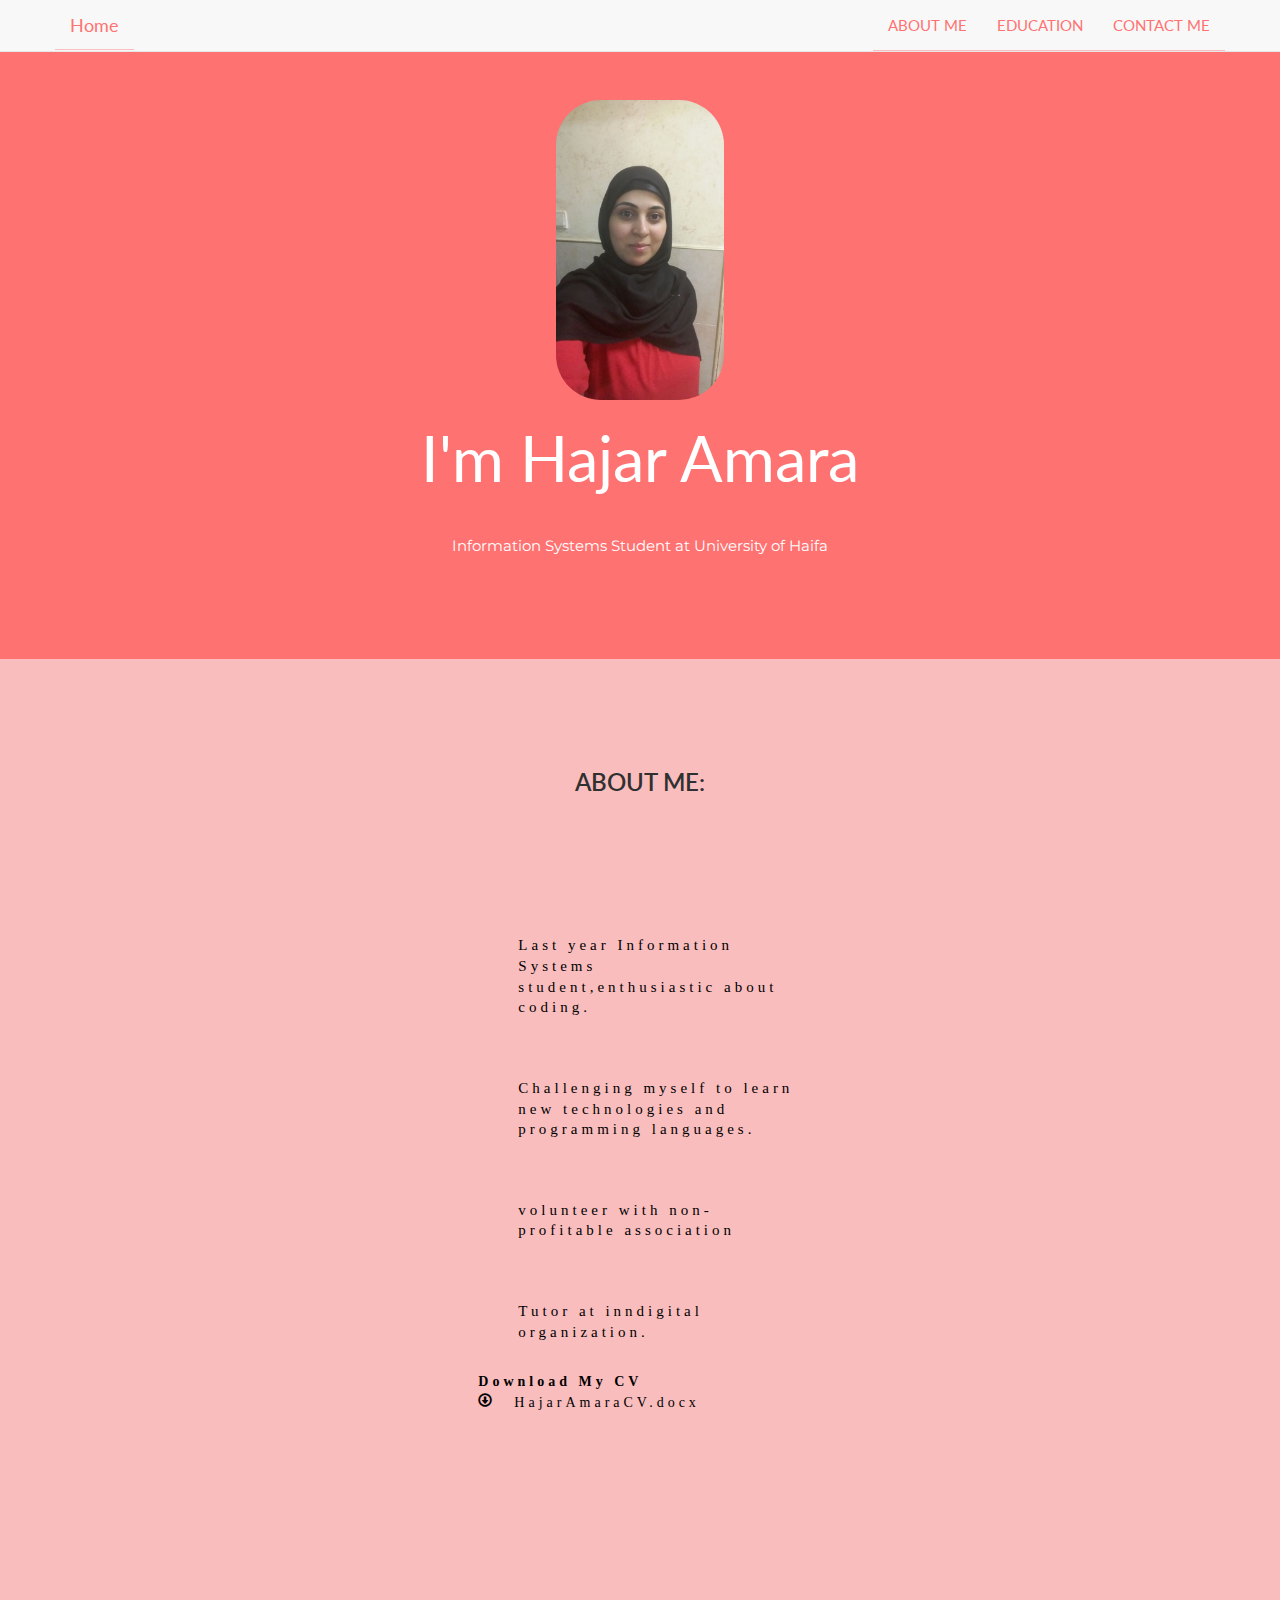
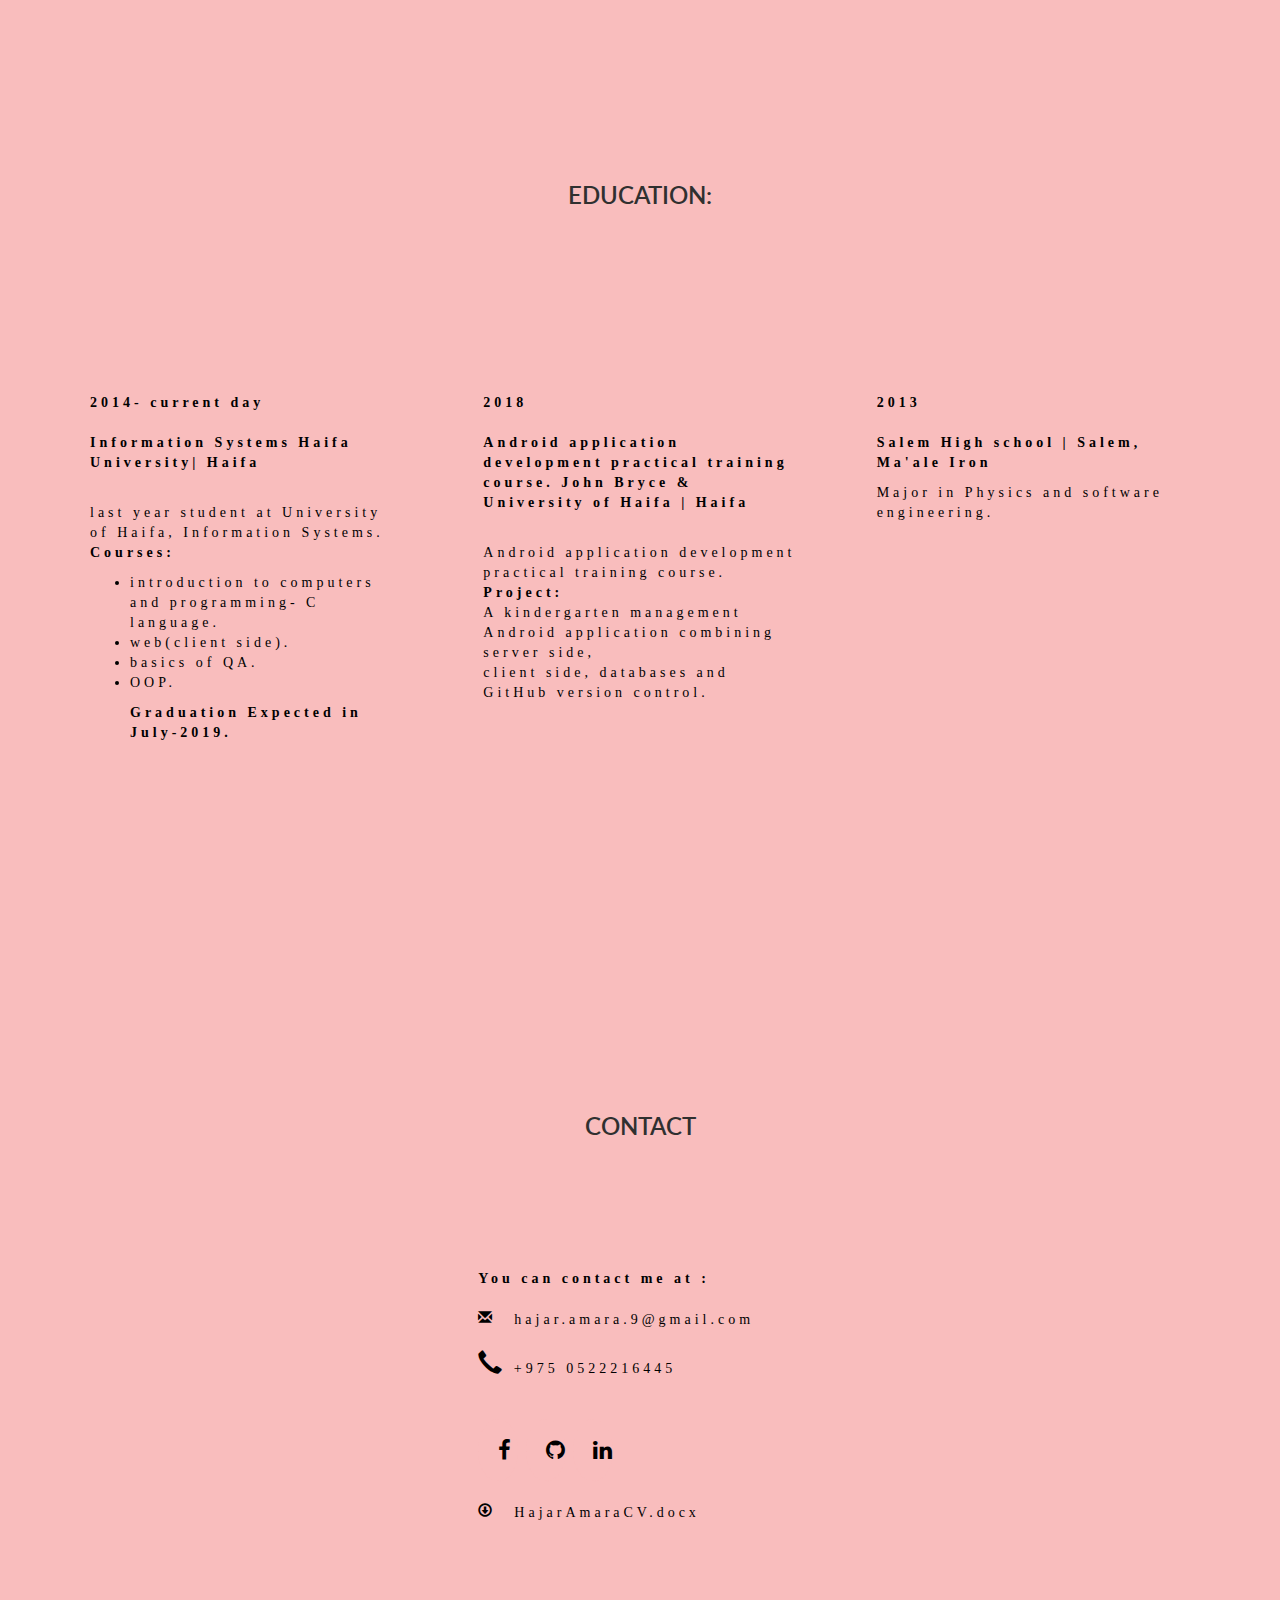
<file: index.html>
<!DOCTYPE html>
<html lang="en">
<head>
  <title>HajarResume</title>
  <meta charset="utf-8">
  <meta name="viewport" content="width=device-width, initial-scale=1">
  <meta name="viewport" content="width=device-width, initial-scale=1.0, user-scalable=yes">
  <meta name="viewport" content="target-densitydpi=device-dpi">
  <meta name="apple-mobile-web-app-capable" content="yes">
  <meta name="apple-mobile-web-app-status-bar-style" content="black-translucent">
  <meta name="viewport" content="width=device-width, initial-scale=1.0, minimum-scale=1.0" />
  <link rel="stylesheet" href="https://maxcdn.bootstrapcdn.com/bootstrap/3.3.7/css/bootstrap.min.css">
  <link href="https://fonts.googleapis.com/css?family=Montserrat" rel="stylesheet" type="text/css">
  <link href="https://fonts.googleapis.com/css?family=Lato" rel="stylesheet" type="text/css">
  <link rel="stylesheet" href="https://cdnjs.cloudflare.com/ajax/libs/font-awesome/4.7.0/css/font-awesome.min.css">
  <script src="https://ajax.googleapis.com/ajax/libs/jquery/3.3.1/jquery.min.js"></script>
  <script src="https://maxcdn.bootstrapcdn.com/bootstrap/3.3.7/js/bootstrap.min.js"></script>
  <link rel="apple-touch-icon" href="/static/images/identity/HTML5_Badge_64.png" />
    <link rel="apple-touch-icon-precomposed"   href="/static/images/identity/HTML5_Badge_64.png" />
  <script src="https://ajax.googleapis.com/ajax/libs/jquery/3.2.1/jquery.min.js"></script>
  <script src="https://maxcdn.bootstrapcdn.com/bootstrap/3.3.7/js/bootstrap.min.js"></script>
  <style>
  body {
      font: 400 15px Lato, sans-serif;
      line-height: 1.8;
      color: #818181;
      background-color: #f9bdbd;
  }
  h1{
    font: 400 30px Lato, sans-serif;
  }
  h2 {
      font-size: 24px;
      text-transform: uppercase;
      color: #303030;
      font-weight: 600;
      margin-bottom: 30px;
  }
  h4 {
      font-size: 15px;
      line-height: 1.375em;
      font-weight: 400;
      margin-bottom: 30px;
  }
  img{
  border-radius: 45px;
  height: 300px;
  }
  /* link */
  a{
    color:Black;
    border-bottom: 1px solid  #f9bdbd;
    text-decoration: none;
  }

  a:link {
   color: Black;
   border-bottom: 1px solid  #f9bdbd;
   text-decoration: none;
  }
  a:visited {
    color: Black;
  border-bottom: 1px solid  #f9bdbd;
  text-decoration: none;
  }
  a:hover {
  color: #f1f1f1;
  border-bottom: 1px solid  #f9bdbd;
  text-decoration: none;
  }
  .jumbotron {
      /* background-color: #f4511e; */
      background-color: #ff7272;
      color: #fff;
      padding: 100px 25px;
      font-family: Montserrat, sans-serif;
  }
  .container-fluid {
      padding: 60px 50px;
      background-color: #ffd1d1;
  }
  .bg-a {
      background-color: #ff7272;
  }
  .bg-b{
    background-color: #f9bdbd;
  }
  .logo-small {
      color: #f4511e;
      font-size: 50px;
  }
  .logo {
      color: #f4511e;
      font-size: 200px;
  }
  .thumbnail {
      padding: 0 0 15px 0;
      border: none;
      border-radius: 0;
  }
  .thumbnail img {
      width: 100%;
      height: 100%;
      margin-bottom: 10px;
  }
  .carousel-control.right, .carousel-control.left {
      background-image: none;
      color: #f4511e;
  }
  .carousel-indicators li {
      border-color: #f4511e;
  }
  .carousel-indicators li.active {
      background-color: #f4511e;
  }
  .item h4 {
      font-size: 19px;
      line-height: 1.375em;
      font-weight: 400;
      font-style: italic;
      margin: 70px 0;
  }
  .item span {
      font-style: normal;
  }
  .panel {
      border: 1px solid #f4511e;
      border-radius:0 !important;
      transition: box-shadow 0.5s;
  }
  .panel:hover {
      box-shadow: 5px 0px 40px rgba(0,0,0, .2);
  }
  .panel-heading {
      color: #fff !important;
      background-color: #f4511e !important;
      padding: 25px;
      border-bottom: 1px solid transparent;
      border-top-left-radius: 0px;
      border-top-right-radius: 0px;
      border-bottom-left-radius: 0px;
      border-bottom-right-radius: 0px;
  }
  /* start navbar edu */
  .navbar1 {
      padding: 100px 25px;
      /* background-color: #ffe5e5; */
      color: Black;
      z-index: 9999;
      /* border: 5px; */
      font-size: 14px !important;
      line-height: 1.42857143 !important;
      letter-spacing: 4px;
      /* border-radius: 5px; */
      font-family: "Times New Roman", Times, serif;

  }

  /* end navbar edu */
  .navbar li a, .navbar .navbar-brand {
      color: #ff7272 !important;
      font-style: "Times New Roman", Times, serif;
  }
  .navbar-nav li a:hover, .navbar-nav li.active a {
      color:  #ff7272 !important;
      background-color: #fff !important;
  }
  .navbar-default .navbar-toggle {
      border-color: transparent;
      color:  #000 !important;
  }

  .slideanim {visibility:hidden;}
  .slide {
      animation-name: slide;
      -webkit-animation-name: slide;
      animation-duration: 1s;
      -webkit-animation-duration: 1s;
      visibility: visible;
  }
  @keyframes slide {
    0% {
      opacity: 0;
      transform: translateY(70%);
    }
    100% {
      opacity: 1;
      transform: translateY(0%);
    }
  }
  @-webkit-keyframes slide {
    0% {
      opacity: 0;
      -webkit-transform: translateY(70%);
    }
    100% {
      opacity: 1;
      -webkit-transform: translateY(0%);
    }
  }
  @media screen and (max-width: 768px) {
    .col-sm-4 {
      text-align: left;
      margin: 25px 0;
    }
    .btn-lg {
        width: 100%;
        margin-bottom: 35px;
    }
  }
  @media screen and (max-width: 480px) {
    .logo {
        font-size: 150px;
    }
  }
  .px-2 {
  padding-left: ($spacer * .5) !important;
  padding-right: ($spacer * .5) !important;
}

/* Icons */
.fa {
  padding: 20px;
 font-size: 22px;
 width: 30px;
 text-decoration: none;
 border-radius: 50%;
 text-align: center;
}

.fa:hover {
opacity: 0.7;
}

.fa-facebook {
background:  #f9bdbd;
color: #000;
}

.fa-linkedin {
background: #f9bdbd;
color: #000;
}
.fa-github{
background:  #f9bdbd;
color: #000;
}
/*  */
  </style>
</head>
<body id="myResume" data-spy="scroll" data-target=".navbar" data-offset="60">

<nav class="navbar navbar-default navbar-fixed-top">
  <div class="container">
    <div class="navbar-header">
      <button type="button" class="navbar-toggle" data-toggle="collapse" data-target="#myNavbar">
        <span class="icon-bar"></span>
        <span class="icon-bar"></span>
        <span class="icon-bar"></span>
      </button>
      <a class="navbar-brand" href="#myResume">Home</a>
    </div>
    <div class="collapse navbar-collapse" id="myNavbar">
      <ul class="nav navbar-nav navbar-right">
        <li class="px-2"><a href="#about">ABOUT ME </a></li>
        <li class="px-2"><a href="#edu">EDUCATION  </a></li>
        <li class="px-2"><a href="#contact">CONTACT ME</a></li>
      </ul>
    </div>
  </div>
</nav>
<!-- header -->

<div class="jumbotron text-center">
  <img id="myImg"  src="hajar.jpg" alt="Hajar" > <br>
  <h1>  I'm Hajar Amara </h1><br>
         Information Systems Student at University of Haifa
</div>

<!-- Container (About Section) -->
<div id="about" class="container-fluid bg-b ">
  <h2 class="text-center">  About Me:</h2> 
  <div class="row">
    <div class="col-sm-4">
    </div>
    <div class="col-sm-4">
      <nav class="navbar1 navbar-expand-sm bg-light ">
          <strong>
            <ul>
             <p> <h4> Last year Information Systems student,enthusiastic about coding.</h4><br>
                 <h4>Challenging myself to learn new technologies and programming languages.</h4><br>
                <h4>volunteer with non- profitable association </h4><br>
			     <h4>Tutor at inndigital organization.</h4></p>
            </ul></strong>
       <strong><p> Download My CV <a href="HajarAmaraCV.docx" class="glyphicon glyphicon-download" download="HajarAmaraCV.docx" download> HajarAmaraCV.docx</a></p></strong>
      </nav>
    </div>
</div>
  </div>

<div class="container-fluid bg-b ">
</div>

<!--Container (Education Section)  -->
<div id="edu" class="container-fluid bg-b">
  <h2 class="text-center"> Education:</h2><br><br>
    <div class="col-sm-4">
      <nav class="navbar1 navbar-expand-sm bg-light ">
          <strong> <p>2014- current day <br><br>
               Information Systems
               Haifa University| Haifa </p> </strong><br>
               last year student at University of Haifa, Information Systems.<br>
              <p> <strong>  Courses:<br></strong>
			     <ul>
                   <li>introduction to computers and programming- C language.</li>
                    <li>web(client side).</li>
                     <li>basics of QA.</li>
                   <li>OOP.</li>
                </p>
               <strong>Graduation Expected  in July-2019.</strong>  
          </nav>
    </div>
    <div class="col-sm-4">
      <nav class="navbar1 navbar-expand-sm bg-light">
       <strong><p>2018<br> <br>
       Android application development practical training course.
       John Bryce & University of Haifa  | Haifa</p> </strong> <br>
       Android application development practical training course.<br>
       <strong>Project:</strong><br> A kindergarten management Android application combining server side,<br>
       client side, databases and GitHub version control.
     </nav>

    </div>
    <div class="col-sm-4">
      <nav class="navbar1 navbar-expand-sm bg-light">
        <strong><p>2013 <br><br>
        Salem High school  | Salem, Ma'ale Iron</p> </strong>
        Major in Physics and software engineering.
      </nav>
    </div>
</div>
<div class="container-fluid bg-b ">
</div>
<!-- Container (Contact Section) -->
<div id="contact" class="container-fluid bg-b">
  <h2 class="text-center">CONTACT</h2>
  <div class="row">
    <div class="col-sm-4">
    </div>
    <div class="col-sm-4">
      <nav class="navbar1 navbar-expand-sm bg-light ">

      <strong><span  id="contTit" class="txt">  You can contact me at :</span> </strong> <br><br>
      <span class="glyphicon glyphicon-envelope"> hajar.amara.9@gmail.com </span><br><br>
      <span ><i style="font-size:24px" class="glyphicon glyphicon-earphone"></i> +975 0522216445</span><br><br><br>
      <a href="https://www.facebook.com/profile.php?id=100015930305532" class="fa fa-facebook"></a>
      <a href="https://github.com/HajarAmara" class="fa fa-github"></a>
      <a href="https://www.linkedin.com/in/hajar-amara-193292b3/" class="fa fa-linkedin"></a> <br><br>
      <a href="HajarAmaraCV.docx" class="glyphicon glyphicon-download" download="HajarAmaraCV.docx" download> HajarAmaraCV.docx</a>
    <!-- </div> -->
    </nav>
    </div>
  </div>
</div>


<script>
$(document).ready(function(){
  // Add smooth scrolling to all links in navbar + footer link
  $(".navbar a, footer a[href='#myPage']").on('click', function(event) {
    // Make sure this.hash has a value before overriding default behavior
    if (this.hash !== "") {
      // Prevent default anchor click behavior
      event.preventDefault();

      // Store hash
      var hash = this.hash;

      // Using jQuery's animate() method to add smooth page scroll
      // The optional number (900) specifies the number of milliseconds it takes to scroll to the specified area
      $('html, body').animate({
        scrollTop: $(hash).offset().top
      }, 900, function(){

        // Add hash (#) to URL when done scrolling (default click behavior)
        window.location.hash = hash;
      });
    } // End if
  });

  $(window).scroll(function() {
    $(".slideanim").each(function(){
      var pos = $(this).offset().top;

      var winTop = $(window).scrollTop();
        if (pos < winTop + 600) {
          $(this).addClass("slide");
        }
    });
  });
})
</script>

</body>
</html>
</file>
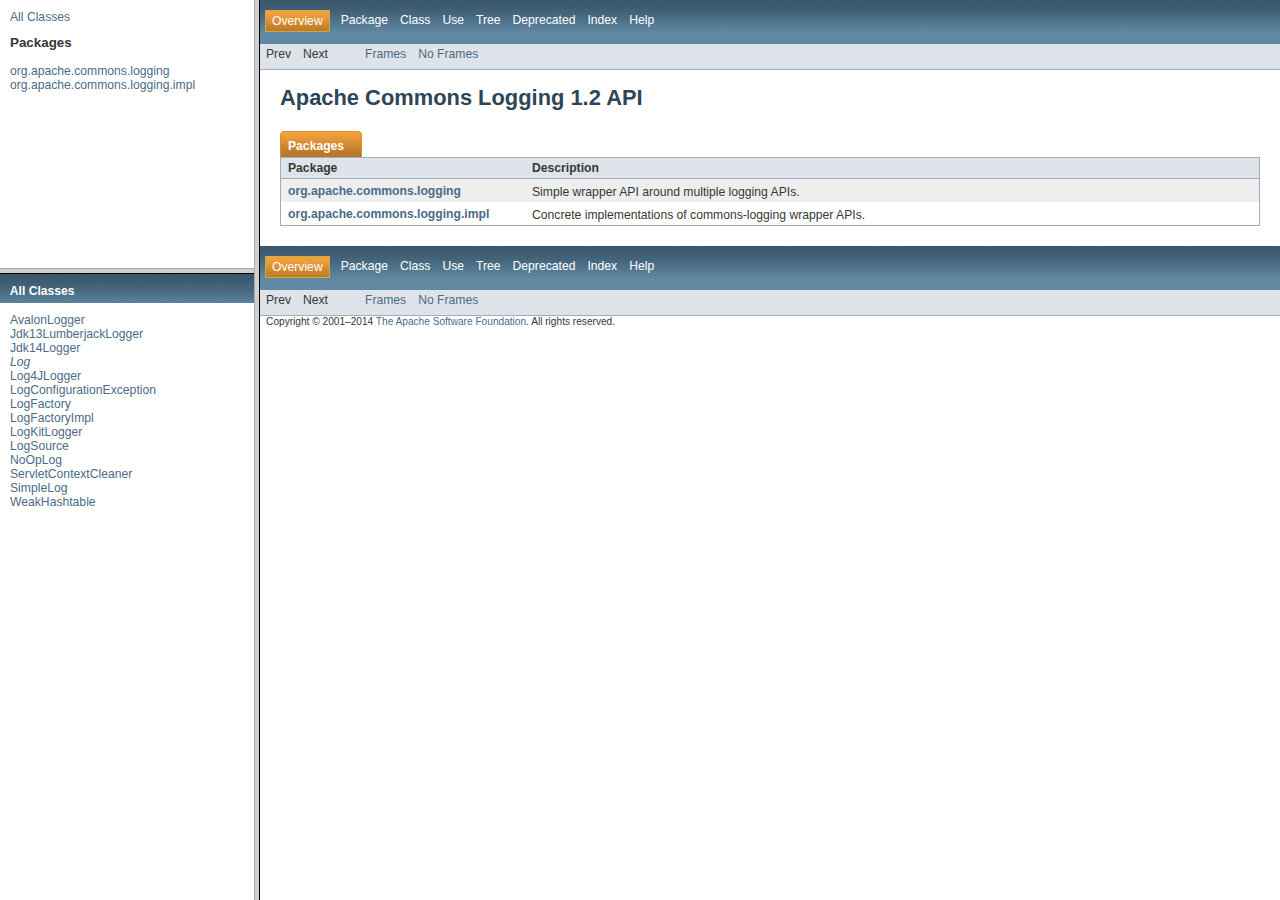
<file: WebContent/WEB-INF/lib/commons-logging-1.2/apidocs/index.html>
<!DOCTYPE HTML PUBLIC "-//W3C//DTD HTML 4.01 Frameset//EN" "http://www.w3.org/TR/html4/frameset.dtd">
<!-- NewPage -->
<html lang="en">
<head>
<meta http-equiv="Content-Type" content="text/html" charset="iso-8859-1">
<title>Apache Commons Logging 1.2 API</title>
<script type="text/javascript">
    targetPage = "" + window.location.search;
    if (targetPage != "" && targetPage != "undefined")
        targetPage = targetPage.substring(1);
    if (targetPage.indexOf(":") != -1 || (targetPage != "" && !validURL(targetPage)))
        targetPage = "undefined";
    function validURL(url) {
        var pos = url.indexOf(".html");
        if (pos == -1 || pos != url.length - 5)
            return false;
        var allowNumber = false;
        var allowSep = false;
        var seenDot = false;
        for (var i = 0; i < url.length - 5; i++) {
            var ch = url.charAt(i);
            if ('a' <= ch && ch <= 'z' ||
                    'A' <= ch && ch <= 'Z' ||
                    ch == '$' ||
                    ch == '_') {
                allowNumber = true;
                allowSep = true;
            } else if ('0' <= ch && ch <= '9'
                    || ch == '-') {
                if (!allowNumber)
                     return false;
            } else if (ch == '/' || ch == '.') {
                if (!allowSep)
                    return false;
                allowNumber = false;
                allowSep = false;
                if (ch == '.')
                     seenDot = true;
                if (ch == '/' && seenDot)
                     return false;
            } else {
                return false;
            }
        }
        return true;
    }
    function loadFrames() {
        if (targetPage != "" && targetPage != "undefined")
             top.classFrame.location = top.targetPage;
    }
</script>
</head>
<frameset cols="20%,80%" title="Documentation frame" onload="top.loadFrames()">
<frameset rows="30%,70%" title="Left frames" onload="top.loadFrames()">
<frame src="overview-frame.html" name="packageListFrame" title="All Packages">
<frame src="allclasses-frame.html" name="packageFrame" title="All classes and interfaces (except non-static nested types)">
</frameset>
<frame src="overview-summary.html" name="classFrame" title="Package, class and interface descriptions" scrolling="yes">
<noframes>
<noscript>
<div>JavaScript is disabled on your browser.</div>
</noscript>
<h2>Frame Alert</h2>
<p>This document is designed to be viewed using the frames feature. If you see this message, you are using a non-frame-capable web client. Link to <a href="overview-summary.html">Non-frame version</a>.</p>
</noframes>
</frameset>
</html>
</file>
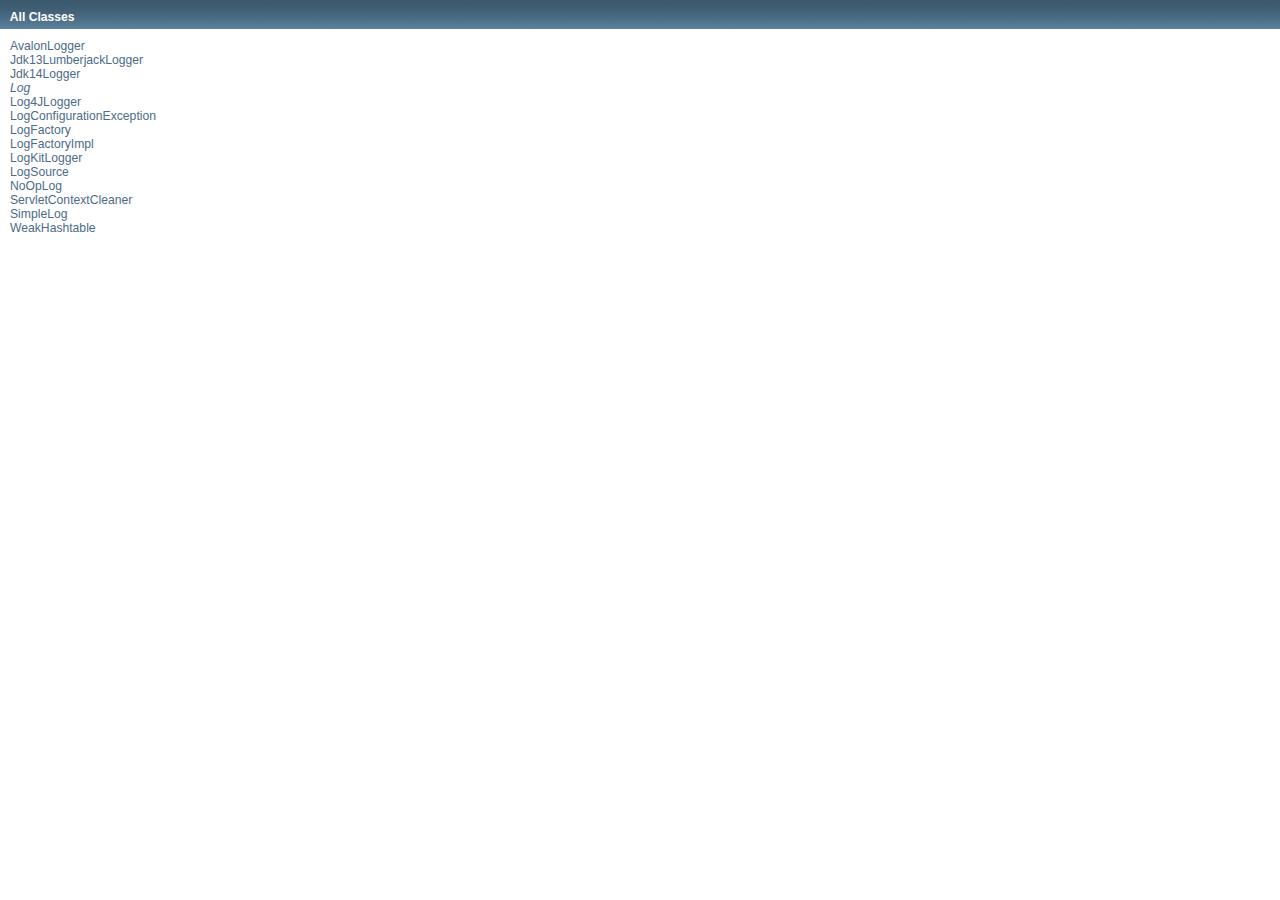
<file: WebContent/WEB-INF/lib/commons-logging-1.2/apidocs/allclasses-frame.html>
<!DOCTYPE HTML PUBLIC "-//W3C//DTD HTML 4.01 Transitional//EN" "http://www.w3.org/TR/html4/loose.dtd">
<!-- NewPage -->
<html lang="en">
<head>
<meta http-equiv="Content-Type" content="text/html" charset="iso-8859-1">
<title>All Classes (Apache Commons Logging 1.2 API)</title>
<link rel="stylesheet" type="text/css" href="stylesheet.css" title="Style">
</head>
<body>
<h1 class="bar">All Classes</h1>
<div class="indexContainer">
<ul>
<li><a href="org/apache/commons/logging/impl/AvalonLogger.html" title="class in org.apache.commons.logging.impl" target="classFrame">AvalonLogger</a></li>
<li><a href="org/apache/commons/logging/impl/Jdk13LumberjackLogger.html" title="class in org.apache.commons.logging.impl" target="classFrame">Jdk13LumberjackLogger</a></li>
<li><a href="org/apache/commons/logging/impl/Jdk14Logger.html" title="class in org.apache.commons.logging.impl" target="classFrame">Jdk14Logger</a></li>
<li><a href="org/apache/commons/logging/Log.html" title="interface in org.apache.commons.logging" target="classFrame"><i>Log</i></a></li>
<li><a href="org/apache/commons/logging/impl/Log4JLogger.html" title="class in org.apache.commons.logging.impl" target="classFrame">Log4JLogger</a></li>
<li><a href="org/apache/commons/logging/LogConfigurationException.html" title="class in org.apache.commons.logging" target="classFrame">LogConfigurationException</a></li>
<li><a href="org/apache/commons/logging/LogFactory.html" title="class in org.apache.commons.logging" target="classFrame">LogFactory</a></li>
<li><a href="org/apache/commons/logging/impl/LogFactoryImpl.html" title="class in org.apache.commons.logging.impl" target="classFrame">LogFactoryImpl</a></li>
<li><a href="org/apache/commons/logging/impl/LogKitLogger.html" title="class in org.apache.commons.logging.impl" target="classFrame">LogKitLogger</a></li>
<li><a href="org/apache/commons/logging/LogSource.html" title="class in org.apache.commons.logging" target="classFrame">LogSource</a></li>
<li><a href="org/apache/commons/logging/impl/NoOpLog.html" title="class in org.apache.commons.logging.impl" target="classFrame">NoOpLog</a></li>
<li><a href="org/apache/commons/logging/impl/ServletContextCleaner.html" title="class in org.apache.commons.logging.impl" target="classFrame">ServletContextCleaner</a></li>
<li><a href="org/apache/commons/logging/impl/SimpleLog.html" title="class in org.apache.commons.logging.impl" target="classFrame">SimpleLog</a></li>
<li><a href="org/apache/commons/logging/impl/WeakHashtable.html" title="class in org.apache.commons.logging.impl" target="classFrame">WeakHashtable</a></li>
</ul>
</div>
</body>
</html>
</file>
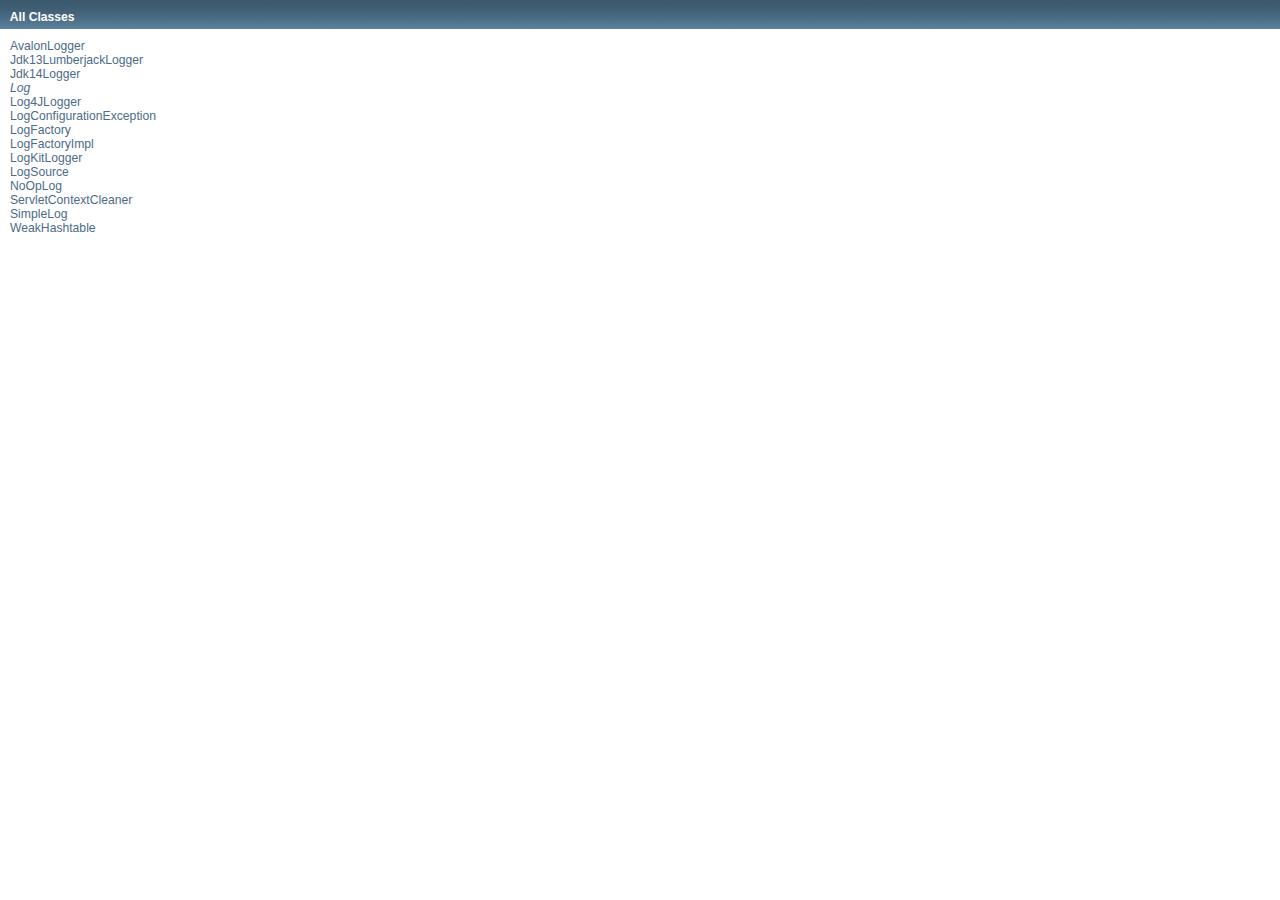
<file: WebContent/WEB-INF/lib/commons-logging-1.2/apidocs/allclasses-noframe.html>
<!DOCTYPE HTML PUBLIC "-//W3C//DTD HTML 4.01 Transitional//EN" "http://www.w3.org/TR/html4/loose.dtd">
<!-- NewPage -->
<html lang="en">
<head>
<meta http-equiv="Content-Type" content="text/html" charset="iso-8859-1">
<title>All Classes (Apache Commons Logging 1.2 API)</title>
<link rel="stylesheet" type="text/css" href="stylesheet.css" title="Style">
</head>
<body>
<h1 class="bar">All Classes</h1>
<div class="indexContainer">
<ul>
<li><a href="org/apache/commons/logging/impl/AvalonLogger.html" title="class in org.apache.commons.logging.impl">AvalonLogger</a></li>
<li><a href="org/apache/commons/logging/impl/Jdk13LumberjackLogger.html" title="class in org.apache.commons.logging.impl">Jdk13LumberjackLogger</a></li>
<li><a href="org/apache/commons/logging/impl/Jdk14Logger.html" title="class in org.apache.commons.logging.impl">Jdk14Logger</a></li>
<li><a href="org/apache/commons/logging/Log.html" title="interface in org.apache.commons.logging"><i>Log</i></a></li>
<li><a href="org/apache/commons/logging/impl/Log4JLogger.html" title="class in org.apache.commons.logging.impl">Log4JLogger</a></li>
<li><a href="org/apache/commons/logging/LogConfigurationException.html" title="class in org.apache.commons.logging">LogConfigurationException</a></li>
<li><a href="org/apache/commons/logging/LogFactory.html" title="class in org.apache.commons.logging">LogFactory</a></li>
<li><a href="org/apache/commons/logging/impl/LogFactoryImpl.html" title="class in org.apache.commons.logging.impl">LogFactoryImpl</a></li>
<li><a href="org/apache/commons/logging/impl/LogKitLogger.html" title="class in org.apache.commons.logging.impl">LogKitLogger</a></li>
<li><a href="org/apache/commons/logging/LogSource.html" title="class in org.apache.commons.logging">LogSource</a></li>
<li><a href="org/apache/commons/logging/impl/NoOpLog.html" title="class in org.apache.commons.logging.impl">NoOpLog</a></li>
<li><a href="org/apache/commons/logging/impl/ServletContextCleaner.html" title="class in org.apache.commons.logging.impl">ServletContextCleaner</a></li>
<li><a href="org/apache/commons/logging/impl/SimpleLog.html" title="class in org.apache.commons.logging.impl">SimpleLog</a></li>
<li><a href="org/apache/commons/logging/impl/WeakHashtable.html" title="class in org.apache.commons.logging.impl">WeakHashtable</a></li>
</ul>
</div>
</body>
</html>
</file>
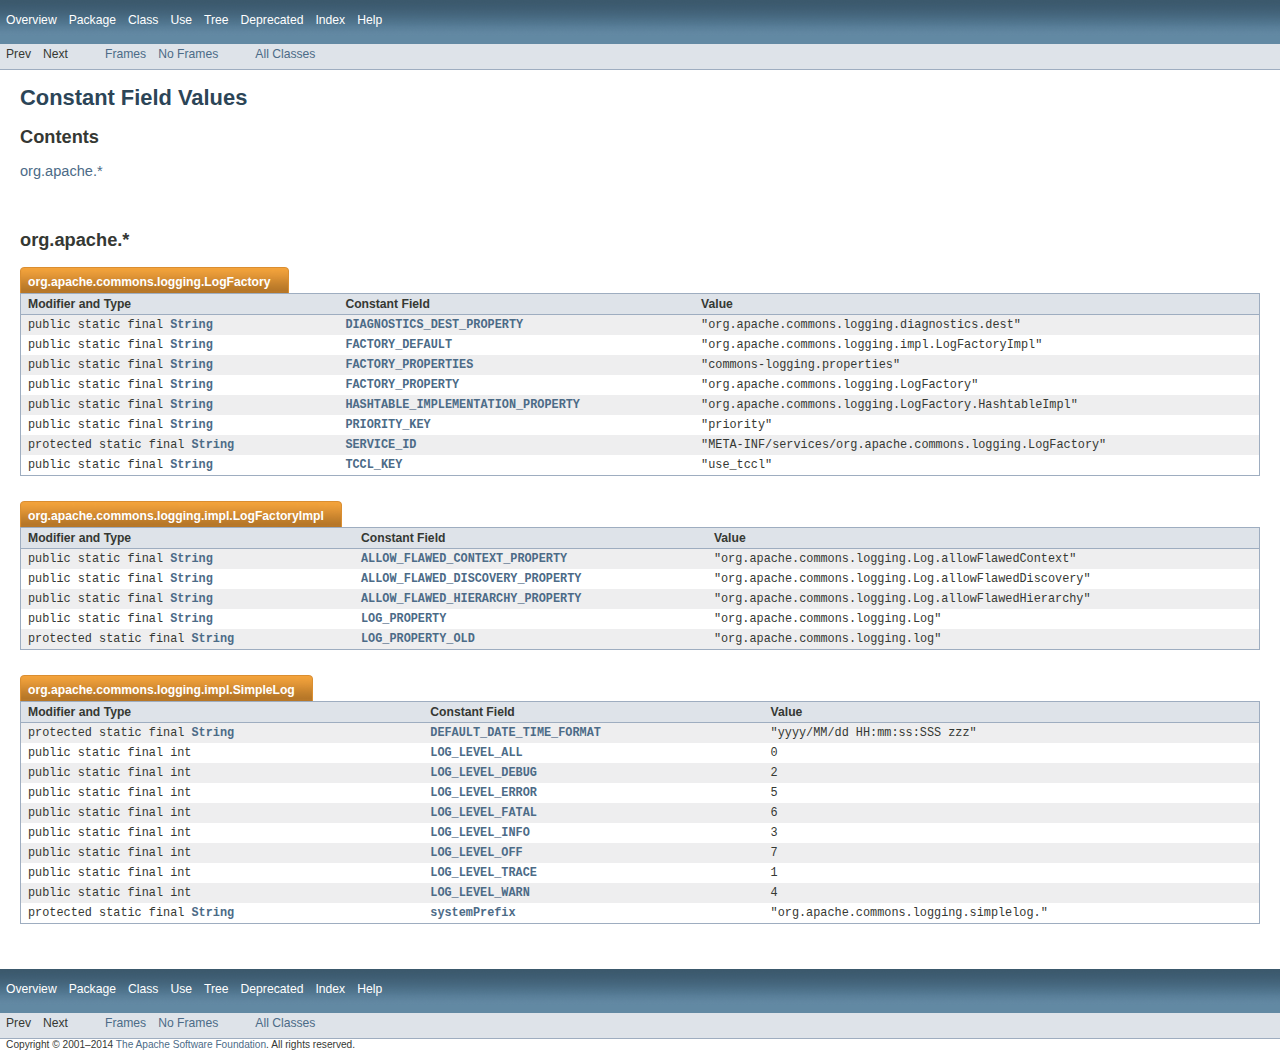
<file: WebContent/WEB-INF/lib/commons-logging-1.2/apidocs/constant-values.html>
<!DOCTYPE HTML PUBLIC "-//W3C//DTD HTML 4.01 Transitional//EN" "http://www.w3.org/TR/html4/loose.dtd">
<!-- NewPage -->
<html lang="en">
<head>
<meta http-equiv="Content-Type" content="text/html" charset="iso-8859-1">
<title>Constant Field Values (Apache Commons Logging 1.2 API)</title>
<link rel="stylesheet" type="text/css" href="stylesheet.css" title="Style">
</head>
<body>
<script type="text/javascript"><!--
    if (location.href.indexOf('is-external=true') == -1) {
        parent.document.title="Constant Field Values (Apache Commons Logging 1.2 API)";
    }
//-->
</script>
<noscript>
<div>JavaScript is disabled on your browser.</div>
</noscript>
<!-- ========= START OF TOP NAVBAR ======= -->
<div class="topNav"><a name="navbar_top">
<!--   -->
</a><a href="#skip-navbar_top" title="Skip navigation links"></a><a name="navbar_top_firstrow">
<!--   -->
</a>
<ul class="navList" title="Navigation">
<li><a href="overview-summary.html">Overview</a></li>
<li>Package</li>
<li>Class</li>
<li>Use</li>
<li><a href="overview-tree.html">Tree</a></li>
<li><a href="deprecated-list.html">Deprecated</a></li>
<li><a href="index-all.html">Index</a></li>
<li><a href="help-doc.html">Help</a></li>
</ul>
</div>
<div class="subNav">
<ul class="navList">
<li>Prev</li>
<li>Next</li>
</ul>
<ul class="navList">
<li><a href="index.html?constant-values.html" target="_top">Frames</a></li>
<li><a href="constant-values.html" target="_top">No Frames</a></li>
</ul>
<ul class="navList" id="allclasses_navbar_top">
<li><a href="allclasses-noframe.html">All Classes</a></li>
</ul>
<div>
<script type="text/javascript"><!--
  allClassesLink = document.getElementById("allclasses_navbar_top");
  if(window==top) {
    allClassesLink.style.display = "block";
  }
  else {
    allClassesLink.style.display = "none";
  }
  //-->
</script>
</div>
<a name="skip-navbar_top">
<!--   -->
</a></div>
<!-- ========= END OF TOP NAVBAR ========= -->
<div class="header">
<h1 title="Constant Field Values" class="title">Constant Field Values</h1>
<h2 title="Contents">Contents</h2>
<ul>
<li><a href="#org.apache">org.apache.*</a></li>
</ul>
</div>
<div class="constantValuesContainer"><a name="org.apache">
<!--   -->
</a>
<h2 title="org.apache">org.apache.*</h2>
<ul class="blockList">
<li class="blockList">
<table border="0" cellpadding="3" cellspacing="0" summary="Constant Field Values table, listing constant fields, and values">
<caption><span>org.apache.commons.logging.<a href="org/apache/commons/logging/LogFactory.html" title="class in org.apache.commons.logging">LogFactory</a></span><span class="tabEnd">&nbsp;</span></caption>
<tr>
<th class="colFirst" scope="col">Modifier and Type</th>
<th scope="col">Constant Field</th>
<th class="colLast" scope="col">Value</th>
</tr>
<tbody>
<tr class="altColor">
<td class="colFirst"><a name="org.apache.commons.logging.LogFactory.DIAGNOSTICS_DEST_PROPERTY">
<!--   -->
</a><code>public&nbsp;static&nbsp;final&nbsp;<a href="http://docs.oracle.com/javase/6/docs/api/java/lang/String.html?is-external=true" title="class or interface in java.lang">String</a></code></td>
<td><code><a href="org/apache/commons/logging/LogFactory.html#DIAGNOSTICS_DEST_PROPERTY">DIAGNOSTICS_DEST_PROPERTY</a></code></td>
<td class="colLast"><code>"org.apache.commons.logging.diagnostics.dest"</code></td>
</tr>
<tr class="rowColor">
<td class="colFirst"><a name="org.apache.commons.logging.LogFactory.FACTORY_DEFAULT">
<!--   -->
</a><code>public&nbsp;static&nbsp;final&nbsp;<a href="http://docs.oracle.com/javase/6/docs/api/java/lang/String.html?is-external=true" title="class or interface in java.lang">String</a></code></td>
<td><code><a href="org/apache/commons/logging/LogFactory.html#FACTORY_DEFAULT">FACTORY_DEFAULT</a></code></td>
<td class="colLast"><code>"org.apache.commons.logging.impl.LogFactoryImpl"</code></td>
</tr>
<tr class="altColor">
<td class="colFirst"><a name="org.apache.commons.logging.LogFactory.FACTORY_PROPERTIES">
<!--   -->
</a><code>public&nbsp;static&nbsp;final&nbsp;<a href="http://docs.oracle.com/javase/6/docs/api/java/lang/String.html?is-external=true" title="class or interface in java.lang">String</a></code></td>
<td><code><a href="org/apache/commons/logging/LogFactory.html#FACTORY_PROPERTIES">FACTORY_PROPERTIES</a></code></td>
<td class="colLast"><code>"commons-logging.properties"</code></td>
</tr>
<tr class="rowColor">
<td class="colFirst"><a name="org.apache.commons.logging.LogFactory.FACTORY_PROPERTY">
<!--   -->
</a><code>public&nbsp;static&nbsp;final&nbsp;<a href="http://docs.oracle.com/javase/6/docs/api/java/lang/String.html?is-external=true" title="class or interface in java.lang">String</a></code></td>
<td><code><a href="org/apache/commons/logging/LogFactory.html#FACTORY_PROPERTY">FACTORY_PROPERTY</a></code></td>
<td class="colLast"><code>"org.apache.commons.logging.LogFactory"</code></td>
</tr>
<tr class="altColor">
<td class="colFirst"><a name="org.apache.commons.logging.LogFactory.HASHTABLE_IMPLEMENTATION_PROPERTY">
<!--   -->
</a><code>public&nbsp;static&nbsp;final&nbsp;<a href="http://docs.oracle.com/javase/6/docs/api/java/lang/String.html?is-external=true" title="class or interface in java.lang">String</a></code></td>
<td><code><a href="org/apache/commons/logging/LogFactory.html#HASHTABLE_IMPLEMENTATION_PROPERTY">HASHTABLE_IMPLEMENTATION_PROPERTY</a></code></td>
<td class="colLast"><code>"org.apache.commons.logging.LogFactory.HashtableImpl"</code></td>
</tr>
<tr class="rowColor">
<td class="colFirst"><a name="org.apache.commons.logging.LogFactory.PRIORITY_KEY">
<!--   -->
</a><code>public&nbsp;static&nbsp;final&nbsp;<a href="http://docs.oracle.com/javase/6/docs/api/java/lang/String.html?is-external=true" title="class or interface in java.lang">String</a></code></td>
<td><code><a href="org/apache/commons/logging/LogFactory.html#PRIORITY_KEY">PRIORITY_KEY</a></code></td>
<td class="colLast"><code>"priority"</code></td>
</tr>
<tr class="altColor">
<td class="colFirst"><a name="org.apache.commons.logging.LogFactory.SERVICE_ID">
<!--   -->
</a><code>protected&nbsp;static&nbsp;final&nbsp;<a href="http://docs.oracle.com/javase/6/docs/api/java/lang/String.html?is-external=true" title="class or interface in java.lang">String</a></code></td>
<td><code><a href="org/apache/commons/logging/LogFactory.html#SERVICE_ID">SERVICE_ID</a></code></td>
<td class="colLast"><code>"META-INF/services/org.apache.commons.logging.LogFactory"</code></td>
</tr>
<tr class="rowColor">
<td class="colFirst"><a name="org.apache.commons.logging.LogFactory.TCCL_KEY">
<!--   -->
</a><code>public&nbsp;static&nbsp;final&nbsp;<a href="http://docs.oracle.com/javase/6/docs/api/java/lang/String.html?is-external=true" title="class or interface in java.lang">String</a></code></td>
<td><code><a href="org/apache/commons/logging/LogFactory.html#TCCL_KEY">TCCL_KEY</a></code></td>
<td class="colLast"><code>"use_tccl"</code></td>
</tr>
</tbody>
</table>
</li>
</ul>
<ul class="blockList">
<li class="blockList">
<table border="0" cellpadding="3" cellspacing="0" summary="Constant Field Values table, listing constant fields, and values">
<caption><span>org.apache.commons.logging.impl.<a href="org/apache/commons/logging/impl/LogFactoryImpl.html" title="class in org.apache.commons.logging.impl">LogFactoryImpl</a></span><span class="tabEnd">&nbsp;</span></caption>
<tr>
<th class="colFirst" scope="col">Modifier and Type</th>
<th scope="col">Constant Field</th>
<th class="colLast" scope="col">Value</th>
</tr>
<tbody>
<tr class="altColor">
<td class="colFirst"><a name="org.apache.commons.logging.impl.LogFactoryImpl.ALLOW_FLAWED_CONTEXT_PROPERTY">
<!--   -->
</a><code>public&nbsp;static&nbsp;final&nbsp;<a href="http://docs.oracle.com/javase/6/docs/api/java/lang/String.html?is-external=true" title="class or interface in java.lang">String</a></code></td>
<td><code><a href="org/apache/commons/logging/impl/LogFactoryImpl.html#ALLOW_FLAWED_CONTEXT_PROPERTY">ALLOW_FLAWED_CONTEXT_PROPERTY</a></code></td>
<td class="colLast"><code>"org.apache.commons.logging.Log.allowFlawedContext"</code></td>
</tr>
<tr class="rowColor">
<td class="colFirst"><a name="org.apache.commons.logging.impl.LogFactoryImpl.ALLOW_FLAWED_DISCOVERY_PROPERTY">
<!--   -->
</a><code>public&nbsp;static&nbsp;final&nbsp;<a href="http://docs.oracle.com/javase/6/docs/api/java/lang/String.html?is-external=true" title="class or interface in java.lang">String</a></code></td>
<td><code><a href="org/apache/commons/logging/impl/LogFactoryImpl.html#ALLOW_FLAWED_DISCOVERY_PROPERTY">ALLOW_FLAWED_DISCOVERY_PROPERTY</a></code></td>
<td class="colLast"><code>"org.apache.commons.logging.Log.allowFlawedDiscovery"</code></td>
</tr>
<tr class="altColor">
<td class="colFirst"><a name="org.apache.commons.logging.impl.LogFactoryImpl.ALLOW_FLAWED_HIERARCHY_PROPERTY">
<!--   -->
</a><code>public&nbsp;static&nbsp;final&nbsp;<a href="http://docs.oracle.com/javase/6/docs/api/java/lang/String.html?is-external=true" title="class or interface in java.lang">String</a></code></td>
<td><code><a href="org/apache/commons/logging/impl/LogFactoryImpl.html#ALLOW_FLAWED_HIERARCHY_PROPERTY">ALLOW_FLAWED_HIERARCHY_PROPERTY</a></code></td>
<td class="colLast"><code>"org.apache.commons.logging.Log.allowFlawedHierarchy"</code></td>
</tr>
<tr class="rowColor">
<td class="colFirst"><a name="org.apache.commons.logging.impl.LogFactoryImpl.LOG_PROPERTY">
<!--   -->
</a><code>public&nbsp;static&nbsp;final&nbsp;<a href="http://docs.oracle.com/javase/6/docs/api/java/lang/String.html?is-external=true" title="class or interface in java.lang">String</a></code></td>
<td><code><a href="org/apache/commons/logging/impl/LogFactoryImpl.html#LOG_PROPERTY">LOG_PROPERTY</a></code></td>
<td class="colLast"><code>"org.apache.commons.logging.Log"</code></td>
</tr>
<tr class="altColor">
<td class="colFirst"><a name="org.apache.commons.logging.impl.LogFactoryImpl.LOG_PROPERTY_OLD">
<!--   -->
</a><code>protected&nbsp;static&nbsp;final&nbsp;<a href="http://docs.oracle.com/javase/6/docs/api/java/lang/String.html?is-external=true" title="class or interface in java.lang">String</a></code></td>
<td><code><a href="org/apache/commons/logging/impl/LogFactoryImpl.html#LOG_PROPERTY_OLD">LOG_PROPERTY_OLD</a></code></td>
<td class="colLast"><code>"org.apache.commons.logging.log"</code></td>
</tr>
</tbody>
</table>
</li>
<li class="blockList">
<table border="0" cellpadding="3" cellspacing="0" summary="Constant Field Values table, listing constant fields, and values">
<caption><span>org.apache.commons.logging.impl.<a href="org/apache/commons/logging/impl/SimpleLog.html" title="class in org.apache.commons.logging.impl">SimpleLog</a></span><span class="tabEnd">&nbsp;</span></caption>
<tr>
<th class="colFirst" scope="col">Modifier and Type</th>
<th scope="col">Constant Field</th>
<th class="colLast" scope="col">Value</th>
</tr>
<tbody>
<tr class="altColor">
<td class="colFirst"><a name="org.apache.commons.logging.impl.SimpleLog.DEFAULT_DATE_TIME_FORMAT">
<!--   -->
</a><code>protected&nbsp;static&nbsp;final&nbsp;<a href="http://docs.oracle.com/javase/6/docs/api/java/lang/String.html?is-external=true" title="class or interface in java.lang">String</a></code></td>
<td><code><a href="org/apache/commons/logging/impl/SimpleLog.html#DEFAULT_DATE_TIME_FORMAT">DEFAULT_DATE_TIME_FORMAT</a></code></td>
<td class="colLast"><code>"yyyy/MM/dd HH:mm:ss:SSS zzz"</code></td>
</tr>
<tr class="rowColor">
<td class="colFirst"><a name="org.apache.commons.logging.impl.SimpleLog.LOG_LEVEL_ALL">
<!--   -->
</a><code>public&nbsp;static&nbsp;final&nbsp;int</code></td>
<td><code><a href="org/apache/commons/logging/impl/SimpleLog.html#LOG_LEVEL_ALL">LOG_LEVEL_ALL</a></code></td>
<td class="colLast"><code>0</code></td>
</tr>
<tr class="altColor">
<td class="colFirst"><a name="org.apache.commons.logging.impl.SimpleLog.LOG_LEVEL_DEBUG">
<!--   -->
</a><code>public&nbsp;static&nbsp;final&nbsp;int</code></td>
<td><code><a href="org/apache/commons/logging/impl/SimpleLog.html#LOG_LEVEL_DEBUG">LOG_LEVEL_DEBUG</a></code></td>
<td class="colLast"><code>2</code></td>
</tr>
<tr class="rowColor">
<td class="colFirst"><a name="org.apache.commons.logging.impl.SimpleLog.LOG_LEVEL_ERROR">
<!--   -->
</a><code>public&nbsp;static&nbsp;final&nbsp;int</code></td>
<td><code><a href="org/apache/commons/logging/impl/SimpleLog.html#LOG_LEVEL_ERROR">LOG_LEVEL_ERROR</a></code></td>
<td class="colLast"><code>5</code></td>
</tr>
<tr class="altColor">
<td class="colFirst"><a name="org.apache.commons.logging.impl.SimpleLog.LOG_LEVEL_FATAL">
<!--   -->
</a><code>public&nbsp;static&nbsp;final&nbsp;int</code></td>
<td><code><a href="org/apache/commons/logging/impl/SimpleLog.html#LOG_LEVEL_FATAL">LOG_LEVEL_FATAL</a></code></td>
<td class="colLast"><code>6</code></td>
</tr>
<tr class="rowColor">
<td class="colFirst"><a name="org.apache.commons.logging.impl.SimpleLog.LOG_LEVEL_INFO">
<!--   -->
</a><code>public&nbsp;static&nbsp;final&nbsp;int</code></td>
<td><code><a href="org/apache/commons/logging/impl/SimpleLog.html#LOG_LEVEL_INFO">LOG_LEVEL_INFO</a></code></td>
<td class="colLast"><code>3</code></td>
</tr>
<tr class="altColor">
<td class="colFirst"><a name="org.apache.commons.logging.impl.SimpleLog.LOG_LEVEL_OFF">
<!--   -->
</a><code>public&nbsp;static&nbsp;final&nbsp;int</code></td>
<td><code><a href="org/apache/commons/logging/impl/SimpleLog.html#LOG_LEVEL_OFF">LOG_LEVEL_OFF</a></code></td>
<td class="colLast"><code>7</code></td>
</tr>
<tr class="rowColor">
<td class="colFirst"><a name="org.apache.commons.logging.impl.SimpleLog.LOG_LEVEL_TRACE">
<!--   -->
</a><code>public&nbsp;static&nbsp;final&nbsp;int</code></td>
<td><code><a href="org/apache/commons/logging/impl/SimpleLog.html#LOG_LEVEL_TRACE">LOG_LEVEL_TRACE</a></code></td>
<td class="colLast"><code>1</code></td>
</tr>
<tr class="altColor">
<td class="colFirst"><a name="org.apache.commons.logging.impl.SimpleLog.LOG_LEVEL_WARN">
<!--   -->
</a><code>public&nbsp;static&nbsp;final&nbsp;int</code></td>
<td><code><a href="org/apache/commons/logging/impl/SimpleLog.html#LOG_LEVEL_WARN">LOG_LEVEL_WARN</a></code></td>
<td class="colLast"><code>4</code></td>
</tr>
<tr class="rowColor">
<td class="colFirst"><a name="org.apache.commons.logging.impl.SimpleLog.systemPrefix">
<!--   -->
</a><code>protected&nbsp;static&nbsp;final&nbsp;<a href="http://docs.oracle.com/javase/6/docs/api/java/lang/String.html?is-external=true" title="class or interface in java.lang">String</a></code></td>
<td><code><a href="org/apache/commons/logging/impl/SimpleLog.html#systemPrefix">systemPrefix</a></code></td>
<td class="colLast"><code>"org.apache.commons.logging.simplelog."</code></td>
</tr>
</tbody>
</table>
</li>
</ul>
</div>
<!-- ======= START OF BOTTOM NAVBAR ====== -->
<div class="bottomNav"><a name="navbar_bottom">
<!--   -->
</a><a href="#skip-navbar_bottom" title="Skip navigation links"></a><a name="navbar_bottom_firstrow">
<!--   -->
</a>
<ul class="navList" title="Navigation">
<li><a href="overview-summary.html">Overview</a></li>
<li>Package</li>
<li>Class</li>
<li>Use</li>
<li><a href="overview-tree.html">Tree</a></li>
<li><a href="deprecated-list.html">Deprecated</a></li>
<li><a href="index-all.html">Index</a></li>
<li><a href="help-doc.html">Help</a></li>
</ul>
</div>
<div class="subNav">
<ul class="navList">
<li>Prev</li>
<li>Next</li>
</ul>
<ul class="navList">
<li><a href="index.html?constant-values.html" target="_top">Frames</a></li>
<li><a href="constant-values.html" target="_top">No Frames</a></li>
</ul>
<ul class="navList" id="allclasses_navbar_bottom">
<li><a href="allclasses-noframe.html">All Classes</a></li>
</ul>
<div>
<script type="text/javascript"><!--
  allClassesLink = document.getElementById("allclasses_navbar_bottom");
  if(window==top) {
    allClassesLink.style.display = "block";
  }
  else {
    allClassesLink.style.display = "none";
  }
  //-->
</script>
</div>
<a name="skip-navbar_bottom">
<!--   -->
</a></div>
<!-- ======== END OF BOTTOM NAVBAR ======= -->
<p class="legalCopy"><small>Copyright &#169; 2001&#x2013;2014 <a href="http://www.apache.org/">The Apache Software Foundation</a>. All rights reserved.</small></p>
</body>
</html>
</file>
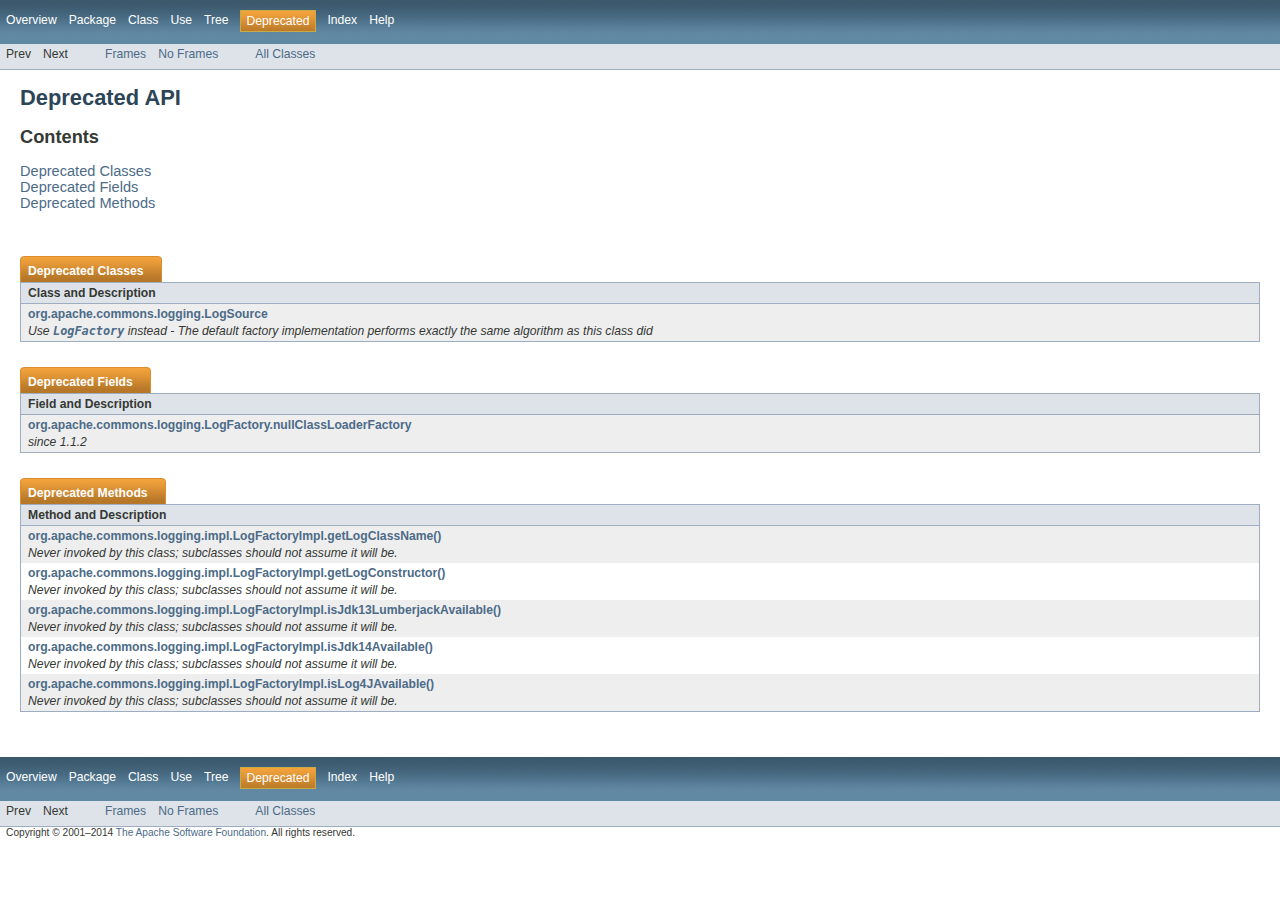
<file: WebContent/WEB-INF/lib/commons-logging-1.2/apidocs/deprecated-list.html>
<!DOCTYPE HTML PUBLIC "-//W3C//DTD HTML 4.01 Transitional//EN" "http://www.w3.org/TR/html4/loose.dtd">
<!-- NewPage -->
<html lang="en">
<head>
<meta http-equiv="Content-Type" content="text/html" charset="iso-8859-1">
<title>Deprecated List (Apache Commons Logging 1.2 API)</title>
<link rel="stylesheet" type="text/css" href="stylesheet.css" title="Style">
</head>
<body>
<script type="text/javascript"><!--
    if (location.href.indexOf('is-external=true') == -1) {
        parent.document.title="Deprecated List (Apache Commons Logging 1.2 API)";
    }
//-->
</script>
<noscript>
<div>JavaScript is disabled on your browser.</div>
</noscript>
<!-- ========= START OF TOP NAVBAR ======= -->
<div class="topNav"><a name="navbar_top">
<!--   -->
</a><a href="#skip-navbar_top" title="Skip navigation links"></a><a name="navbar_top_firstrow">
<!--   -->
</a>
<ul class="navList" title="Navigation">
<li><a href="overview-summary.html">Overview</a></li>
<li>Package</li>
<li>Class</li>
<li>Use</li>
<li><a href="overview-tree.html">Tree</a></li>
<li class="navBarCell1Rev">Deprecated</li>
<li><a href="index-all.html">Index</a></li>
<li><a href="help-doc.html">Help</a></li>
</ul>
</div>
<div class="subNav">
<ul class="navList">
<li>Prev</li>
<li>Next</li>
</ul>
<ul class="navList">
<li><a href="index.html?deprecated-list.html" target="_top">Frames</a></li>
<li><a href="deprecated-list.html" target="_top">No Frames</a></li>
</ul>
<ul class="navList" id="allclasses_navbar_top">
<li><a href="allclasses-noframe.html">All Classes</a></li>
</ul>
<div>
<script type="text/javascript"><!--
  allClassesLink = document.getElementById("allclasses_navbar_top");
  if(window==top) {
    allClassesLink.style.display = "block";
  }
  else {
    allClassesLink.style.display = "none";
  }
  //-->
</script>
</div>
<a name="skip-navbar_top">
<!--   -->
</a></div>
<!-- ========= END OF TOP NAVBAR ========= -->
<div class="header">
<h1 title="Deprecated API" class="title">Deprecated API</h1>
<h2 title="Contents">Contents</h2>
<ul>
<li><a href="#class">Deprecated Classes</a></li>
<li><a href="#field">Deprecated Fields</a></li>
<li><a href="#method">Deprecated Methods</a></li>
</ul>
</div>
<div class="contentContainer"><a name="class">
<!--   -->
</a>
<ul class="blockList">
<li class="blockList">
<table border="0" cellpadding="3" cellspacing="0" summary="Deprecated Classes table, listing deprecated classes, and an explanation">
<caption><span>Deprecated Classes</span><span class="tabEnd">&nbsp;</span></caption>
<tr>
<th class="colOne" scope="col">Class and Description</th>
</tr>
<tbody>
<tr class="altColor">
<td class="colOne"><a href="org/apache/commons/logging/LogSource.html" title="class in org.apache.commons.logging">org.apache.commons.logging.LogSource</a>
<div class="block"><i>Use <a href="org/apache/commons/logging/LogFactory.html" title="class in org.apache.commons.logging"><code>LogFactory</code></a> instead - The default factory
  implementation performs exactly the same algorithm as this class did</i></div>
</td>
</tr>
</tbody>
</table>
</li>
</ul>
<a name="field">
<!--   -->
</a>
<ul class="blockList">
<li class="blockList">
<table border="0" cellpadding="3" cellspacing="0" summary="Deprecated Fields table, listing deprecated fields, and an explanation">
<caption><span>Deprecated Fields</span><span class="tabEnd">&nbsp;</span></caption>
<tr>
<th class="colOne" scope="col">Field and Description</th>
</tr>
<tbody>
<tr class="altColor">
<td class="colOne"><a href="org/apache/commons/logging/LogFactory.html#nullClassLoaderFactory">org.apache.commons.logging.LogFactory.nullClassLoaderFactory</a>
<div class="block"><i>since 1.1.2</i></div>
</td>
</tr>
</tbody>
</table>
</li>
</ul>
<a name="method">
<!--   -->
</a>
<ul class="blockList">
<li class="blockList">
<table border="0" cellpadding="3" cellspacing="0" summary="Deprecated Methods table, listing deprecated methods, and an explanation">
<caption><span>Deprecated Methods</span><span class="tabEnd">&nbsp;</span></caption>
<tr>
<th class="colOne" scope="col">Method and Description</th>
</tr>
<tbody>
<tr class="altColor">
<td class="colOne"><a href="org/apache/commons/logging/impl/LogFactoryImpl.html#getLogClassName()">org.apache.commons.logging.impl.LogFactoryImpl.getLogClassName()</a>
<div class="block"><i>Never invoked by this class; subclasses should not assume
              it will be.</i></div>
</td>
</tr>
<tr class="rowColor">
<td class="colOne"><a href="org/apache/commons/logging/impl/LogFactoryImpl.html#getLogConstructor()">org.apache.commons.logging.impl.LogFactoryImpl.getLogConstructor()</a>
<div class="block"><i>Never invoked by this class; subclasses should not assume
              it will be.</i></div>
</td>
</tr>
<tr class="altColor">
<td class="colOne"><a href="org/apache/commons/logging/impl/LogFactoryImpl.html#isJdk13LumberjackAvailable()">org.apache.commons.logging.impl.LogFactoryImpl.isJdk13LumberjackAvailable()</a>
<div class="block"><i>Never invoked by this class; subclasses should not assume
              it will be.</i></div>
</td>
</tr>
<tr class="rowColor">
<td class="colOne"><a href="org/apache/commons/logging/impl/LogFactoryImpl.html#isJdk14Available()">org.apache.commons.logging.impl.LogFactoryImpl.isJdk14Available()</a>
<div class="block"><i>Never invoked by this class; subclasses should not assume
              it will be.</i></div>
</td>
</tr>
<tr class="altColor">
<td class="colOne"><a href="org/apache/commons/logging/impl/LogFactoryImpl.html#isLog4JAvailable()">org.apache.commons.logging.impl.LogFactoryImpl.isLog4JAvailable()</a>
<div class="block"><i>Never invoked by this class; subclasses should not assume
              it will be.</i></div>
</td>
</tr>
</tbody>
</table>
</li>
</ul>
</div>
<!-- ======= START OF BOTTOM NAVBAR ====== -->
<div class="bottomNav"><a name="navbar_bottom">
<!--   -->
</a><a href="#skip-navbar_bottom" title="Skip navigation links"></a><a name="navbar_bottom_firstrow">
<!--   -->
</a>
<ul class="navList" title="Navigation">
<li><a href="overview-summary.html">Overview</a></li>
<li>Package</li>
<li>Class</li>
<li>Use</li>
<li><a href="overview-tree.html">Tree</a></li>
<li class="navBarCell1Rev">Deprecated</li>
<li><a href="index-all.html">Index</a></li>
<li><a href="help-doc.html">Help</a></li>
</ul>
</div>
<div class="subNav">
<ul class="navList">
<li>Prev</li>
<li>Next</li>
</ul>
<ul class="navList">
<li><a href="index.html?deprecated-list.html" target="_top">Frames</a></li>
<li><a href="deprecated-list.html" target="_top">No Frames</a></li>
</ul>
<ul class="navList" id="allclasses_navbar_bottom">
<li><a href="allclasses-noframe.html">All Classes</a></li>
</ul>
<div>
<script type="text/javascript"><!--
  allClassesLink = document.getElementById("allclasses_navbar_bottom");
  if(window==top) {
    allClassesLink.style.display = "block";
  }
  else {
    allClassesLink.style.display = "none";
  }
  //-->
</script>
</div>
<a name="skip-navbar_bottom">
<!--   -->
</a></div>
<!-- ======== END OF BOTTOM NAVBAR ======= -->
<p class="legalCopy"><small>Copyright &#169; 2001&#x2013;2014 <a href="http://www.apache.org/">The Apache Software Foundation</a>. All rights reserved.</small></p>
</body>
</html>
</file>
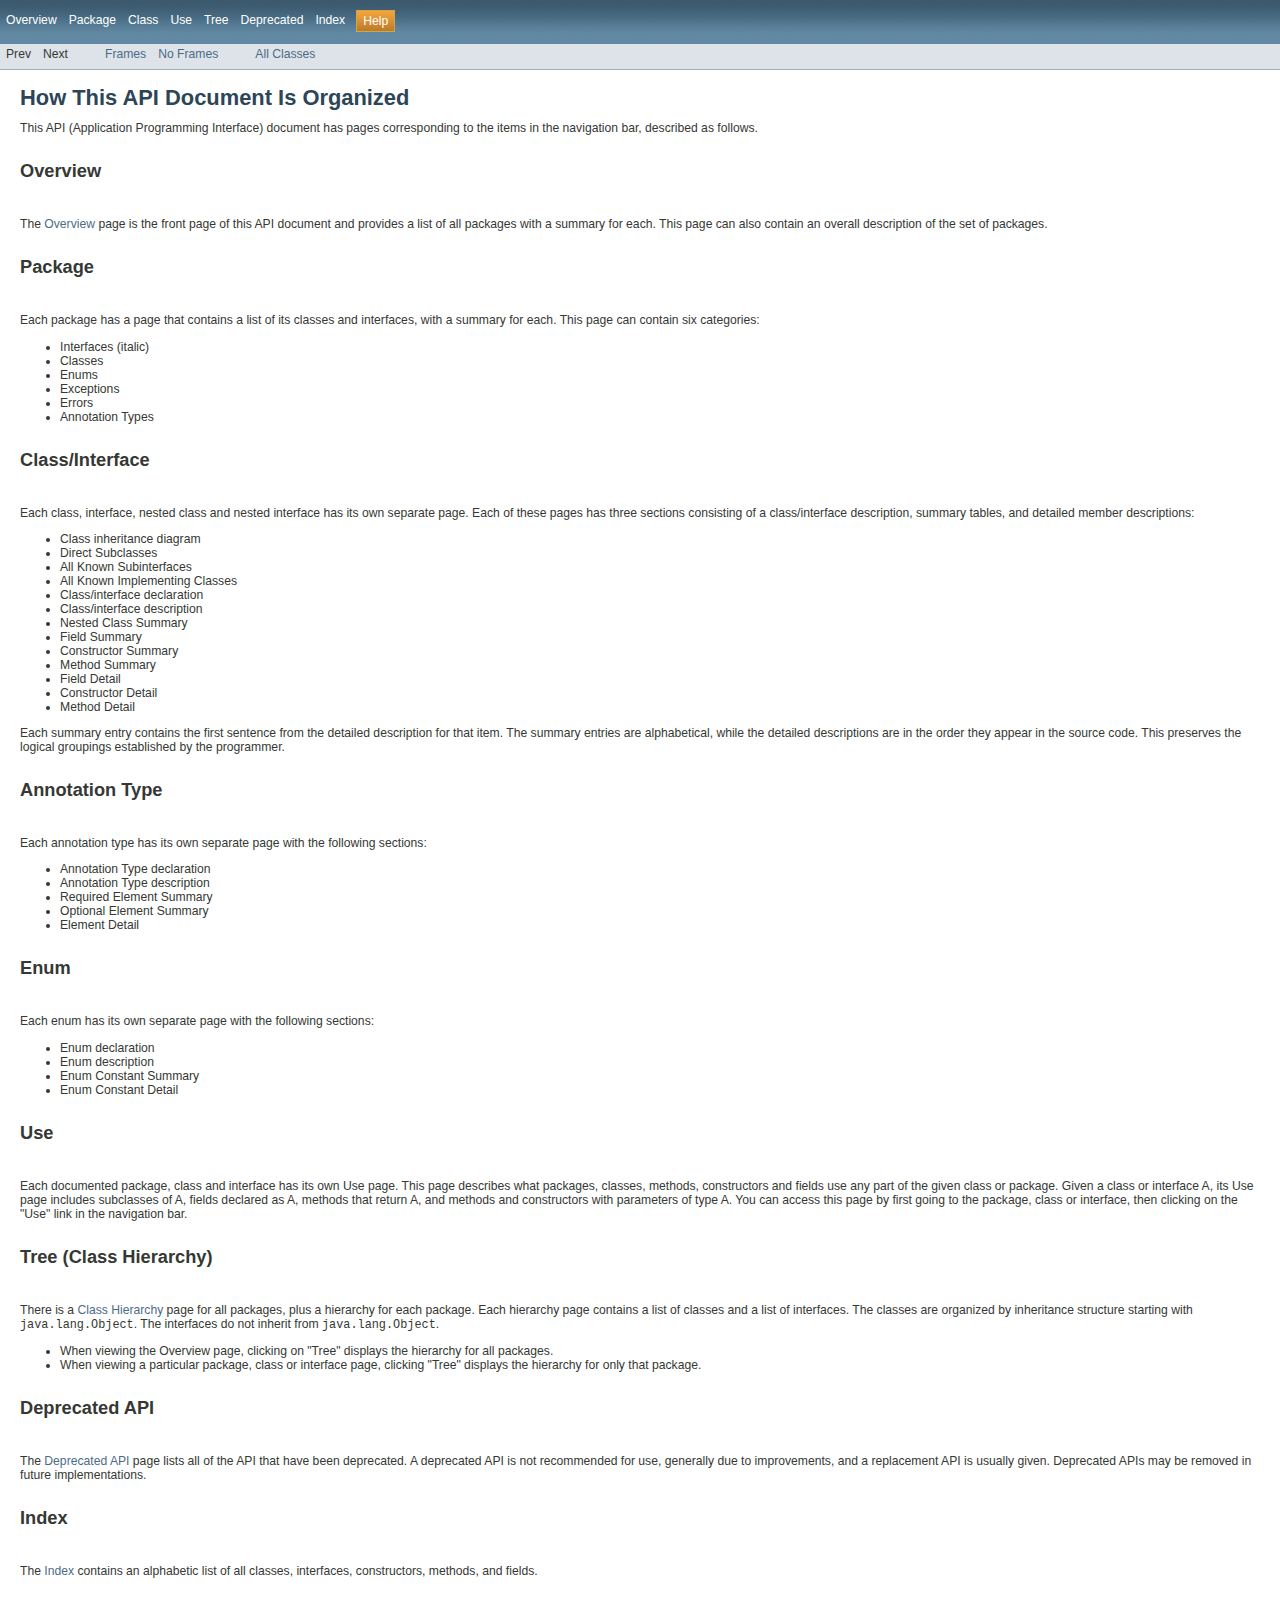
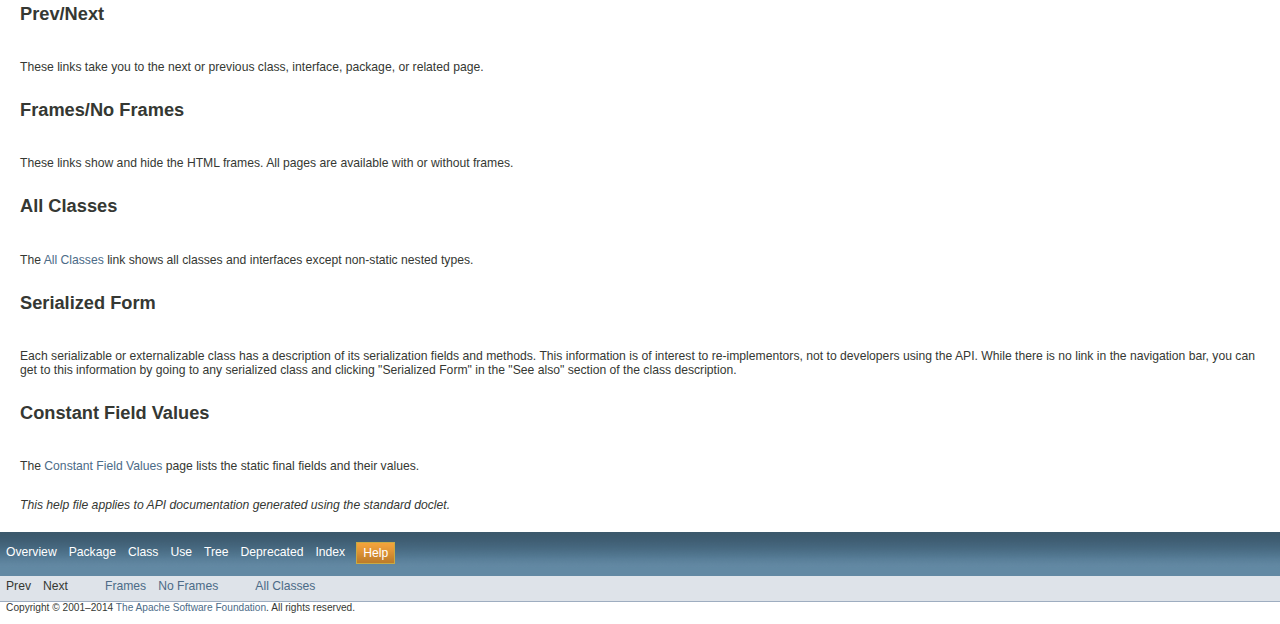
<file: WebContent/WEB-INF/lib/commons-logging-1.2/apidocs/help-doc.html>
<!DOCTYPE HTML PUBLIC "-//W3C//DTD HTML 4.01 Transitional//EN" "http://www.w3.org/TR/html4/loose.dtd">
<!-- NewPage -->
<html lang="en">
<head>
<meta http-equiv="Content-Type" content="text/html" charset="iso-8859-1">
<title>API Help (Apache Commons Logging 1.2 API)</title>
<link rel="stylesheet" type="text/css" href="stylesheet.css" title="Style">
</head>
<body>
<script type="text/javascript"><!--
    if (location.href.indexOf('is-external=true') == -1) {
        parent.document.title="API Help (Apache Commons Logging 1.2 API)";
    }
//-->
</script>
<noscript>
<div>JavaScript is disabled on your browser.</div>
</noscript>
<!-- ========= START OF TOP NAVBAR ======= -->
<div class="topNav"><a name="navbar_top">
<!--   -->
</a><a href="#skip-navbar_top" title="Skip navigation links"></a><a name="navbar_top_firstrow">
<!--   -->
</a>
<ul class="navList" title="Navigation">
<li><a href="overview-summary.html">Overview</a></li>
<li>Package</li>
<li>Class</li>
<li>Use</li>
<li><a href="overview-tree.html">Tree</a></li>
<li><a href="deprecated-list.html">Deprecated</a></li>
<li><a href="index-all.html">Index</a></li>
<li class="navBarCell1Rev">Help</li>
</ul>
</div>
<div class="subNav">
<ul class="navList">
<li>Prev</li>
<li>Next</li>
</ul>
<ul class="navList">
<li><a href="index.html?help-doc.html" target="_top">Frames</a></li>
<li><a href="help-doc.html" target="_top">No Frames</a></li>
</ul>
<ul class="navList" id="allclasses_navbar_top">
<li><a href="allclasses-noframe.html">All Classes</a></li>
</ul>
<div>
<script type="text/javascript"><!--
  allClassesLink = document.getElementById("allclasses_navbar_top");
  if(window==top) {
    allClassesLink.style.display = "block";
  }
  else {
    allClassesLink.style.display = "none";
  }
  //-->
</script>
</div>
<a name="skip-navbar_top">
<!--   -->
</a></div>
<!-- ========= END OF TOP NAVBAR ========= -->
<div class="header">
<h1 class="title">How This API Document Is Organized</h1>
<div class="subTitle">This API (Application Programming Interface) document has pages corresponding to the items in the navigation bar, described as follows.</div>
</div>
<div class="contentContainer">
<ul class="blockList">
<li class="blockList">
<h2>Overview</h2>
<p>The <a href="overview-summary.html">Overview</a> page is the front page of this API document and provides a list of all packages with a summary for each.  This page can also contain an overall description of the set of packages.</p>
</li>
<li class="blockList">
<h2>Package</h2>
<p>Each package has a page that contains a list of its classes and interfaces, with a summary for each. This page can contain six categories:</p>
<ul>
<li>Interfaces (italic)</li>
<li>Classes</li>
<li>Enums</li>
<li>Exceptions</li>
<li>Errors</li>
<li>Annotation Types</li>
</ul>
</li>
<li class="blockList">
<h2>Class/Interface</h2>
<p>Each class, interface, nested class and nested interface has its own separate page. Each of these pages has three sections consisting of a class/interface description, summary tables, and detailed member descriptions:</p>
<ul>
<li>Class inheritance diagram</li>
<li>Direct Subclasses</li>
<li>All Known Subinterfaces</li>
<li>All Known Implementing Classes</li>
<li>Class/interface declaration</li>
<li>Class/interface description</li>
</ul>
<ul>
<li>Nested Class Summary</li>
<li>Field Summary</li>
<li>Constructor Summary</li>
<li>Method Summary</li>
</ul>
<ul>
<li>Field Detail</li>
<li>Constructor Detail</li>
<li>Method Detail</li>
</ul>
<p>Each summary entry contains the first sentence from the detailed description for that item. The summary entries are alphabetical, while the detailed descriptions are in the order they appear in the source code. This preserves the logical groupings established by the programmer.</p>
</li>
<li class="blockList">
<h2>Annotation Type</h2>
<p>Each annotation type has its own separate page with the following sections:</p>
<ul>
<li>Annotation Type declaration</li>
<li>Annotation Type description</li>
<li>Required Element Summary</li>
<li>Optional Element Summary</li>
<li>Element Detail</li>
</ul>
</li>
<li class="blockList">
<h2>Enum</h2>
<p>Each enum has its own separate page with the following sections:</p>
<ul>
<li>Enum declaration</li>
<li>Enum description</li>
<li>Enum Constant Summary</li>
<li>Enum Constant Detail</li>
</ul>
</li>
<li class="blockList">
<h2>Use</h2>
<p>Each documented package, class and interface has its own Use page.  This page describes what packages, classes, methods, constructors and fields use any part of the given class or package. Given a class or interface A, its Use page includes subclasses of A, fields declared as A, methods that return A, and methods and constructors with parameters of type A.  You can access this page by first going to the package, class or interface, then clicking on the "Use" link in the navigation bar.</p>
</li>
<li class="blockList">
<h2>Tree (Class Hierarchy)</h2>
<p>There is a <a href="overview-tree.html">Class Hierarchy</a> page for all packages, plus a hierarchy for each package. Each hierarchy page contains a list of classes and a list of interfaces. The classes are organized by inheritance structure starting with <code>java.lang.Object</code>. The interfaces do not inherit from <code>java.lang.Object</code>.</p>
<ul>
<li>When viewing the Overview page, clicking on "Tree" displays the hierarchy for all packages.</li>
<li>When viewing a particular package, class or interface page, clicking "Tree" displays the hierarchy for only that package.</li>
</ul>
</li>
<li class="blockList">
<h2>Deprecated API</h2>
<p>The <a href="deprecated-list.html">Deprecated API</a> page lists all of the API that have been deprecated. A deprecated API is not recommended for use, generally due to improvements, and a replacement API is usually given. Deprecated APIs may be removed in future implementations.</p>
</li>
<li class="blockList">
<h2>Index</h2>
<p>The <a href="index-all.html">Index</a> contains an alphabetic list of all classes, interfaces, constructors, methods, and fields.</p>
</li>
<li class="blockList">
<h2>Prev/Next</h2>
<p>These links take you to the next or previous class, interface, package, or related page.</p>
</li>
<li class="blockList">
<h2>Frames/No Frames</h2>
<p>These links show and hide the HTML frames.  All pages are available with or without frames.</p>
</li>
<li class="blockList">
<h2>All Classes</h2>
<p>The <a href="allclasses-noframe.html">All Classes</a> link shows all classes and interfaces except non-static nested types.</p>
</li>
<li class="blockList">
<h2>Serialized Form</h2>
<p>Each serializable or externalizable class has a description of its serialization fields and methods. This information is of interest to re-implementors, not to developers using the API. While there is no link in the navigation bar, you can get to this information by going to any serialized class and clicking "Serialized Form" in the "See also" section of the class description.</p>
</li>
<li class="blockList">
<h2>Constant Field Values</h2>
<p>The <a href="constant-values.html">Constant Field Values</a> page lists the static final fields and their values.</p>
</li>
</ul>
<em>This help file applies to API documentation generated using the standard doclet.</em></div>
<!-- ======= START OF BOTTOM NAVBAR ====== -->
<div class="bottomNav"><a name="navbar_bottom">
<!--   -->
</a><a href="#skip-navbar_bottom" title="Skip navigation links"></a><a name="navbar_bottom_firstrow">
<!--   -->
</a>
<ul class="navList" title="Navigation">
<li><a href="overview-summary.html">Overview</a></li>
<li>Package</li>
<li>Class</li>
<li>Use</li>
<li><a href="overview-tree.html">Tree</a></li>
<li><a href="deprecated-list.html">Deprecated</a></li>
<li><a href="index-all.html">Index</a></li>
<li class="navBarCell1Rev">Help</li>
</ul>
</div>
<div class="subNav">
<ul class="navList">
<li>Prev</li>
<li>Next</li>
</ul>
<ul class="navList">
<li><a href="index.html?help-doc.html" target="_top">Frames</a></li>
<li><a href="help-doc.html" target="_top">No Frames</a></li>
</ul>
<ul class="navList" id="allclasses_navbar_bottom">
<li><a href="allclasses-noframe.html">All Classes</a></li>
</ul>
<div>
<script type="text/javascript"><!--
  allClassesLink = document.getElementById("allclasses_navbar_bottom");
  if(window==top) {
    allClassesLink.style.display = "block";
  }
  else {
    allClassesLink.style.display = "none";
  }
  //-->
</script>
</div>
<a name="skip-navbar_bottom">
<!--   -->
</a></div>
<!-- ======== END OF BOTTOM NAVBAR ======= -->
<p class="legalCopy"><small>Copyright &#169; 2001&#x2013;2014 <a href="http://www.apache.org/">The Apache Software Foundation</a>. All rights reserved.</small></p>
</body>
</html>
</file>
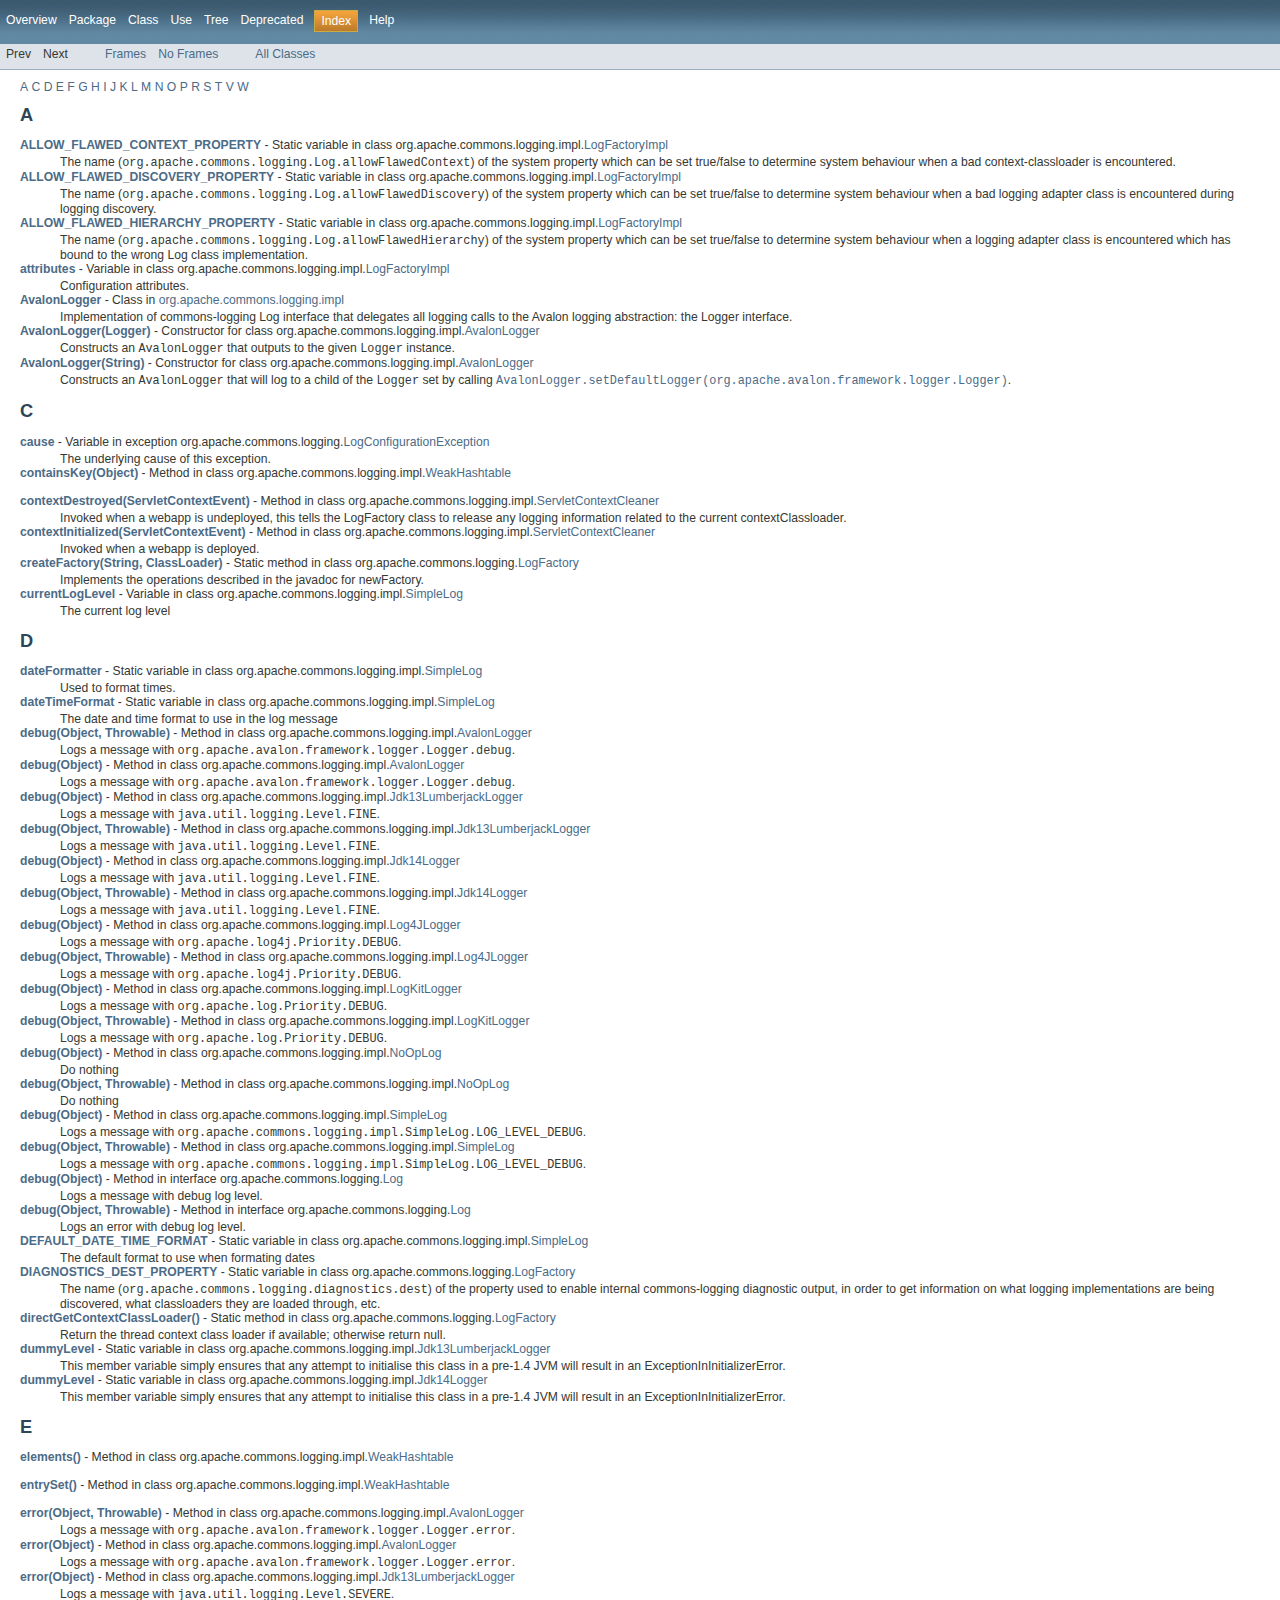
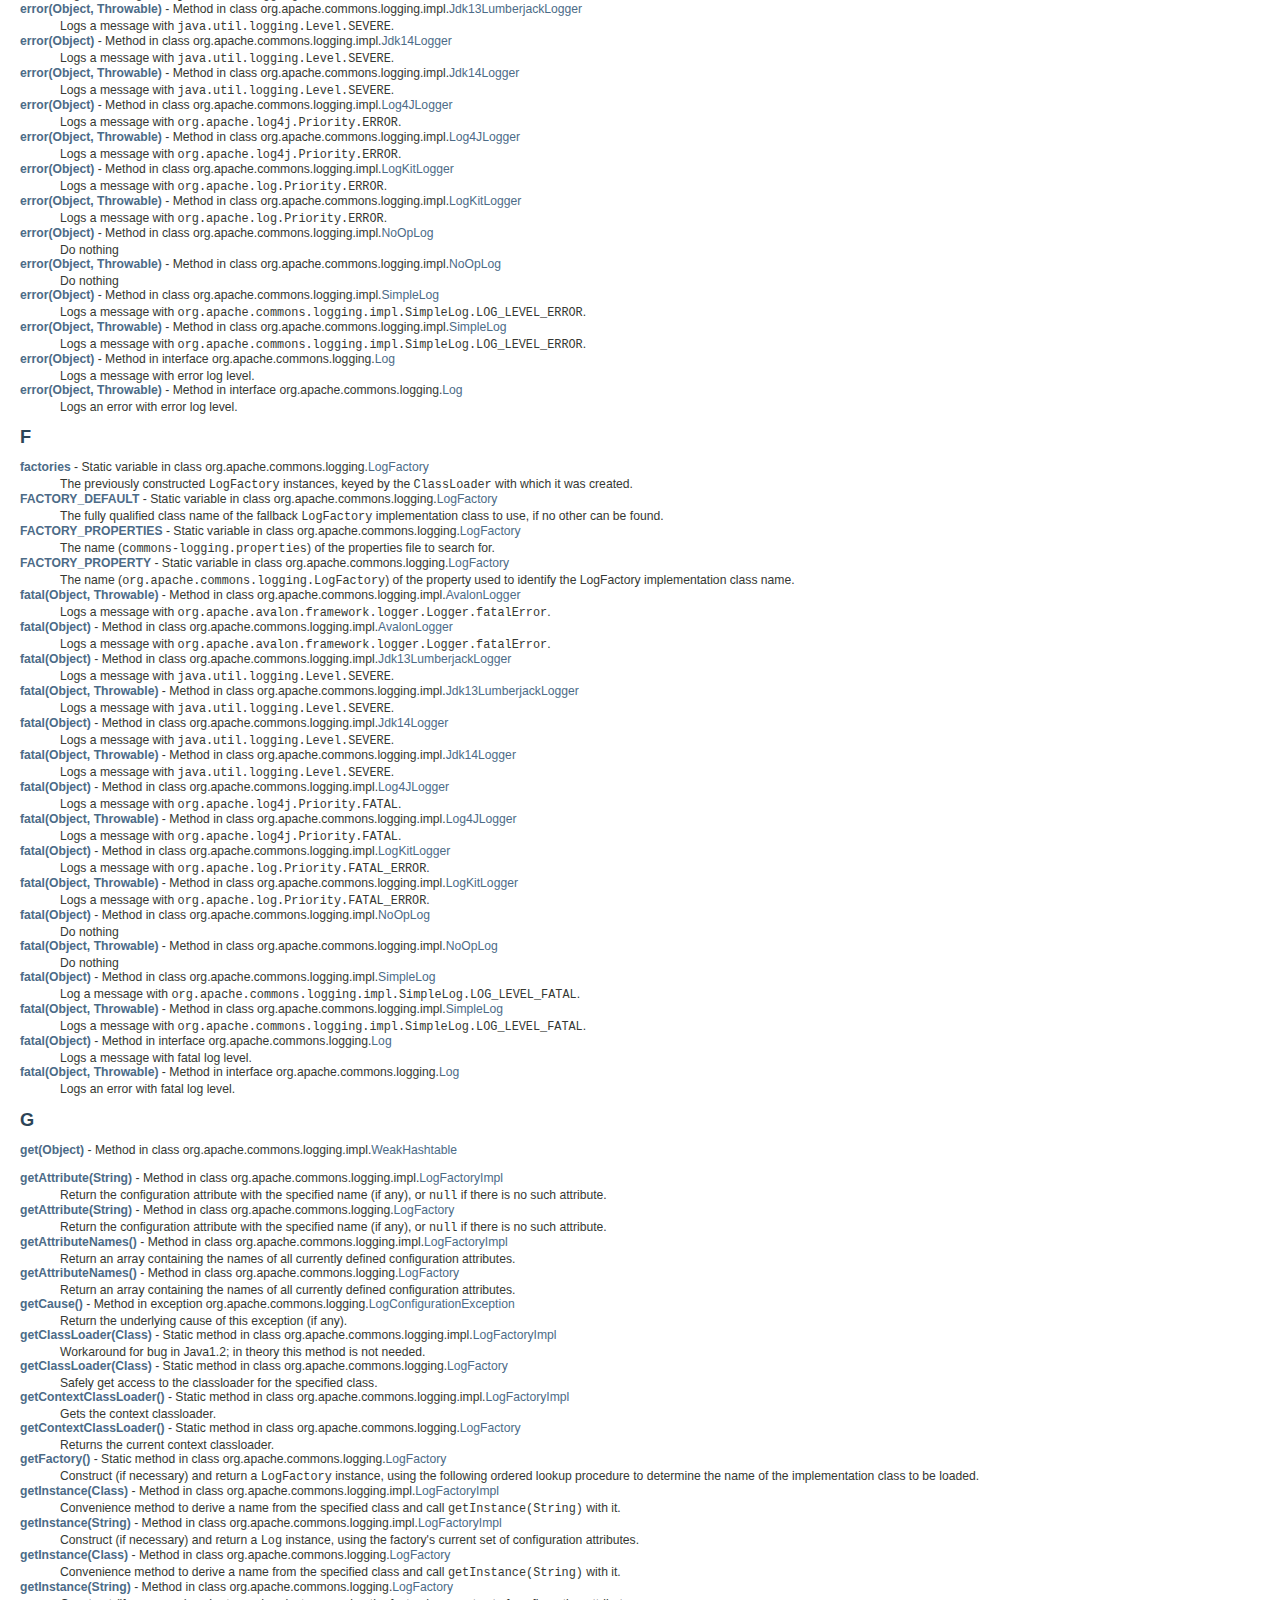
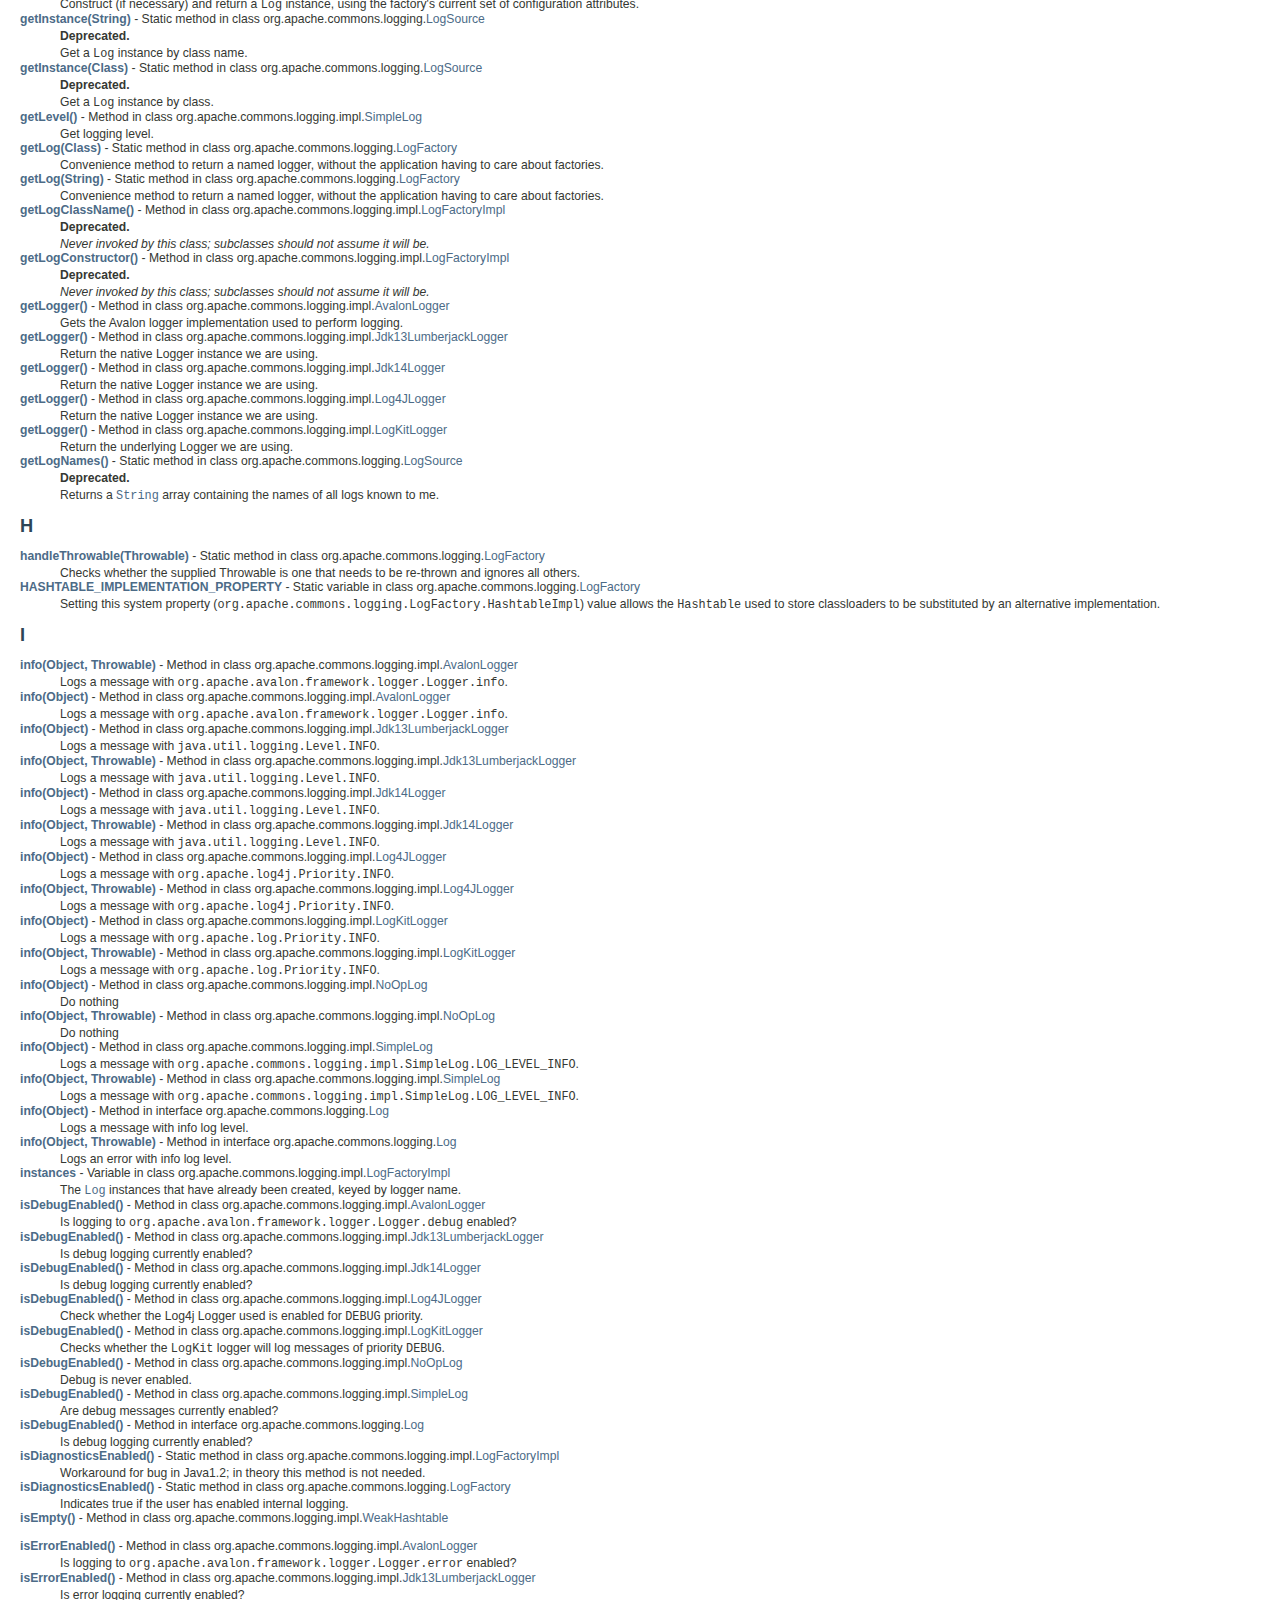
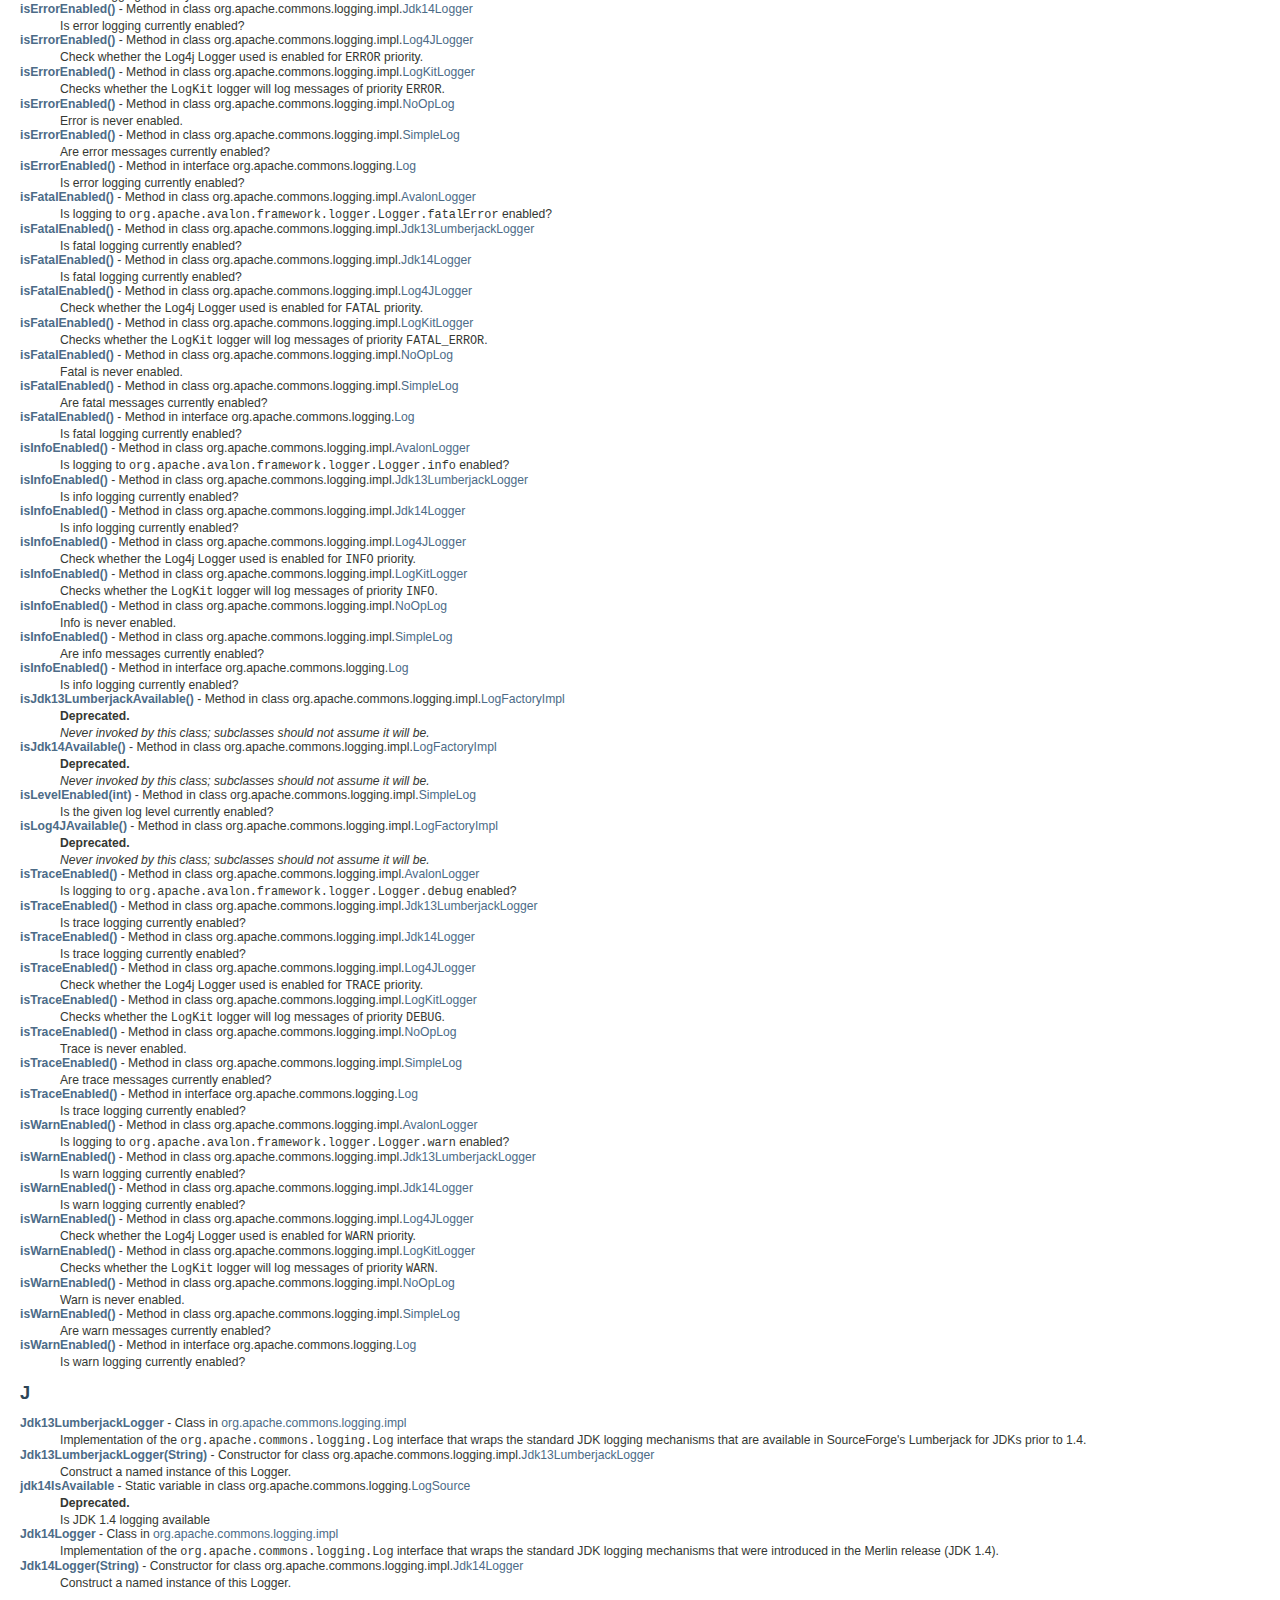
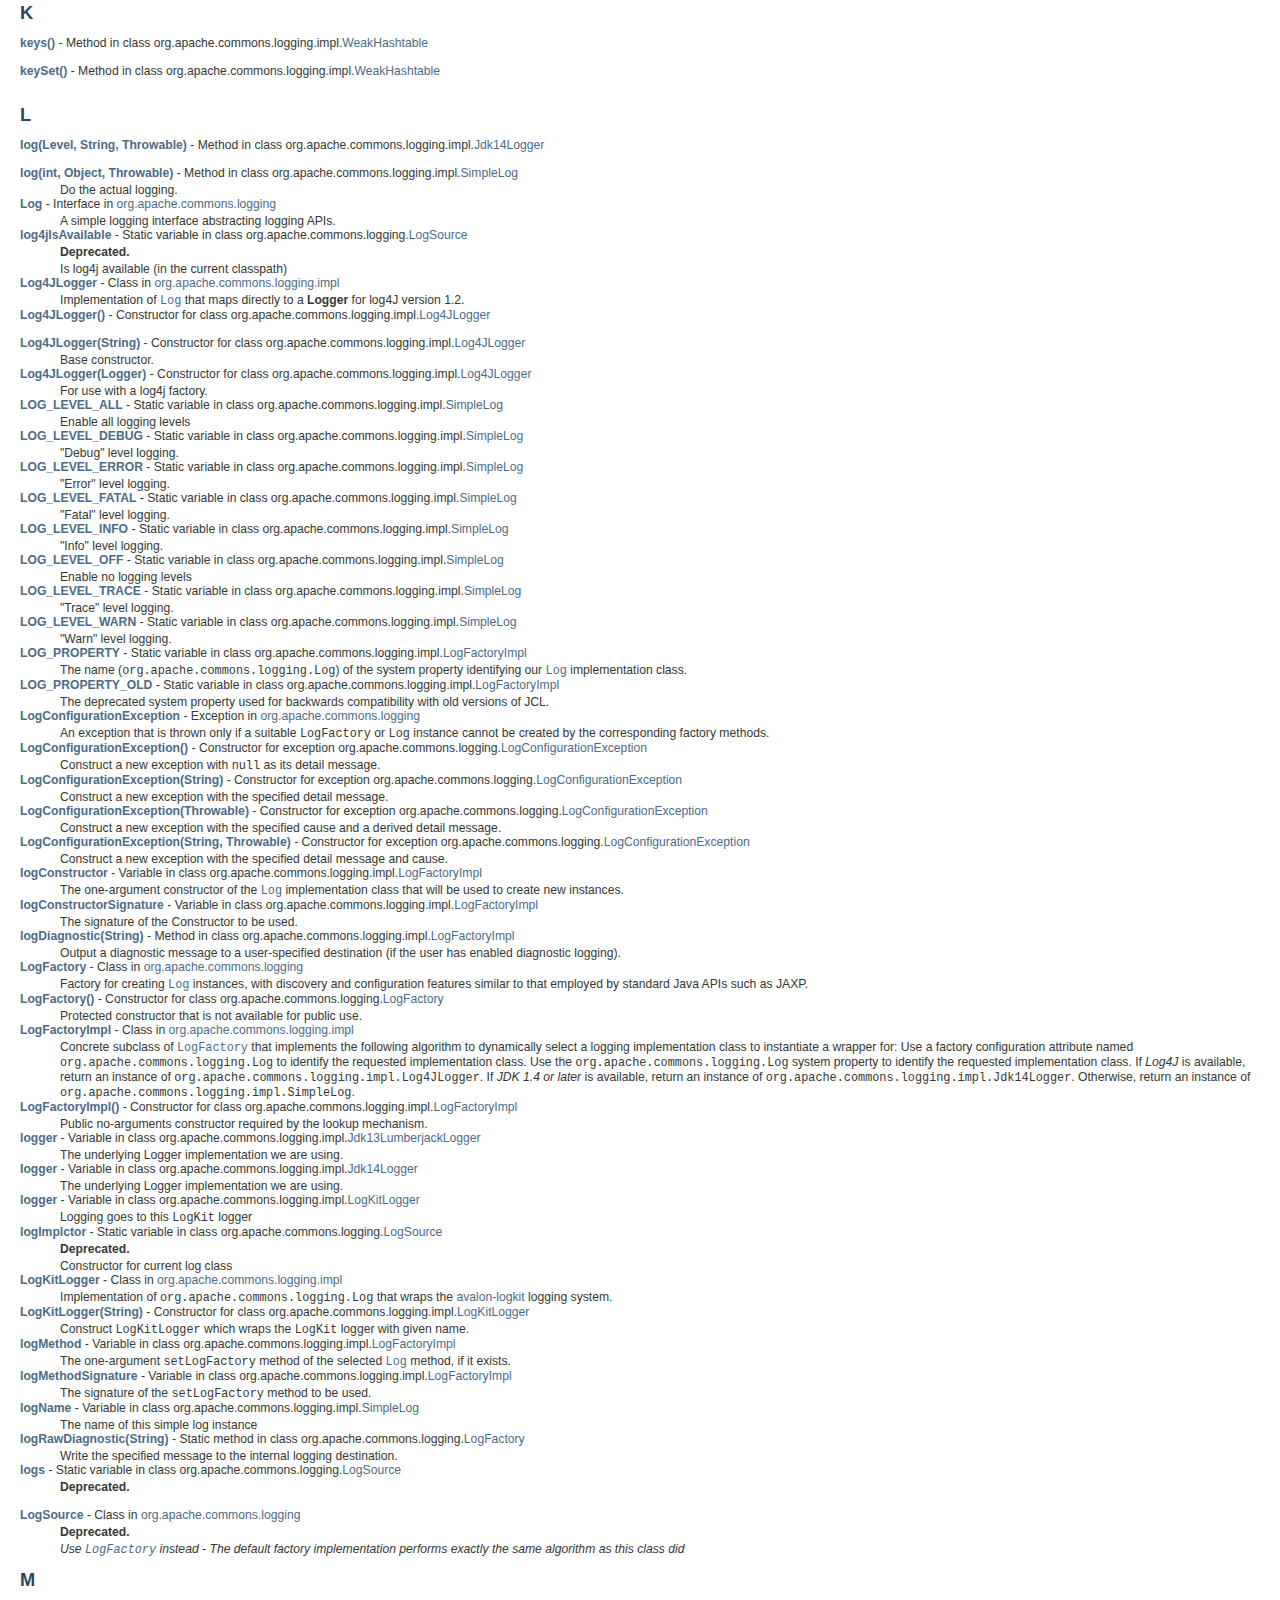
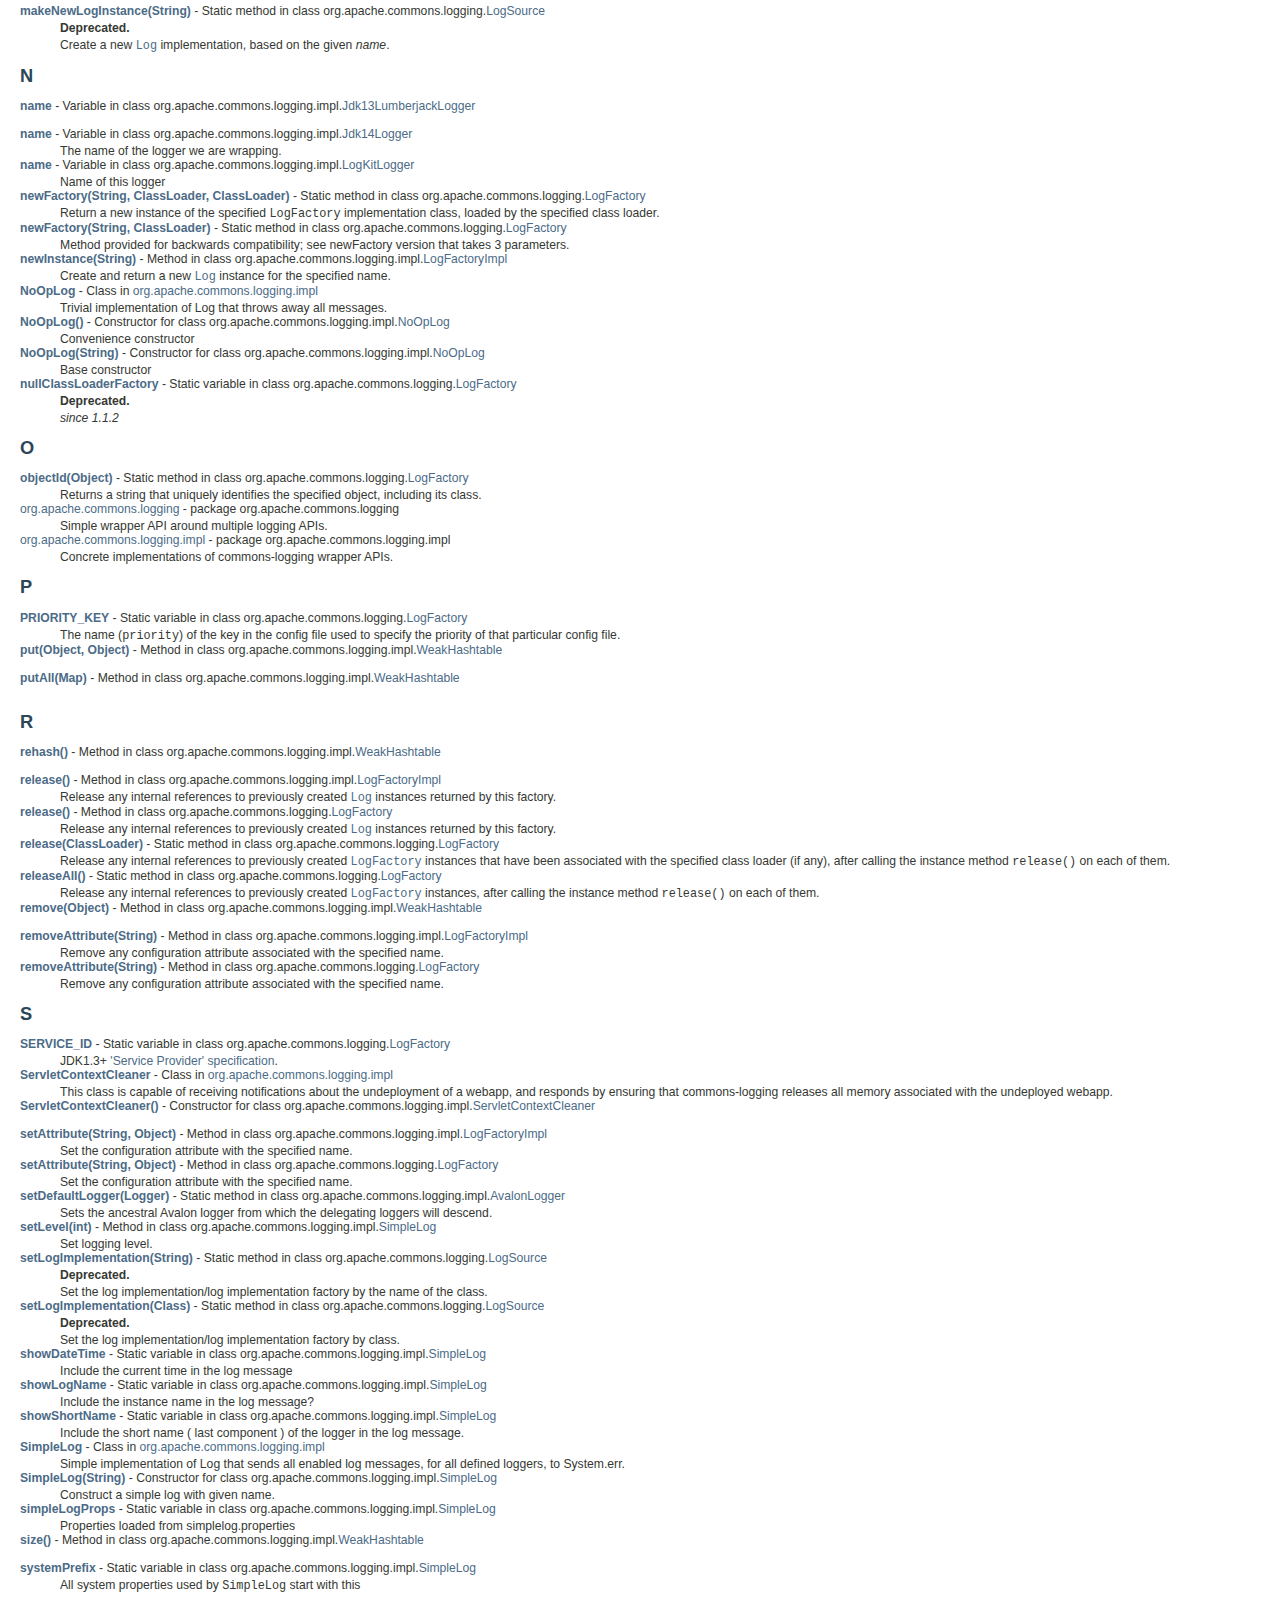
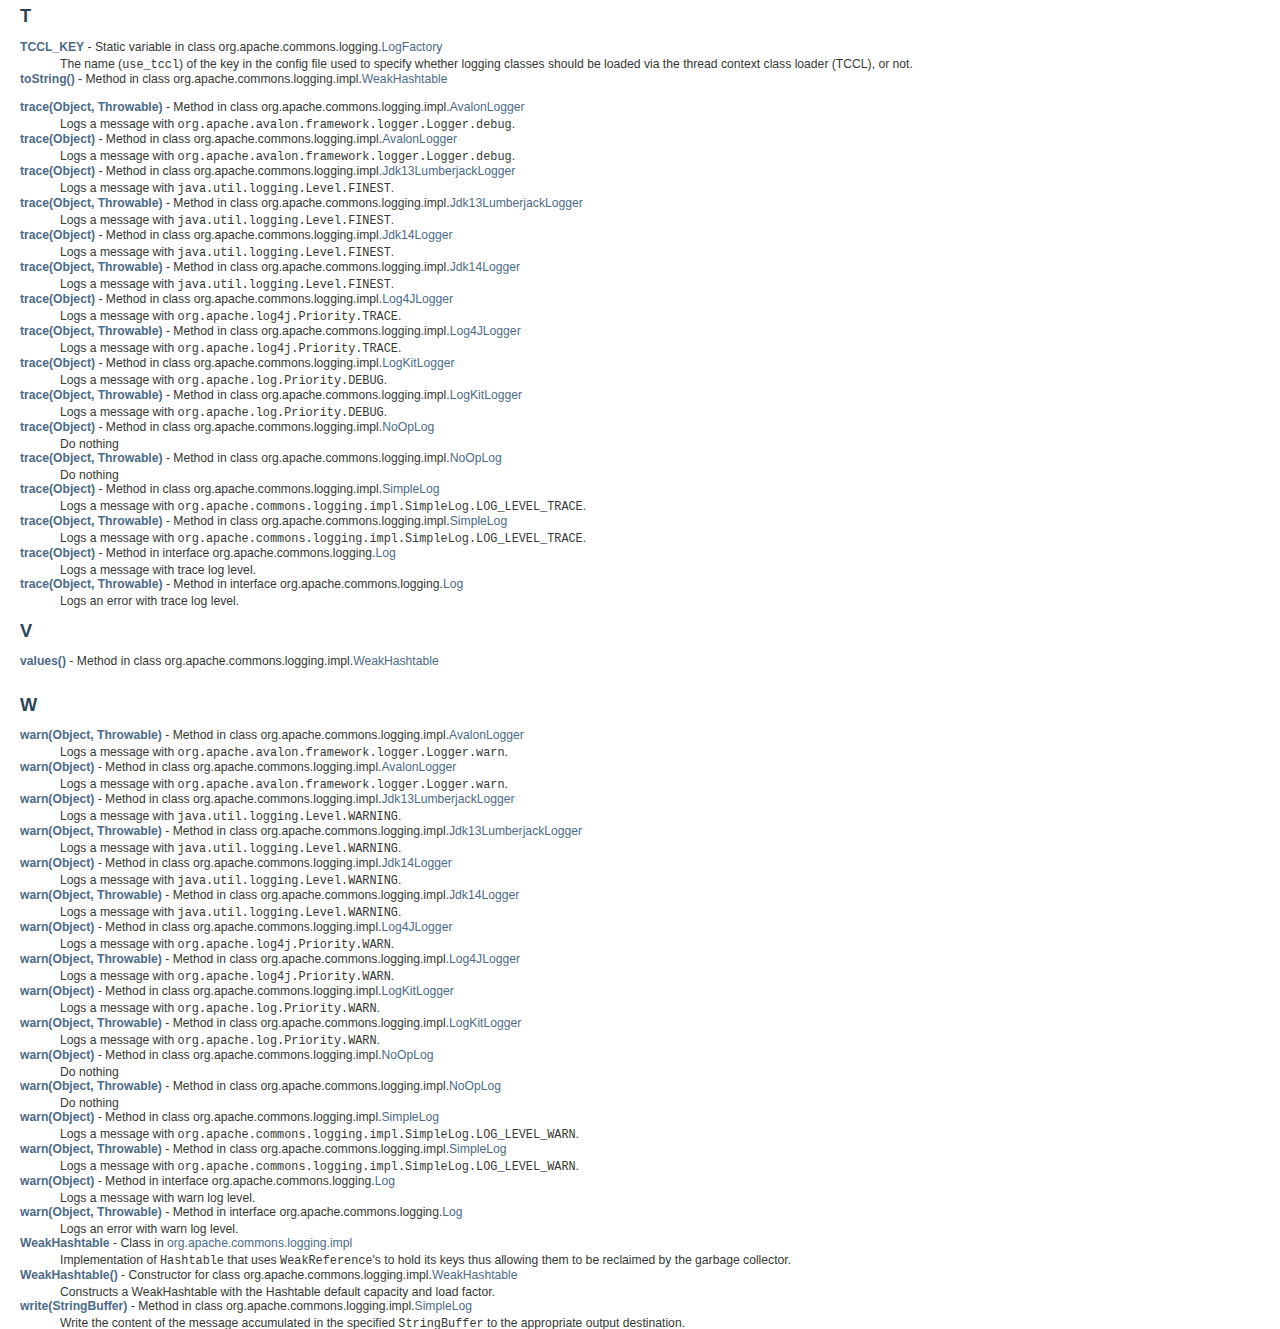
<file: WebContent/WEB-INF/lib/commons-logging-1.2/apidocs/index-all.html>
<!DOCTYPE HTML PUBLIC "-//W3C//DTD HTML 4.01 Transitional//EN" "http://www.w3.org/TR/html4/loose.dtd">
<!-- NewPage -->
<html lang="en">
<head>
<meta http-equiv="Content-Type" content="text/html" charset="iso-8859-1">
<title>Index (Apache Commons Logging 1.2 API)</title>
<link rel="stylesheet" type="text/css" href="./stylesheet.css" title="Style">
</head>
<body>
<script type="text/javascript"><!--
    if (location.href.indexOf('is-external=true') == -1) {
        parent.document.title="Index (Apache Commons Logging 1.2 API)";
    }
//-->
</script>
<noscript>
<div>JavaScript is disabled on your browser.</div>
</noscript>
<!-- ========= START OF TOP NAVBAR ======= -->
<div class="topNav"><a name="navbar_top">
<!--   -->
</a><a href="#skip-navbar_top" title="Skip navigation links"></a><a name="navbar_top_firstrow">
<!--   -->
</a>
<ul class="navList" title="Navigation">
<li><a href="./overview-summary.html">Overview</a></li>
<li>Package</li>
<li>Class</li>
<li>Use</li>
<li><a href="./overview-tree.html">Tree</a></li>
<li><a href="./deprecated-list.html">Deprecated</a></li>
<li class="navBarCell1Rev">Index</li>
<li><a href="./help-doc.html">Help</a></li>
</ul>
</div>
<div class="subNav">
<ul class="navList">
<li>Prev</li>
<li>Next</li>
</ul>
<ul class="navList">
<li><a href="./index.html?index-all.html" target="_top">Frames</a></li>
<li><a href="index-all.html" target="_top">No Frames</a></li>
</ul>
<ul class="navList" id="allclasses_navbar_top">
<li><a href="./allclasses-noframe.html">All Classes</a></li>
</ul>
<div>
<script type="text/javascript"><!--
  allClassesLink = document.getElementById("allclasses_navbar_top");
  if(window==top) {
    allClassesLink.style.display = "block";
  }
  else {
    allClassesLink.style.display = "none";
  }
  //-->
</script>
</div>
<a name="skip-navbar_top">
<!--   -->
</a></div>
<!-- ========= END OF TOP NAVBAR ========= -->
<div class="contentContainer"><a href="#_A_">A</a>&nbsp;<a href="#_C_">C</a>&nbsp;<a href="#_D_">D</a>&nbsp;<a href="#_E_">E</a>&nbsp;<a href="#_F_">F</a>&nbsp;<a href="#_G_">G</a>&nbsp;<a href="#_H_">H</a>&nbsp;<a href="#_I_">I</a>&nbsp;<a href="#_J_">J</a>&nbsp;<a href="#_K_">K</a>&nbsp;<a href="#_L_">L</a>&nbsp;<a href="#_M_">M</a>&nbsp;<a href="#_N_">N</a>&nbsp;<a href="#_O_">O</a>&nbsp;<a href="#_P_">P</a>&nbsp;<a href="#_R_">R</a>&nbsp;<a href="#_S_">S</a>&nbsp;<a href="#_T_">T</a>&nbsp;<a href="#_V_">V</a>&nbsp;<a href="#_W_">W</a>&nbsp;<a name="_A_">
<!--   -->
</a>
<h2 class="title">A</h2>
<dl>
<dt><span class="strong"><a href="./org/apache/commons/logging/impl/LogFactoryImpl.html#ALLOW_FLAWED_CONTEXT_PROPERTY">ALLOW_FLAWED_CONTEXT_PROPERTY</a></span> - Static variable in class org.apache.commons.logging.impl.<a href="./org/apache/commons/logging/impl/LogFactoryImpl.html" title="class in org.apache.commons.logging.impl">LogFactoryImpl</a></dt>
<dd>
<div class="block">The name (<code>org.apache.commons.logging.Log.allowFlawedContext</code>)
 of the system property which can be set true/false to
 determine system behaviour when a bad context-classloader is encountered.</div>
</dd>
<dt><span class="strong"><a href="./org/apache/commons/logging/impl/LogFactoryImpl.html#ALLOW_FLAWED_DISCOVERY_PROPERTY">ALLOW_FLAWED_DISCOVERY_PROPERTY</a></span> - Static variable in class org.apache.commons.logging.impl.<a href="./org/apache/commons/logging/impl/LogFactoryImpl.html" title="class in org.apache.commons.logging.impl">LogFactoryImpl</a></dt>
<dd>
<div class="block">The name (<code>org.apache.commons.logging.Log.allowFlawedDiscovery</code>)
 of the system property which can be set true/false to
 determine system behaviour when a bad logging adapter class is
 encountered during logging discovery.</div>
</dd>
<dt><span class="strong"><a href="./org/apache/commons/logging/impl/LogFactoryImpl.html#ALLOW_FLAWED_HIERARCHY_PROPERTY">ALLOW_FLAWED_HIERARCHY_PROPERTY</a></span> - Static variable in class org.apache.commons.logging.impl.<a href="./org/apache/commons/logging/impl/LogFactoryImpl.html" title="class in org.apache.commons.logging.impl">LogFactoryImpl</a></dt>
<dd>
<div class="block">The name (<code>org.apache.commons.logging.Log.allowFlawedHierarchy</code>)
 of the system property which can be set true/false to
 determine system behaviour when a logging adapter class is
 encountered which has bound to the wrong Log class implementation.</div>
</dd>
<dt><span class="strong"><a href="./org/apache/commons/logging/impl/LogFactoryImpl.html#attributes">attributes</a></span> - Variable in class org.apache.commons.logging.impl.<a href="./org/apache/commons/logging/impl/LogFactoryImpl.html" title="class in org.apache.commons.logging.impl">LogFactoryImpl</a></dt>
<dd>
<div class="block">Configuration attributes.</div>
</dd>
<dt><a href="./org/apache/commons/logging/impl/AvalonLogger.html" title="class in org.apache.commons.logging.impl"><span class="strong">AvalonLogger</span></a> - Class in <a href="./org/apache/commons/logging/impl/package-summary.html">org.apache.commons.logging.impl</a></dt>
<dd>
<div class="block">Implementation of commons-logging Log interface that delegates all
 logging calls to the Avalon logging abstraction: the Logger interface.</div>
</dd>
<dt><span class="strong"><a href="./org/apache/commons/logging/impl/AvalonLogger.html#AvalonLogger(org.apache.avalon.framework.logger.Logger)">AvalonLogger(Logger)</a></span> - Constructor for class org.apache.commons.logging.impl.<a href="./org/apache/commons/logging/impl/AvalonLogger.html" title="class in org.apache.commons.logging.impl">AvalonLogger</a></dt>
<dd>
<div class="block">Constructs an <code>AvalonLogger</code> that outputs to the given
 <code>Logger</code> instance.</div>
</dd>
<dt><span class="strong"><a href="./org/apache/commons/logging/impl/AvalonLogger.html#AvalonLogger(java.lang.String)">AvalonLogger(String)</a></span> - Constructor for class org.apache.commons.logging.impl.<a href="./org/apache/commons/logging/impl/AvalonLogger.html" title="class in org.apache.commons.logging.impl">AvalonLogger</a></dt>
<dd>
<div class="block">Constructs an <code>AvalonLogger</code> that will log to a child
 of the <code>Logger</code> set by calling <a href="./org/apache/commons/logging/impl/AvalonLogger.html#setDefaultLogger(org.apache.avalon.framework.logger.Logger)"><code>AvalonLogger.setDefaultLogger(org.apache.avalon.framework.logger.Logger)</code></a>.</div>
</dd>
</dl>
<a name="_C_">
<!--   -->
</a>
<h2 class="title">C</h2>
<dl>
<dt><span class="strong"><a href="./org/apache/commons/logging/LogConfigurationException.html#cause">cause</a></span> - Variable in exception org.apache.commons.logging.<a href="./org/apache/commons/logging/LogConfigurationException.html" title="class in org.apache.commons.logging">LogConfigurationException</a></dt>
<dd>
<div class="block">The underlying cause of this exception.</div>
</dd>
<dt><span class="strong"><a href="./org/apache/commons/logging/impl/WeakHashtable.html#containsKey(java.lang.Object)">containsKey(Object)</a></span> - Method in class org.apache.commons.logging.impl.<a href="./org/apache/commons/logging/impl/WeakHashtable.html" title="class in org.apache.commons.logging.impl">WeakHashtable</a></dt>
<dd>&nbsp;</dd>
<dt><span class="strong"><a href="./org/apache/commons/logging/impl/ServletContextCleaner.html#contextDestroyed(javax.servlet.ServletContextEvent)">contextDestroyed(ServletContextEvent)</a></span> - Method in class org.apache.commons.logging.impl.<a href="./org/apache/commons/logging/impl/ServletContextCleaner.html" title="class in org.apache.commons.logging.impl">ServletContextCleaner</a></dt>
<dd>
<div class="block">Invoked when a webapp is undeployed, this tells the LogFactory
 class to release any logging information related to the current
 contextClassloader.</div>
</dd>
<dt><span class="strong"><a href="./org/apache/commons/logging/impl/ServletContextCleaner.html#contextInitialized(javax.servlet.ServletContextEvent)">contextInitialized(ServletContextEvent)</a></span> - Method in class org.apache.commons.logging.impl.<a href="./org/apache/commons/logging/impl/ServletContextCleaner.html" title="class in org.apache.commons.logging.impl">ServletContextCleaner</a></dt>
<dd>
<div class="block">Invoked when a webapp is deployed.</div>
</dd>
<dt><span class="strong"><a href="./org/apache/commons/logging/LogFactory.html#createFactory(java.lang.String, java.lang.ClassLoader)">createFactory(String, ClassLoader)</a></span> - Static method in class org.apache.commons.logging.<a href="./org/apache/commons/logging/LogFactory.html" title="class in org.apache.commons.logging">LogFactory</a></dt>
<dd>
<div class="block">Implements the operations described in the javadoc for newFactory.</div>
</dd>
<dt><span class="strong"><a href="./org/apache/commons/logging/impl/SimpleLog.html#currentLogLevel">currentLogLevel</a></span> - Variable in class org.apache.commons.logging.impl.<a href="./org/apache/commons/logging/impl/SimpleLog.html" title="class in org.apache.commons.logging.impl">SimpleLog</a></dt>
<dd>
<div class="block">The current log level</div>
</dd>
</dl>
<a name="_D_">
<!--   -->
</a>
<h2 class="title">D</h2>
<dl>
<dt><span class="strong"><a href="./org/apache/commons/logging/impl/SimpleLog.html#dateFormatter">dateFormatter</a></span> - Static variable in class org.apache.commons.logging.impl.<a href="./org/apache/commons/logging/impl/SimpleLog.html" title="class in org.apache.commons.logging.impl">SimpleLog</a></dt>
<dd>
<div class="block">Used to format times.</div>
</dd>
<dt><span class="strong"><a href="./org/apache/commons/logging/impl/SimpleLog.html#dateTimeFormat">dateTimeFormat</a></span> - Static variable in class org.apache.commons.logging.impl.<a href="./org/apache/commons/logging/impl/SimpleLog.html" title="class in org.apache.commons.logging.impl">SimpleLog</a></dt>
<dd>
<div class="block">The date and time format to use in the log message</div>
</dd>
<dt><span class="strong"><a href="./org/apache/commons/logging/impl/AvalonLogger.html#debug(java.lang.Object, java.lang.Throwable)">debug(Object, Throwable)</a></span> - Method in class org.apache.commons.logging.impl.<a href="./org/apache/commons/logging/impl/AvalonLogger.html" title="class in org.apache.commons.logging.impl">AvalonLogger</a></dt>
<dd>
<div class="block">Logs a message with <code>org.apache.avalon.framework.logger.Logger.debug</code>.</div>
</dd>
<dt><span class="strong"><a href="./org/apache/commons/logging/impl/AvalonLogger.html#debug(java.lang.Object)">debug(Object)</a></span> - Method in class org.apache.commons.logging.impl.<a href="./org/apache/commons/logging/impl/AvalonLogger.html" title="class in org.apache.commons.logging.impl">AvalonLogger</a></dt>
<dd>
<div class="block">Logs a message with <code>org.apache.avalon.framework.logger.Logger.debug</code>.</div>
</dd>
<dt><span class="strong"><a href="./org/apache/commons/logging/impl/Jdk13LumberjackLogger.html#debug(java.lang.Object)">debug(Object)</a></span> - Method in class org.apache.commons.logging.impl.<a href="./org/apache/commons/logging/impl/Jdk13LumberjackLogger.html" title="class in org.apache.commons.logging.impl">Jdk13LumberjackLogger</a></dt>
<dd>
<div class="block">Logs a message with <code>java.util.logging.Level.FINE</code>.</div>
</dd>
<dt><span class="strong"><a href="./org/apache/commons/logging/impl/Jdk13LumberjackLogger.html#debug(java.lang.Object, java.lang.Throwable)">debug(Object, Throwable)</a></span> - Method in class org.apache.commons.logging.impl.<a href="./org/apache/commons/logging/impl/Jdk13LumberjackLogger.html" title="class in org.apache.commons.logging.impl">Jdk13LumberjackLogger</a></dt>
<dd>
<div class="block">Logs a message with <code>java.util.logging.Level.FINE</code>.</div>
</dd>
<dt><span class="strong"><a href="./org/apache/commons/logging/impl/Jdk14Logger.html#debug(java.lang.Object)">debug(Object)</a></span> - Method in class org.apache.commons.logging.impl.<a href="./org/apache/commons/logging/impl/Jdk14Logger.html" title="class in org.apache.commons.logging.impl">Jdk14Logger</a></dt>
<dd>
<div class="block">Logs a message with <code>java.util.logging.Level.FINE</code>.</div>
</dd>
<dt><span class="strong"><a href="./org/apache/commons/logging/impl/Jdk14Logger.html#debug(java.lang.Object, java.lang.Throwable)">debug(Object, Throwable)</a></span> - Method in class org.apache.commons.logging.impl.<a href="./org/apache/commons/logging/impl/Jdk14Logger.html" title="class in org.apache.commons.logging.impl">Jdk14Logger</a></dt>
<dd>
<div class="block">Logs a message with <code>java.util.logging.Level.FINE</code>.</div>
</dd>
<dt><span class="strong"><a href="./org/apache/commons/logging/impl/Log4JLogger.html#debug(java.lang.Object)">debug(Object)</a></span> - Method in class org.apache.commons.logging.impl.<a href="./org/apache/commons/logging/impl/Log4JLogger.html" title="class in org.apache.commons.logging.impl">Log4JLogger</a></dt>
<dd>
<div class="block">Logs a message with <code>org.apache.log4j.Priority.DEBUG</code>.</div>
</dd>
<dt><span class="strong"><a href="./org/apache/commons/logging/impl/Log4JLogger.html#debug(java.lang.Object, java.lang.Throwable)">debug(Object, Throwable)</a></span> - Method in class org.apache.commons.logging.impl.<a href="./org/apache/commons/logging/impl/Log4JLogger.html" title="class in org.apache.commons.logging.impl">Log4JLogger</a></dt>
<dd>
<div class="block">Logs a message with <code>org.apache.log4j.Priority.DEBUG</code>.</div>
</dd>
<dt><span class="strong"><a href="./org/apache/commons/logging/impl/LogKitLogger.html#debug(java.lang.Object)">debug(Object)</a></span> - Method in class org.apache.commons.logging.impl.<a href="./org/apache/commons/logging/impl/LogKitLogger.html" title="class in org.apache.commons.logging.impl">LogKitLogger</a></dt>
<dd>
<div class="block">Logs a message with <code>org.apache.log.Priority.DEBUG</code>.</div>
</dd>
<dt><span class="strong"><a href="./org/apache/commons/logging/impl/LogKitLogger.html#debug(java.lang.Object, java.lang.Throwable)">debug(Object, Throwable)</a></span> - Method in class org.apache.commons.logging.impl.<a href="./org/apache/commons/logging/impl/LogKitLogger.html" title="class in org.apache.commons.logging.impl">LogKitLogger</a></dt>
<dd>
<div class="block">Logs a message with <code>org.apache.log.Priority.DEBUG</code>.</div>
</dd>
<dt><span class="strong"><a href="./org/apache/commons/logging/impl/NoOpLog.html#debug(java.lang.Object)">debug(Object)</a></span> - Method in class org.apache.commons.logging.impl.<a href="./org/apache/commons/logging/impl/NoOpLog.html" title="class in org.apache.commons.logging.impl">NoOpLog</a></dt>
<dd>
<div class="block">Do nothing</div>
</dd>
<dt><span class="strong"><a href="./org/apache/commons/logging/impl/NoOpLog.html#debug(java.lang.Object, java.lang.Throwable)">debug(Object, Throwable)</a></span> - Method in class org.apache.commons.logging.impl.<a href="./org/apache/commons/logging/impl/NoOpLog.html" title="class in org.apache.commons.logging.impl">NoOpLog</a></dt>
<dd>
<div class="block">Do nothing</div>
</dd>
<dt><span class="strong"><a href="./org/apache/commons/logging/impl/SimpleLog.html#debug(java.lang.Object)">debug(Object)</a></span> - Method in class org.apache.commons.logging.impl.<a href="./org/apache/commons/logging/impl/SimpleLog.html" title="class in org.apache.commons.logging.impl">SimpleLog</a></dt>
<dd>
<div class="block">Logs a message with
 <code>org.apache.commons.logging.impl.SimpleLog.LOG_LEVEL_DEBUG</code>.</div>
</dd>
<dt><span class="strong"><a href="./org/apache/commons/logging/impl/SimpleLog.html#debug(java.lang.Object, java.lang.Throwable)">debug(Object, Throwable)</a></span> - Method in class org.apache.commons.logging.impl.<a href="./org/apache/commons/logging/impl/SimpleLog.html" title="class in org.apache.commons.logging.impl">SimpleLog</a></dt>
<dd>
<div class="block">Logs a message with
 <code>org.apache.commons.logging.impl.SimpleLog.LOG_LEVEL_DEBUG</code>.</div>
</dd>
<dt><span class="strong"><a href="./org/apache/commons/logging/Log.html#debug(java.lang.Object)">debug(Object)</a></span> - Method in interface org.apache.commons.logging.<a href="./org/apache/commons/logging/Log.html" title="interface in org.apache.commons.logging">Log</a></dt>
<dd>
<div class="block">Logs a message with debug log level.</div>
</dd>
<dt><span class="strong"><a href="./org/apache/commons/logging/Log.html#debug(java.lang.Object, java.lang.Throwable)">debug(Object, Throwable)</a></span> - Method in interface org.apache.commons.logging.<a href="./org/apache/commons/logging/Log.html" title="interface in org.apache.commons.logging">Log</a></dt>
<dd>
<div class="block">Logs an error with debug log level.</div>
</dd>
<dt><span class="strong"><a href="./org/apache/commons/logging/impl/SimpleLog.html#DEFAULT_DATE_TIME_FORMAT">DEFAULT_DATE_TIME_FORMAT</a></span> - Static variable in class org.apache.commons.logging.impl.<a href="./org/apache/commons/logging/impl/SimpleLog.html" title="class in org.apache.commons.logging.impl">SimpleLog</a></dt>
<dd>
<div class="block">The default format to use when formating dates</div>
</dd>
<dt><span class="strong"><a href="./org/apache/commons/logging/LogFactory.html#DIAGNOSTICS_DEST_PROPERTY">DIAGNOSTICS_DEST_PROPERTY</a></span> - Static variable in class org.apache.commons.logging.<a href="./org/apache/commons/logging/LogFactory.html" title="class in org.apache.commons.logging">LogFactory</a></dt>
<dd>
<div class="block">The name (<code>org.apache.commons.logging.diagnostics.dest</code>)
 of the property used to enable internal commons-logging
 diagnostic output, in order to get information on what logging
 implementations are being discovered, what classloaders they
 are loaded through, etc.</div>
</dd>
<dt><span class="strong"><a href="./org/apache/commons/logging/LogFactory.html#directGetContextClassLoader()">directGetContextClassLoader()</a></span> - Static method in class org.apache.commons.logging.<a href="./org/apache/commons/logging/LogFactory.html" title="class in org.apache.commons.logging">LogFactory</a></dt>
<dd>
<div class="block">Return the thread context class loader if available; otherwise return null.</div>
</dd>
<dt><span class="strong"><a href="./org/apache/commons/logging/impl/Jdk13LumberjackLogger.html#dummyLevel">dummyLevel</a></span> - Static variable in class org.apache.commons.logging.impl.<a href="./org/apache/commons/logging/impl/Jdk13LumberjackLogger.html" title="class in org.apache.commons.logging.impl">Jdk13LumberjackLogger</a></dt>
<dd>
<div class="block">This member variable simply ensures that any attempt to initialise
 this class in a pre-1.4 JVM will result in an ExceptionInInitializerError.</div>
</dd>
<dt><span class="strong"><a href="./org/apache/commons/logging/impl/Jdk14Logger.html#dummyLevel">dummyLevel</a></span> - Static variable in class org.apache.commons.logging.impl.<a href="./org/apache/commons/logging/impl/Jdk14Logger.html" title="class in org.apache.commons.logging.impl">Jdk14Logger</a></dt>
<dd>
<div class="block">This member variable simply ensures that any attempt to initialise
 this class in a pre-1.4 JVM will result in an ExceptionInInitializerError.</div>
</dd>
</dl>
<a name="_E_">
<!--   -->
</a>
<h2 class="title">E</h2>
<dl>
<dt><span class="strong"><a href="./org/apache/commons/logging/impl/WeakHashtable.html#elements()">elements()</a></span> - Method in class org.apache.commons.logging.impl.<a href="./org/apache/commons/logging/impl/WeakHashtable.html" title="class in org.apache.commons.logging.impl">WeakHashtable</a></dt>
<dd>&nbsp;</dd>
<dt><span class="strong"><a href="./org/apache/commons/logging/impl/WeakHashtable.html#entrySet()">entrySet()</a></span> - Method in class org.apache.commons.logging.impl.<a href="./org/apache/commons/logging/impl/WeakHashtable.html" title="class in org.apache.commons.logging.impl">WeakHashtable</a></dt>
<dd>&nbsp;</dd>
<dt><span class="strong"><a href="./org/apache/commons/logging/impl/AvalonLogger.html#error(java.lang.Object, java.lang.Throwable)">error(Object, Throwable)</a></span> - Method in class org.apache.commons.logging.impl.<a href="./org/apache/commons/logging/impl/AvalonLogger.html" title="class in org.apache.commons.logging.impl">AvalonLogger</a></dt>
<dd>
<div class="block">Logs a message with <code>org.apache.avalon.framework.logger.Logger.error</code>.</div>
</dd>
<dt><span class="strong"><a href="./org/apache/commons/logging/impl/AvalonLogger.html#error(java.lang.Object)">error(Object)</a></span> - Method in class org.apache.commons.logging.impl.<a href="./org/apache/commons/logging/impl/AvalonLogger.html" title="class in org.apache.commons.logging.impl">AvalonLogger</a></dt>
<dd>
<div class="block">Logs a message with <code>org.apache.avalon.framework.logger.Logger.error</code>.</div>
</dd>
<dt><span class="strong"><a href="./org/apache/commons/logging/impl/Jdk13LumberjackLogger.html#error(java.lang.Object)">error(Object)</a></span> - Method in class org.apache.commons.logging.impl.<a href="./org/apache/commons/logging/impl/Jdk13LumberjackLogger.html" title="class in org.apache.commons.logging.impl">Jdk13LumberjackLogger</a></dt>
<dd>
<div class="block">Logs a message with <code>java.util.logging.Level.SEVERE</code>.</div>
</dd>
<dt><span class="strong"><a href="./org/apache/commons/logging/impl/Jdk13LumberjackLogger.html#error(java.lang.Object, java.lang.Throwable)">error(Object, Throwable)</a></span> - Method in class org.apache.commons.logging.impl.<a href="./org/apache/commons/logging/impl/Jdk13LumberjackLogger.html" title="class in org.apache.commons.logging.impl">Jdk13LumberjackLogger</a></dt>
<dd>
<div class="block">Logs a message with <code>java.util.logging.Level.SEVERE</code>.</div>
</dd>
<dt><span class="strong"><a href="./org/apache/commons/logging/impl/Jdk14Logger.html#error(java.lang.Object)">error(Object)</a></span> - Method in class org.apache.commons.logging.impl.<a href="./org/apache/commons/logging/impl/Jdk14Logger.html" title="class in org.apache.commons.logging.impl">Jdk14Logger</a></dt>
<dd>
<div class="block">Logs a message with <code>java.util.logging.Level.SEVERE</code>.</div>
</dd>
<dt><span class="strong"><a href="./org/apache/commons/logging/impl/Jdk14Logger.html#error(java.lang.Object, java.lang.Throwable)">error(Object, Throwable)</a></span> - Method in class org.apache.commons.logging.impl.<a href="./org/apache/commons/logging/impl/Jdk14Logger.html" title="class in org.apache.commons.logging.impl">Jdk14Logger</a></dt>
<dd>
<div class="block">Logs a message with <code>java.util.logging.Level.SEVERE</code>.</div>
</dd>
<dt><span class="strong"><a href="./org/apache/commons/logging/impl/Log4JLogger.html#error(java.lang.Object)">error(Object)</a></span> - Method in class org.apache.commons.logging.impl.<a href="./org/apache/commons/logging/impl/Log4JLogger.html" title="class in org.apache.commons.logging.impl">Log4JLogger</a></dt>
<dd>
<div class="block">Logs a message with <code>org.apache.log4j.Priority.ERROR</code>.</div>
</dd>
<dt><span class="strong"><a href="./org/apache/commons/logging/impl/Log4JLogger.html#error(java.lang.Object, java.lang.Throwable)">error(Object, Throwable)</a></span> - Method in class org.apache.commons.logging.impl.<a href="./org/apache/commons/logging/impl/Log4JLogger.html" title="class in org.apache.commons.logging.impl">Log4JLogger</a></dt>
<dd>
<div class="block">Logs a message with <code>org.apache.log4j.Priority.ERROR</code>.</div>
</dd>
<dt><span class="strong"><a href="./org/apache/commons/logging/impl/LogKitLogger.html#error(java.lang.Object)">error(Object)</a></span> - Method in class org.apache.commons.logging.impl.<a href="./org/apache/commons/logging/impl/LogKitLogger.html" title="class in org.apache.commons.logging.impl">LogKitLogger</a></dt>
<dd>
<div class="block">Logs a message with <code>org.apache.log.Priority.ERROR</code>.</div>
</dd>
<dt><span class="strong"><a href="./org/apache/commons/logging/impl/LogKitLogger.html#error(java.lang.Object, java.lang.Throwable)">error(Object, Throwable)</a></span> - Method in class org.apache.commons.logging.impl.<a href="./org/apache/commons/logging/impl/LogKitLogger.html" title="class in org.apache.commons.logging.impl">LogKitLogger</a></dt>
<dd>
<div class="block">Logs a message with <code>org.apache.log.Priority.ERROR</code>.</div>
</dd>
<dt><span class="strong"><a href="./org/apache/commons/logging/impl/NoOpLog.html#error(java.lang.Object)">error(Object)</a></span> - Method in class org.apache.commons.logging.impl.<a href="./org/apache/commons/logging/impl/NoOpLog.html" title="class in org.apache.commons.logging.impl">NoOpLog</a></dt>
<dd>
<div class="block">Do nothing</div>
</dd>
<dt><span class="strong"><a href="./org/apache/commons/logging/impl/NoOpLog.html#error(java.lang.Object, java.lang.Throwable)">error(Object, Throwable)</a></span> - Method in class org.apache.commons.logging.impl.<a href="./org/apache/commons/logging/impl/NoOpLog.html" title="class in org.apache.commons.logging.impl">NoOpLog</a></dt>
<dd>
<div class="block">Do nothing</div>
</dd>
<dt><span class="strong"><a href="./org/apache/commons/logging/impl/SimpleLog.html#error(java.lang.Object)">error(Object)</a></span> - Method in class org.apache.commons.logging.impl.<a href="./org/apache/commons/logging/impl/SimpleLog.html" title="class in org.apache.commons.logging.impl">SimpleLog</a></dt>
<dd>
<div class="block">Logs a message with <code>org.apache.commons.logging.impl.SimpleLog.LOG_LEVEL_ERROR</code>.</div>
</dd>
<dt><span class="strong"><a href="./org/apache/commons/logging/impl/SimpleLog.html#error(java.lang.Object, java.lang.Throwable)">error(Object, Throwable)</a></span> - Method in class org.apache.commons.logging.impl.<a href="./org/apache/commons/logging/impl/SimpleLog.html" title="class in org.apache.commons.logging.impl">SimpleLog</a></dt>
<dd>
<div class="block">Logs a message with <code>org.apache.commons.logging.impl.SimpleLog.LOG_LEVEL_ERROR</code>.</div>
</dd>
<dt><span class="strong"><a href="./org/apache/commons/logging/Log.html#error(java.lang.Object)">error(Object)</a></span> - Method in interface org.apache.commons.logging.<a href="./org/apache/commons/logging/Log.html" title="interface in org.apache.commons.logging">Log</a></dt>
<dd>
<div class="block">Logs a message with error log level.</div>
</dd>
<dt><span class="strong"><a href="./org/apache/commons/logging/Log.html#error(java.lang.Object, java.lang.Throwable)">error(Object, Throwable)</a></span> - Method in interface org.apache.commons.logging.<a href="./org/apache/commons/logging/Log.html" title="interface in org.apache.commons.logging">Log</a></dt>
<dd>
<div class="block">Logs an error with error log level.</div>
</dd>
</dl>
<a name="_F_">
<!--   -->
</a>
<h2 class="title">F</h2>
<dl>
<dt><span class="strong"><a href="./org/apache/commons/logging/LogFactory.html#factories">factories</a></span> - Static variable in class org.apache.commons.logging.<a href="./org/apache/commons/logging/LogFactory.html" title="class in org.apache.commons.logging">LogFactory</a></dt>
<dd>
<div class="block">The previously constructed <code>LogFactory</code> instances, keyed by
 the <code>ClassLoader</code> with which it was created.</div>
</dd>
<dt><span class="strong"><a href="./org/apache/commons/logging/LogFactory.html#FACTORY_DEFAULT">FACTORY_DEFAULT</a></span> - Static variable in class org.apache.commons.logging.<a href="./org/apache/commons/logging/LogFactory.html" title="class in org.apache.commons.logging">LogFactory</a></dt>
<dd>
<div class="block">The fully qualified class name of the fallback <code>LogFactory</code>
 implementation class to use, if no other can be found.</div>
</dd>
<dt><span class="strong"><a href="./org/apache/commons/logging/LogFactory.html#FACTORY_PROPERTIES">FACTORY_PROPERTIES</a></span> - Static variable in class org.apache.commons.logging.<a href="./org/apache/commons/logging/LogFactory.html" title="class in org.apache.commons.logging">LogFactory</a></dt>
<dd>
<div class="block">The name (<code>commons-logging.properties</code>) of the properties file to search for.</div>
</dd>
<dt><span class="strong"><a href="./org/apache/commons/logging/LogFactory.html#FACTORY_PROPERTY">FACTORY_PROPERTY</a></span> - Static variable in class org.apache.commons.logging.<a href="./org/apache/commons/logging/LogFactory.html" title="class in org.apache.commons.logging">LogFactory</a></dt>
<dd>
<div class="block">The name (<code>org.apache.commons.logging.LogFactory</code>) of the property
 used to identify the LogFactory implementation
 class name.</div>
</dd>
<dt><span class="strong"><a href="./org/apache/commons/logging/impl/AvalonLogger.html#fatal(java.lang.Object, java.lang.Throwable)">fatal(Object, Throwable)</a></span> - Method in class org.apache.commons.logging.impl.<a href="./org/apache/commons/logging/impl/AvalonLogger.html" title="class in org.apache.commons.logging.impl">AvalonLogger</a></dt>
<dd>
<div class="block">Logs a message with <code>org.apache.avalon.framework.logger.Logger.fatalError</code>.</div>
</dd>
<dt><span class="strong"><a href="./org/apache/commons/logging/impl/AvalonLogger.html#fatal(java.lang.Object)">fatal(Object)</a></span> - Method in class org.apache.commons.logging.impl.<a href="./org/apache/commons/logging/impl/AvalonLogger.html" title="class in org.apache.commons.logging.impl">AvalonLogger</a></dt>
<dd>
<div class="block">Logs a message with <code>org.apache.avalon.framework.logger.Logger.fatalError</code>.</div>
</dd>
<dt><span class="strong"><a href="./org/apache/commons/logging/impl/Jdk13LumberjackLogger.html#fatal(java.lang.Object)">fatal(Object)</a></span> - Method in class org.apache.commons.logging.impl.<a href="./org/apache/commons/logging/impl/Jdk13LumberjackLogger.html" title="class in org.apache.commons.logging.impl">Jdk13LumberjackLogger</a></dt>
<dd>
<div class="block">Logs a message with <code>java.util.logging.Level.SEVERE</code>.</div>
</dd>
<dt><span class="strong"><a href="./org/apache/commons/logging/impl/Jdk13LumberjackLogger.html#fatal(java.lang.Object, java.lang.Throwable)">fatal(Object, Throwable)</a></span> - Method in class org.apache.commons.logging.impl.<a href="./org/apache/commons/logging/impl/Jdk13LumberjackLogger.html" title="class in org.apache.commons.logging.impl">Jdk13LumberjackLogger</a></dt>
<dd>
<div class="block">Logs a message with <code>java.util.logging.Level.SEVERE</code>.</div>
</dd>
<dt><span class="strong"><a href="./org/apache/commons/logging/impl/Jdk14Logger.html#fatal(java.lang.Object)">fatal(Object)</a></span> - Method in class org.apache.commons.logging.impl.<a href="./org/apache/commons/logging/impl/Jdk14Logger.html" title="class in org.apache.commons.logging.impl">Jdk14Logger</a></dt>
<dd>
<div class="block">Logs a message with <code>java.util.logging.Level.SEVERE</code>.</div>
</dd>
<dt><span class="strong"><a href="./org/apache/commons/logging/impl/Jdk14Logger.html#fatal(java.lang.Object, java.lang.Throwable)">fatal(Object, Throwable)</a></span> - Method in class org.apache.commons.logging.impl.<a href="./org/apache/commons/logging/impl/Jdk14Logger.html" title="class in org.apache.commons.logging.impl">Jdk14Logger</a></dt>
<dd>
<div class="block">Logs a message with <code>java.util.logging.Level.SEVERE</code>.</div>
</dd>
<dt><span class="strong"><a href="./org/apache/commons/logging/impl/Log4JLogger.html#fatal(java.lang.Object)">fatal(Object)</a></span> - Method in class org.apache.commons.logging.impl.<a href="./org/apache/commons/logging/impl/Log4JLogger.html" title="class in org.apache.commons.logging.impl">Log4JLogger</a></dt>
<dd>
<div class="block">Logs a message with <code>org.apache.log4j.Priority.FATAL</code>.</div>
</dd>
<dt><span class="strong"><a href="./org/apache/commons/logging/impl/Log4JLogger.html#fatal(java.lang.Object, java.lang.Throwable)">fatal(Object, Throwable)</a></span> - Method in class org.apache.commons.logging.impl.<a href="./org/apache/commons/logging/impl/Log4JLogger.html" title="class in org.apache.commons.logging.impl">Log4JLogger</a></dt>
<dd>
<div class="block">Logs a message with <code>org.apache.log4j.Priority.FATAL</code>.</div>
</dd>
<dt><span class="strong"><a href="./org/apache/commons/logging/impl/LogKitLogger.html#fatal(java.lang.Object)">fatal(Object)</a></span> - Method in class org.apache.commons.logging.impl.<a href="./org/apache/commons/logging/impl/LogKitLogger.html" title="class in org.apache.commons.logging.impl">LogKitLogger</a></dt>
<dd>
<div class="block">Logs a message with <code>org.apache.log.Priority.FATAL_ERROR</code>.</div>
</dd>
<dt><span class="strong"><a href="./org/apache/commons/logging/impl/LogKitLogger.html#fatal(java.lang.Object, java.lang.Throwable)">fatal(Object, Throwable)</a></span> - Method in class org.apache.commons.logging.impl.<a href="./org/apache/commons/logging/impl/LogKitLogger.html" title="class in org.apache.commons.logging.impl">LogKitLogger</a></dt>
<dd>
<div class="block">Logs a message with <code>org.apache.log.Priority.FATAL_ERROR</code>.</div>
</dd>
<dt><span class="strong"><a href="./org/apache/commons/logging/impl/NoOpLog.html#fatal(java.lang.Object)">fatal(Object)</a></span> - Method in class org.apache.commons.logging.impl.<a href="./org/apache/commons/logging/impl/NoOpLog.html" title="class in org.apache.commons.logging.impl">NoOpLog</a></dt>
<dd>
<div class="block">Do nothing</div>
</dd>
<dt><span class="strong"><a href="./org/apache/commons/logging/impl/NoOpLog.html#fatal(java.lang.Object, java.lang.Throwable)">fatal(Object, Throwable)</a></span> - Method in class org.apache.commons.logging.impl.<a href="./org/apache/commons/logging/impl/NoOpLog.html" title="class in org.apache.commons.logging.impl">NoOpLog</a></dt>
<dd>
<div class="block">Do nothing</div>
</dd>
<dt><span class="strong"><a href="./org/apache/commons/logging/impl/SimpleLog.html#fatal(java.lang.Object)">fatal(Object)</a></span> - Method in class org.apache.commons.logging.impl.<a href="./org/apache/commons/logging/impl/SimpleLog.html" title="class in org.apache.commons.logging.impl">SimpleLog</a></dt>
<dd>
<div class="block">Log a message with <code>org.apache.commons.logging.impl.SimpleLog.LOG_LEVEL_FATAL</code>.</div>
</dd>
<dt><span class="strong"><a href="./org/apache/commons/logging/impl/SimpleLog.html#fatal(java.lang.Object, java.lang.Throwable)">fatal(Object, Throwable)</a></span> - Method in class org.apache.commons.logging.impl.<a href="./org/apache/commons/logging/impl/SimpleLog.html" title="class in org.apache.commons.logging.impl">SimpleLog</a></dt>
<dd>
<div class="block">Logs a message with <code>org.apache.commons.logging.impl.SimpleLog.LOG_LEVEL_FATAL</code>.</div>
</dd>
<dt><span class="strong"><a href="./org/apache/commons/logging/Log.html#fatal(java.lang.Object)">fatal(Object)</a></span> - Method in interface org.apache.commons.logging.<a href="./org/apache/commons/logging/Log.html" title="interface in org.apache.commons.logging">Log</a></dt>
<dd>
<div class="block">Logs a message with fatal log level.</div>
</dd>
<dt><span class="strong"><a href="./org/apache/commons/logging/Log.html#fatal(java.lang.Object, java.lang.Throwable)">fatal(Object, Throwable)</a></span> - Method in interface org.apache.commons.logging.<a href="./org/apache/commons/logging/Log.html" title="interface in org.apache.commons.logging">Log</a></dt>
<dd>
<div class="block">Logs an error with fatal log level.</div>
</dd>
</dl>
<a name="_G_">
<!--   -->
</a>
<h2 class="title">G</h2>
<dl>
<dt><span class="strong"><a href="./org/apache/commons/logging/impl/WeakHashtable.html#get(java.lang.Object)">get(Object)</a></span> - Method in class org.apache.commons.logging.impl.<a href="./org/apache/commons/logging/impl/WeakHashtable.html" title="class in org.apache.commons.logging.impl">WeakHashtable</a></dt>
<dd>&nbsp;</dd>
<dt><span class="strong"><a href="./org/apache/commons/logging/impl/LogFactoryImpl.html#getAttribute(java.lang.String)">getAttribute(String)</a></span> - Method in class org.apache.commons.logging.impl.<a href="./org/apache/commons/logging/impl/LogFactoryImpl.html" title="class in org.apache.commons.logging.impl">LogFactoryImpl</a></dt>
<dd>
<div class="block">Return the configuration attribute with the specified name (if any),
 or <code>null</code> if there is no such attribute.</div>
</dd>
<dt><span class="strong"><a href="./org/apache/commons/logging/LogFactory.html#getAttribute(java.lang.String)">getAttribute(String)</a></span> - Method in class org.apache.commons.logging.<a href="./org/apache/commons/logging/LogFactory.html" title="class in org.apache.commons.logging">LogFactory</a></dt>
<dd>
<div class="block">Return the configuration attribute with the specified name (if any),
 or <code>null</code> if there is no such attribute.</div>
</dd>
<dt><span class="strong"><a href="./org/apache/commons/logging/impl/LogFactoryImpl.html#getAttributeNames()">getAttributeNames()</a></span> - Method in class org.apache.commons.logging.impl.<a href="./org/apache/commons/logging/impl/LogFactoryImpl.html" title="class in org.apache.commons.logging.impl">LogFactoryImpl</a></dt>
<dd>
<div class="block">Return an array containing the names of all currently defined
 configuration attributes.</div>
</dd>
<dt><span class="strong"><a href="./org/apache/commons/logging/LogFactory.html#getAttributeNames()">getAttributeNames()</a></span> - Method in class org.apache.commons.logging.<a href="./org/apache/commons/logging/LogFactory.html" title="class in org.apache.commons.logging">LogFactory</a></dt>
<dd>
<div class="block">Return an array containing the names of all currently defined
 configuration attributes.</div>
</dd>
<dt><span class="strong"><a href="./org/apache/commons/logging/LogConfigurationException.html#getCause()">getCause()</a></span> - Method in exception org.apache.commons.logging.<a href="./org/apache/commons/logging/LogConfigurationException.html" title="class in org.apache.commons.logging">LogConfigurationException</a></dt>
<dd>
<div class="block">Return the underlying cause of this exception (if any).</div>
</dd>
<dt><span class="strong"><a href="./org/apache/commons/logging/impl/LogFactoryImpl.html#getClassLoader(java.lang.Class)">getClassLoader(Class)</a></span> - Static method in class org.apache.commons.logging.impl.<a href="./org/apache/commons/logging/impl/LogFactoryImpl.html" title="class in org.apache.commons.logging.impl">LogFactoryImpl</a></dt>
<dd>
<div class="block">Workaround for bug in Java1.2; in theory this method is not needed.</div>
</dd>
<dt><span class="strong"><a href="./org/apache/commons/logging/LogFactory.html#getClassLoader(java.lang.Class)">getClassLoader(Class)</a></span> - Static method in class org.apache.commons.logging.<a href="./org/apache/commons/logging/LogFactory.html" title="class in org.apache.commons.logging">LogFactory</a></dt>
<dd>
<div class="block">Safely get access to the classloader for the specified class.</div>
</dd>
<dt><span class="strong"><a href="./org/apache/commons/logging/impl/LogFactoryImpl.html#getContextClassLoader()">getContextClassLoader()</a></span> - Static method in class org.apache.commons.logging.impl.<a href="./org/apache/commons/logging/impl/LogFactoryImpl.html" title="class in org.apache.commons.logging.impl">LogFactoryImpl</a></dt>
<dd>
<div class="block">Gets the context classloader.</div>
</dd>
<dt><span class="strong"><a href="./org/apache/commons/logging/LogFactory.html#getContextClassLoader()">getContextClassLoader()</a></span> - Static method in class org.apache.commons.logging.<a href="./org/apache/commons/logging/LogFactory.html" title="class in org.apache.commons.logging">LogFactory</a></dt>
<dd>
<div class="block">Returns the current context classloader.</div>
</dd>
<dt><span class="strong"><a href="./org/apache/commons/logging/LogFactory.html#getFactory()">getFactory()</a></span> - Static method in class org.apache.commons.logging.<a href="./org/apache/commons/logging/LogFactory.html" title="class in org.apache.commons.logging">LogFactory</a></dt>
<dd>
<div class="block">Construct (if necessary) and return a <code>LogFactory</code>
 instance, using the following ordered lookup procedure to determine
 the name of the implementation class to be loaded.</div>
</dd>
<dt><span class="strong"><a href="./org/apache/commons/logging/impl/LogFactoryImpl.html#getInstance(java.lang.Class)">getInstance(Class)</a></span> - Method in class org.apache.commons.logging.impl.<a href="./org/apache/commons/logging/impl/LogFactoryImpl.html" title="class in org.apache.commons.logging.impl">LogFactoryImpl</a></dt>
<dd>
<div class="block">Convenience method to derive a name from the specified class and
 call <code>getInstance(String)</code> with it.</div>
</dd>
<dt><span class="strong"><a href="./org/apache/commons/logging/impl/LogFactoryImpl.html#getInstance(java.lang.String)">getInstance(String)</a></span> - Method in class org.apache.commons.logging.impl.<a href="./org/apache/commons/logging/impl/LogFactoryImpl.html" title="class in org.apache.commons.logging.impl">LogFactoryImpl</a></dt>
<dd>
<div class="block">Construct (if necessary) and return a <code>Log</code> instance,
 using the factory's current set of configuration attributes.</div>
</dd>
<dt><span class="strong"><a href="./org/apache/commons/logging/LogFactory.html#getInstance(java.lang.Class)">getInstance(Class)</a></span> - Method in class org.apache.commons.logging.<a href="./org/apache/commons/logging/LogFactory.html" title="class in org.apache.commons.logging">LogFactory</a></dt>
<dd>
<div class="block">Convenience method to derive a name from the specified class and
 call <code>getInstance(String)</code> with it.</div>
</dd>
<dt><span class="strong"><a href="./org/apache/commons/logging/LogFactory.html#getInstance(java.lang.String)">getInstance(String)</a></span> - Method in class org.apache.commons.logging.<a href="./org/apache/commons/logging/LogFactory.html" title="class in org.apache.commons.logging">LogFactory</a></dt>
<dd>
<div class="block">Construct (if necessary) and return a <code>Log</code> instance,
 using the factory's current set of configuration attributes.</div>
</dd>
<dt><span class="strong"><a href="./org/apache/commons/logging/LogSource.html#getInstance(java.lang.String)">getInstance(String)</a></span> - Static method in class org.apache.commons.logging.<a href="./org/apache/commons/logging/LogSource.html" title="class in org.apache.commons.logging">LogSource</a></dt>
<dd>
<div class="block"><span class="strong">Deprecated.</span></div>
<div class="block">Get a <code>Log</code> instance by class name.</div>
</dd>
<dt><span class="strong"><a href="./org/apache/commons/logging/LogSource.html#getInstance(java.lang.Class)">getInstance(Class)</a></span> - Static method in class org.apache.commons.logging.<a href="./org/apache/commons/logging/LogSource.html" title="class in org.apache.commons.logging">LogSource</a></dt>
<dd>
<div class="block"><span class="strong">Deprecated.</span></div>
<div class="block">Get a <code>Log</code> instance by class.</div>
</dd>
<dt><span class="strong"><a href="./org/apache/commons/logging/impl/SimpleLog.html#getLevel()">getLevel()</a></span> - Method in class org.apache.commons.logging.impl.<a href="./org/apache/commons/logging/impl/SimpleLog.html" title="class in org.apache.commons.logging.impl">SimpleLog</a></dt>
<dd>
<div class="block">Get logging level.</div>
</dd>
<dt><span class="strong"><a href="./org/apache/commons/logging/LogFactory.html#getLog(java.lang.Class)">getLog(Class)</a></span> - Static method in class org.apache.commons.logging.<a href="./org/apache/commons/logging/LogFactory.html" title="class in org.apache.commons.logging">LogFactory</a></dt>
<dd>
<div class="block">Convenience method to return a named logger, without the application
 having to care about factories.</div>
</dd>
<dt><span class="strong"><a href="./org/apache/commons/logging/LogFactory.html#getLog(java.lang.String)">getLog(String)</a></span> - Static method in class org.apache.commons.logging.<a href="./org/apache/commons/logging/LogFactory.html" title="class in org.apache.commons.logging">LogFactory</a></dt>
<dd>
<div class="block">Convenience method to return a named logger, without the application
 having to care about factories.</div>
</dd>
<dt><span class="strong"><a href="./org/apache/commons/logging/impl/LogFactoryImpl.html#getLogClassName()">getLogClassName()</a></span> - Method in class org.apache.commons.logging.impl.<a href="./org/apache/commons/logging/impl/LogFactoryImpl.html" title="class in org.apache.commons.logging.impl">LogFactoryImpl</a></dt>
<dd>
<div class="block"><span class="strong">Deprecated.</span>
<div class="block"><i>Never invoked by this class; subclasses should not assume
              it will be.</i></div>
</div>
</dd>
<dt><span class="strong"><a href="./org/apache/commons/logging/impl/LogFactoryImpl.html#getLogConstructor()">getLogConstructor()</a></span> - Method in class org.apache.commons.logging.impl.<a href="./org/apache/commons/logging/impl/LogFactoryImpl.html" title="class in org.apache.commons.logging.impl">LogFactoryImpl</a></dt>
<dd>
<div class="block"><span class="strong">Deprecated.</span>
<div class="block"><i>Never invoked by this class; subclasses should not assume
              it will be.</i></div>
</div>
</dd>
<dt><span class="strong"><a href="./org/apache/commons/logging/impl/AvalonLogger.html#getLogger()">getLogger()</a></span> - Method in class org.apache.commons.logging.impl.<a href="./org/apache/commons/logging/impl/AvalonLogger.html" title="class in org.apache.commons.logging.impl">AvalonLogger</a></dt>
<dd>
<div class="block">Gets the Avalon logger implementation used to perform logging.</div>
</dd>
<dt><span class="strong"><a href="./org/apache/commons/logging/impl/Jdk13LumberjackLogger.html#getLogger()">getLogger()</a></span> - Method in class org.apache.commons.logging.impl.<a href="./org/apache/commons/logging/impl/Jdk13LumberjackLogger.html" title="class in org.apache.commons.logging.impl">Jdk13LumberjackLogger</a></dt>
<dd>
<div class="block">Return the native Logger instance we are using.</div>
</dd>
<dt><span class="strong"><a href="./org/apache/commons/logging/impl/Jdk14Logger.html#getLogger()">getLogger()</a></span> - Method in class org.apache.commons.logging.impl.<a href="./org/apache/commons/logging/impl/Jdk14Logger.html" title="class in org.apache.commons.logging.impl">Jdk14Logger</a></dt>
<dd>
<div class="block">Return the native Logger instance we are using.</div>
</dd>
<dt><span class="strong"><a href="./org/apache/commons/logging/impl/Log4JLogger.html#getLogger()">getLogger()</a></span> - Method in class org.apache.commons.logging.impl.<a href="./org/apache/commons/logging/impl/Log4JLogger.html" title="class in org.apache.commons.logging.impl">Log4JLogger</a></dt>
<dd>
<div class="block">Return the native Logger instance we are using.</div>
</dd>
<dt><span class="strong"><a href="./org/apache/commons/logging/impl/LogKitLogger.html#getLogger()">getLogger()</a></span> - Method in class org.apache.commons.logging.impl.<a href="./org/apache/commons/logging/impl/LogKitLogger.html" title="class in org.apache.commons.logging.impl">LogKitLogger</a></dt>
<dd>
<div class="block">Return the underlying Logger we are using.</div>
</dd>
<dt><span class="strong"><a href="./org/apache/commons/logging/LogSource.html#getLogNames()">getLogNames()</a></span> - Static method in class org.apache.commons.logging.<a href="./org/apache/commons/logging/LogSource.html" title="class in org.apache.commons.logging">LogSource</a></dt>
<dd>
<div class="block"><span class="strong">Deprecated.</span></div>
<div class="block">Returns a <a href="http://docs.oracle.com/javase/6/docs/api/java/lang/String.html?is-external=true" title="class or interface in java.lang"><code>String</code></a> array containing the names of
 all logs known to me.</div>
</dd>
</dl>
<a name="_H_">
<!--   -->
</a>
<h2 class="title">H</h2>
<dl>
<dt><span class="strong"><a href="./org/apache/commons/logging/LogFactory.html#handleThrowable(java.lang.Throwable)">handleThrowable(Throwable)</a></span> - Static method in class org.apache.commons.logging.<a href="./org/apache/commons/logging/LogFactory.html" title="class in org.apache.commons.logging">LogFactory</a></dt>
<dd>
<div class="block">Checks whether the supplied Throwable is one that needs to be
 re-thrown and ignores all others.</div>
</dd>
<dt><span class="strong"><a href="./org/apache/commons/logging/LogFactory.html#HASHTABLE_IMPLEMENTATION_PROPERTY">HASHTABLE_IMPLEMENTATION_PROPERTY</a></span> - Static variable in class org.apache.commons.logging.<a href="./org/apache/commons/logging/LogFactory.html" title="class in org.apache.commons.logging">LogFactory</a></dt>
<dd>
<div class="block">Setting this system property
 (<code>org.apache.commons.logging.LogFactory.HashtableImpl</code>)
 value allows the <code>Hashtable</code> used to store
 classloaders to be substituted by an alternative implementation.</div>
</dd>
</dl>
<a name="_I_">
<!--   -->
</a>
<h2 class="title">I</h2>
<dl>
<dt><span class="strong"><a href="./org/apache/commons/logging/impl/AvalonLogger.html#info(java.lang.Object, java.lang.Throwable)">info(Object, Throwable)</a></span> - Method in class org.apache.commons.logging.impl.<a href="./org/apache/commons/logging/impl/AvalonLogger.html" title="class in org.apache.commons.logging.impl">AvalonLogger</a></dt>
<dd>
<div class="block">Logs a message with <code>org.apache.avalon.framework.logger.Logger.info</code>.</div>
</dd>
<dt><span class="strong"><a href="./org/apache/commons/logging/impl/AvalonLogger.html#info(java.lang.Object)">info(Object)</a></span> - Method in class org.apache.commons.logging.impl.<a href="./org/apache/commons/logging/impl/AvalonLogger.html" title="class in org.apache.commons.logging.impl">AvalonLogger</a></dt>
<dd>
<div class="block">Logs a message with <code>org.apache.avalon.framework.logger.Logger.info</code>.</div>
</dd>
<dt><span class="strong"><a href="./org/apache/commons/logging/impl/Jdk13LumberjackLogger.html#info(java.lang.Object)">info(Object)</a></span> - Method in class org.apache.commons.logging.impl.<a href="./org/apache/commons/logging/impl/Jdk13LumberjackLogger.html" title="class in org.apache.commons.logging.impl">Jdk13LumberjackLogger</a></dt>
<dd>
<div class="block">Logs a message with <code>java.util.logging.Level.INFO</code>.</div>
</dd>
<dt><span class="strong"><a href="./org/apache/commons/logging/impl/Jdk13LumberjackLogger.html#info(java.lang.Object, java.lang.Throwable)">info(Object, Throwable)</a></span> - Method in class org.apache.commons.logging.impl.<a href="./org/apache/commons/logging/impl/Jdk13LumberjackLogger.html" title="class in org.apache.commons.logging.impl">Jdk13LumberjackLogger</a></dt>
<dd>
<div class="block">Logs a message with <code>java.util.logging.Level.INFO</code>.</div>
</dd>
<dt><span class="strong"><a href="./org/apache/commons/logging/impl/Jdk14Logger.html#info(java.lang.Object)">info(Object)</a></span> - Method in class org.apache.commons.logging.impl.<a href="./org/apache/commons/logging/impl/Jdk14Logger.html" title="class in org.apache.commons.logging.impl">Jdk14Logger</a></dt>
<dd>
<div class="block">Logs a message with <code>java.util.logging.Level.INFO</code>.</div>
</dd>
<dt><span class="strong"><a href="./org/apache/commons/logging/impl/Jdk14Logger.html#info(java.lang.Object, java.lang.Throwable)">info(Object, Throwable)</a></span> - Method in class org.apache.commons.logging.impl.<a href="./org/apache/commons/logging/impl/Jdk14Logger.html" title="class in org.apache.commons.logging.impl">Jdk14Logger</a></dt>
<dd>
<div class="block">Logs a message with <code>java.util.logging.Level.INFO</code>.</div>
</dd>
<dt><span class="strong"><a href="./org/apache/commons/logging/impl/Log4JLogger.html#info(java.lang.Object)">info(Object)</a></span> - Method in class org.apache.commons.logging.impl.<a href="./org/apache/commons/logging/impl/Log4JLogger.html" title="class in org.apache.commons.logging.impl">Log4JLogger</a></dt>
<dd>
<div class="block">Logs a message with <code>org.apache.log4j.Priority.INFO</code>.</div>
</dd>
<dt><span class="strong"><a href="./org/apache/commons/logging/impl/Log4JLogger.html#info(java.lang.Object, java.lang.Throwable)">info(Object, Throwable)</a></span> - Method in class org.apache.commons.logging.impl.<a href="./org/apache/commons/logging/impl/Log4JLogger.html" title="class in org.apache.commons.logging.impl">Log4JLogger</a></dt>
<dd>
<div class="block">Logs a message with <code>org.apache.log4j.Priority.INFO</code>.</div>
</dd>
<dt><span class="strong"><a href="./org/apache/commons/logging/impl/LogKitLogger.html#info(java.lang.Object)">info(Object)</a></span> - Method in class org.apache.commons.logging.impl.<a href="./org/apache/commons/logging/impl/LogKitLogger.html" title="class in org.apache.commons.logging.impl">LogKitLogger</a></dt>
<dd>
<div class="block">Logs a message with <code>org.apache.log.Priority.INFO</code>.</div>
</dd>
<dt><span class="strong"><a href="./org/apache/commons/logging/impl/LogKitLogger.html#info(java.lang.Object, java.lang.Throwable)">info(Object, Throwable)</a></span> - Method in class org.apache.commons.logging.impl.<a href="./org/apache/commons/logging/impl/LogKitLogger.html" title="class in org.apache.commons.logging.impl">LogKitLogger</a></dt>
<dd>
<div class="block">Logs a message with <code>org.apache.log.Priority.INFO</code>.</div>
</dd>
<dt><span class="strong"><a href="./org/apache/commons/logging/impl/NoOpLog.html#info(java.lang.Object)">info(Object)</a></span> - Method in class org.apache.commons.logging.impl.<a href="./org/apache/commons/logging/impl/NoOpLog.html" title="class in org.apache.commons.logging.impl">NoOpLog</a></dt>
<dd>
<div class="block">Do nothing</div>
</dd>
<dt><span class="strong"><a href="./org/apache/commons/logging/impl/NoOpLog.html#info(java.lang.Object, java.lang.Throwable)">info(Object, Throwable)</a></span> - Method in class org.apache.commons.logging.impl.<a href="./org/apache/commons/logging/impl/NoOpLog.html" title="class in org.apache.commons.logging.impl">NoOpLog</a></dt>
<dd>
<div class="block">Do nothing</div>
</dd>
<dt><span class="strong"><a href="./org/apache/commons/logging/impl/SimpleLog.html#info(java.lang.Object)">info(Object)</a></span> - Method in class org.apache.commons.logging.impl.<a href="./org/apache/commons/logging/impl/SimpleLog.html" title="class in org.apache.commons.logging.impl">SimpleLog</a></dt>
<dd>
<div class="block">Logs a message with <code>org.apache.commons.logging.impl.SimpleLog.LOG_LEVEL_INFO</code>.</div>
</dd>
<dt><span class="strong"><a href="./org/apache/commons/logging/impl/SimpleLog.html#info(java.lang.Object, java.lang.Throwable)">info(Object, Throwable)</a></span> - Method in class org.apache.commons.logging.impl.<a href="./org/apache/commons/logging/impl/SimpleLog.html" title="class in org.apache.commons.logging.impl">SimpleLog</a></dt>
<dd>
<div class="block">Logs a message with <code>org.apache.commons.logging.impl.SimpleLog.LOG_LEVEL_INFO</code>.</div>
</dd>
<dt><span class="strong"><a href="./org/apache/commons/logging/Log.html#info(java.lang.Object)">info(Object)</a></span> - Method in interface org.apache.commons.logging.<a href="./org/apache/commons/logging/Log.html" title="interface in org.apache.commons.logging">Log</a></dt>
<dd>
<div class="block">Logs a message with info log level.</div>
</dd>
<dt><span class="strong"><a href="./org/apache/commons/logging/Log.html#info(java.lang.Object, java.lang.Throwable)">info(Object, Throwable)</a></span> - Method in interface org.apache.commons.logging.<a href="./org/apache/commons/logging/Log.html" title="interface in org.apache.commons.logging">Log</a></dt>
<dd>
<div class="block">Logs an error with info log level.</div>
</dd>
<dt><span class="strong"><a href="./org/apache/commons/logging/impl/LogFactoryImpl.html#instances">instances</a></span> - Variable in class org.apache.commons.logging.impl.<a href="./org/apache/commons/logging/impl/LogFactoryImpl.html" title="class in org.apache.commons.logging.impl">LogFactoryImpl</a></dt>
<dd>
<div class="block">The <a href="./org/apache/commons/logging/Log.html" title="interface in org.apache.commons.logging"><code>Log</code></a> instances that have
 already been created, keyed by logger name.</div>
</dd>
<dt><span class="strong"><a href="./org/apache/commons/logging/impl/AvalonLogger.html#isDebugEnabled()">isDebugEnabled()</a></span> - Method in class org.apache.commons.logging.impl.<a href="./org/apache/commons/logging/impl/AvalonLogger.html" title="class in org.apache.commons.logging.impl">AvalonLogger</a></dt>
<dd>
<div class="block">Is logging to <code>org.apache.avalon.framework.logger.Logger.debug</code> enabled?</div>
</dd>
<dt><span class="strong"><a href="./org/apache/commons/logging/impl/Jdk13LumberjackLogger.html#isDebugEnabled()">isDebugEnabled()</a></span> - Method in class org.apache.commons.logging.impl.<a href="./org/apache/commons/logging/impl/Jdk13LumberjackLogger.html" title="class in org.apache.commons.logging.impl">Jdk13LumberjackLogger</a></dt>
<dd>
<div class="block">Is debug logging currently enabled?</div>
</dd>
<dt><span class="strong"><a href="./org/apache/commons/logging/impl/Jdk14Logger.html#isDebugEnabled()">isDebugEnabled()</a></span> - Method in class org.apache.commons.logging.impl.<a href="./org/apache/commons/logging/impl/Jdk14Logger.html" title="class in org.apache.commons.logging.impl">Jdk14Logger</a></dt>
<dd>
<div class="block">Is debug logging currently enabled?</div>
</dd>
<dt><span class="strong"><a href="./org/apache/commons/logging/impl/Log4JLogger.html#isDebugEnabled()">isDebugEnabled()</a></span> - Method in class org.apache.commons.logging.impl.<a href="./org/apache/commons/logging/impl/Log4JLogger.html" title="class in org.apache.commons.logging.impl">Log4JLogger</a></dt>
<dd>
<div class="block">Check whether the Log4j Logger used is enabled for <code>DEBUG</code> priority.</div>
</dd>
<dt><span class="strong"><a href="./org/apache/commons/logging/impl/LogKitLogger.html#isDebugEnabled()">isDebugEnabled()</a></span> - Method in class org.apache.commons.logging.impl.<a href="./org/apache/commons/logging/impl/LogKitLogger.html" title="class in org.apache.commons.logging.impl">LogKitLogger</a></dt>
<dd>
<div class="block">Checks whether the <code>LogKit</code> logger will log messages of priority <code>DEBUG</code>.</div>
</dd>
<dt><span class="strong"><a href="./org/apache/commons/logging/impl/NoOpLog.html#isDebugEnabled()">isDebugEnabled()</a></span> - Method in class org.apache.commons.logging.impl.<a href="./org/apache/commons/logging/impl/NoOpLog.html" title="class in org.apache.commons.logging.impl">NoOpLog</a></dt>
<dd>
<div class="block">Debug is never enabled.</div>
</dd>
<dt><span class="strong"><a href="./org/apache/commons/logging/impl/SimpleLog.html#isDebugEnabled()">isDebugEnabled()</a></span> - Method in class org.apache.commons.logging.impl.<a href="./org/apache/commons/logging/impl/SimpleLog.html" title="class in org.apache.commons.logging.impl">SimpleLog</a></dt>
<dd>
<div class="block">Are debug messages currently enabled?</div>
</dd>
<dt><span class="strong"><a href="./org/apache/commons/logging/Log.html#isDebugEnabled()">isDebugEnabled()</a></span> - Method in interface org.apache.commons.logging.<a href="./org/apache/commons/logging/Log.html" title="interface in org.apache.commons.logging">Log</a></dt>
<dd>
<div class="block">Is debug logging currently enabled?</div>
</dd>
<dt><span class="strong"><a href="./org/apache/commons/logging/impl/LogFactoryImpl.html#isDiagnosticsEnabled()">isDiagnosticsEnabled()</a></span> - Static method in class org.apache.commons.logging.impl.<a href="./org/apache/commons/logging/impl/LogFactoryImpl.html" title="class in org.apache.commons.logging.impl">LogFactoryImpl</a></dt>
<dd>
<div class="block">Workaround for bug in Java1.2; in theory this method is not needed.</div>
</dd>
<dt><span class="strong"><a href="./org/apache/commons/logging/LogFactory.html#isDiagnosticsEnabled()">isDiagnosticsEnabled()</a></span> - Static method in class org.apache.commons.logging.<a href="./org/apache/commons/logging/LogFactory.html" title="class in org.apache.commons.logging">LogFactory</a></dt>
<dd>
<div class="block">Indicates true if the user has enabled internal logging.</div>
</dd>
<dt><span class="strong"><a href="./org/apache/commons/logging/impl/WeakHashtable.html#isEmpty()">isEmpty()</a></span> - Method in class org.apache.commons.logging.impl.<a href="./org/apache/commons/logging/impl/WeakHashtable.html" title="class in org.apache.commons.logging.impl">WeakHashtable</a></dt>
<dd>&nbsp;</dd>
<dt><span class="strong"><a href="./org/apache/commons/logging/impl/AvalonLogger.html#isErrorEnabled()">isErrorEnabled()</a></span> - Method in class org.apache.commons.logging.impl.<a href="./org/apache/commons/logging/impl/AvalonLogger.html" title="class in org.apache.commons.logging.impl">AvalonLogger</a></dt>
<dd>
<div class="block">Is logging to <code>org.apache.avalon.framework.logger.Logger.error</code> enabled?</div>
</dd>
<dt><span class="strong"><a href="./org/apache/commons/logging/impl/Jdk13LumberjackLogger.html#isErrorEnabled()">isErrorEnabled()</a></span> - Method in class org.apache.commons.logging.impl.<a href="./org/apache/commons/logging/impl/Jdk13LumberjackLogger.html" title="class in org.apache.commons.logging.impl">Jdk13LumberjackLogger</a></dt>
<dd>
<div class="block">Is error logging currently enabled?</div>
</dd>
<dt><span class="strong"><a href="./org/apache/commons/logging/impl/Jdk14Logger.html#isErrorEnabled()">isErrorEnabled()</a></span> - Method in class org.apache.commons.logging.impl.<a href="./org/apache/commons/logging/impl/Jdk14Logger.html" title="class in org.apache.commons.logging.impl">Jdk14Logger</a></dt>
<dd>
<div class="block">Is error logging currently enabled?</div>
</dd>
<dt><span class="strong"><a href="./org/apache/commons/logging/impl/Log4JLogger.html#isErrorEnabled()">isErrorEnabled()</a></span> - Method in class org.apache.commons.logging.impl.<a href="./org/apache/commons/logging/impl/Log4JLogger.html" title="class in org.apache.commons.logging.impl">Log4JLogger</a></dt>
<dd>
<div class="block">Check whether the Log4j Logger used is enabled for <code>ERROR</code> priority.</div>
</dd>
<dt><span class="strong"><a href="./org/apache/commons/logging/impl/LogKitLogger.html#isErrorEnabled()">isErrorEnabled()</a></span> - Method in class org.apache.commons.logging.impl.<a href="./org/apache/commons/logging/impl/LogKitLogger.html" title="class in org.apache.commons.logging.impl">LogKitLogger</a></dt>
<dd>
<div class="block">Checks whether the <code>LogKit</code> logger will log messages of priority <code>ERROR</code>.</div>
</dd>
<dt><span class="strong"><a href="./org/apache/commons/logging/impl/NoOpLog.html#isErrorEnabled()">isErrorEnabled()</a></span> - Method in class org.apache.commons.logging.impl.<a href="./org/apache/commons/logging/impl/NoOpLog.html" title="class in org.apache.commons.logging.impl">NoOpLog</a></dt>
<dd>
<div class="block">Error is never enabled.</div>
</dd>
<dt><span class="strong"><a href="./org/apache/commons/logging/impl/SimpleLog.html#isErrorEnabled()">isErrorEnabled()</a></span> - Method in class org.apache.commons.logging.impl.<a href="./org/apache/commons/logging/impl/SimpleLog.html" title="class in org.apache.commons.logging.impl">SimpleLog</a></dt>
<dd>
<div class="block">Are error messages currently enabled?</div>
</dd>
<dt><span class="strong"><a href="./org/apache/commons/logging/Log.html#isErrorEnabled()">isErrorEnabled()</a></span> - Method in interface org.apache.commons.logging.<a href="./org/apache/commons/logging/Log.html" title="interface in org.apache.commons.logging">Log</a></dt>
<dd>
<div class="block">Is error logging currently enabled?</div>
</dd>
<dt><span class="strong"><a href="./org/apache/commons/logging/impl/AvalonLogger.html#isFatalEnabled()">isFatalEnabled()</a></span> - Method in class org.apache.commons.logging.impl.<a href="./org/apache/commons/logging/impl/AvalonLogger.html" title="class in org.apache.commons.logging.impl">AvalonLogger</a></dt>
<dd>
<div class="block">Is logging to <code>org.apache.avalon.framework.logger.Logger.fatalError</code> enabled?</div>
</dd>
<dt><span class="strong"><a href="./org/apache/commons/logging/impl/Jdk13LumberjackLogger.html#isFatalEnabled()">isFatalEnabled()</a></span> - Method in class org.apache.commons.logging.impl.<a href="./org/apache/commons/logging/impl/Jdk13LumberjackLogger.html" title="class in org.apache.commons.logging.impl">Jdk13LumberjackLogger</a></dt>
<dd>
<div class="block">Is fatal logging currently enabled?</div>
</dd>
<dt><span class="strong"><a href="./org/apache/commons/logging/impl/Jdk14Logger.html#isFatalEnabled()">isFatalEnabled()</a></span> - Method in class org.apache.commons.logging.impl.<a href="./org/apache/commons/logging/impl/Jdk14Logger.html" title="class in org.apache.commons.logging.impl">Jdk14Logger</a></dt>
<dd>
<div class="block">Is fatal logging currently enabled?</div>
</dd>
<dt><span class="strong"><a href="./org/apache/commons/logging/impl/Log4JLogger.html#isFatalEnabled()">isFatalEnabled()</a></span> - Method in class org.apache.commons.logging.impl.<a href="./org/apache/commons/logging/impl/Log4JLogger.html" title="class in org.apache.commons.logging.impl">Log4JLogger</a></dt>
<dd>
<div class="block">Check whether the Log4j Logger used is enabled for <code>FATAL</code> priority.</div>
</dd>
<dt><span class="strong"><a href="./org/apache/commons/logging/impl/LogKitLogger.html#isFatalEnabled()">isFatalEnabled()</a></span> - Method in class org.apache.commons.logging.impl.<a href="./org/apache/commons/logging/impl/LogKitLogger.html" title="class in org.apache.commons.logging.impl">LogKitLogger</a></dt>
<dd>
<div class="block">Checks whether the <code>LogKit</code> logger will log messages of priority <code>FATAL_ERROR</code>.</div>
</dd>
<dt><span class="strong"><a href="./org/apache/commons/logging/impl/NoOpLog.html#isFatalEnabled()">isFatalEnabled()</a></span> - Method in class org.apache.commons.logging.impl.<a href="./org/apache/commons/logging/impl/NoOpLog.html" title="class in org.apache.commons.logging.impl">NoOpLog</a></dt>
<dd>
<div class="block">Fatal is never enabled.</div>
</dd>
<dt><span class="strong"><a href="./org/apache/commons/logging/impl/SimpleLog.html#isFatalEnabled()">isFatalEnabled()</a></span> - Method in class org.apache.commons.logging.impl.<a href="./org/apache/commons/logging/impl/SimpleLog.html" title="class in org.apache.commons.logging.impl">SimpleLog</a></dt>
<dd>
<div class="block">Are fatal messages currently enabled?</div>
</dd>
<dt><span class="strong"><a href="./org/apache/commons/logging/Log.html#isFatalEnabled()">isFatalEnabled()</a></span> - Method in interface org.apache.commons.logging.<a href="./org/apache/commons/logging/Log.html" title="interface in org.apache.commons.logging">Log</a></dt>
<dd>
<div class="block">Is fatal logging currently enabled?</div>
</dd>
<dt><span class="strong"><a href="./org/apache/commons/logging/impl/AvalonLogger.html#isInfoEnabled()">isInfoEnabled()</a></span> - Method in class org.apache.commons.logging.impl.<a href="./org/apache/commons/logging/impl/AvalonLogger.html" title="class in org.apache.commons.logging.impl">AvalonLogger</a></dt>
<dd>
<div class="block">Is logging to <code>org.apache.avalon.framework.logger.Logger.info</code> enabled?</div>
</dd>
<dt><span class="strong"><a href="./org/apache/commons/logging/impl/Jdk13LumberjackLogger.html#isInfoEnabled()">isInfoEnabled()</a></span> - Method in class org.apache.commons.logging.impl.<a href="./org/apache/commons/logging/impl/Jdk13LumberjackLogger.html" title="class in org.apache.commons.logging.impl">Jdk13LumberjackLogger</a></dt>
<dd>
<div class="block">Is info logging currently enabled?</div>
</dd>
<dt><span class="strong"><a href="./org/apache/commons/logging/impl/Jdk14Logger.html#isInfoEnabled()">isInfoEnabled()</a></span> - Method in class org.apache.commons.logging.impl.<a href="./org/apache/commons/logging/impl/Jdk14Logger.html" title="class in org.apache.commons.logging.impl">Jdk14Logger</a></dt>
<dd>
<div class="block">Is info logging currently enabled?</div>
</dd>
<dt><span class="strong"><a href="./org/apache/commons/logging/impl/Log4JLogger.html#isInfoEnabled()">isInfoEnabled()</a></span> - Method in class org.apache.commons.logging.impl.<a href="./org/apache/commons/logging/impl/Log4JLogger.html" title="class in org.apache.commons.logging.impl">Log4JLogger</a></dt>
<dd>
<div class="block">Check whether the Log4j Logger used is enabled for <code>INFO</code> priority.</div>
</dd>
<dt><span class="strong"><a href="./org/apache/commons/logging/impl/LogKitLogger.html#isInfoEnabled()">isInfoEnabled()</a></span> - Method in class org.apache.commons.logging.impl.<a href="./org/apache/commons/logging/impl/LogKitLogger.html" title="class in org.apache.commons.logging.impl">LogKitLogger</a></dt>
<dd>
<div class="block">Checks whether the <code>LogKit</code> logger will log messages of priority <code>INFO</code>.</div>
</dd>
<dt><span class="strong"><a href="./org/apache/commons/logging/impl/NoOpLog.html#isInfoEnabled()">isInfoEnabled()</a></span> - Method in class org.apache.commons.logging.impl.<a href="./org/apache/commons/logging/impl/NoOpLog.html" title="class in org.apache.commons.logging.impl">NoOpLog</a></dt>
<dd>
<div class="block">Info is never enabled.</div>
</dd>
<dt><span class="strong"><a href="./org/apache/commons/logging/impl/SimpleLog.html#isInfoEnabled()">isInfoEnabled()</a></span> - Method in class org.apache.commons.logging.impl.<a href="./org/apache/commons/logging/impl/SimpleLog.html" title="class in org.apache.commons.logging.impl">SimpleLog</a></dt>
<dd>
<div class="block">Are info messages currently enabled?</div>
</dd>
<dt><span class="strong"><a href="./org/apache/commons/logging/Log.html#isInfoEnabled()">isInfoEnabled()</a></span> - Method in interface org.apache.commons.logging.<a href="./org/apache/commons/logging/Log.html" title="interface in org.apache.commons.logging">Log</a></dt>
<dd>
<div class="block">Is info logging currently enabled?</div>
</dd>
<dt><span class="strong"><a href="./org/apache/commons/logging/impl/LogFactoryImpl.html#isJdk13LumberjackAvailable()">isJdk13LumberjackAvailable()</a></span> - Method in class org.apache.commons.logging.impl.<a href="./org/apache/commons/logging/impl/LogFactoryImpl.html" title="class in org.apache.commons.logging.impl">LogFactoryImpl</a></dt>
<dd>
<div class="block"><span class="strong">Deprecated.</span>
<div class="block"><i>Never invoked by this class; subclasses should not assume
              it will be.</i></div>
</div>
</dd>
<dt><span class="strong"><a href="./org/apache/commons/logging/impl/LogFactoryImpl.html#isJdk14Available()">isJdk14Available()</a></span> - Method in class org.apache.commons.logging.impl.<a href="./org/apache/commons/logging/impl/LogFactoryImpl.html" title="class in org.apache.commons.logging.impl">LogFactoryImpl</a></dt>
<dd>
<div class="block"><span class="strong">Deprecated.</span>
<div class="block"><i>Never invoked by this class; subclasses should not assume
              it will be.</i></div>
</div>
</dd>
<dt><span class="strong"><a href="./org/apache/commons/logging/impl/SimpleLog.html#isLevelEnabled(int)">isLevelEnabled(int)</a></span> - Method in class org.apache.commons.logging.impl.<a href="./org/apache/commons/logging/impl/SimpleLog.html" title="class in org.apache.commons.logging.impl">SimpleLog</a></dt>
<dd>
<div class="block">Is the given log level currently enabled?</div>
</dd>
<dt><span class="strong"><a href="./org/apache/commons/logging/impl/LogFactoryImpl.html#isLog4JAvailable()">isLog4JAvailable()</a></span> - Method in class org.apache.commons.logging.impl.<a href="./org/apache/commons/logging/impl/LogFactoryImpl.html" title="class in org.apache.commons.logging.impl">LogFactoryImpl</a></dt>
<dd>
<div class="block"><span class="strong">Deprecated.</span>
<div class="block"><i>Never invoked by this class; subclasses should not assume
              it will be.</i></div>
</div>
</dd>
<dt><span class="strong"><a href="./org/apache/commons/logging/impl/AvalonLogger.html#isTraceEnabled()">isTraceEnabled()</a></span> - Method in class org.apache.commons.logging.impl.<a href="./org/apache/commons/logging/impl/AvalonLogger.html" title="class in org.apache.commons.logging.impl">AvalonLogger</a></dt>
<dd>
<div class="block">Is logging to <code>org.apache.avalon.framework.logger.Logger.debug</code> enabled?</div>
</dd>
<dt><span class="strong"><a href="./org/apache/commons/logging/impl/Jdk13LumberjackLogger.html#isTraceEnabled()">isTraceEnabled()</a></span> - Method in class org.apache.commons.logging.impl.<a href="./org/apache/commons/logging/impl/Jdk13LumberjackLogger.html" title="class in org.apache.commons.logging.impl">Jdk13LumberjackLogger</a></dt>
<dd>
<div class="block">Is trace logging currently enabled?</div>
</dd>
<dt><span class="strong"><a href="./org/apache/commons/logging/impl/Jdk14Logger.html#isTraceEnabled()">isTraceEnabled()</a></span> - Method in class org.apache.commons.logging.impl.<a href="./org/apache/commons/logging/impl/Jdk14Logger.html" title="class in org.apache.commons.logging.impl">Jdk14Logger</a></dt>
<dd>
<div class="block">Is trace logging currently enabled?</div>
</dd>
<dt><span class="strong"><a href="./org/apache/commons/logging/impl/Log4JLogger.html#isTraceEnabled()">isTraceEnabled()</a></span> - Method in class org.apache.commons.logging.impl.<a href="./org/apache/commons/logging/impl/Log4JLogger.html" title="class in org.apache.commons.logging.impl">Log4JLogger</a></dt>
<dd>
<div class="block">Check whether the Log4j Logger used is enabled for <code>TRACE</code> priority.</div>
</dd>
<dt><span class="strong"><a href="./org/apache/commons/logging/impl/LogKitLogger.html#isTraceEnabled()">isTraceEnabled()</a></span> - Method in class org.apache.commons.logging.impl.<a href="./org/apache/commons/logging/impl/LogKitLogger.html" title="class in org.apache.commons.logging.impl">LogKitLogger</a></dt>
<dd>
<div class="block">Checks whether the <code>LogKit</code> logger will log messages of priority <code>DEBUG</code>.</div>
</dd>
<dt><span class="strong"><a href="./org/apache/commons/logging/impl/NoOpLog.html#isTraceEnabled()">isTraceEnabled()</a></span> - Method in class org.apache.commons.logging.impl.<a href="./org/apache/commons/logging/impl/NoOpLog.html" title="class in org.apache.commons.logging.impl">NoOpLog</a></dt>
<dd>
<div class="block">Trace is never enabled.</div>
</dd>
<dt><span class="strong"><a href="./org/apache/commons/logging/impl/SimpleLog.html#isTraceEnabled()">isTraceEnabled()</a></span> - Method in class org.apache.commons.logging.impl.<a href="./org/apache/commons/logging/impl/SimpleLog.html" title="class in org.apache.commons.logging.impl">SimpleLog</a></dt>
<dd>
<div class="block">Are trace messages currently enabled?</div>
</dd>
<dt><span class="strong"><a href="./org/apache/commons/logging/Log.html#isTraceEnabled()">isTraceEnabled()</a></span> - Method in interface org.apache.commons.logging.<a href="./org/apache/commons/logging/Log.html" title="interface in org.apache.commons.logging">Log</a></dt>
<dd>
<div class="block">Is trace logging currently enabled?</div>
</dd>
<dt><span class="strong"><a href="./org/apache/commons/logging/impl/AvalonLogger.html#isWarnEnabled()">isWarnEnabled()</a></span> - Method in class org.apache.commons.logging.impl.<a href="./org/apache/commons/logging/impl/AvalonLogger.html" title="class in org.apache.commons.logging.impl">AvalonLogger</a></dt>
<dd>
<div class="block">Is logging to <code>org.apache.avalon.framework.logger.Logger.warn</code> enabled?</div>
</dd>
<dt><span class="strong"><a href="./org/apache/commons/logging/impl/Jdk13LumberjackLogger.html#isWarnEnabled()">isWarnEnabled()</a></span> - Method in class org.apache.commons.logging.impl.<a href="./org/apache/commons/logging/impl/Jdk13LumberjackLogger.html" title="class in org.apache.commons.logging.impl">Jdk13LumberjackLogger</a></dt>
<dd>
<div class="block">Is warn logging currently enabled?</div>
</dd>
<dt><span class="strong"><a href="./org/apache/commons/logging/impl/Jdk14Logger.html#isWarnEnabled()">isWarnEnabled()</a></span> - Method in class org.apache.commons.logging.impl.<a href="./org/apache/commons/logging/impl/Jdk14Logger.html" title="class in org.apache.commons.logging.impl">Jdk14Logger</a></dt>
<dd>
<div class="block">Is warn logging currently enabled?</div>
</dd>
<dt><span class="strong"><a href="./org/apache/commons/logging/impl/Log4JLogger.html#isWarnEnabled()">isWarnEnabled()</a></span> - Method in class org.apache.commons.logging.impl.<a href="./org/apache/commons/logging/impl/Log4JLogger.html" title="class in org.apache.commons.logging.impl">Log4JLogger</a></dt>
<dd>
<div class="block">Check whether the Log4j Logger used is enabled for <code>WARN</code> priority.</div>
</dd>
<dt><span class="strong"><a href="./org/apache/commons/logging/impl/LogKitLogger.html#isWarnEnabled()">isWarnEnabled()</a></span> - Method in class org.apache.commons.logging.impl.<a href="./org/apache/commons/logging/impl/LogKitLogger.html" title="class in org.apache.commons.logging.impl">LogKitLogger</a></dt>
<dd>
<div class="block">Checks whether the <code>LogKit</code> logger will log messages of priority <code>WARN</code>.</div>
</dd>
<dt><span class="strong"><a href="./org/apache/commons/logging/impl/NoOpLog.html#isWarnEnabled()">isWarnEnabled()</a></span> - Method in class org.apache.commons.logging.impl.<a href="./org/apache/commons/logging/impl/NoOpLog.html" title="class in org.apache.commons.logging.impl">NoOpLog</a></dt>
<dd>
<div class="block">Warn is never enabled.</div>
</dd>
<dt><span class="strong"><a href="./org/apache/commons/logging/impl/SimpleLog.html#isWarnEnabled()">isWarnEnabled()</a></span> - Method in class org.apache.commons.logging.impl.<a href="./org/apache/commons/logging/impl/SimpleLog.html" title="class in org.apache.commons.logging.impl">SimpleLog</a></dt>
<dd>
<div class="block">Are warn messages currently enabled?</div>
</dd>
<dt><span class="strong"><a href="./org/apache/commons/logging/Log.html#isWarnEnabled()">isWarnEnabled()</a></span> - Method in interface org.apache.commons.logging.<a href="./org/apache/commons/logging/Log.html" title="interface in org.apache.commons.logging">Log</a></dt>
<dd>
<div class="block">Is warn logging currently enabled?</div>
</dd>
</dl>
<a name="_J_">
<!--   -->
</a>
<h2 class="title">J</h2>
<dl>
<dt><a href="./org/apache/commons/logging/impl/Jdk13LumberjackLogger.html" title="class in org.apache.commons.logging.impl"><span class="strong">Jdk13LumberjackLogger</span></a> - Class in <a href="./org/apache/commons/logging/impl/package-summary.html">org.apache.commons.logging.impl</a></dt>
<dd>
<div class="block">Implementation of the <code>org.apache.commons.logging.Log</code>
 interface that wraps the standard JDK logging mechanisms that are
 available in SourceForge's Lumberjack for JDKs prior to 1.4.</div>
</dd>
<dt><span class="strong"><a href="./org/apache/commons/logging/impl/Jdk13LumberjackLogger.html#Jdk13LumberjackLogger(java.lang.String)">Jdk13LumberjackLogger(String)</a></span> - Constructor for class org.apache.commons.logging.impl.<a href="./org/apache/commons/logging/impl/Jdk13LumberjackLogger.html" title="class in org.apache.commons.logging.impl">Jdk13LumberjackLogger</a></dt>
<dd>
<div class="block">Construct a named instance of this Logger.</div>
</dd>
<dt><span class="strong"><a href="./org/apache/commons/logging/LogSource.html#jdk14IsAvailable">jdk14IsAvailable</a></span> - Static variable in class org.apache.commons.logging.<a href="./org/apache/commons/logging/LogSource.html" title="class in org.apache.commons.logging">LogSource</a></dt>
<dd>
<div class="block"><span class="strong">Deprecated.</span></div>
<div class="block">Is JDK 1.4 logging available</div>
</dd>
<dt><a href="./org/apache/commons/logging/impl/Jdk14Logger.html" title="class in org.apache.commons.logging.impl"><span class="strong">Jdk14Logger</span></a> - Class in <a href="./org/apache/commons/logging/impl/package-summary.html">org.apache.commons.logging.impl</a></dt>
<dd>
<div class="block">Implementation of the <code>org.apache.commons.logging.Log</code>
 interface that wraps the standard JDK logging mechanisms that were
 introduced in the Merlin release (JDK 1.4).</div>
</dd>
<dt><span class="strong"><a href="./org/apache/commons/logging/impl/Jdk14Logger.html#Jdk14Logger(java.lang.String)">Jdk14Logger(String)</a></span> - Constructor for class org.apache.commons.logging.impl.<a href="./org/apache/commons/logging/impl/Jdk14Logger.html" title="class in org.apache.commons.logging.impl">Jdk14Logger</a></dt>
<dd>
<div class="block">Construct a named instance of this Logger.</div>
</dd>
</dl>
<a name="_K_">
<!--   -->
</a>
<h2 class="title">K</h2>
<dl>
<dt><span class="strong"><a href="./org/apache/commons/logging/impl/WeakHashtable.html#keys()">keys()</a></span> - Method in class org.apache.commons.logging.impl.<a href="./org/apache/commons/logging/impl/WeakHashtable.html" title="class in org.apache.commons.logging.impl">WeakHashtable</a></dt>
<dd>&nbsp;</dd>
<dt><span class="strong"><a href="./org/apache/commons/logging/impl/WeakHashtable.html#keySet()">keySet()</a></span> - Method in class org.apache.commons.logging.impl.<a href="./org/apache/commons/logging/impl/WeakHashtable.html" title="class in org.apache.commons.logging.impl">WeakHashtable</a></dt>
<dd>&nbsp;</dd>
</dl>
<a name="_L_">
<!--   -->
</a>
<h2 class="title">L</h2>
<dl>
<dt><span class="strong"><a href="./org/apache/commons/logging/impl/Jdk14Logger.html#log(java.util.logging.Level, java.lang.String, java.lang.Throwable)">log(Level, String, Throwable)</a></span> - Method in class org.apache.commons.logging.impl.<a href="./org/apache/commons/logging/impl/Jdk14Logger.html" title="class in org.apache.commons.logging.impl">Jdk14Logger</a></dt>
<dd>&nbsp;</dd>
<dt><span class="strong"><a href="./org/apache/commons/logging/impl/SimpleLog.html#log(int, java.lang.Object, java.lang.Throwable)">log(int, Object, Throwable)</a></span> - Method in class org.apache.commons.logging.impl.<a href="./org/apache/commons/logging/impl/SimpleLog.html" title="class in org.apache.commons.logging.impl">SimpleLog</a></dt>
<dd>
<div class="block">Do the actual logging.</div>
</dd>
<dt><a href="./org/apache/commons/logging/Log.html" title="interface in org.apache.commons.logging"><span class="strong">Log</span></a> - Interface in <a href="./org/apache/commons/logging/package-summary.html">org.apache.commons.logging</a></dt>
<dd>
<div class="block">A simple logging interface abstracting logging APIs.</div>
</dd>
<dt><span class="strong"><a href="./org/apache/commons/logging/LogSource.html#log4jIsAvailable">log4jIsAvailable</a></span> - Static variable in class org.apache.commons.logging.<a href="./org/apache/commons/logging/LogSource.html" title="class in org.apache.commons.logging">LogSource</a></dt>
<dd>
<div class="block"><span class="strong">Deprecated.</span></div>
<div class="block">Is log4j available (in the current classpath)</div>
</dd>
<dt><a href="./org/apache/commons/logging/impl/Log4JLogger.html" title="class in org.apache.commons.logging.impl"><span class="strong">Log4JLogger</span></a> - Class in <a href="./org/apache/commons/logging/impl/package-summary.html">org.apache.commons.logging.impl</a></dt>
<dd>
<div class="block">Implementation of <a href="./org/apache/commons/logging/Log.html" title="interface in org.apache.commons.logging"><code>Log</code></a> that maps directly to a
 <strong>Logger</strong> for log4J version 1.2.</div>
</dd>
<dt><span class="strong"><a href="./org/apache/commons/logging/impl/Log4JLogger.html#Log4JLogger()">Log4JLogger()</a></span> - Constructor for class org.apache.commons.logging.impl.<a href="./org/apache/commons/logging/impl/Log4JLogger.html" title="class in org.apache.commons.logging.impl">Log4JLogger</a></dt>
<dd>&nbsp;</dd>
<dt><span class="strong"><a href="./org/apache/commons/logging/impl/Log4JLogger.html#Log4JLogger(java.lang.String)">Log4JLogger(String)</a></span> - Constructor for class org.apache.commons.logging.impl.<a href="./org/apache/commons/logging/impl/Log4JLogger.html" title="class in org.apache.commons.logging.impl">Log4JLogger</a></dt>
<dd>
<div class="block">Base constructor.</div>
</dd>
<dt><span class="strong"><a href="./org/apache/commons/logging/impl/Log4JLogger.html#Log4JLogger(org.apache.log4j.Logger)">Log4JLogger(Logger)</a></span> - Constructor for class org.apache.commons.logging.impl.<a href="./org/apache/commons/logging/impl/Log4JLogger.html" title="class in org.apache.commons.logging.impl">Log4JLogger</a></dt>
<dd>
<div class="block">For use with a log4j factory.</div>
</dd>
<dt><span class="strong"><a href="./org/apache/commons/logging/impl/SimpleLog.html#LOG_LEVEL_ALL">LOG_LEVEL_ALL</a></span> - Static variable in class org.apache.commons.logging.impl.<a href="./org/apache/commons/logging/impl/SimpleLog.html" title="class in org.apache.commons.logging.impl">SimpleLog</a></dt>
<dd>
<div class="block">Enable all logging levels</div>
</dd>
<dt><span class="strong"><a href="./org/apache/commons/logging/impl/SimpleLog.html#LOG_LEVEL_DEBUG">LOG_LEVEL_DEBUG</a></span> - Static variable in class org.apache.commons.logging.impl.<a href="./org/apache/commons/logging/impl/SimpleLog.html" title="class in org.apache.commons.logging.impl">SimpleLog</a></dt>
<dd>
<div class="block">"Debug" level logging.</div>
</dd>
<dt><span class="strong"><a href="./org/apache/commons/logging/impl/SimpleLog.html#LOG_LEVEL_ERROR">LOG_LEVEL_ERROR</a></span> - Static variable in class org.apache.commons.logging.impl.<a href="./org/apache/commons/logging/impl/SimpleLog.html" title="class in org.apache.commons.logging.impl">SimpleLog</a></dt>
<dd>
<div class="block">"Error" level logging.</div>
</dd>
<dt><span class="strong"><a href="./org/apache/commons/logging/impl/SimpleLog.html#LOG_LEVEL_FATAL">LOG_LEVEL_FATAL</a></span> - Static variable in class org.apache.commons.logging.impl.<a href="./org/apache/commons/logging/impl/SimpleLog.html" title="class in org.apache.commons.logging.impl">SimpleLog</a></dt>
<dd>
<div class="block">"Fatal" level logging.</div>
</dd>
<dt><span class="strong"><a href="./org/apache/commons/logging/impl/SimpleLog.html#LOG_LEVEL_INFO">LOG_LEVEL_INFO</a></span> - Static variable in class org.apache.commons.logging.impl.<a href="./org/apache/commons/logging/impl/SimpleLog.html" title="class in org.apache.commons.logging.impl">SimpleLog</a></dt>
<dd>
<div class="block">"Info" level logging.</div>
</dd>
<dt><span class="strong"><a href="./org/apache/commons/logging/impl/SimpleLog.html#LOG_LEVEL_OFF">LOG_LEVEL_OFF</a></span> - Static variable in class org.apache.commons.logging.impl.<a href="./org/apache/commons/logging/impl/SimpleLog.html" title="class in org.apache.commons.logging.impl">SimpleLog</a></dt>
<dd>
<div class="block">Enable no logging levels</div>
</dd>
<dt><span class="strong"><a href="./org/apache/commons/logging/impl/SimpleLog.html#LOG_LEVEL_TRACE">LOG_LEVEL_TRACE</a></span> - Static variable in class org.apache.commons.logging.impl.<a href="./org/apache/commons/logging/impl/SimpleLog.html" title="class in org.apache.commons.logging.impl">SimpleLog</a></dt>
<dd>
<div class="block">"Trace" level logging.</div>
</dd>
<dt><span class="strong"><a href="./org/apache/commons/logging/impl/SimpleLog.html#LOG_LEVEL_WARN">LOG_LEVEL_WARN</a></span> - Static variable in class org.apache.commons.logging.impl.<a href="./org/apache/commons/logging/impl/SimpleLog.html" title="class in org.apache.commons.logging.impl">SimpleLog</a></dt>
<dd>
<div class="block">"Warn" level logging.</div>
</dd>
<dt><span class="strong"><a href="./org/apache/commons/logging/impl/LogFactoryImpl.html#LOG_PROPERTY">LOG_PROPERTY</a></span> - Static variable in class org.apache.commons.logging.impl.<a href="./org/apache/commons/logging/impl/LogFactoryImpl.html" title="class in org.apache.commons.logging.impl">LogFactoryImpl</a></dt>
<dd>
<div class="block">The name (<code>org.apache.commons.logging.Log</code>) of the system
 property identifying our <a href="./org/apache/commons/logging/Log.html" title="interface in org.apache.commons.logging"><code>Log</code></a> implementation class.</div>
</dd>
<dt><span class="strong"><a href="./org/apache/commons/logging/impl/LogFactoryImpl.html#LOG_PROPERTY_OLD">LOG_PROPERTY_OLD</a></span> - Static variable in class org.apache.commons.logging.impl.<a href="./org/apache/commons/logging/impl/LogFactoryImpl.html" title="class in org.apache.commons.logging.impl">LogFactoryImpl</a></dt>
<dd>
<div class="block">The deprecated system property used for backwards compatibility with
 old versions of JCL.</div>
</dd>
<dt><a href="./org/apache/commons/logging/LogConfigurationException.html" title="class in org.apache.commons.logging"><span class="strong">LogConfigurationException</span></a> - Exception in <a href="./org/apache/commons/logging/package-summary.html">org.apache.commons.logging</a></dt>
<dd>
<div class="block">An exception that is thrown only if a suitable <code>LogFactory</code>
 or <code>Log</code> instance cannot be created by the corresponding
 factory methods.</div>
</dd>
<dt><span class="strong"><a href="./org/apache/commons/logging/LogConfigurationException.html#LogConfigurationException()">LogConfigurationException()</a></span> - Constructor for exception org.apache.commons.logging.<a href="./org/apache/commons/logging/LogConfigurationException.html" title="class in org.apache.commons.logging">LogConfigurationException</a></dt>
<dd>
<div class="block">Construct a new exception with <code>null</code> as its detail message.</div>
</dd>
<dt><span class="strong"><a href="./org/apache/commons/logging/LogConfigurationException.html#LogConfigurationException(java.lang.String)">LogConfigurationException(String)</a></span> - Constructor for exception org.apache.commons.logging.<a href="./org/apache/commons/logging/LogConfigurationException.html" title="class in org.apache.commons.logging">LogConfigurationException</a></dt>
<dd>
<div class="block">Construct a new exception with the specified detail message.</div>
</dd>
<dt><span class="strong"><a href="./org/apache/commons/logging/LogConfigurationException.html#LogConfigurationException(java.lang.Throwable)">LogConfigurationException(Throwable)</a></span> - Constructor for exception org.apache.commons.logging.<a href="./org/apache/commons/logging/LogConfigurationException.html" title="class in org.apache.commons.logging">LogConfigurationException</a></dt>
<dd>
<div class="block">Construct a new exception with the specified cause and a derived
 detail message.</div>
</dd>
<dt><span class="strong"><a href="./org/apache/commons/logging/LogConfigurationException.html#LogConfigurationException(java.lang.String, java.lang.Throwable)">LogConfigurationException(String, Throwable)</a></span> - Constructor for exception org.apache.commons.logging.<a href="./org/apache/commons/logging/LogConfigurationException.html" title="class in org.apache.commons.logging">LogConfigurationException</a></dt>
<dd>
<div class="block">Construct a new exception with the specified detail message and cause.</div>
</dd>
<dt><span class="strong"><a href="./org/apache/commons/logging/impl/LogFactoryImpl.html#logConstructor">logConstructor</a></span> - Variable in class org.apache.commons.logging.impl.<a href="./org/apache/commons/logging/impl/LogFactoryImpl.html" title="class in org.apache.commons.logging.impl">LogFactoryImpl</a></dt>
<dd>
<div class="block">The one-argument constructor of the
 <a href="./org/apache/commons/logging/Log.html" title="interface in org.apache.commons.logging"><code>Log</code></a>
 implementation class that will be used to create new instances.</div>
</dd>
<dt><span class="strong"><a href="./org/apache/commons/logging/impl/LogFactoryImpl.html#logConstructorSignature">logConstructorSignature</a></span> - Variable in class org.apache.commons.logging.impl.<a href="./org/apache/commons/logging/impl/LogFactoryImpl.html" title="class in org.apache.commons.logging.impl">LogFactoryImpl</a></dt>
<dd>
<div class="block">The signature of the Constructor to be used.</div>
</dd>
<dt><span class="strong"><a href="./org/apache/commons/logging/impl/LogFactoryImpl.html#logDiagnostic(java.lang.String)">logDiagnostic(String)</a></span> - Method in class org.apache.commons.logging.impl.<a href="./org/apache/commons/logging/impl/LogFactoryImpl.html" title="class in org.apache.commons.logging.impl">LogFactoryImpl</a></dt>
<dd>
<div class="block">Output a diagnostic message to a user-specified destination (if the
 user has enabled diagnostic logging).</div>
</dd>
<dt><a href="./org/apache/commons/logging/LogFactory.html" title="class in org.apache.commons.logging"><span class="strong">LogFactory</span></a> - Class in <a href="./org/apache/commons/logging/package-summary.html">org.apache.commons.logging</a></dt>
<dd>
<div class="block">Factory for creating <a href="./org/apache/commons/logging/Log.html" title="interface in org.apache.commons.logging"><code>Log</code></a> instances, with discovery and
 configuration features similar to that employed by standard Java APIs
 such as JAXP.</div>
</dd>
<dt><span class="strong"><a href="./org/apache/commons/logging/LogFactory.html#LogFactory()">LogFactory()</a></span> - Constructor for class org.apache.commons.logging.<a href="./org/apache/commons/logging/LogFactory.html" title="class in org.apache.commons.logging">LogFactory</a></dt>
<dd>
<div class="block">Protected constructor that is not available for public use.</div>
</dd>
<dt><a href="./org/apache/commons/logging/impl/LogFactoryImpl.html" title="class in org.apache.commons.logging.impl"><span class="strong">LogFactoryImpl</span></a> - Class in <a href="./org/apache/commons/logging/impl/package-summary.html">org.apache.commons.logging.impl</a></dt>
<dd>
<div class="block">Concrete subclass of <a href="./org/apache/commons/logging/LogFactory.html" title="class in org.apache.commons.logging"><code>LogFactory</code></a> that implements the
 following algorithm to dynamically select a logging implementation
 class to instantiate a wrapper for:
 
 Use a factory configuration attribute named
     <code>org.apache.commons.logging.Log</code> to identify the
     requested implementation class.
 Use the <code>org.apache.commons.logging.Log</code> system property
     to identify the requested implementation class.
 If <em>Log4J</em> is available, return an instance of
     <code>org.apache.commons.logging.impl.Log4JLogger</code>.
 If <em>JDK 1.4 or later</em> is available, return an instance of
     <code>org.apache.commons.logging.impl.Jdk14Logger</code>.
 Otherwise, return an instance of
     <code>org.apache.commons.logging.impl.SimpleLog</code>.
 </div>
</dd>
<dt><span class="strong"><a href="./org/apache/commons/logging/impl/LogFactoryImpl.html#LogFactoryImpl()">LogFactoryImpl()</a></span> - Constructor for class org.apache.commons.logging.impl.<a href="./org/apache/commons/logging/impl/LogFactoryImpl.html" title="class in org.apache.commons.logging.impl">LogFactoryImpl</a></dt>
<dd>
<div class="block">Public no-arguments constructor required by the lookup mechanism.</div>
</dd>
<dt><span class="strong"><a href="./org/apache/commons/logging/impl/Jdk13LumberjackLogger.html#logger">logger</a></span> - Variable in class org.apache.commons.logging.impl.<a href="./org/apache/commons/logging/impl/Jdk13LumberjackLogger.html" title="class in org.apache.commons.logging.impl">Jdk13LumberjackLogger</a></dt>
<dd>
<div class="block">The underlying Logger implementation we are using.</div>
</dd>
<dt><span class="strong"><a href="./org/apache/commons/logging/impl/Jdk14Logger.html#logger">logger</a></span> - Variable in class org.apache.commons.logging.impl.<a href="./org/apache/commons/logging/impl/Jdk14Logger.html" title="class in org.apache.commons.logging.impl">Jdk14Logger</a></dt>
<dd>
<div class="block">The underlying Logger implementation we are using.</div>
</dd>
<dt><span class="strong"><a href="./org/apache/commons/logging/impl/LogKitLogger.html#logger">logger</a></span> - Variable in class org.apache.commons.logging.impl.<a href="./org/apache/commons/logging/impl/LogKitLogger.html" title="class in org.apache.commons.logging.impl">LogKitLogger</a></dt>
<dd>
<div class="block">Logging goes to this <code>LogKit</code> logger</div>
</dd>
<dt><span class="strong"><a href="./org/apache/commons/logging/LogSource.html#logImplctor">logImplctor</a></span> - Static variable in class org.apache.commons.logging.<a href="./org/apache/commons/logging/LogSource.html" title="class in org.apache.commons.logging">LogSource</a></dt>
<dd>
<div class="block"><span class="strong">Deprecated.</span></div>
<div class="block">Constructor for current log class</div>
</dd>
<dt><a href="./org/apache/commons/logging/impl/LogKitLogger.html" title="class in org.apache.commons.logging.impl"><span class="strong">LogKitLogger</span></a> - Class in <a href="./org/apache/commons/logging/impl/package-summary.html">org.apache.commons.logging.impl</a></dt>
<dd>
<div class="block">Implementation of <code>org.apache.commons.logging.Log</code>
 that wraps the <a href="http://avalon.apache.org/logkit/">avalon-logkit</a>
 logging system.</div>
</dd>
<dt><span class="strong"><a href="./org/apache/commons/logging/impl/LogKitLogger.html#LogKitLogger(java.lang.String)">LogKitLogger(String)</a></span> - Constructor for class org.apache.commons.logging.impl.<a href="./org/apache/commons/logging/impl/LogKitLogger.html" title="class in org.apache.commons.logging.impl">LogKitLogger</a></dt>
<dd>
<div class="block">Construct <code>LogKitLogger</code> which wraps the <code>LogKit</code>
 logger with given name.</div>
</dd>
<dt><span class="strong"><a href="./org/apache/commons/logging/impl/LogFactoryImpl.html#logMethod">logMethod</a></span> - Variable in class org.apache.commons.logging.impl.<a href="./org/apache/commons/logging/impl/LogFactoryImpl.html" title="class in org.apache.commons.logging.impl">LogFactoryImpl</a></dt>
<dd>
<div class="block">The one-argument <code>setLogFactory</code> method of the selected
 <a href="./org/apache/commons/logging/Log.html" title="interface in org.apache.commons.logging"><code>Log</code></a> method, if it exists.</div>
</dd>
<dt><span class="strong"><a href="./org/apache/commons/logging/impl/LogFactoryImpl.html#logMethodSignature">logMethodSignature</a></span> - Variable in class org.apache.commons.logging.impl.<a href="./org/apache/commons/logging/impl/LogFactoryImpl.html" title="class in org.apache.commons.logging.impl">LogFactoryImpl</a></dt>
<dd>
<div class="block">The signature of the <code>setLogFactory</code> method to be used.</div>
</dd>
<dt><span class="strong"><a href="./org/apache/commons/logging/impl/SimpleLog.html#logName">logName</a></span> - Variable in class org.apache.commons.logging.impl.<a href="./org/apache/commons/logging/impl/SimpleLog.html" title="class in org.apache.commons.logging.impl">SimpleLog</a></dt>
<dd>
<div class="block">The name of this simple log instance</div>
</dd>
<dt><span class="strong"><a href="./org/apache/commons/logging/LogFactory.html#logRawDiagnostic(java.lang.String)">logRawDiagnostic(String)</a></span> - Static method in class org.apache.commons.logging.<a href="./org/apache/commons/logging/LogFactory.html" title="class in org.apache.commons.logging">LogFactory</a></dt>
<dd>
<div class="block">Write the specified message to the internal logging destination.</div>
</dd>
<dt><span class="strong"><a href="./org/apache/commons/logging/LogSource.html#logs">logs</a></span> - Static variable in class org.apache.commons.logging.<a href="./org/apache/commons/logging/LogSource.html" title="class in org.apache.commons.logging">LogSource</a></dt>
<dd>
<div class="block"><span class="strong">Deprecated.</span></div>
&nbsp;</dd>
<dt><a href="./org/apache/commons/logging/LogSource.html" title="class in org.apache.commons.logging"><span class="strong">LogSource</span></a> - Class in <a href="./org/apache/commons/logging/package-summary.html">org.apache.commons.logging</a></dt>
<dd>
<div class="block"><span class="strong">Deprecated.</span>
<div class="block"><i>Use <a href="./org/apache/commons/logging/LogFactory.html" title="class in org.apache.commons.logging"><code>LogFactory</code></a> instead - The default factory
  implementation performs exactly the same algorithm as this class did</i></div>
</div>
</dd>
</dl>
<a name="_M_">
<!--   -->
</a>
<h2 class="title">M</h2>
<dl>
<dt><span class="strong"><a href="./org/apache/commons/logging/LogSource.html#makeNewLogInstance(java.lang.String)">makeNewLogInstance(String)</a></span> - Static method in class org.apache.commons.logging.<a href="./org/apache/commons/logging/LogSource.html" title="class in org.apache.commons.logging">LogSource</a></dt>
<dd>
<div class="block"><span class="strong">Deprecated.</span></div>
<div class="block">Create a new <a href="./org/apache/commons/logging/Log.html" title="interface in org.apache.commons.logging"><code>Log</code></a> implementation, based on the given <i>name</i>.</div>
</dd>
</dl>
<a name="_N_">
<!--   -->
</a>
<h2 class="title">N</h2>
<dl>
<dt><span class="strong"><a href="./org/apache/commons/logging/impl/Jdk13LumberjackLogger.html#name">name</a></span> - Variable in class org.apache.commons.logging.impl.<a href="./org/apache/commons/logging/impl/Jdk13LumberjackLogger.html" title="class in org.apache.commons.logging.impl">Jdk13LumberjackLogger</a></dt>
<dd>&nbsp;</dd>
<dt><span class="strong"><a href="./org/apache/commons/logging/impl/Jdk14Logger.html#name">name</a></span> - Variable in class org.apache.commons.logging.impl.<a href="./org/apache/commons/logging/impl/Jdk14Logger.html" title="class in org.apache.commons.logging.impl">Jdk14Logger</a></dt>
<dd>
<div class="block">The name of the logger we are wrapping.</div>
</dd>
<dt><span class="strong"><a href="./org/apache/commons/logging/impl/LogKitLogger.html#name">name</a></span> - Variable in class org.apache.commons.logging.impl.<a href="./org/apache/commons/logging/impl/LogKitLogger.html" title="class in org.apache.commons.logging.impl">LogKitLogger</a></dt>
<dd>
<div class="block">Name of this logger</div>
</dd>
<dt><span class="strong"><a href="./org/apache/commons/logging/LogFactory.html#newFactory(java.lang.String, java.lang.ClassLoader, java.lang.ClassLoader)">newFactory(String, ClassLoader, ClassLoader)</a></span> - Static method in class org.apache.commons.logging.<a href="./org/apache/commons/logging/LogFactory.html" title="class in org.apache.commons.logging">LogFactory</a></dt>
<dd>
<div class="block">Return a new instance of the specified <code>LogFactory</code>
 implementation class, loaded by the specified class loader.</div>
</dd>
<dt><span class="strong"><a href="./org/apache/commons/logging/LogFactory.html#newFactory(java.lang.String, java.lang.ClassLoader)">newFactory(String, ClassLoader)</a></span> - Static method in class org.apache.commons.logging.<a href="./org/apache/commons/logging/LogFactory.html" title="class in org.apache.commons.logging">LogFactory</a></dt>
<dd>
<div class="block">Method provided for backwards compatibility; see newFactory version that
 takes 3 parameters.</div>
</dd>
<dt><span class="strong"><a href="./org/apache/commons/logging/impl/LogFactoryImpl.html#newInstance(java.lang.String)">newInstance(String)</a></span> - Method in class org.apache.commons.logging.impl.<a href="./org/apache/commons/logging/impl/LogFactoryImpl.html" title="class in org.apache.commons.logging.impl">LogFactoryImpl</a></dt>
<dd>
<div class="block">Create and return a new <a href="./org/apache/commons/logging/Log.html" title="interface in org.apache.commons.logging"><code>Log</code></a>
 instance for the specified name.</div>
</dd>
<dt><a href="./org/apache/commons/logging/impl/NoOpLog.html" title="class in org.apache.commons.logging.impl"><span class="strong">NoOpLog</span></a> - Class in <a href="./org/apache/commons/logging/impl/package-summary.html">org.apache.commons.logging.impl</a></dt>
<dd>
<div class="block">Trivial implementation of Log that throws away all messages.</div>
</dd>
<dt><span class="strong"><a href="./org/apache/commons/logging/impl/NoOpLog.html#NoOpLog()">NoOpLog()</a></span> - Constructor for class org.apache.commons.logging.impl.<a href="./org/apache/commons/logging/impl/NoOpLog.html" title="class in org.apache.commons.logging.impl">NoOpLog</a></dt>
<dd>
<div class="block">Convenience constructor</div>
</dd>
<dt><span class="strong"><a href="./org/apache/commons/logging/impl/NoOpLog.html#NoOpLog(java.lang.String)">NoOpLog(String)</a></span> - Constructor for class org.apache.commons.logging.impl.<a href="./org/apache/commons/logging/impl/NoOpLog.html" title="class in org.apache.commons.logging.impl">NoOpLog</a></dt>
<dd>
<div class="block">Base constructor</div>
</dd>
<dt><span class="strong"><a href="./org/apache/commons/logging/LogFactory.html#nullClassLoaderFactory">nullClassLoaderFactory</a></span> - Static variable in class org.apache.commons.logging.<a href="./org/apache/commons/logging/LogFactory.html" title="class in org.apache.commons.logging">LogFactory</a></dt>
<dd>
<div class="block"><span class="strong">Deprecated.</span>
<div class="block"><i>since 1.1.2</i></div>
</div>
</dd>
</dl>
<a name="_O_">
<!--   -->
</a>
<h2 class="title">O</h2>
<dl>
<dt><span class="strong"><a href="./org/apache/commons/logging/LogFactory.html#objectId(java.lang.Object)">objectId(Object)</a></span> - Static method in class org.apache.commons.logging.<a href="./org/apache/commons/logging/LogFactory.html" title="class in org.apache.commons.logging">LogFactory</a></dt>
<dd>
<div class="block">Returns a string that uniquely identifies the specified object, including
 its class.</div>
</dd>
<dt><a href="./org/apache/commons/logging/package-summary.html">org.apache.commons.logging</a> - package org.apache.commons.logging</dt>
<dd>
<div class="block">Simple wrapper API around multiple logging APIs.</div>
</dd>
<dt><a href="./org/apache/commons/logging/impl/package-summary.html">org.apache.commons.logging.impl</a> - package org.apache.commons.logging.impl</dt>
<dd>
<div class="block">Concrete implementations of commons-logging wrapper APIs.</div>
</dd>
</dl>
<a name="_P_">
<!--   -->
</a>
<h2 class="title">P</h2>
<dl>
<dt><span class="strong"><a href="./org/apache/commons/logging/LogFactory.html#PRIORITY_KEY">PRIORITY_KEY</a></span> - Static variable in class org.apache.commons.logging.<a href="./org/apache/commons/logging/LogFactory.html" title="class in org.apache.commons.logging">LogFactory</a></dt>
<dd>
<div class="block">The name (<code>priority</code>) of the key in the config file used to
 specify the priority of that particular config file.</div>
</dd>
<dt><span class="strong"><a href="./org/apache/commons/logging/impl/WeakHashtable.html#put(java.lang.Object, java.lang.Object)">put(Object, Object)</a></span> - Method in class org.apache.commons.logging.impl.<a href="./org/apache/commons/logging/impl/WeakHashtable.html" title="class in org.apache.commons.logging.impl">WeakHashtable</a></dt>
<dd>&nbsp;</dd>
<dt><span class="strong"><a href="./org/apache/commons/logging/impl/WeakHashtable.html#putAll(java.util.Map)">putAll(Map)</a></span> - Method in class org.apache.commons.logging.impl.<a href="./org/apache/commons/logging/impl/WeakHashtable.html" title="class in org.apache.commons.logging.impl">WeakHashtable</a></dt>
<dd>&nbsp;</dd>
</dl>
<a name="_R_">
<!--   -->
</a>
<h2 class="title">R</h2>
<dl>
<dt><span class="strong"><a href="./org/apache/commons/logging/impl/WeakHashtable.html#rehash()">rehash()</a></span> - Method in class org.apache.commons.logging.impl.<a href="./org/apache/commons/logging/impl/WeakHashtable.html" title="class in org.apache.commons.logging.impl">WeakHashtable</a></dt>
<dd>&nbsp;</dd>
<dt><span class="strong"><a href="./org/apache/commons/logging/impl/LogFactoryImpl.html#release()">release()</a></span> - Method in class org.apache.commons.logging.impl.<a href="./org/apache/commons/logging/impl/LogFactoryImpl.html" title="class in org.apache.commons.logging.impl">LogFactoryImpl</a></dt>
<dd>
<div class="block">Release any internal references to previously created
 <a href="./org/apache/commons/logging/Log.html" title="interface in org.apache.commons.logging"><code>Log</code></a>
 instances returned by this factory.</div>
</dd>
<dt><span class="strong"><a href="./org/apache/commons/logging/LogFactory.html#release()">release()</a></span> - Method in class org.apache.commons.logging.<a href="./org/apache/commons/logging/LogFactory.html" title="class in org.apache.commons.logging">LogFactory</a></dt>
<dd>
<div class="block">Release any internal references to previously created <a href="./org/apache/commons/logging/Log.html" title="interface in org.apache.commons.logging"><code>Log</code></a>
 instances returned by this factory.</div>
</dd>
<dt><span class="strong"><a href="./org/apache/commons/logging/LogFactory.html#release(java.lang.ClassLoader)">release(ClassLoader)</a></span> - Static method in class org.apache.commons.logging.<a href="./org/apache/commons/logging/LogFactory.html" title="class in org.apache.commons.logging">LogFactory</a></dt>
<dd>
<div class="block">Release any internal references to previously created <a href="./org/apache/commons/logging/LogFactory.html" title="class in org.apache.commons.logging"><code>LogFactory</code></a>
 instances that have been associated with the specified class loader
 (if any), after calling the instance method <code>release()</code> on
 each of them.</div>
</dd>
<dt><span class="strong"><a href="./org/apache/commons/logging/LogFactory.html#releaseAll()">releaseAll()</a></span> - Static method in class org.apache.commons.logging.<a href="./org/apache/commons/logging/LogFactory.html" title="class in org.apache.commons.logging">LogFactory</a></dt>
<dd>
<div class="block">Release any internal references to previously created <a href="./org/apache/commons/logging/LogFactory.html" title="class in org.apache.commons.logging"><code>LogFactory</code></a>
 instances, after calling the instance method <code>release()</code> on
 each of them.</div>
</dd>
<dt><span class="strong"><a href="./org/apache/commons/logging/impl/WeakHashtable.html#remove(java.lang.Object)">remove(Object)</a></span> - Method in class org.apache.commons.logging.impl.<a href="./org/apache/commons/logging/impl/WeakHashtable.html" title="class in org.apache.commons.logging.impl">WeakHashtable</a></dt>
<dd>&nbsp;</dd>
<dt><span class="strong"><a href="./org/apache/commons/logging/impl/LogFactoryImpl.html#removeAttribute(java.lang.String)">removeAttribute(String)</a></span> - Method in class org.apache.commons.logging.impl.<a href="./org/apache/commons/logging/impl/LogFactoryImpl.html" title="class in org.apache.commons.logging.impl">LogFactoryImpl</a></dt>
<dd>
<div class="block">Remove any configuration attribute associated with the specified name.</div>
</dd>
<dt><span class="strong"><a href="./org/apache/commons/logging/LogFactory.html#removeAttribute(java.lang.String)">removeAttribute(String)</a></span> - Method in class org.apache.commons.logging.<a href="./org/apache/commons/logging/LogFactory.html" title="class in org.apache.commons.logging">LogFactory</a></dt>
<dd>
<div class="block">Remove any configuration attribute associated with the specified name.</div>
</dd>
</dl>
<a name="_S_">
<!--   -->
</a>
<h2 class="title">S</h2>
<dl>
<dt><span class="strong"><a href="./org/apache/commons/logging/LogFactory.html#SERVICE_ID">SERVICE_ID</a></span> - Static variable in class org.apache.commons.logging.<a href="./org/apache/commons/logging/LogFactory.html" title="class in org.apache.commons.logging">LogFactory</a></dt>
<dd>
<div class="block">JDK1.3+ <a href="http://java.sun.com/j2se/1.3/docs/guide/jar/jar.html#Service%20Provider">
 'Service Provider' specification</a>.</div>
</dd>
<dt><a href="./org/apache/commons/logging/impl/ServletContextCleaner.html" title="class in org.apache.commons.logging.impl"><span class="strong">ServletContextCleaner</span></a> - Class in <a href="./org/apache/commons/logging/impl/package-summary.html">org.apache.commons.logging.impl</a></dt>
<dd>
<div class="block">This class is capable of receiving notifications about the undeployment of
 a webapp, and responds by ensuring that commons-logging releases all
 memory associated with the undeployed webapp.</div>
</dd>
<dt><span class="strong"><a href="./org/apache/commons/logging/impl/ServletContextCleaner.html#ServletContextCleaner()">ServletContextCleaner()</a></span> - Constructor for class org.apache.commons.logging.impl.<a href="./org/apache/commons/logging/impl/ServletContextCleaner.html" title="class in org.apache.commons.logging.impl">ServletContextCleaner</a></dt>
<dd>&nbsp;</dd>
<dt><span class="strong"><a href="./org/apache/commons/logging/impl/LogFactoryImpl.html#setAttribute(java.lang.String, java.lang.Object)">setAttribute(String, Object)</a></span> - Method in class org.apache.commons.logging.impl.<a href="./org/apache/commons/logging/impl/LogFactoryImpl.html" title="class in org.apache.commons.logging.impl">LogFactoryImpl</a></dt>
<dd>
<div class="block">Set the configuration attribute with the specified name.</div>
</dd>
<dt><span class="strong"><a href="./org/apache/commons/logging/LogFactory.html#setAttribute(java.lang.String, java.lang.Object)">setAttribute(String, Object)</a></span> - Method in class org.apache.commons.logging.<a href="./org/apache/commons/logging/LogFactory.html" title="class in org.apache.commons.logging">LogFactory</a></dt>
<dd>
<div class="block">Set the configuration attribute with the specified name.</div>
</dd>
<dt><span class="strong"><a href="./org/apache/commons/logging/impl/AvalonLogger.html#setDefaultLogger(org.apache.avalon.framework.logger.Logger)">setDefaultLogger(Logger)</a></span> - Static method in class org.apache.commons.logging.impl.<a href="./org/apache/commons/logging/impl/AvalonLogger.html" title="class in org.apache.commons.logging.impl">AvalonLogger</a></dt>
<dd>
<div class="block">Sets the ancestral Avalon logger from which the delegating loggers will descend.</div>
</dd>
<dt><span class="strong"><a href="./org/apache/commons/logging/impl/SimpleLog.html#setLevel(int)">setLevel(int)</a></span> - Method in class org.apache.commons.logging.impl.<a href="./org/apache/commons/logging/impl/SimpleLog.html" title="class in org.apache.commons.logging.impl">SimpleLog</a></dt>
<dd>
<div class="block">Set logging level.</div>
</dd>
<dt><span class="strong"><a href="./org/apache/commons/logging/LogSource.html#setLogImplementation(java.lang.String)">setLogImplementation(String)</a></span> - Static method in class org.apache.commons.logging.<a href="./org/apache/commons/logging/LogSource.html" title="class in org.apache.commons.logging">LogSource</a></dt>
<dd>
<div class="block"><span class="strong">Deprecated.</span></div>
<div class="block">Set the log implementation/log implementation factory
 by the name of the class.</div>
</dd>
<dt><span class="strong"><a href="./org/apache/commons/logging/LogSource.html#setLogImplementation(java.lang.Class)">setLogImplementation(Class)</a></span> - Static method in class org.apache.commons.logging.<a href="./org/apache/commons/logging/LogSource.html" title="class in org.apache.commons.logging">LogSource</a></dt>
<dd>
<div class="block"><span class="strong">Deprecated.</span></div>
<div class="block">Set the log implementation/log implementation factory by class.</div>
</dd>
<dt><span class="strong"><a href="./org/apache/commons/logging/impl/SimpleLog.html#showDateTime">showDateTime</a></span> - Static variable in class org.apache.commons.logging.impl.<a href="./org/apache/commons/logging/impl/SimpleLog.html" title="class in org.apache.commons.logging.impl">SimpleLog</a></dt>
<dd>
<div class="block">Include the current time in the log message</div>
</dd>
<dt><span class="strong"><a href="./org/apache/commons/logging/impl/SimpleLog.html#showLogName">showLogName</a></span> - Static variable in class org.apache.commons.logging.impl.<a href="./org/apache/commons/logging/impl/SimpleLog.html" title="class in org.apache.commons.logging.impl">SimpleLog</a></dt>
<dd>
<div class="block">Include the instance name in the log message?</div>
</dd>
<dt><span class="strong"><a href="./org/apache/commons/logging/impl/SimpleLog.html#showShortName">showShortName</a></span> - Static variable in class org.apache.commons.logging.impl.<a href="./org/apache/commons/logging/impl/SimpleLog.html" title="class in org.apache.commons.logging.impl">SimpleLog</a></dt>
<dd>
<div class="block">Include the short name ( last component ) of the logger in the log
  message.</div>
</dd>
<dt><a href="./org/apache/commons/logging/impl/SimpleLog.html" title="class in org.apache.commons.logging.impl"><span class="strong">SimpleLog</span></a> - Class in <a href="./org/apache/commons/logging/impl/package-summary.html">org.apache.commons.logging.impl</a></dt>
<dd>
<div class="block">Simple implementation of Log that sends all enabled log messages,
 for all defined loggers, to System.err.</div>
</dd>
<dt><span class="strong"><a href="./org/apache/commons/logging/impl/SimpleLog.html#SimpleLog(java.lang.String)">SimpleLog(String)</a></span> - Constructor for class org.apache.commons.logging.impl.<a href="./org/apache/commons/logging/impl/SimpleLog.html" title="class in org.apache.commons.logging.impl">SimpleLog</a></dt>
<dd>
<div class="block">Construct a simple log with given name.</div>
</dd>
<dt><span class="strong"><a href="./org/apache/commons/logging/impl/SimpleLog.html#simpleLogProps">simpleLogProps</a></span> - Static variable in class org.apache.commons.logging.impl.<a href="./org/apache/commons/logging/impl/SimpleLog.html" title="class in org.apache.commons.logging.impl">SimpleLog</a></dt>
<dd>
<div class="block">Properties loaded from simplelog.properties</div>
</dd>
<dt><span class="strong"><a href="./org/apache/commons/logging/impl/WeakHashtable.html#size()">size()</a></span> - Method in class org.apache.commons.logging.impl.<a href="./org/apache/commons/logging/impl/WeakHashtable.html" title="class in org.apache.commons.logging.impl">WeakHashtable</a></dt>
<dd>&nbsp;</dd>
<dt><span class="strong"><a href="./org/apache/commons/logging/impl/SimpleLog.html#systemPrefix">systemPrefix</a></span> - Static variable in class org.apache.commons.logging.impl.<a href="./org/apache/commons/logging/impl/SimpleLog.html" title="class in org.apache.commons.logging.impl">SimpleLog</a></dt>
<dd>
<div class="block">All system properties used by <code>SimpleLog</code> start with this</div>
</dd>
</dl>
<a name="_T_">
<!--   -->
</a>
<h2 class="title">T</h2>
<dl>
<dt><span class="strong"><a href="./org/apache/commons/logging/LogFactory.html#TCCL_KEY">TCCL_KEY</a></span> - Static variable in class org.apache.commons.logging.<a href="./org/apache/commons/logging/LogFactory.html" title="class in org.apache.commons.logging">LogFactory</a></dt>
<dd>
<div class="block">The name (<code>use_tccl</code>) of the key in the config file used
 to specify whether logging classes should be loaded via the thread
 context class loader (TCCL), or not.</div>
</dd>
<dt><span class="strong"><a href="./org/apache/commons/logging/impl/WeakHashtable.html#toString()">toString()</a></span> - Method in class org.apache.commons.logging.impl.<a href="./org/apache/commons/logging/impl/WeakHashtable.html" title="class in org.apache.commons.logging.impl">WeakHashtable</a></dt>
<dd>&nbsp;</dd>
<dt><span class="strong"><a href="./org/apache/commons/logging/impl/AvalonLogger.html#trace(java.lang.Object, java.lang.Throwable)">trace(Object, Throwable)</a></span> - Method in class org.apache.commons.logging.impl.<a href="./org/apache/commons/logging/impl/AvalonLogger.html" title="class in org.apache.commons.logging.impl">AvalonLogger</a></dt>
<dd>
<div class="block">Logs a message with <code>org.apache.avalon.framework.logger.Logger.debug</code>.</div>
</dd>
<dt><span class="strong"><a href="./org/apache/commons/logging/impl/AvalonLogger.html#trace(java.lang.Object)">trace(Object)</a></span> - Method in class org.apache.commons.logging.impl.<a href="./org/apache/commons/logging/impl/AvalonLogger.html" title="class in org.apache.commons.logging.impl">AvalonLogger</a></dt>
<dd>
<div class="block">Logs a message with <code>org.apache.avalon.framework.logger.Logger.debug</code>.</div>
</dd>
<dt><span class="strong"><a href="./org/apache/commons/logging/impl/Jdk13LumberjackLogger.html#trace(java.lang.Object)">trace(Object)</a></span> - Method in class org.apache.commons.logging.impl.<a href="./org/apache/commons/logging/impl/Jdk13LumberjackLogger.html" title="class in org.apache.commons.logging.impl">Jdk13LumberjackLogger</a></dt>
<dd>
<div class="block">Logs a message with <code>java.util.logging.Level.FINEST</code>.</div>
</dd>
<dt><span class="strong"><a href="./org/apache/commons/logging/impl/Jdk13LumberjackLogger.html#trace(java.lang.Object, java.lang.Throwable)">trace(Object, Throwable)</a></span> - Method in class org.apache.commons.logging.impl.<a href="./org/apache/commons/logging/impl/Jdk13LumberjackLogger.html" title="class in org.apache.commons.logging.impl">Jdk13LumberjackLogger</a></dt>
<dd>
<div class="block">Logs a message with <code>java.util.logging.Level.FINEST</code>.</div>
</dd>
<dt><span class="strong"><a href="./org/apache/commons/logging/impl/Jdk14Logger.html#trace(java.lang.Object)">trace(Object)</a></span> - Method in class org.apache.commons.logging.impl.<a href="./org/apache/commons/logging/impl/Jdk14Logger.html" title="class in org.apache.commons.logging.impl">Jdk14Logger</a></dt>
<dd>
<div class="block">Logs a message with <code>java.util.logging.Level.FINEST</code>.</div>
</dd>
<dt><span class="strong"><a href="./org/apache/commons/logging/impl/Jdk14Logger.html#trace(java.lang.Object, java.lang.Throwable)">trace(Object, Throwable)</a></span> - Method in class org.apache.commons.logging.impl.<a href="./org/apache/commons/logging/impl/Jdk14Logger.html" title="class in org.apache.commons.logging.impl">Jdk14Logger</a></dt>
<dd>
<div class="block">Logs a message with <code>java.util.logging.Level.FINEST</code>.</div>
</dd>
<dt><span class="strong"><a href="./org/apache/commons/logging/impl/Log4JLogger.html#trace(java.lang.Object)">trace(Object)</a></span> - Method in class org.apache.commons.logging.impl.<a href="./org/apache/commons/logging/impl/Log4JLogger.html" title="class in org.apache.commons.logging.impl">Log4JLogger</a></dt>
<dd>
<div class="block">Logs a message with <code>org.apache.log4j.Priority.TRACE</code>.</div>
</dd>
<dt><span class="strong"><a href="./org/apache/commons/logging/impl/Log4JLogger.html#trace(java.lang.Object, java.lang.Throwable)">trace(Object, Throwable)</a></span> - Method in class org.apache.commons.logging.impl.<a href="./org/apache/commons/logging/impl/Log4JLogger.html" title="class in org.apache.commons.logging.impl">Log4JLogger</a></dt>
<dd>
<div class="block">Logs a message with <code>org.apache.log4j.Priority.TRACE</code>.</div>
</dd>
<dt><span class="strong"><a href="./org/apache/commons/logging/impl/LogKitLogger.html#trace(java.lang.Object)">trace(Object)</a></span> - Method in class org.apache.commons.logging.impl.<a href="./org/apache/commons/logging/impl/LogKitLogger.html" title="class in org.apache.commons.logging.impl">LogKitLogger</a></dt>
<dd>
<div class="block">Logs a message with <code>org.apache.log.Priority.DEBUG</code>.</div>
</dd>
<dt><span class="strong"><a href="./org/apache/commons/logging/impl/LogKitLogger.html#trace(java.lang.Object, java.lang.Throwable)">trace(Object, Throwable)</a></span> - Method in class org.apache.commons.logging.impl.<a href="./org/apache/commons/logging/impl/LogKitLogger.html" title="class in org.apache.commons.logging.impl">LogKitLogger</a></dt>
<dd>
<div class="block">Logs a message with <code>org.apache.log.Priority.DEBUG</code>.</div>
</dd>
<dt><span class="strong"><a href="./org/apache/commons/logging/impl/NoOpLog.html#trace(java.lang.Object)">trace(Object)</a></span> - Method in class org.apache.commons.logging.impl.<a href="./org/apache/commons/logging/impl/NoOpLog.html" title="class in org.apache.commons.logging.impl">NoOpLog</a></dt>
<dd>
<div class="block">Do nothing</div>
</dd>
<dt><span class="strong"><a href="./org/apache/commons/logging/impl/NoOpLog.html#trace(java.lang.Object, java.lang.Throwable)">trace(Object, Throwable)</a></span> - Method in class org.apache.commons.logging.impl.<a href="./org/apache/commons/logging/impl/NoOpLog.html" title="class in org.apache.commons.logging.impl">NoOpLog</a></dt>
<dd>
<div class="block">Do nothing</div>
</dd>
<dt><span class="strong"><a href="./org/apache/commons/logging/impl/SimpleLog.html#trace(java.lang.Object)">trace(Object)</a></span> - Method in class org.apache.commons.logging.impl.<a href="./org/apache/commons/logging/impl/SimpleLog.html" title="class in org.apache.commons.logging.impl">SimpleLog</a></dt>
<dd>
<div class="block">Logs a message with <code>org.apache.commons.logging.impl.SimpleLog.LOG_LEVEL_TRACE</code>.</div>
</dd>
<dt><span class="strong"><a href="./org/apache/commons/logging/impl/SimpleLog.html#trace(java.lang.Object, java.lang.Throwable)">trace(Object, Throwable)</a></span> - Method in class org.apache.commons.logging.impl.<a href="./org/apache/commons/logging/impl/SimpleLog.html" title="class in org.apache.commons.logging.impl">SimpleLog</a></dt>
<dd>
<div class="block">Logs a message with <code>org.apache.commons.logging.impl.SimpleLog.LOG_LEVEL_TRACE</code>.</div>
</dd>
<dt><span class="strong"><a href="./org/apache/commons/logging/Log.html#trace(java.lang.Object)">trace(Object)</a></span> - Method in interface org.apache.commons.logging.<a href="./org/apache/commons/logging/Log.html" title="interface in org.apache.commons.logging">Log</a></dt>
<dd>
<div class="block">Logs a message with trace log level.</div>
</dd>
<dt><span class="strong"><a href="./org/apache/commons/logging/Log.html#trace(java.lang.Object, java.lang.Throwable)">trace(Object, Throwable)</a></span> - Method in interface org.apache.commons.logging.<a href="./org/apache/commons/logging/Log.html" title="interface in org.apache.commons.logging">Log</a></dt>
<dd>
<div class="block">Logs an error with trace log level.</div>
</dd>
</dl>
<a name="_V_">
<!--   -->
</a>
<h2 class="title">V</h2>
<dl>
<dt><span class="strong"><a href="./org/apache/commons/logging/impl/WeakHashtable.html#values()">values()</a></span> - Method in class org.apache.commons.logging.impl.<a href="./org/apache/commons/logging/impl/WeakHashtable.html" title="class in org.apache.commons.logging.impl">WeakHashtable</a></dt>
<dd>&nbsp;</dd>
</dl>
<a name="_W_">
<!--   -->
</a>
<h2 class="title">W</h2>
<dl>
<dt><span class="strong"><a href="./org/apache/commons/logging/impl/AvalonLogger.html#warn(java.lang.Object, java.lang.Throwable)">warn(Object, Throwable)</a></span> - Method in class org.apache.commons.logging.impl.<a href="./org/apache/commons/logging/impl/AvalonLogger.html" title="class in org.apache.commons.logging.impl">AvalonLogger</a></dt>
<dd>
<div class="block">Logs a message with <code>org.apache.avalon.framework.logger.Logger.warn</code>.</div>
</dd>
<dt><span class="strong"><a href="./org/apache/commons/logging/impl/AvalonLogger.html#warn(java.lang.Object)">warn(Object)</a></span> - Method in class org.apache.commons.logging.impl.<a href="./org/apache/commons/logging/impl/AvalonLogger.html" title="class in org.apache.commons.logging.impl">AvalonLogger</a></dt>
<dd>
<div class="block">Logs a message with <code>org.apache.avalon.framework.logger.Logger.warn</code>.</div>
</dd>
<dt><span class="strong"><a href="./org/apache/commons/logging/impl/Jdk13LumberjackLogger.html#warn(java.lang.Object)">warn(Object)</a></span> - Method in class org.apache.commons.logging.impl.<a href="./org/apache/commons/logging/impl/Jdk13LumberjackLogger.html" title="class in org.apache.commons.logging.impl">Jdk13LumberjackLogger</a></dt>
<dd>
<div class="block">Logs a message with <code>java.util.logging.Level.WARNING</code>.</div>
</dd>
<dt><span class="strong"><a href="./org/apache/commons/logging/impl/Jdk13LumberjackLogger.html#warn(java.lang.Object, java.lang.Throwable)">warn(Object, Throwable)</a></span> - Method in class org.apache.commons.logging.impl.<a href="./org/apache/commons/logging/impl/Jdk13LumberjackLogger.html" title="class in org.apache.commons.logging.impl">Jdk13LumberjackLogger</a></dt>
<dd>
<div class="block">Logs a message with <code>java.util.logging.Level.WARNING</code>.</div>
</dd>
<dt><span class="strong"><a href="./org/apache/commons/logging/impl/Jdk14Logger.html#warn(java.lang.Object)">warn(Object)</a></span> - Method in class org.apache.commons.logging.impl.<a href="./org/apache/commons/logging/impl/Jdk14Logger.html" title="class in org.apache.commons.logging.impl">Jdk14Logger</a></dt>
<dd>
<div class="block">Logs a message with <code>java.util.logging.Level.WARNING</code>.</div>
</dd>
<dt><span class="strong"><a href="./org/apache/commons/logging/impl/Jdk14Logger.html#warn(java.lang.Object, java.lang.Throwable)">warn(Object, Throwable)</a></span> - Method in class org.apache.commons.logging.impl.<a href="./org/apache/commons/logging/impl/Jdk14Logger.html" title="class in org.apache.commons.logging.impl">Jdk14Logger</a></dt>
<dd>
<div class="block">Logs a message with <code>java.util.logging.Level.WARNING</code>.</div>
</dd>
<dt><span class="strong"><a href="./org/apache/commons/logging/impl/Log4JLogger.html#warn(java.lang.Object)">warn(Object)</a></span> - Method in class org.apache.commons.logging.impl.<a href="./org/apache/commons/logging/impl/Log4JLogger.html" title="class in org.apache.commons.logging.impl">Log4JLogger</a></dt>
<dd>
<div class="block">Logs a message with <code>org.apache.log4j.Priority.WARN</code>.</div>
</dd>
<dt><span class="strong"><a href="./org/apache/commons/logging/impl/Log4JLogger.html#warn(java.lang.Object, java.lang.Throwable)">warn(Object, Throwable)</a></span> - Method in class org.apache.commons.logging.impl.<a href="./org/apache/commons/logging/impl/Log4JLogger.html" title="class in org.apache.commons.logging.impl">Log4JLogger</a></dt>
<dd>
<div class="block">Logs a message with <code>org.apache.log4j.Priority.WARN</code>.</div>
</dd>
<dt><span class="strong"><a href="./org/apache/commons/logging/impl/LogKitLogger.html#warn(java.lang.Object)">warn(Object)</a></span> - Method in class org.apache.commons.logging.impl.<a href="./org/apache/commons/logging/impl/LogKitLogger.html" title="class in org.apache.commons.logging.impl">LogKitLogger</a></dt>
<dd>
<div class="block">Logs a message with <code>org.apache.log.Priority.WARN</code>.</div>
</dd>
<dt><span class="strong"><a href="./org/apache/commons/logging/impl/LogKitLogger.html#warn(java.lang.Object, java.lang.Throwable)">warn(Object, Throwable)</a></span> - Method in class org.apache.commons.logging.impl.<a href="./org/apache/commons/logging/impl/LogKitLogger.html" title="class in org.apache.commons.logging.impl">LogKitLogger</a></dt>
<dd>
<div class="block">Logs a message with <code>org.apache.log.Priority.WARN</code>.</div>
</dd>
<dt><span class="strong"><a href="./org/apache/commons/logging/impl/NoOpLog.html#warn(java.lang.Object)">warn(Object)</a></span> - Method in class org.apache.commons.logging.impl.<a href="./org/apache/commons/logging/impl/NoOpLog.html" title="class in org.apache.commons.logging.impl">NoOpLog</a></dt>
<dd>
<div class="block">Do nothing</div>
</dd>
<dt><span class="strong"><a href="./org/apache/commons/logging/impl/NoOpLog.html#warn(java.lang.Object, java.lang.Throwable)">warn(Object, Throwable)</a></span> - Method in class org.apache.commons.logging.impl.<a href="./org/apache/commons/logging/impl/NoOpLog.html" title="class in org.apache.commons.logging.impl">NoOpLog</a></dt>
<dd>
<div class="block">Do nothing</div>
</dd>
<dt><span class="strong"><a href="./org/apache/commons/logging/impl/SimpleLog.html#warn(java.lang.Object)">warn(Object)</a></span> - Method in class org.apache.commons.logging.impl.<a href="./org/apache/commons/logging/impl/SimpleLog.html" title="class in org.apache.commons.logging.impl">SimpleLog</a></dt>
<dd>
<div class="block">Logs a message with <code>org.apache.commons.logging.impl.SimpleLog.LOG_LEVEL_WARN</code>.</div>
</dd>
<dt><span class="strong"><a href="./org/apache/commons/logging/impl/SimpleLog.html#warn(java.lang.Object, java.lang.Throwable)">warn(Object, Throwable)</a></span> - Method in class org.apache.commons.logging.impl.<a href="./org/apache/commons/logging/impl/SimpleLog.html" title="class in org.apache.commons.logging.impl">SimpleLog</a></dt>
<dd>
<div class="block">Logs a message with <code>org.apache.commons.logging.impl.SimpleLog.LOG_LEVEL_WARN</code>.</div>
</dd>
<dt><span class="strong"><a href="./org/apache/commons/logging/Log.html#warn(java.lang.Object)">warn(Object)</a></span> - Method in interface org.apache.commons.logging.<a href="./org/apache/commons/logging/Log.html" title="interface in org.apache.commons.logging">Log</a></dt>
<dd>
<div class="block">Logs a message with warn log level.</div>
</dd>
<dt><span class="strong"><a href="./org/apache/commons/logging/Log.html#warn(java.lang.Object, java.lang.Throwable)">warn(Object, Throwable)</a></span> - Method in interface org.apache.commons.logging.<a href="./org/apache/commons/logging/Log.html" title="interface in org.apache.commons.logging">Log</a></dt>
<dd>
<div class="block">Logs an error with warn log level.</div>
</dd>
<dt><a href="./org/apache/commons/logging/impl/WeakHashtable.html" title="class in org.apache.commons.logging.impl"><span class="strong">WeakHashtable</span></a> - Class in <a href="./org/apache/commons/logging/impl/package-summary.html">org.apache.commons.logging.impl</a></dt>
<dd>
<div class="block">Implementation of <code>Hashtable</code> that uses <code>WeakReference</code>'s
 to hold its keys thus allowing them to be reclaimed by the garbage collector.</div>
</dd>
<dt><span class="strong"><a href="./org/apache/commons/logging/impl/WeakHashtable.html#WeakHashtable()">WeakHashtable()</a></span> - Constructor for class org.apache.commons.logging.impl.<a href="./org/apache/commons/logging/impl/WeakHashtable.html" title="class in org.apache.commons.logging.impl">WeakHashtable</a></dt>
<dd>
<div class="block">Constructs a WeakHashtable with the Hashtable default
 capacity and load factor.</div>
</dd>
<dt><span class="strong"><a href="./org/apache/commons/logging/impl/SimpleLog.html#write(java.lang.StringBuffer)">write(StringBuffer)</a></span> - Method in class org.apache.commons.logging.impl.<a href="./org/apache/commons/logging/impl/SimpleLog.html" title="class in org.apache.commons.logging.impl">SimpleLog</a></dt>
<dd>
<div class="block">Write the content of the message accumulated in the specified
 <code>StringBuffer</code> to the appropriate output destination.</div>
</dd>
</dl>
<a href="#_A_">A</a>&nbsp;<a href="#_C_">C</a>&nbsp;<a href="#_D_">D</a>&nbsp;<a href="#_E_">E</a>&nbsp;<a href="#_F_">F</a>&nbsp;<a href="#_G_">G</a>&nbsp;<a href="#_H_">H</a>&nbsp;<a href="#_I_">I</a>&nbsp;<a href="#_J_">J</a>&nbsp;<a href="#_K_">K</a>&nbsp;<a href="#_L_">L</a>&nbsp;<a href="#_M_">M</a>&nbsp;<a href="#_N_">N</a>&nbsp;<a href="#_O_">O</a>&nbsp;<a href="#_P_">P</a>&nbsp;<a href="#_R_">R</a>&nbsp;<a href="#_S_">S</a>&nbsp;<a href="#_T_">T</a>&nbsp;<a href="#_V_">V</a>&nbsp;<a href="#_W_">W</a>&nbsp;</div>
<!-- ======= START OF BOTTOM NAVBAR ====== -->
<div class="bottomNav"><a name="navbar_bottom">
<!--   -->
</a><a href="#skip-navbar_bottom" title="Skip navigation links"></a><a name="navbar_bottom_firstrow">
<!--   -->
</a>
<ul class="navList" title="Navigation">
<li><a href="./overview-summary.html">Overview</a></li>
<li>Package</li>
<li>Class</li>
<li>Use</li>
<li><a href="./overview-tree.html">Tree</a></li>
<li><a href="./deprecated-list.html">Deprecated</a></li>
<li class="navBarCell1Rev">Index</li>
<li><a href="./help-doc.html">Help</a></li>
</ul>
</div>
<div class="subNav">
<ul class="navList">
<li>Prev</li>
<li>Next</li>
</ul>
<ul class="navList">
<li><a href="./index.html?index-all.html" target="_top">Frames</a></li>
<li><a href="index-all.html" target="_top">No Frames</a></li>
</ul>
<ul class="navList" id="allclasses_navbar_bottom">
<li><a href="./allclasses-noframe.html">All Classes</a></li>
</ul>
<div>
<script type="text/javascript"><!--
  allClassesLink = document.getElementById("allclasses_navbar_bottom");
  if(window==top) {
    allClassesLink.style.display = "block";
  }
  else {
    allClassesLink.style.display = "none";
  }
  //-->
</script>
</div>
<a name="skip-navbar_bottom">
<!--   -->
</a></div>
<!-- ======== END OF BOTTOM NAVBAR ======= -->
<p class="legalCopy"><small>Copyright &#169; 2001&#x2013;2014 <a href="http://www.apache.org/">The Apache Software Foundation</a>. All rights reserved.</small></p>
</body>
</html>
</file>
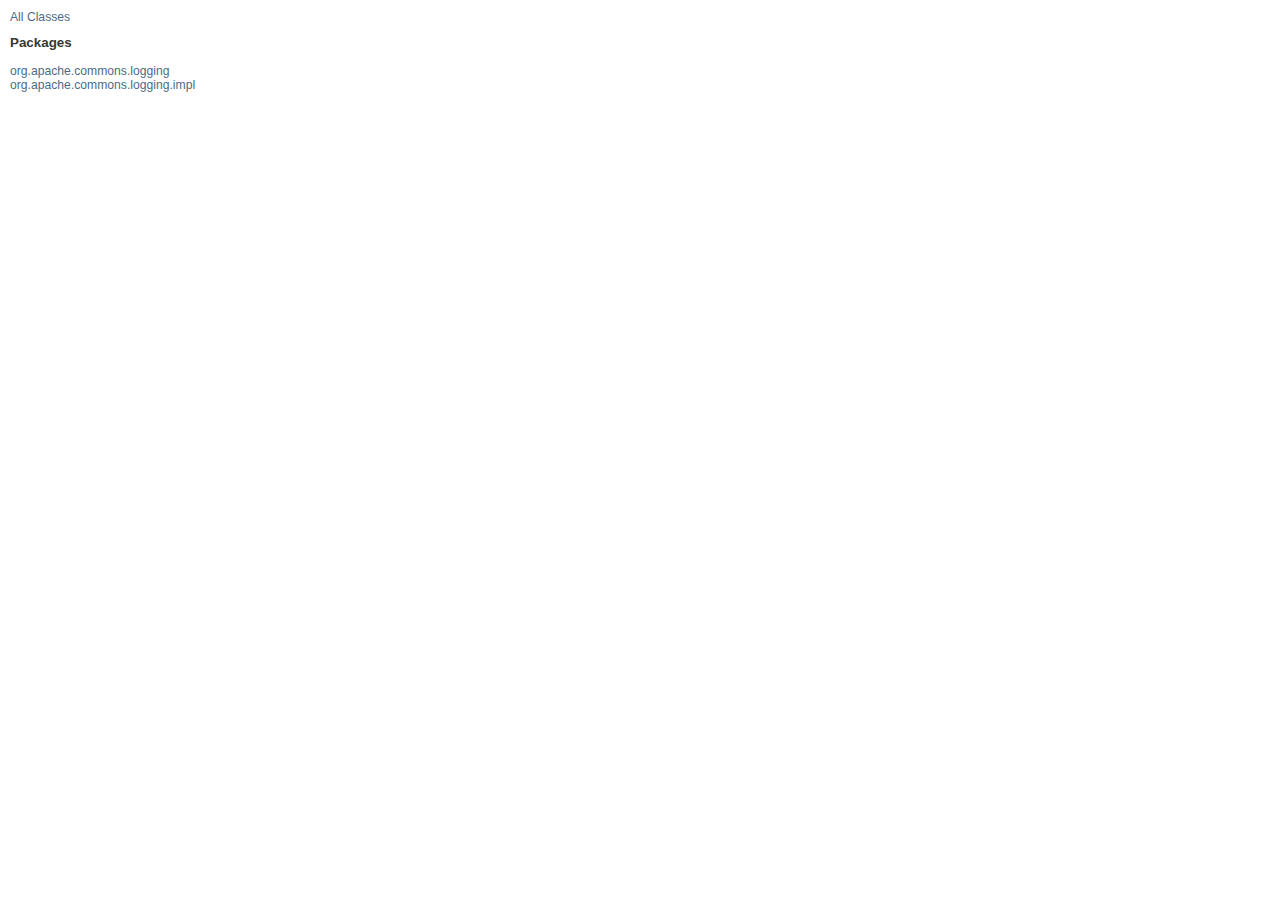
<file: WebContent/WEB-INF/lib/commons-logging-1.2/apidocs/overview-frame.html>
<!DOCTYPE HTML PUBLIC "-//W3C//DTD HTML 4.01 Transitional//EN" "http://www.w3.org/TR/html4/loose.dtd">
<!-- NewPage -->
<html lang="en">
<head>
<meta http-equiv="Content-Type" content="text/html" charset="iso-8859-1">
<title>Overview List (Apache Commons Logging 1.2 API)</title>
<link rel="stylesheet" type="text/css" href="stylesheet.css" title="Style">
</head>
<body>
<div class="indexHeader"><a href="allclasses-frame.html" target="packageFrame">All Classes</a></div>
<div class="indexContainer">
<h2 title="Packages">Packages</h2>
<ul title="Packages">
<li><a href="org/apache/commons/logging/package-frame.html" target="packageFrame">org.apache.commons.logging</a></li>
<li><a href="org/apache/commons/logging/impl/package-frame.html" target="packageFrame">org.apache.commons.logging.impl</a></li>
</ul>
</div>
<p>&nbsp;</p>
</body>
</html>
</file>
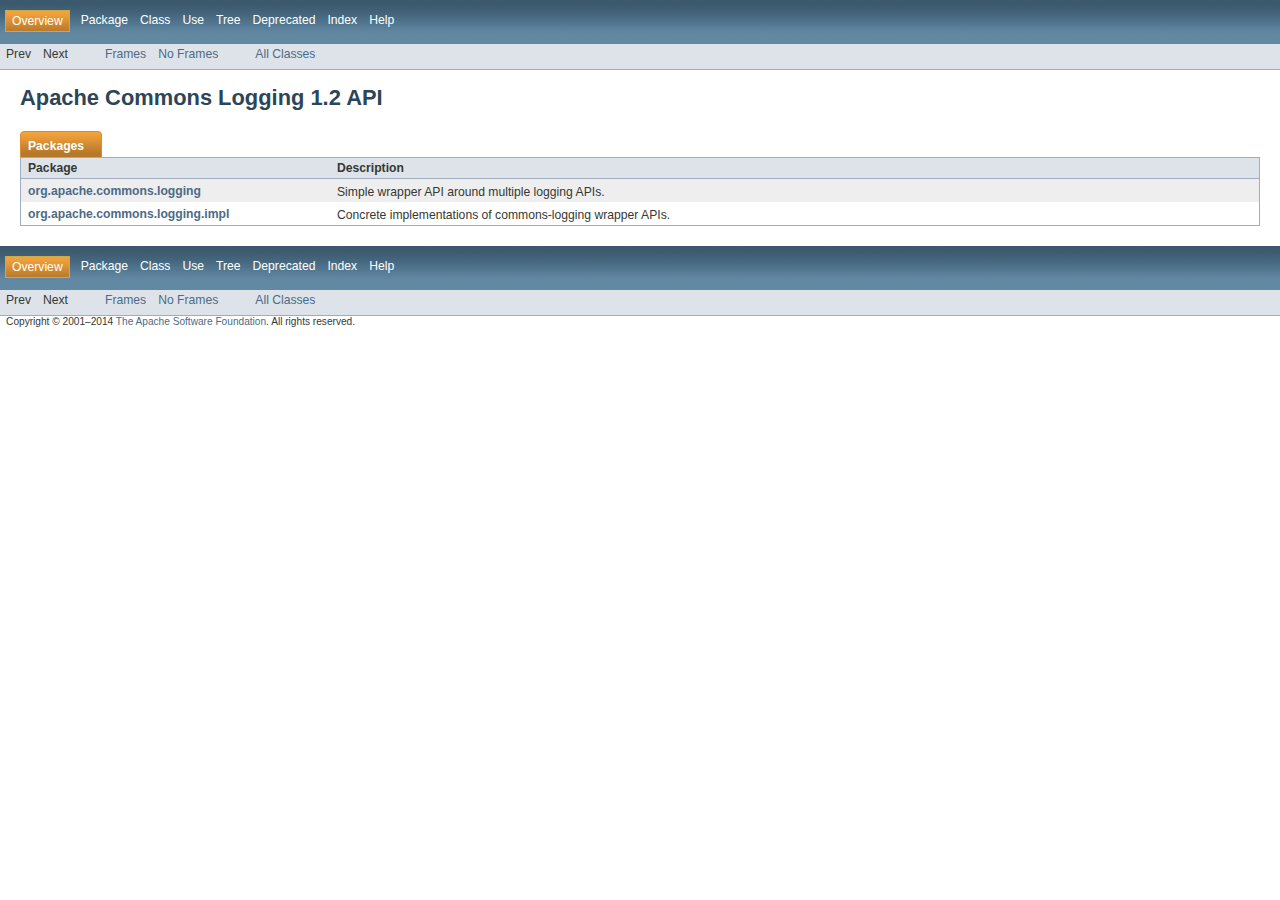
<file: WebContent/WEB-INF/lib/commons-logging-1.2/apidocs/overview-summary.html>
<!DOCTYPE HTML PUBLIC "-//W3C//DTD HTML 4.01 Transitional//EN" "http://www.w3.org/TR/html4/loose.dtd">
<!-- NewPage -->
<html lang="en">
<head>
<meta http-equiv="Content-Type" content="text/html" charset="iso-8859-1">
<title>Overview (Apache Commons Logging 1.2 API)</title>
<link rel="stylesheet" type="text/css" href="stylesheet.css" title="Style">
</head>
<body>
<script type="text/javascript"><!--
    if (location.href.indexOf('is-external=true') == -1) {
        parent.document.title="Overview (Apache Commons Logging 1.2 API)";
    }
//-->
</script>
<noscript>
<div>JavaScript is disabled on your browser.</div>
</noscript>
<!-- ========= START OF TOP NAVBAR ======= -->
<div class="topNav"><a name="navbar_top">
<!--   -->
</a><a href="#skip-navbar_top" title="Skip navigation links"></a><a name="navbar_top_firstrow">
<!--   -->
</a>
<ul class="navList" title="Navigation">
<li class="navBarCell1Rev">Overview</li>
<li>Package</li>
<li>Class</li>
<li>Use</li>
<li><a href="overview-tree.html">Tree</a></li>
<li><a href="deprecated-list.html">Deprecated</a></li>
<li><a href="index-all.html">Index</a></li>
<li><a href="help-doc.html">Help</a></li>
</ul>
</div>
<div class="subNav">
<ul class="navList">
<li>Prev</li>
<li>Next</li>
</ul>
<ul class="navList">
<li><a href="index.html?overview-summary.html" target="_top">Frames</a></li>
<li><a href="overview-summary.html" target="_top">No Frames</a></li>
</ul>
<ul class="navList" id="allclasses_navbar_top">
<li><a href="allclasses-noframe.html">All Classes</a></li>
</ul>
<div>
<script type="text/javascript"><!--
  allClassesLink = document.getElementById("allclasses_navbar_top");
  if(window==top) {
    allClassesLink.style.display = "block";
  }
  else {
    allClassesLink.style.display = "none";
  }
  //-->
</script>
</div>
<a name="skip-navbar_top">
<!--   -->
</a></div>
<!-- ========= END OF TOP NAVBAR ========= -->
<div class="header">
<h1 class="title">Apache Commons Logging 1.2 API</h1>
</div>
<div class="contentContainer">
<table class="overviewSummary" border="0" cellpadding="3" cellspacing="0" summary="Packages table, listing packages, and an explanation">
<caption><span>Packages</span><span class="tabEnd">&nbsp;</span></caption>
<tr>
<th class="colFirst" scope="col">Package</th>
<th class="colLast" scope="col">Description</th>
</tr>
<tbody>
<tr class="altColor">
<td class="colFirst"><a href="org/apache/commons/logging/package-summary.html">org.apache.commons.logging</a></td>
<td class="colLast">
<div class="block">Simple wrapper API around multiple logging APIs.</div>
</td>
</tr>
<tr class="rowColor">
<td class="colFirst"><a href="org/apache/commons/logging/impl/package-summary.html">org.apache.commons.logging.impl</a></td>
<td class="colLast">
<div class="block">Concrete implementations of commons-logging wrapper APIs.</div>
</td>
</tr>
</tbody>
</table>
</div>
<!-- ======= START OF BOTTOM NAVBAR ====== -->
<div class="bottomNav"><a name="navbar_bottom">
<!--   -->
</a><a href="#skip-navbar_bottom" title="Skip navigation links"></a><a name="navbar_bottom_firstrow">
<!--   -->
</a>
<ul class="navList" title="Navigation">
<li class="navBarCell1Rev">Overview</li>
<li>Package</li>
<li>Class</li>
<li>Use</li>
<li><a href="overview-tree.html">Tree</a></li>
<li><a href="deprecated-list.html">Deprecated</a></li>
<li><a href="index-all.html">Index</a></li>
<li><a href="help-doc.html">Help</a></li>
</ul>
</div>
<div class="subNav">
<ul class="navList">
<li>Prev</li>
<li>Next</li>
</ul>
<ul class="navList">
<li><a href="index.html?overview-summary.html" target="_top">Frames</a></li>
<li><a href="overview-summary.html" target="_top">No Frames</a></li>
</ul>
<ul class="navList" id="allclasses_navbar_bottom">
<li><a href="allclasses-noframe.html">All Classes</a></li>
</ul>
<div>
<script type="text/javascript"><!--
  allClassesLink = document.getElementById("allclasses_navbar_bottom");
  if(window==top) {
    allClassesLink.style.display = "block";
  }
  else {
    allClassesLink.style.display = "none";
  }
  //-->
</script>
</div>
<a name="skip-navbar_bottom">
<!--   -->
</a></div>
<!-- ======== END OF BOTTOM NAVBAR ======= -->
<p class="legalCopy"><small>Copyright &#169; 2001&#x2013;2014 <a href="http://www.apache.org/">The Apache Software Foundation</a>. All rights reserved.</small></p>
</body>
</html>
</file>
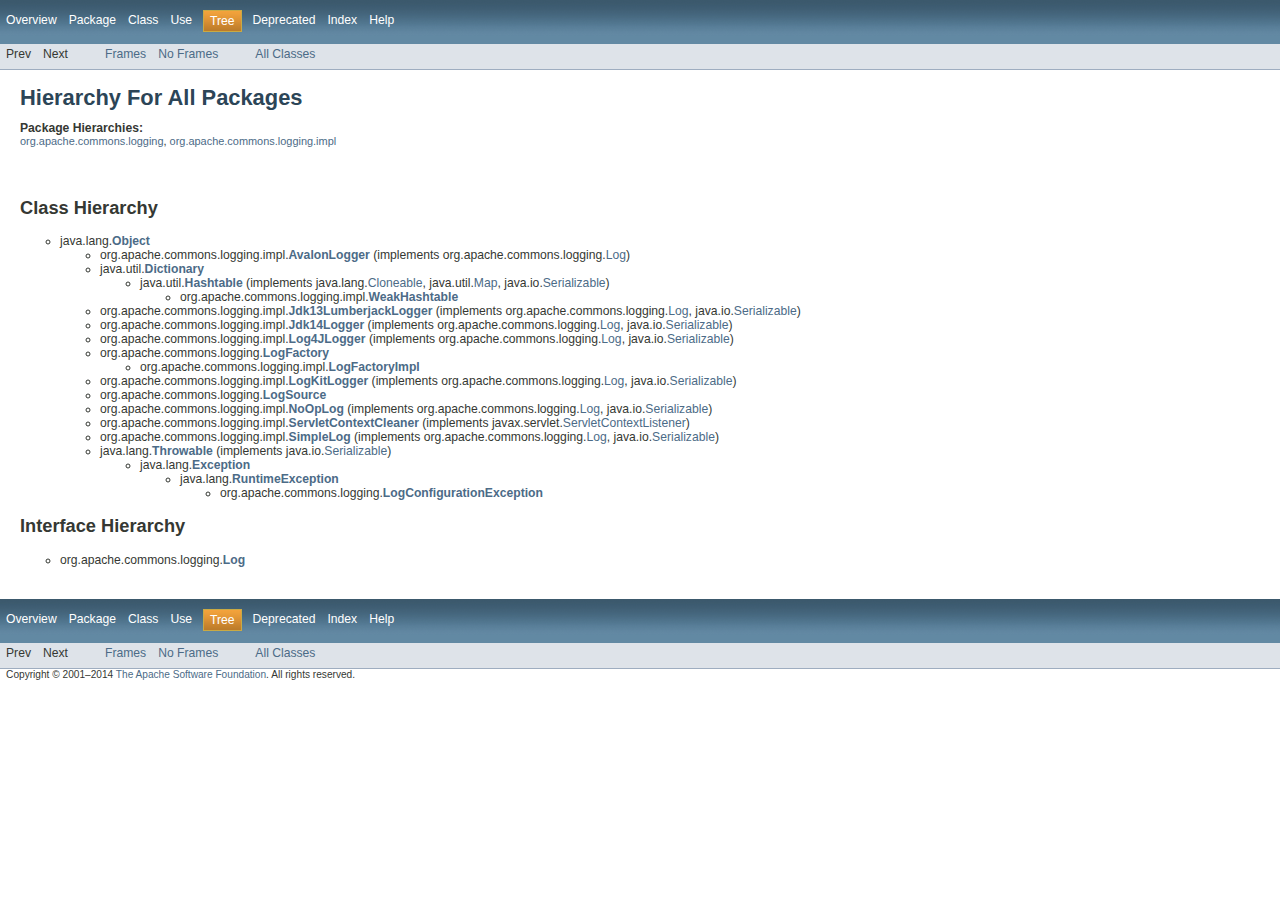
<file: WebContent/WEB-INF/lib/commons-logging-1.2/apidocs/overview-tree.html>
<!DOCTYPE HTML PUBLIC "-//W3C//DTD HTML 4.01 Transitional//EN" "http://www.w3.org/TR/html4/loose.dtd">
<!-- NewPage -->
<html lang="en">
<head>
<meta http-equiv="Content-Type" content="text/html" charset="iso-8859-1">
<title>Class Hierarchy (Apache Commons Logging 1.2 API)</title>
<link rel="stylesheet" type="text/css" href="stylesheet.css" title="Style">
</head>
<body>
<script type="text/javascript"><!--
    if (location.href.indexOf('is-external=true') == -1) {
        parent.document.title="Class Hierarchy (Apache Commons Logging 1.2 API)";
    }
//-->
</script>
<noscript>
<div>JavaScript is disabled on your browser.</div>
</noscript>
<!-- ========= START OF TOP NAVBAR ======= -->
<div class="topNav"><a name="navbar_top">
<!--   -->
</a><a href="#skip-navbar_top" title="Skip navigation links"></a><a name="navbar_top_firstrow">
<!--   -->
</a>
<ul class="navList" title="Navigation">
<li><a href="overview-summary.html">Overview</a></li>
<li>Package</li>
<li>Class</li>
<li>Use</li>
<li class="navBarCell1Rev">Tree</li>
<li><a href="deprecated-list.html">Deprecated</a></li>
<li><a href="index-all.html">Index</a></li>
<li><a href="help-doc.html">Help</a></li>
</ul>
</div>
<div class="subNav">
<ul class="navList">
<li>Prev</li>
<li>Next</li>
</ul>
<ul class="navList">
<li><a href="index.html?overview-tree.html" target="_top">Frames</a></li>
<li><a href="overview-tree.html" target="_top">No Frames</a></li>
</ul>
<ul class="navList" id="allclasses_navbar_top">
<li><a href="allclasses-noframe.html">All Classes</a></li>
</ul>
<div>
<script type="text/javascript"><!--
  allClassesLink = document.getElementById("allclasses_navbar_top");
  if(window==top) {
    allClassesLink.style.display = "block";
  }
  else {
    allClassesLink.style.display = "none";
  }
  //-->
</script>
</div>
<a name="skip-navbar_top">
<!--   -->
</a></div>
<!-- ========= END OF TOP NAVBAR ========= -->
<div class="header">
<h1 class="title">Hierarchy For All Packages</h1>
<span class="strong">Package Hierarchies:</span>
<ul class="horizontal">
<li><a href="org/apache/commons/logging/package-tree.html">org.apache.commons.logging</a>, </li>
<li><a href="org/apache/commons/logging/impl/package-tree.html">org.apache.commons.logging.impl</a></li>
</ul>
</div>
<div class="contentContainer">
<h2 title="Class Hierarchy">Class Hierarchy</h2>
<ul>
<li type="circle">java.lang.<a href="http://docs.oracle.com/javase/6/docs/api/java/lang/Object.html?is-external=true" title="class or interface in java.lang"><span class="strong">Object</span></a>
<ul>
<li type="circle">org.apache.commons.logging.impl.<a href="org/apache/commons/logging/impl/AvalonLogger.html" title="class in org.apache.commons.logging.impl"><span class="strong">AvalonLogger</span></a> (implements org.apache.commons.logging.<a href="org/apache/commons/logging/Log.html" title="interface in org.apache.commons.logging">Log</a>)</li>
<li type="circle">java.util.<a href="http://docs.oracle.com/javase/6/docs/api/java/util/Dictionary.html?is-external=true" title="class or interface in java.util"><span class="strong">Dictionary</span></a>
<ul>
<li type="circle">java.util.<a href="http://docs.oracle.com/javase/6/docs/api/java/util/Hashtable.html?is-external=true" title="class or interface in java.util"><span class="strong">Hashtable</span></a> (implements java.lang.<a href="http://docs.oracle.com/javase/6/docs/api/java/lang/Cloneable.html?is-external=true" title="class or interface in java.lang">Cloneable</a>, java.util.<a href="http://docs.oracle.com/javase/6/docs/api/java/util/Map.html?is-external=true" title="class or interface in java.util">Map</a>, java.io.<a href="http://docs.oracle.com/javase/6/docs/api/java/io/Serializable.html?is-external=true" title="class or interface in java.io">Serializable</a>)
<ul>
<li type="circle">org.apache.commons.logging.impl.<a href="org/apache/commons/logging/impl/WeakHashtable.html" title="class in org.apache.commons.logging.impl"><span class="strong">WeakHashtable</span></a></li>
</ul>
</li>
</ul>
</li>
<li type="circle">org.apache.commons.logging.impl.<a href="org/apache/commons/logging/impl/Jdk13LumberjackLogger.html" title="class in org.apache.commons.logging.impl"><span class="strong">Jdk13LumberjackLogger</span></a> (implements org.apache.commons.logging.<a href="org/apache/commons/logging/Log.html" title="interface in org.apache.commons.logging">Log</a>, java.io.<a href="http://docs.oracle.com/javase/6/docs/api/java/io/Serializable.html?is-external=true" title="class or interface in java.io">Serializable</a>)</li>
<li type="circle">org.apache.commons.logging.impl.<a href="org/apache/commons/logging/impl/Jdk14Logger.html" title="class in org.apache.commons.logging.impl"><span class="strong">Jdk14Logger</span></a> (implements org.apache.commons.logging.<a href="org/apache/commons/logging/Log.html" title="interface in org.apache.commons.logging">Log</a>, java.io.<a href="http://docs.oracle.com/javase/6/docs/api/java/io/Serializable.html?is-external=true" title="class or interface in java.io">Serializable</a>)</li>
<li type="circle">org.apache.commons.logging.impl.<a href="org/apache/commons/logging/impl/Log4JLogger.html" title="class in org.apache.commons.logging.impl"><span class="strong">Log4JLogger</span></a> (implements org.apache.commons.logging.<a href="org/apache/commons/logging/Log.html" title="interface in org.apache.commons.logging">Log</a>, java.io.<a href="http://docs.oracle.com/javase/6/docs/api/java/io/Serializable.html?is-external=true" title="class or interface in java.io">Serializable</a>)</li>
<li type="circle">org.apache.commons.logging.<a href="org/apache/commons/logging/LogFactory.html" title="class in org.apache.commons.logging"><span class="strong">LogFactory</span></a>
<ul>
<li type="circle">org.apache.commons.logging.impl.<a href="org/apache/commons/logging/impl/LogFactoryImpl.html" title="class in org.apache.commons.logging.impl"><span class="strong">LogFactoryImpl</span></a></li>
</ul>
</li>
<li type="circle">org.apache.commons.logging.impl.<a href="org/apache/commons/logging/impl/LogKitLogger.html" title="class in org.apache.commons.logging.impl"><span class="strong">LogKitLogger</span></a> (implements org.apache.commons.logging.<a href="org/apache/commons/logging/Log.html" title="interface in org.apache.commons.logging">Log</a>, java.io.<a href="http://docs.oracle.com/javase/6/docs/api/java/io/Serializable.html?is-external=true" title="class or interface in java.io">Serializable</a>)</li>
<li type="circle">org.apache.commons.logging.<a href="org/apache/commons/logging/LogSource.html" title="class in org.apache.commons.logging"><span class="strong">LogSource</span></a></li>
<li type="circle">org.apache.commons.logging.impl.<a href="org/apache/commons/logging/impl/NoOpLog.html" title="class in org.apache.commons.logging.impl"><span class="strong">NoOpLog</span></a> (implements org.apache.commons.logging.<a href="org/apache/commons/logging/Log.html" title="interface in org.apache.commons.logging">Log</a>, java.io.<a href="http://docs.oracle.com/javase/6/docs/api/java/io/Serializable.html?is-external=true" title="class or interface in java.io">Serializable</a>)</li>
<li type="circle">org.apache.commons.logging.impl.<a href="org/apache/commons/logging/impl/ServletContextCleaner.html" title="class in org.apache.commons.logging.impl"><span class="strong">ServletContextCleaner</span></a> (implements javax.servlet.<a href="http://docs.oracle.com/javaee/6/api/javax/servlet/ServletContextListener.html?is-external=true" title="class or interface in javax.servlet">ServletContextListener</a>)</li>
<li type="circle">org.apache.commons.logging.impl.<a href="org/apache/commons/logging/impl/SimpleLog.html" title="class in org.apache.commons.logging.impl"><span class="strong">SimpleLog</span></a> (implements org.apache.commons.logging.<a href="org/apache/commons/logging/Log.html" title="interface in org.apache.commons.logging">Log</a>, java.io.<a href="http://docs.oracle.com/javase/6/docs/api/java/io/Serializable.html?is-external=true" title="class or interface in java.io">Serializable</a>)</li>
<li type="circle">java.lang.<a href="http://docs.oracle.com/javase/6/docs/api/java/lang/Throwable.html?is-external=true" title="class or interface in java.lang"><span class="strong">Throwable</span></a> (implements java.io.<a href="http://docs.oracle.com/javase/6/docs/api/java/io/Serializable.html?is-external=true" title="class or interface in java.io">Serializable</a>)
<ul>
<li type="circle">java.lang.<a href="http://docs.oracle.com/javase/6/docs/api/java/lang/Exception.html?is-external=true" title="class or interface in java.lang"><span class="strong">Exception</span></a>
<ul>
<li type="circle">java.lang.<a href="http://docs.oracle.com/javase/6/docs/api/java/lang/RuntimeException.html?is-external=true" title="class or interface in java.lang"><span class="strong">RuntimeException</span></a>
<ul>
<li type="circle">org.apache.commons.logging.<a href="org/apache/commons/logging/LogConfigurationException.html" title="class in org.apache.commons.logging"><span class="strong">LogConfigurationException</span></a></li>
</ul>
</li>
</ul>
</li>
</ul>
</li>
</ul>
</li>
</ul>
<h2 title="Interface Hierarchy">Interface Hierarchy</h2>
<ul>
<li type="circle">org.apache.commons.logging.<a href="org/apache/commons/logging/Log.html" title="interface in org.apache.commons.logging"><span class="strong">Log</span></a></li>
</ul>
</div>
<!-- ======= START OF BOTTOM NAVBAR ====== -->
<div class="bottomNav"><a name="navbar_bottom">
<!--   -->
</a><a href="#skip-navbar_bottom" title="Skip navigation links"></a><a name="navbar_bottom_firstrow">
<!--   -->
</a>
<ul class="navList" title="Navigation">
<li><a href="overview-summary.html">Overview</a></li>
<li>Package</li>
<li>Class</li>
<li>Use</li>
<li class="navBarCell1Rev">Tree</li>
<li><a href="deprecated-list.html">Deprecated</a></li>
<li><a href="index-all.html">Index</a></li>
<li><a href="help-doc.html">Help</a></li>
</ul>
</div>
<div class="subNav">
<ul class="navList">
<li>Prev</li>
<li>Next</li>
</ul>
<ul class="navList">
<li><a href="index.html?overview-tree.html" target="_top">Frames</a></li>
<li><a href="overview-tree.html" target="_top">No Frames</a></li>
</ul>
<ul class="navList" id="allclasses_navbar_bottom">
<li><a href="allclasses-noframe.html">All Classes</a></li>
</ul>
<div>
<script type="text/javascript"><!--
  allClassesLink = document.getElementById("allclasses_navbar_bottom");
  if(window==top) {
    allClassesLink.style.display = "block";
  }
  else {
    allClassesLink.style.display = "none";
  }
  //-->
</script>
</div>
<a name="skip-navbar_bottom">
<!--   -->
</a></div>
<!-- ======== END OF BOTTOM NAVBAR ======= -->
<p class="legalCopy"><small>Copyright &#169; 2001&#x2013;2014 <a href="http://www.apache.org/">The Apache Software Foundation</a>. All rights reserved.</small></p>
</body>
</html>
</file>
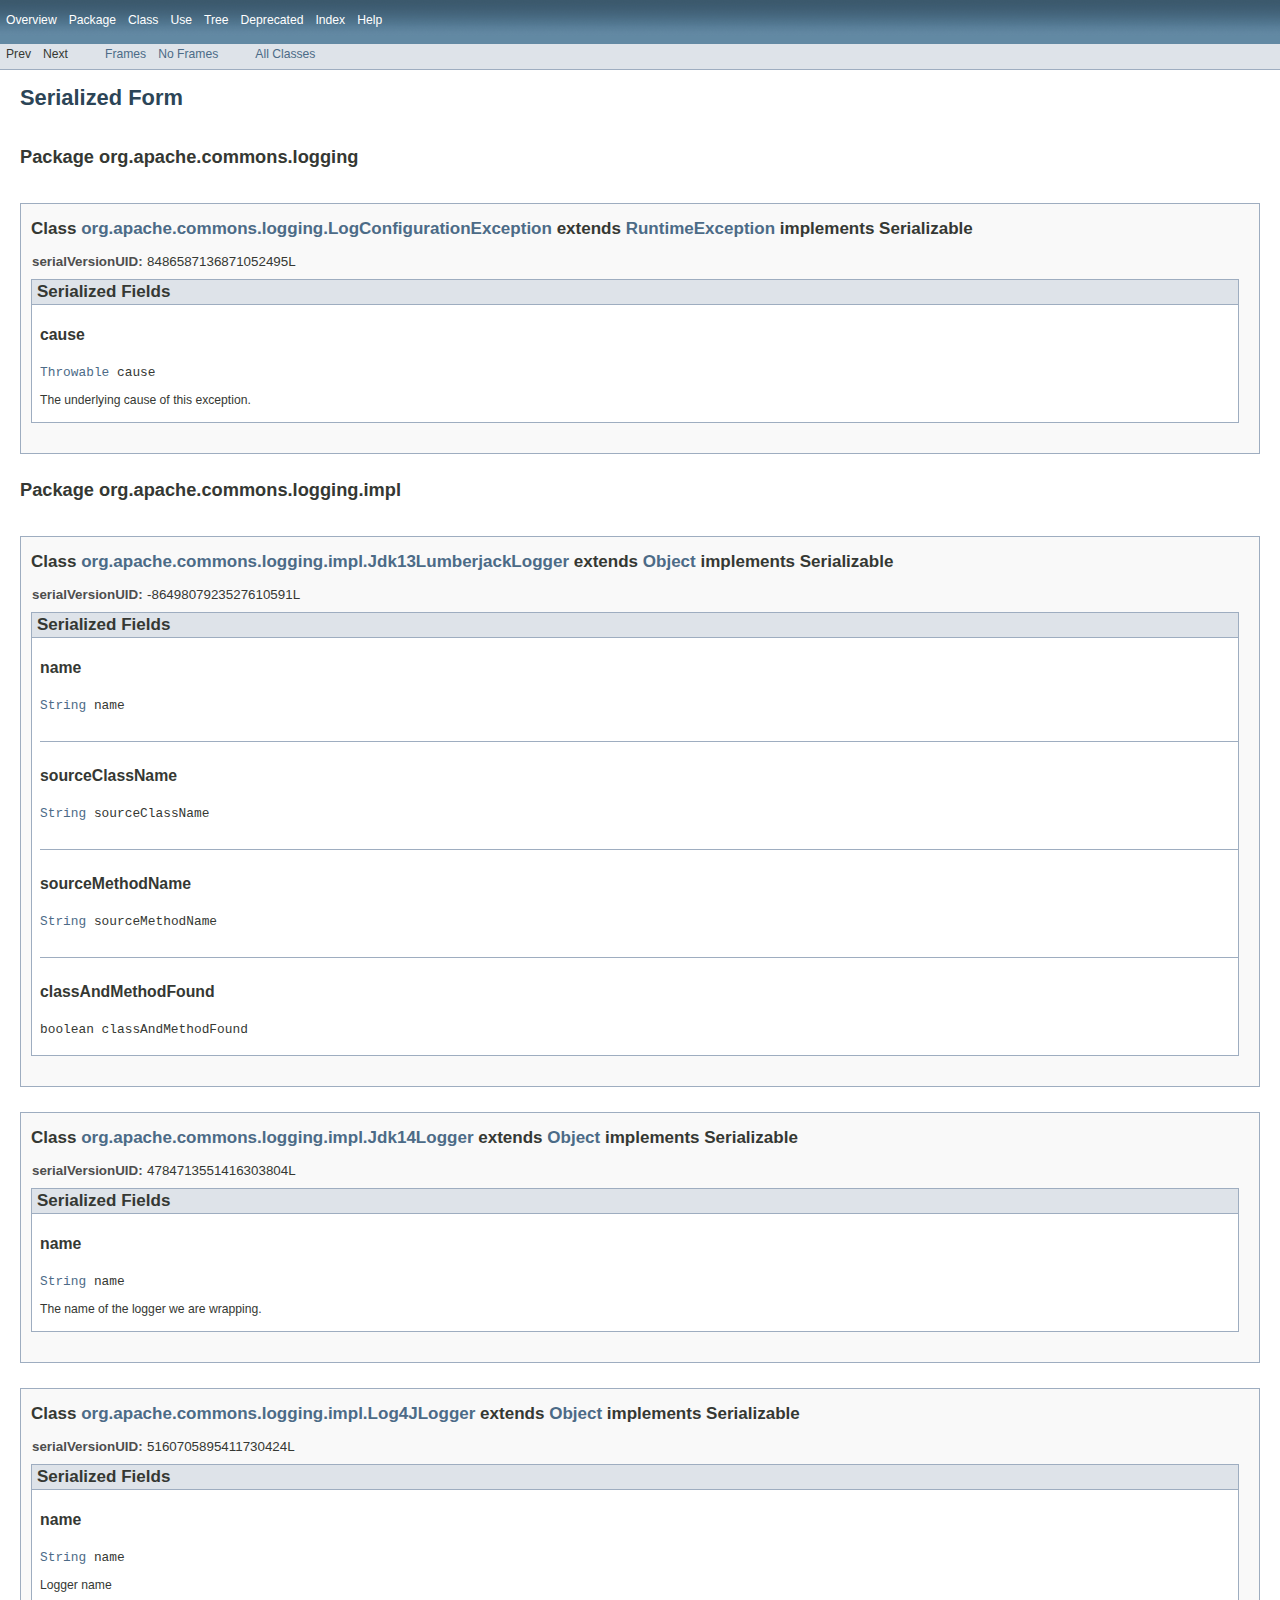
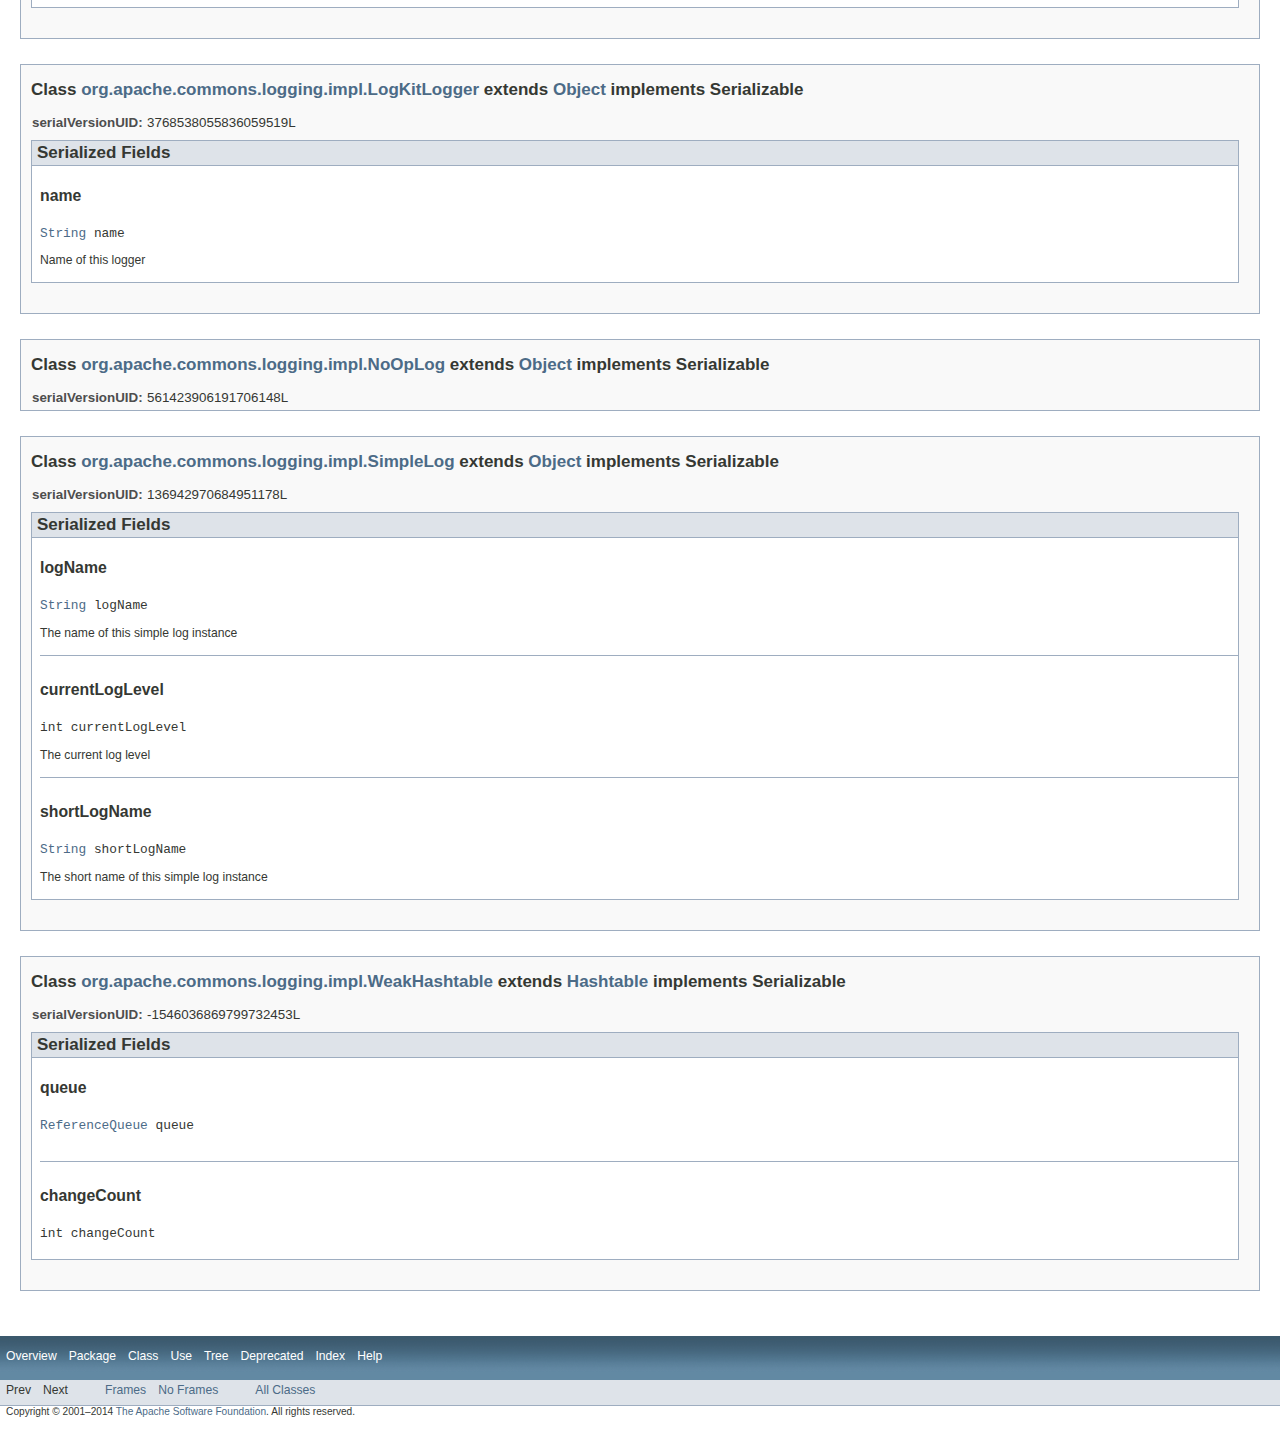
<file: WebContent/WEB-INF/lib/commons-logging-1.2/apidocs/serialized-form.html>
<!DOCTYPE HTML PUBLIC "-//W3C//DTD HTML 4.01 Transitional//EN" "http://www.w3.org/TR/html4/loose.dtd">
<!-- NewPage -->
<html lang="en">
<head>
<meta http-equiv="Content-Type" content="text/html" charset="iso-8859-1">
<title>Serialized Form (Apache Commons Logging 1.2 API)</title>
<link rel="stylesheet" type="text/css" href="stylesheet.css" title="Style">
</head>
<body>
<script type="text/javascript"><!--
    if (location.href.indexOf('is-external=true') == -1) {
        parent.document.title="Serialized Form (Apache Commons Logging 1.2 API)";
    }
//-->
</script>
<noscript>
<div>JavaScript is disabled on your browser.</div>
</noscript>
<!-- ========= START OF TOP NAVBAR ======= -->
<div class="topNav"><a name="navbar_top">
<!--   -->
</a><a href="#skip-navbar_top" title="Skip navigation links"></a><a name="navbar_top_firstrow">
<!--   -->
</a>
<ul class="navList" title="Navigation">
<li><a href="overview-summary.html">Overview</a></li>
<li>Package</li>
<li>Class</li>
<li>Use</li>
<li><a href="overview-tree.html">Tree</a></li>
<li><a href="deprecated-list.html">Deprecated</a></li>
<li><a href="index-all.html">Index</a></li>
<li><a href="help-doc.html">Help</a></li>
</ul>
</div>
<div class="subNav">
<ul class="navList">
<li>Prev</li>
<li>Next</li>
</ul>
<ul class="navList">
<li><a href="index.html?serialized-form.html" target="_top">Frames</a></li>
<li><a href="serialized-form.html" target="_top">No Frames</a></li>
</ul>
<ul class="navList" id="allclasses_navbar_top">
<li><a href="allclasses-noframe.html">All Classes</a></li>
</ul>
<div>
<script type="text/javascript"><!--
  allClassesLink = document.getElementById("allclasses_navbar_top");
  if(window==top) {
    allClassesLink.style.display = "block";
  }
  else {
    allClassesLink.style.display = "none";
  }
  //-->
</script>
</div>
<a name="skip-navbar_top">
<!--   -->
</a></div>
<!-- ========= END OF TOP NAVBAR ========= -->
<div class="header">
<h1 title="Serialized Form" class="title">Serialized Form</h1>
</div>
<div class="serializedFormContainer">
<ul class="blockList">
<li class="blockList">
<h2 title="Package">Package&nbsp;org.apache.commons.logging</h2>
<ul class="blockList">
<li class="blockList"><a name="org.apache.commons.logging.LogConfigurationException">
<!--   -->
</a>
<h3>Class <a href="org/apache/commons/logging/LogConfigurationException.html" title="class in org.apache.commons.logging">org.apache.commons.logging.LogConfigurationException</a> extends <a href="http://docs.oracle.com/javase/6/docs/api/java/lang/RuntimeException.html?is-external=true" title="class or interface in java.lang">RuntimeException</a> implements Serializable</h3>
<dl class="nameValue">
<dt>serialVersionUID:</dt>
<dd>8486587136871052495L</dd>
</dl>
<ul class="blockList">
<li class="blockList"><a name="serializedForm">
<!--   -->
</a>
<h3>Serialized Fields</h3>
<ul class="blockList">
<li class="blockListLast">
<h4>cause</h4>
<pre><a href="http://docs.oracle.com/javase/6/docs/api/java/lang/Throwable.html?is-external=true" title="class or interface in java.lang">Throwable</a> cause</pre>
<div class="block">The underlying cause of this exception.</div>
</li>
</ul>
</li>
</ul>
</li>
</ul>
</li>
<li class="blockList">
<h2 title="Package">Package&nbsp;org.apache.commons.logging.impl</h2>
<ul class="blockList">
<li class="blockList"><a name="org.apache.commons.logging.impl.Jdk13LumberjackLogger">
<!--   -->
</a>
<h3>Class <a href="org/apache/commons/logging/impl/Jdk13LumberjackLogger.html" title="class in org.apache.commons.logging.impl">org.apache.commons.logging.impl.Jdk13LumberjackLogger</a> extends <a href="http://docs.oracle.com/javase/6/docs/api/java/lang/Object.html?is-external=true" title="class or interface in java.lang">Object</a> implements Serializable</h3>
<dl class="nameValue">
<dt>serialVersionUID:</dt>
<dd>-8649807923527610591L</dd>
</dl>
<ul class="blockList">
<li class="blockList"><a name="serializedForm">
<!--   -->
</a>
<h3>Serialized Fields</h3>
<ul class="blockList">
<li class="blockList">
<h4>name</h4>
<pre><a href="http://docs.oracle.com/javase/6/docs/api/java/lang/String.html?is-external=true" title="class or interface in java.lang">String</a> name</pre>
</li>
<li class="blockList">
<h4>sourceClassName</h4>
<pre><a href="http://docs.oracle.com/javase/6/docs/api/java/lang/String.html?is-external=true" title="class or interface in java.lang">String</a> sourceClassName</pre>
</li>
<li class="blockList">
<h4>sourceMethodName</h4>
<pre><a href="http://docs.oracle.com/javase/6/docs/api/java/lang/String.html?is-external=true" title="class or interface in java.lang">String</a> sourceMethodName</pre>
</li>
<li class="blockListLast">
<h4>classAndMethodFound</h4>
<pre>boolean classAndMethodFound</pre>
</li>
</ul>
</li>
</ul>
</li>
<li class="blockList"><a name="org.apache.commons.logging.impl.Jdk14Logger">
<!--   -->
</a>
<h3>Class <a href="org/apache/commons/logging/impl/Jdk14Logger.html" title="class in org.apache.commons.logging.impl">org.apache.commons.logging.impl.Jdk14Logger</a> extends <a href="http://docs.oracle.com/javase/6/docs/api/java/lang/Object.html?is-external=true" title="class or interface in java.lang">Object</a> implements Serializable</h3>
<dl class="nameValue">
<dt>serialVersionUID:</dt>
<dd>4784713551416303804L</dd>
</dl>
<ul class="blockList">
<li class="blockList"><a name="serializedForm">
<!--   -->
</a>
<h3>Serialized Fields</h3>
<ul class="blockList">
<li class="blockListLast">
<h4>name</h4>
<pre><a href="http://docs.oracle.com/javase/6/docs/api/java/lang/String.html?is-external=true" title="class or interface in java.lang">String</a> name</pre>
<div class="block">The name of the logger we are wrapping.</div>
</li>
</ul>
</li>
</ul>
</li>
<li class="blockList"><a name="org.apache.commons.logging.impl.Log4JLogger">
<!--   -->
</a>
<h3>Class <a href="org/apache/commons/logging/impl/Log4JLogger.html" title="class in org.apache.commons.logging.impl">org.apache.commons.logging.impl.Log4JLogger</a> extends <a href="http://docs.oracle.com/javase/6/docs/api/java/lang/Object.html?is-external=true" title="class or interface in java.lang">Object</a> implements Serializable</h3>
<dl class="nameValue">
<dt>serialVersionUID:</dt>
<dd>5160705895411730424L</dd>
</dl>
<ul class="blockList">
<li class="blockList"><a name="serializedForm">
<!--   -->
</a>
<h3>Serialized Fields</h3>
<ul class="blockList">
<li class="blockListLast">
<h4>name</h4>
<pre><a href="http://docs.oracle.com/javase/6/docs/api/java/lang/String.html?is-external=true" title="class or interface in java.lang">String</a> name</pre>
<div class="block">Logger name</div>
</li>
</ul>
</li>
</ul>
</li>
<li class="blockList"><a name="org.apache.commons.logging.impl.LogKitLogger">
<!--   -->
</a>
<h3>Class <a href="org/apache/commons/logging/impl/LogKitLogger.html" title="class in org.apache.commons.logging.impl">org.apache.commons.logging.impl.LogKitLogger</a> extends <a href="http://docs.oracle.com/javase/6/docs/api/java/lang/Object.html?is-external=true" title="class or interface in java.lang">Object</a> implements Serializable</h3>
<dl class="nameValue">
<dt>serialVersionUID:</dt>
<dd>3768538055836059519L</dd>
</dl>
<ul class="blockList">
<li class="blockList"><a name="serializedForm">
<!--   -->
</a>
<h3>Serialized Fields</h3>
<ul class="blockList">
<li class="blockListLast">
<h4>name</h4>
<pre><a href="http://docs.oracle.com/javase/6/docs/api/java/lang/String.html?is-external=true" title="class or interface in java.lang">String</a> name</pre>
<div class="block">Name of this logger</div>
</li>
</ul>
</li>
</ul>
</li>
<li class="blockList"><a name="org.apache.commons.logging.impl.NoOpLog">
<!--   -->
</a>
<h3>Class <a href="org/apache/commons/logging/impl/NoOpLog.html" title="class in org.apache.commons.logging.impl">org.apache.commons.logging.impl.NoOpLog</a> extends <a href="http://docs.oracle.com/javase/6/docs/api/java/lang/Object.html?is-external=true" title="class or interface in java.lang">Object</a> implements Serializable</h3>
<dl class="nameValue">
<dt>serialVersionUID:</dt>
<dd>561423906191706148L</dd>
</dl>
</li>
<li class="blockList"><a name="org.apache.commons.logging.impl.SimpleLog">
<!--   -->
</a>
<h3>Class <a href="org/apache/commons/logging/impl/SimpleLog.html" title="class in org.apache.commons.logging.impl">org.apache.commons.logging.impl.SimpleLog</a> extends <a href="http://docs.oracle.com/javase/6/docs/api/java/lang/Object.html?is-external=true" title="class or interface in java.lang">Object</a> implements Serializable</h3>
<dl class="nameValue">
<dt>serialVersionUID:</dt>
<dd>136942970684951178L</dd>
</dl>
<ul class="blockList">
<li class="blockList"><a name="serializedForm">
<!--   -->
</a>
<h3>Serialized Fields</h3>
<ul class="blockList">
<li class="blockList">
<h4>logName</h4>
<pre><a href="http://docs.oracle.com/javase/6/docs/api/java/lang/String.html?is-external=true" title="class or interface in java.lang">String</a> logName</pre>
<div class="block">The name of this simple log instance</div>
</li>
<li class="blockList">
<h4>currentLogLevel</h4>
<pre>int currentLogLevel</pre>
<div class="block">The current log level</div>
</li>
<li class="blockListLast">
<h4>shortLogName</h4>
<pre><a href="http://docs.oracle.com/javase/6/docs/api/java/lang/String.html?is-external=true" title="class or interface in java.lang">String</a> shortLogName</pre>
<div class="block">The short name of this simple log instance</div>
</li>
</ul>
</li>
</ul>
</li>
<li class="blockList"><a name="org.apache.commons.logging.impl.WeakHashtable">
<!--   -->
</a>
<h3>Class <a href="org/apache/commons/logging/impl/WeakHashtable.html" title="class in org.apache.commons.logging.impl">org.apache.commons.logging.impl.WeakHashtable</a> extends <a href="http://docs.oracle.com/javase/6/docs/api/java/util/Hashtable.html?is-external=true" title="class or interface in java.util">Hashtable</a> implements Serializable</h3>
<dl class="nameValue">
<dt>serialVersionUID:</dt>
<dd>-1546036869799732453L</dd>
</dl>
<ul class="blockList">
<li class="blockList"><a name="serializedForm">
<!--   -->
</a>
<h3>Serialized Fields</h3>
<ul class="blockList">
<li class="blockList">
<h4>queue</h4>
<pre><a href="http://docs.oracle.com/javase/6/docs/api/java/lang/ref/ReferenceQueue.html?is-external=true" title="class or interface in java.lang.ref">ReferenceQueue</a> queue</pre>
</li>
<li class="blockListLast">
<h4>changeCount</h4>
<pre>int changeCount</pre>
</li>
</ul>
</li>
</ul>
</li>
</ul>
</li>
</ul>
</div>
<!-- ======= START OF BOTTOM NAVBAR ====== -->
<div class="bottomNav"><a name="navbar_bottom">
<!--   -->
</a><a href="#skip-navbar_bottom" title="Skip navigation links"></a><a name="navbar_bottom_firstrow">
<!--   -->
</a>
<ul class="navList" title="Navigation">
<li><a href="overview-summary.html">Overview</a></li>
<li>Package</li>
<li>Class</li>
<li>Use</li>
<li><a href="overview-tree.html">Tree</a></li>
<li><a href="deprecated-list.html">Deprecated</a></li>
<li><a href="index-all.html">Index</a></li>
<li><a href="help-doc.html">Help</a></li>
</ul>
</div>
<div class="subNav">
<ul class="navList">
<li>Prev</li>
<li>Next</li>
</ul>
<ul class="navList">
<li><a href="index.html?serialized-form.html" target="_top">Frames</a></li>
<li><a href="serialized-form.html" target="_top">No Frames</a></li>
</ul>
<ul class="navList" id="allclasses_navbar_bottom">
<li><a href="allclasses-noframe.html">All Classes</a></li>
</ul>
<div>
<script type="text/javascript"><!--
  allClassesLink = document.getElementById("allclasses_navbar_bottom");
  if(window==top) {
    allClassesLink.style.display = "block";
  }
  else {
    allClassesLink.style.display = "none";
  }
  //-->
</script>
</div>
<a name="skip-navbar_bottom">
<!--   -->
</a></div>
<!-- ======== END OF BOTTOM NAVBAR ======= -->
<p class="legalCopy"><small>Copyright &#169; 2001&#x2013;2014 <a href="http://www.apache.org/">The Apache Software Foundation</a>. All rights reserved.</small></p>
</body>
</html>
</file>
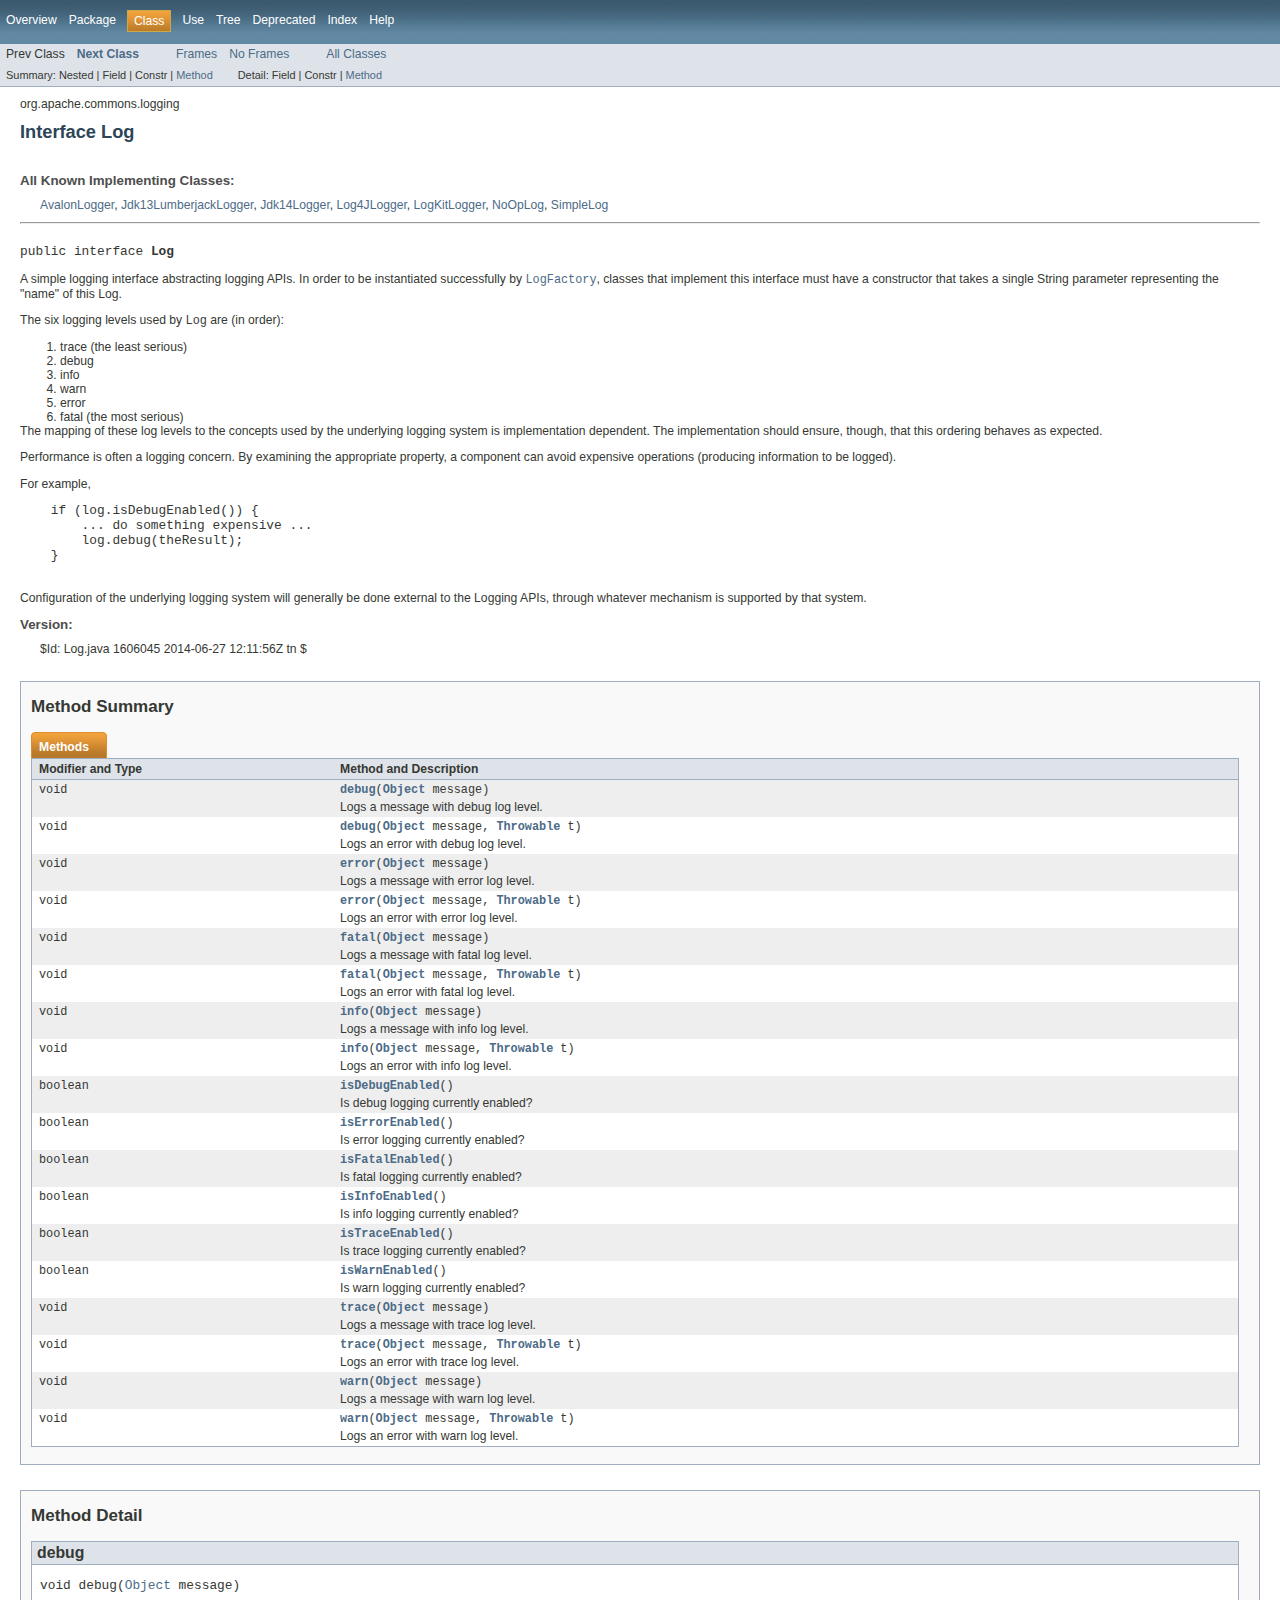
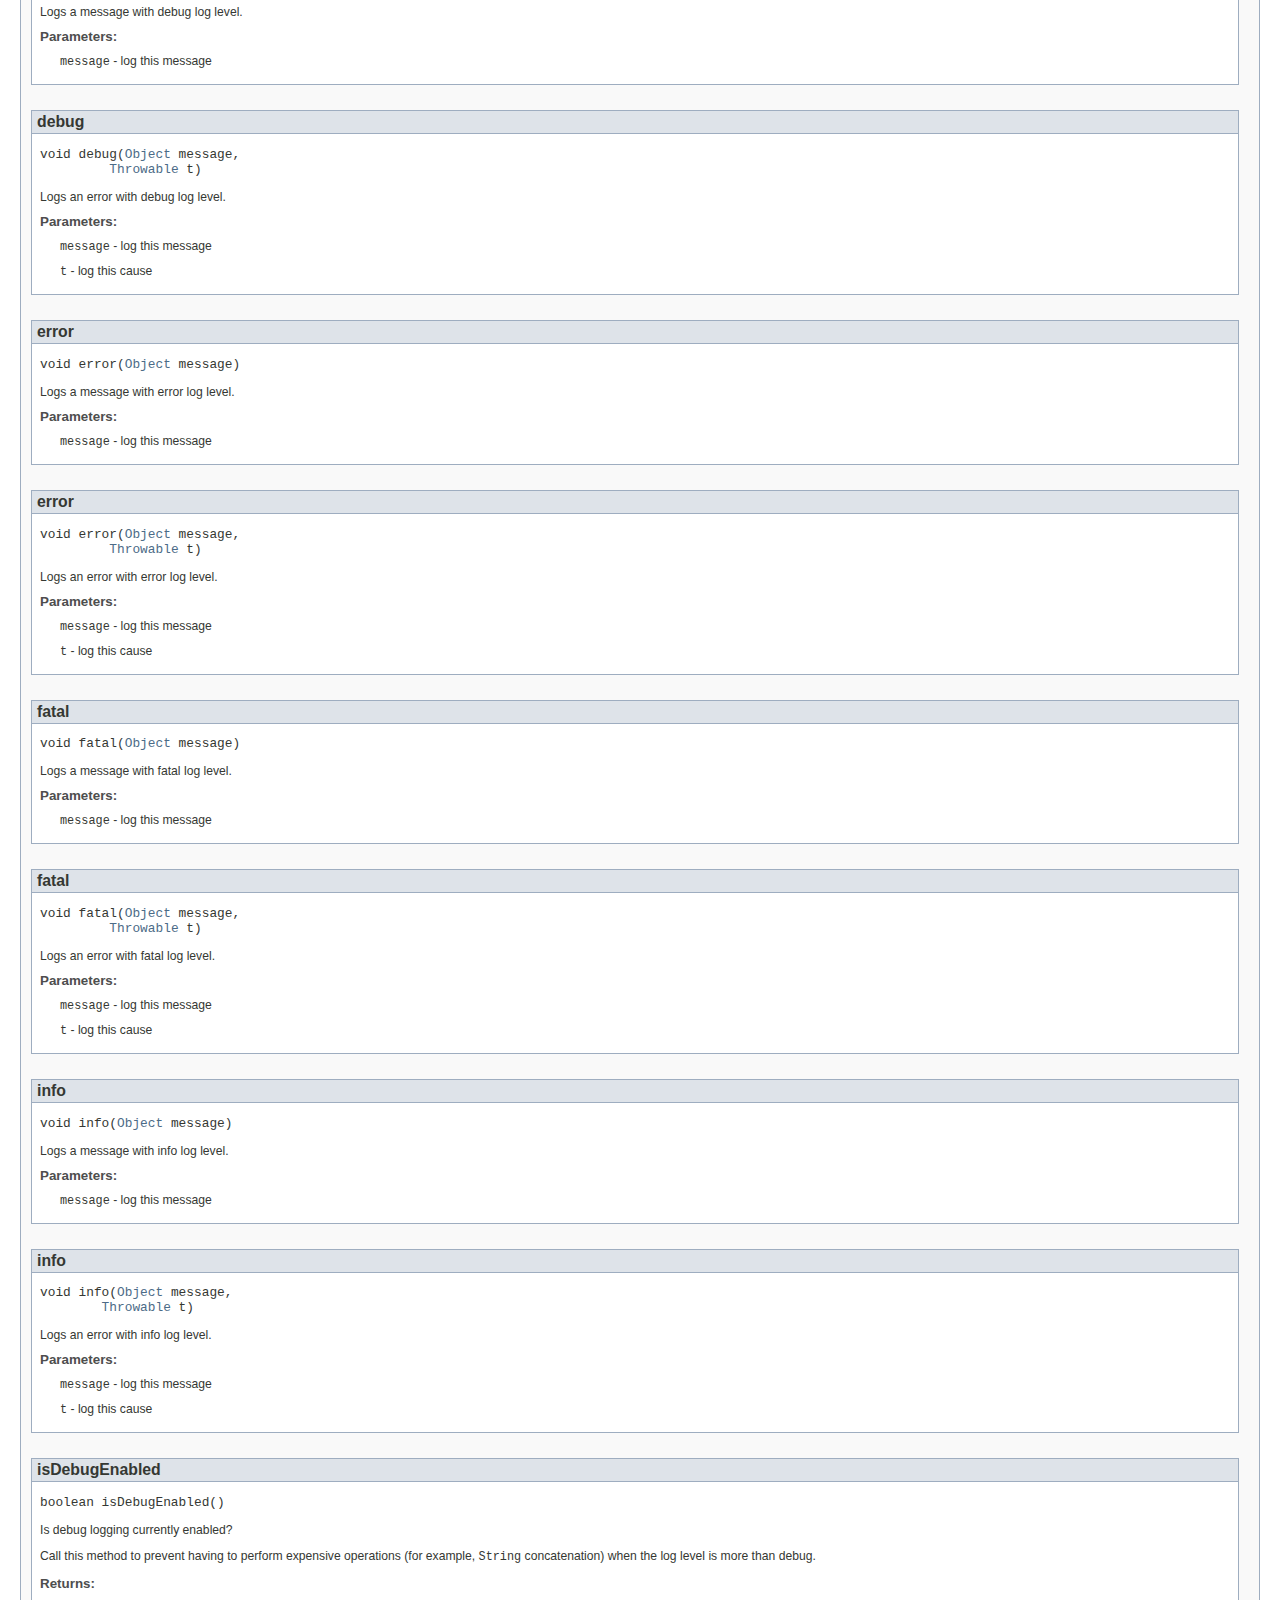
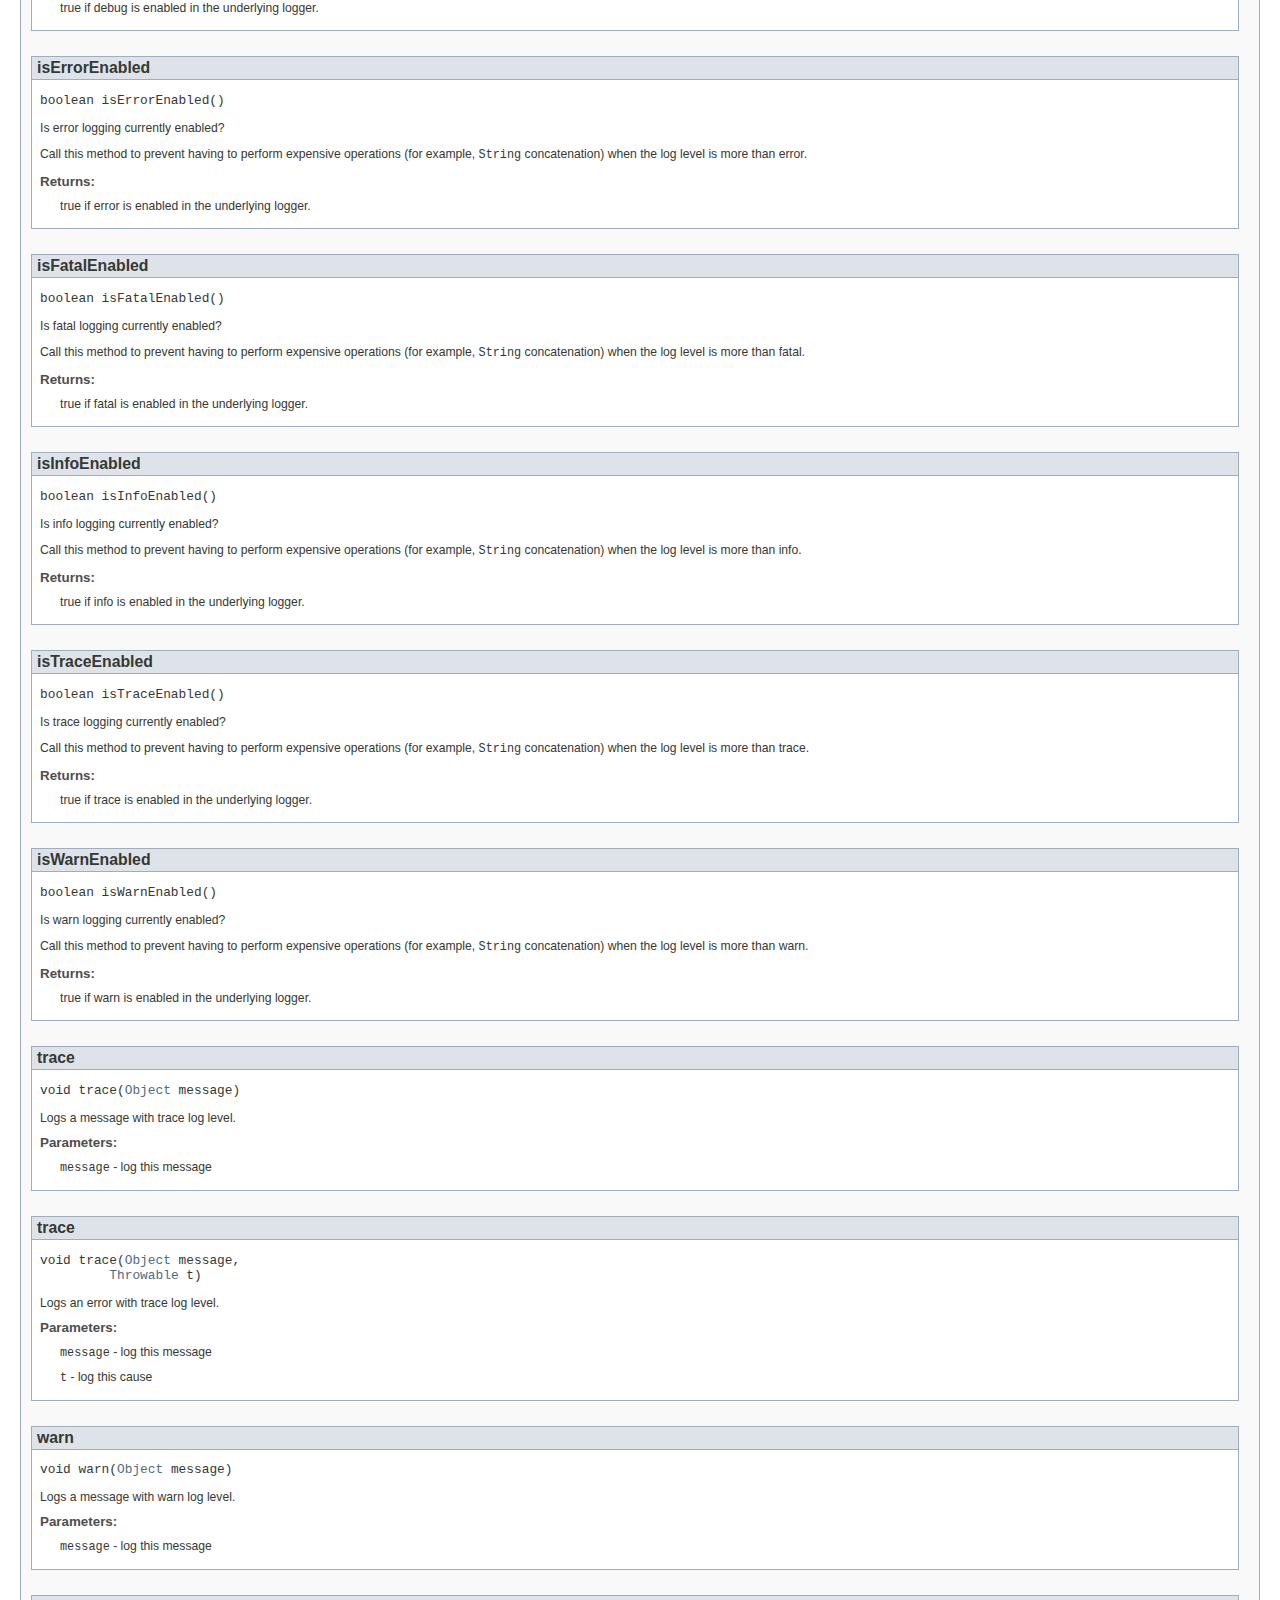
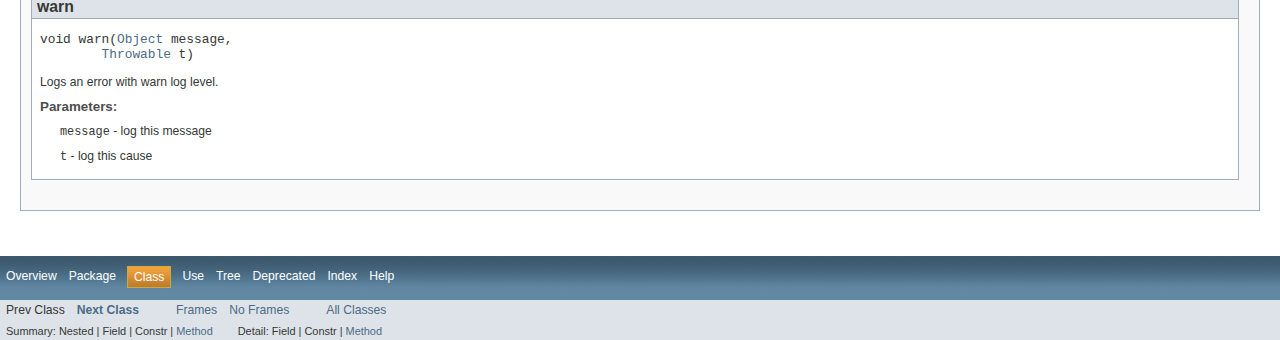
<file: WebContent/WEB-INF/lib/commons-logging-1.2/apidocs/org/apache/commons/logging/Log.html>
<!DOCTYPE HTML PUBLIC "-//W3C//DTD HTML 4.01 Transitional//EN" "http://www.w3.org/TR/html4/loose.dtd">
<!-- NewPage -->
<html lang="en">
<head>
<meta http-equiv="Content-Type" content="text/html" charset="iso-8859-1">
<title>Log (Apache Commons Logging 1.2 API)</title>
<link rel="stylesheet" type="text/css" href="../../../../stylesheet.css" title="Style">
</head>
<body>
<script type="text/javascript"><!--
    if (location.href.indexOf('is-external=true') == -1) {
        parent.document.title="Log (Apache Commons Logging 1.2 API)";
    }
//-->
</script>
<noscript>
<div>JavaScript is disabled on your browser.</div>
</noscript>
<!-- ========= START OF TOP NAVBAR ======= -->
<div class="topNav"><a name="navbar_top">
<!--   -->
</a><a href="#skip-navbar_top" title="Skip navigation links"></a><a name="navbar_top_firstrow">
<!--   -->
</a>
<ul class="navList" title="Navigation">
<li><a href="../../../../overview-summary.html">Overview</a></li>
<li><a href="package-summary.html">Package</a></li>
<li class="navBarCell1Rev">Class</li>
<li><a href="class-use/Log.html">Use</a></li>
<li><a href="package-tree.html">Tree</a></li>
<li><a href="../../../../deprecated-list.html">Deprecated</a></li>
<li><a href="../../../../index-all.html">Index</a></li>
<li><a href="../../../../help-doc.html">Help</a></li>
</ul>
</div>
<div class="subNav">
<ul class="navList">
<li>Prev Class</li>
<li><a href="../../../../org/apache/commons/logging/LogConfigurationException.html" title="class in org.apache.commons.logging"><span class="strong">Next Class</span></a></li>
</ul>
<ul class="navList">
<li><a href="../../../../index.html?org/apache/commons/logging/Log.html" target="_top">Frames</a></li>
<li><a href="Log.html" target="_top">No Frames</a></li>
</ul>
<ul class="navList" id="allclasses_navbar_top">
<li><a href="../../../../allclasses-noframe.html">All Classes</a></li>
</ul>
<div>
<script type="text/javascript"><!--
  allClassesLink = document.getElementById("allclasses_navbar_top");
  if(window==top) {
    allClassesLink.style.display = "block";
  }
  else {
    allClassesLink.style.display = "none";
  }
  //-->
</script>
</div>
<div>
<ul class="subNavList">
<li>Summary:&nbsp;</li>
<li>Nested&nbsp;|&nbsp;</li>
<li>Field&nbsp;|&nbsp;</li>
<li>Constr&nbsp;|&nbsp;</li>
<li><a href="#method_summary">Method</a></li>
</ul>
<ul class="subNavList">
<li>Detail:&nbsp;</li>
<li>Field&nbsp;|&nbsp;</li>
<li>Constr&nbsp;|&nbsp;</li>
<li><a href="#method_detail">Method</a></li>
</ul>
</div>
<a name="skip-navbar_top">
<!--   -->
</a></div>
<!-- ========= END OF TOP NAVBAR ========= -->
<!-- ======== START OF CLASS DATA ======== -->
<div class="header">
<div class="subTitle">org.apache.commons.logging</div>
<h2 title="Interface Log" class="title">Interface Log</h2>
</div>
<div class="contentContainer">
<div class="description">
<ul class="blockList">
<li class="blockList">
<dl>
<dt>All Known Implementing Classes:</dt>
<dd><a href="../../../../org/apache/commons/logging/impl/AvalonLogger.html" title="class in org.apache.commons.logging.impl">AvalonLogger</a>, <a href="../../../../org/apache/commons/logging/impl/Jdk13LumberjackLogger.html" title="class in org.apache.commons.logging.impl">Jdk13LumberjackLogger</a>, <a href="../../../../org/apache/commons/logging/impl/Jdk14Logger.html" title="class in org.apache.commons.logging.impl">Jdk14Logger</a>, <a href="../../../../org/apache/commons/logging/impl/Log4JLogger.html" title="class in org.apache.commons.logging.impl">Log4JLogger</a>, <a href="../../../../org/apache/commons/logging/impl/LogKitLogger.html" title="class in org.apache.commons.logging.impl">LogKitLogger</a>, <a href="../../../../org/apache/commons/logging/impl/NoOpLog.html" title="class in org.apache.commons.logging.impl">NoOpLog</a>, <a href="../../../../org/apache/commons/logging/impl/SimpleLog.html" title="class in org.apache.commons.logging.impl">SimpleLog</a></dd>
</dl>
<hr>
<br>
<pre>public interface <span class="strong">Log</span></pre>
<div class="block">A simple logging interface abstracting logging APIs.  In order to be
 instantiated successfully by <a href="../../../../org/apache/commons/logging/LogFactory.html" title="class in org.apache.commons.logging"><code>LogFactory</code></a>, classes that implement
 this interface must have a constructor that takes a single String
 parameter representing the "name" of this Log.
 <p>
 The six logging levels used by <code>Log</code> are (in order):
 <ol>
 <li>trace (the least serious)</li>
 <li>debug</li>
 <li>info</li>
 <li>warn</li>
 <li>error</li>
 <li>fatal (the most serious)</li>
 </ol>
 The mapping of these log levels to the concepts used by the underlying
 logging system is implementation dependent.
 The implementation should ensure, though, that this ordering behaves
 as expected.
 <p>
 Performance is often a logging concern.
 By examining the appropriate property,
 a component can avoid expensive operations (producing information
 to be logged).
 <p>
 For example,
 <pre>
    if (log.isDebugEnabled()) {
        ... do something expensive ...
        log.debug(theResult);
    }
 </pre>
 <p>
 Configuration of the underlying logging system will generally be done
 external to the Logging APIs, through whatever mechanism is supported by
 that system.</div>
<dl><dt><span class="strong">Version:</span></dt>
  <dd>$Id: Log.java 1606045 2014-06-27 12:11:56Z tn $</dd></dl>
</li>
</ul>
</div>
<div class="summary">
<ul class="blockList">
<li class="blockList">
<!-- ========== METHOD SUMMARY =========== -->
<ul class="blockList">
<li class="blockList"><a name="method_summary">
<!--   -->
</a>
<h3>Method Summary</h3>
<table class="overviewSummary" border="0" cellpadding="3" cellspacing="0" summary="Method Summary table, listing methods, and an explanation">
<caption><span>Methods</span><span class="tabEnd">&nbsp;</span></caption>
<tr>
<th class="colFirst" scope="col">Modifier and Type</th>
<th class="colLast" scope="col">Method and Description</th>
</tr>
<tr class="altColor">
<td class="colFirst"><code>void</code></td>
<td class="colLast"><code><strong><a href="../../../../org/apache/commons/logging/Log.html#debug(java.lang.Object)">debug</a></strong>(<a href="http://docs.oracle.com/javase/6/docs/api/java/lang/Object.html?is-external=true" title="class or interface in java.lang">Object</a>&nbsp;message)</code>
<div class="block">Logs a message with debug log level.</div>
</td>
</tr>
<tr class="rowColor">
<td class="colFirst"><code>void</code></td>
<td class="colLast"><code><strong><a href="../../../../org/apache/commons/logging/Log.html#debug(java.lang.Object, java.lang.Throwable)">debug</a></strong>(<a href="http://docs.oracle.com/javase/6/docs/api/java/lang/Object.html?is-external=true" title="class or interface in java.lang">Object</a>&nbsp;message,
     <a href="http://docs.oracle.com/javase/6/docs/api/java/lang/Throwable.html?is-external=true" title="class or interface in java.lang">Throwable</a>&nbsp;t)</code>
<div class="block">Logs an error with debug log level.</div>
</td>
</tr>
<tr class="altColor">
<td class="colFirst"><code>void</code></td>
<td class="colLast"><code><strong><a href="../../../../org/apache/commons/logging/Log.html#error(java.lang.Object)">error</a></strong>(<a href="http://docs.oracle.com/javase/6/docs/api/java/lang/Object.html?is-external=true" title="class or interface in java.lang">Object</a>&nbsp;message)</code>
<div class="block">Logs a message with error log level.</div>
</td>
</tr>
<tr class="rowColor">
<td class="colFirst"><code>void</code></td>
<td class="colLast"><code><strong><a href="../../../../org/apache/commons/logging/Log.html#error(java.lang.Object, java.lang.Throwable)">error</a></strong>(<a href="http://docs.oracle.com/javase/6/docs/api/java/lang/Object.html?is-external=true" title="class or interface in java.lang">Object</a>&nbsp;message,
     <a href="http://docs.oracle.com/javase/6/docs/api/java/lang/Throwable.html?is-external=true" title="class or interface in java.lang">Throwable</a>&nbsp;t)</code>
<div class="block">Logs an error with error log level.</div>
</td>
</tr>
<tr class="altColor">
<td class="colFirst"><code>void</code></td>
<td class="colLast"><code><strong><a href="../../../../org/apache/commons/logging/Log.html#fatal(java.lang.Object)">fatal</a></strong>(<a href="http://docs.oracle.com/javase/6/docs/api/java/lang/Object.html?is-external=true" title="class or interface in java.lang">Object</a>&nbsp;message)</code>
<div class="block">Logs a message with fatal log level.</div>
</td>
</tr>
<tr class="rowColor">
<td class="colFirst"><code>void</code></td>
<td class="colLast"><code><strong><a href="../../../../org/apache/commons/logging/Log.html#fatal(java.lang.Object, java.lang.Throwable)">fatal</a></strong>(<a href="http://docs.oracle.com/javase/6/docs/api/java/lang/Object.html?is-external=true" title="class or interface in java.lang">Object</a>&nbsp;message,
     <a href="http://docs.oracle.com/javase/6/docs/api/java/lang/Throwable.html?is-external=true" title="class or interface in java.lang">Throwable</a>&nbsp;t)</code>
<div class="block">Logs an error with fatal log level.</div>
</td>
</tr>
<tr class="altColor">
<td class="colFirst"><code>void</code></td>
<td class="colLast"><code><strong><a href="../../../../org/apache/commons/logging/Log.html#info(java.lang.Object)">info</a></strong>(<a href="http://docs.oracle.com/javase/6/docs/api/java/lang/Object.html?is-external=true" title="class or interface in java.lang">Object</a>&nbsp;message)</code>
<div class="block">Logs a message with info log level.</div>
</td>
</tr>
<tr class="rowColor">
<td class="colFirst"><code>void</code></td>
<td class="colLast"><code><strong><a href="../../../../org/apache/commons/logging/Log.html#info(java.lang.Object, java.lang.Throwable)">info</a></strong>(<a href="http://docs.oracle.com/javase/6/docs/api/java/lang/Object.html?is-external=true" title="class or interface in java.lang">Object</a>&nbsp;message,
    <a href="http://docs.oracle.com/javase/6/docs/api/java/lang/Throwable.html?is-external=true" title="class or interface in java.lang">Throwable</a>&nbsp;t)</code>
<div class="block">Logs an error with info log level.</div>
</td>
</tr>
<tr class="altColor">
<td class="colFirst"><code>boolean</code></td>
<td class="colLast"><code><strong><a href="../../../../org/apache/commons/logging/Log.html#isDebugEnabled()">isDebugEnabled</a></strong>()</code>
<div class="block">Is debug logging currently enabled?</div>
</td>
</tr>
<tr class="rowColor">
<td class="colFirst"><code>boolean</code></td>
<td class="colLast"><code><strong><a href="../../../../org/apache/commons/logging/Log.html#isErrorEnabled()">isErrorEnabled</a></strong>()</code>
<div class="block">Is error logging currently enabled?</div>
</td>
</tr>
<tr class="altColor">
<td class="colFirst"><code>boolean</code></td>
<td class="colLast"><code><strong><a href="../../../../org/apache/commons/logging/Log.html#isFatalEnabled()">isFatalEnabled</a></strong>()</code>
<div class="block">Is fatal logging currently enabled?</div>
</td>
</tr>
<tr class="rowColor">
<td class="colFirst"><code>boolean</code></td>
<td class="colLast"><code><strong><a href="../../../../org/apache/commons/logging/Log.html#isInfoEnabled()">isInfoEnabled</a></strong>()</code>
<div class="block">Is info logging currently enabled?</div>
</td>
</tr>
<tr class="altColor">
<td class="colFirst"><code>boolean</code></td>
<td class="colLast"><code><strong><a href="../../../../org/apache/commons/logging/Log.html#isTraceEnabled()">isTraceEnabled</a></strong>()</code>
<div class="block">Is trace logging currently enabled?</div>
</td>
</tr>
<tr class="rowColor">
<td class="colFirst"><code>boolean</code></td>
<td class="colLast"><code><strong><a href="../../../../org/apache/commons/logging/Log.html#isWarnEnabled()">isWarnEnabled</a></strong>()</code>
<div class="block">Is warn logging currently enabled?</div>
</td>
</tr>
<tr class="altColor">
<td class="colFirst"><code>void</code></td>
<td class="colLast"><code><strong><a href="../../../../org/apache/commons/logging/Log.html#trace(java.lang.Object)">trace</a></strong>(<a href="http://docs.oracle.com/javase/6/docs/api/java/lang/Object.html?is-external=true" title="class or interface in java.lang">Object</a>&nbsp;message)</code>
<div class="block">Logs a message with trace log level.</div>
</td>
</tr>
<tr class="rowColor">
<td class="colFirst"><code>void</code></td>
<td class="colLast"><code><strong><a href="../../../../org/apache/commons/logging/Log.html#trace(java.lang.Object, java.lang.Throwable)">trace</a></strong>(<a href="http://docs.oracle.com/javase/6/docs/api/java/lang/Object.html?is-external=true" title="class or interface in java.lang">Object</a>&nbsp;message,
     <a href="http://docs.oracle.com/javase/6/docs/api/java/lang/Throwable.html?is-external=true" title="class or interface in java.lang">Throwable</a>&nbsp;t)</code>
<div class="block">Logs an error with trace log level.</div>
</td>
</tr>
<tr class="altColor">
<td class="colFirst"><code>void</code></td>
<td class="colLast"><code><strong><a href="../../../../org/apache/commons/logging/Log.html#warn(java.lang.Object)">warn</a></strong>(<a href="http://docs.oracle.com/javase/6/docs/api/java/lang/Object.html?is-external=true" title="class or interface in java.lang">Object</a>&nbsp;message)</code>
<div class="block">Logs a message with warn log level.</div>
</td>
</tr>
<tr class="rowColor">
<td class="colFirst"><code>void</code></td>
<td class="colLast"><code><strong><a href="../../../../org/apache/commons/logging/Log.html#warn(java.lang.Object, java.lang.Throwable)">warn</a></strong>(<a href="http://docs.oracle.com/javase/6/docs/api/java/lang/Object.html?is-external=true" title="class or interface in java.lang">Object</a>&nbsp;message,
    <a href="http://docs.oracle.com/javase/6/docs/api/java/lang/Throwable.html?is-external=true" title="class or interface in java.lang">Throwable</a>&nbsp;t)</code>
<div class="block">Logs an error with warn log level.</div>
</td>
</tr>
</table>
</li>
</ul>
</li>
</ul>
</div>
<div class="details">
<ul class="blockList">
<li class="blockList">
<!-- ============ METHOD DETAIL ========== -->
<ul class="blockList">
<li class="blockList"><a name="method_detail">
<!--   -->
</a>
<h3>Method Detail</h3>
<a name="debug(java.lang.Object)">
<!--   -->
</a>
<ul class="blockList">
<li class="blockList">
<h4>debug</h4>
<pre>void&nbsp;debug(<a href="http://docs.oracle.com/javase/6/docs/api/java/lang/Object.html?is-external=true" title="class or interface in java.lang">Object</a>&nbsp;message)</pre>
<div class="block">Logs a message with debug log level.</div>
<dl><dt><span class="strong">Parameters:</span></dt><dd><code>message</code> - log this message</dd></dl>
</li>
</ul>
<a name="debug(java.lang.Object, java.lang.Throwable)">
<!--   -->
</a>
<ul class="blockList">
<li class="blockList">
<h4>debug</h4>
<pre>void&nbsp;debug(<a href="http://docs.oracle.com/javase/6/docs/api/java/lang/Object.html?is-external=true" title="class or interface in java.lang">Object</a>&nbsp;message,
         <a href="http://docs.oracle.com/javase/6/docs/api/java/lang/Throwable.html?is-external=true" title="class or interface in java.lang">Throwable</a>&nbsp;t)</pre>
<div class="block">Logs an error with debug log level.</div>
<dl><dt><span class="strong">Parameters:</span></dt><dd><code>message</code> - log this message</dd><dd><code>t</code> - log this cause</dd></dl>
</li>
</ul>
<a name="error(java.lang.Object)">
<!--   -->
</a>
<ul class="blockList">
<li class="blockList">
<h4>error</h4>
<pre>void&nbsp;error(<a href="http://docs.oracle.com/javase/6/docs/api/java/lang/Object.html?is-external=true" title="class or interface in java.lang">Object</a>&nbsp;message)</pre>
<div class="block">Logs a message with error log level.</div>
<dl><dt><span class="strong">Parameters:</span></dt><dd><code>message</code> - log this message</dd></dl>
</li>
</ul>
<a name="error(java.lang.Object, java.lang.Throwable)">
<!--   -->
</a>
<ul class="blockList">
<li class="blockList">
<h4>error</h4>
<pre>void&nbsp;error(<a href="http://docs.oracle.com/javase/6/docs/api/java/lang/Object.html?is-external=true" title="class or interface in java.lang">Object</a>&nbsp;message,
         <a href="http://docs.oracle.com/javase/6/docs/api/java/lang/Throwable.html?is-external=true" title="class or interface in java.lang">Throwable</a>&nbsp;t)</pre>
<div class="block">Logs an error with error log level.</div>
<dl><dt><span class="strong">Parameters:</span></dt><dd><code>message</code> - log this message</dd><dd><code>t</code> - log this cause</dd></dl>
</li>
</ul>
<a name="fatal(java.lang.Object)">
<!--   -->
</a>
<ul class="blockList">
<li class="blockList">
<h4>fatal</h4>
<pre>void&nbsp;fatal(<a href="http://docs.oracle.com/javase/6/docs/api/java/lang/Object.html?is-external=true" title="class or interface in java.lang">Object</a>&nbsp;message)</pre>
<div class="block">Logs a message with fatal log level.</div>
<dl><dt><span class="strong">Parameters:</span></dt><dd><code>message</code> - log this message</dd></dl>
</li>
</ul>
<a name="fatal(java.lang.Object, java.lang.Throwable)">
<!--   -->
</a>
<ul class="blockList">
<li class="blockList">
<h4>fatal</h4>
<pre>void&nbsp;fatal(<a href="http://docs.oracle.com/javase/6/docs/api/java/lang/Object.html?is-external=true" title="class or interface in java.lang">Object</a>&nbsp;message,
         <a href="http://docs.oracle.com/javase/6/docs/api/java/lang/Throwable.html?is-external=true" title="class or interface in java.lang">Throwable</a>&nbsp;t)</pre>
<div class="block">Logs an error with fatal log level.</div>
<dl><dt><span class="strong">Parameters:</span></dt><dd><code>message</code> - log this message</dd><dd><code>t</code> - log this cause</dd></dl>
</li>
</ul>
<a name="info(java.lang.Object)">
<!--   -->
</a>
<ul class="blockList">
<li class="blockList">
<h4>info</h4>
<pre>void&nbsp;info(<a href="http://docs.oracle.com/javase/6/docs/api/java/lang/Object.html?is-external=true" title="class or interface in java.lang">Object</a>&nbsp;message)</pre>
<div class="block">Logs a message with info log level.</div>
<dl><dt><span class="strong">Parameters:</span></dt><dd><code>message</code> - log this message</dd></dl>
</li>
</ul>
<a name="info(java.lang.Object, java.lang.Throwable)">
<!--   -->
</a>
<ul class="blockList">
<li class="blockList">
<h4>info</h4>
<pre>void&nbsp;info(<a href="http://docs.oracle.com/javase/6/docs/api/java/lang/Object.html?is-external=true" title="class or interface in java.lang">Object</a>&nbsp;message,
        <a href="http://docs.oracle.com/javase/6/docs/api/java/lang/Throwable.html?is-external=true" title="class or interface in java.lang">Throwable</a>&nbsp;t)</pre>
<div class="block">Logs an error with info log level.</div>
<dl><dt><span class="strong">Parameters:</span></dt><dd><code>message</code> - log this message</dd><dd><code>t</code> - log this cause</dd></dl>
</li>
</ul>
<a name="isDebugEnabled()">
<!--   -->
</a>
<ul class="blockList">
<li class="blockList">
<h4>isDebugEnabled</h4>
<pre>boolean&nbsp;isDebugEnabled()</pre>
<div class="block">Is debug logging currently enabled?
 <p>
 Call this method to prevent having to perform expensive operations
 (for example, <code>String</code> concatenation)
 when the log level is more than debug.</div>
<dl><dt><span class="strong">Returns:</span></dt><dd>true if debug is enabled in the underlying logger.</dd></dl>
</li>
</ul>
<a name="isErrorEnabled()">
<!--   -->
</a>
<ul class="blockList">
<li class="blockList">
<h4>isErrorEnabled</h4>
<pre>boolean&nbsp;isErrorEnabled()</pre>
<div class="block">Is error logging currently enabled?
 <p>
 Call this method to prevent having to perform expensive operations
 (for example, <code>String</code> concatenation)
 when the log level is more than error.</div>
<dl><dt><span class="strong">Returns:</span></dt><dd>true if error is enabled in the underlying logger.</dd></dl>
</li>
</ul>
<a name="isFatalEnabled()">
<!--   -->
</a>
<ul class="blockList">
<li class="blockList">
<h4>isFatalEnabled</h4>
<pre>boolean&nbsp;isFatalEnabled()</pre>
<div class="block">Is fatal logging currently enabled?
 <p>
 Call this method to prevent having to perform expensive operations
 (for example, <code>String</code> concatenation)
 when the log level is more than fatal.</div>
<dl><dt><span class="strong">Returns:</span></dt><dd>true if fatal is enabled in the underlying logger.</dd></dl>
</li>
</ul>
<a name="isInfoEnabled()">
<!--   -->
</a>
<ul class="blockList">
<li class="blockList">
<h4>isInfoEnabled</h4>
<pre>boolean&nbsp;isInfoEnabled()</pre>
<div class="block">Is info logging currently enabled?
 <p>
 Call this method to prevent having to perform expensive operations
 (for example, <code>String</code> concatenation)
 when the log level is more than info.</div>
<dl><dt><span class="strong">Returns:</span></dt><dd>true if info is enabled in the underlying logger.</dd></dl>
</li>
</ul>
<a name="isTraceEnabled()">
<!--   -->
</a>
<ul class="blockList">
<li class="blockList">
<h4>isTraceEnabled</h4>
<pre>boolean&nbsp;isTraceEnabled()</pre>
<div class="block">Is trace logging currently enabled?
 <p>
 Call this method to prevent having to perform expensive operations
 (for example, <code>String</code> concatenation)
 when the log level is more than trace.</div>
<dl><dt><span class="strong">Returns:</span></dt><dd>true if trace is enabled in the underlying logger.</dd></dl>
</li>
</ul>
<a name="isWarnEnabled()">
<!--   -->
</a>
<ul class="blockList">
<li class="blockList">
<h4>isWarnEnabled</h4>
<pre>boolean&nbsp;isWarnEnabled()</pre>
<div class="block">Is warn logging currently enabled?
 <p>
 Call this method to prevent having to perform expensive operations
 (for example, <code>String</code> concatenation)
 when the log level is more than warn.</div>
<dl><dt><span class="strong">Returns:</span></dt><dd>true if warn is enabled in the underlying logger.</dd></dl>
</li>
</ul>
<a name="trace(java.lang.Object)">
<!--   -->
</a>
<ul class="blockList">
<li class="blockList">
<h4>trace</h4>
<pre>void&nbsp;trace(<a href="http://docs.oracle.com/javase/6/docs/api/java/lang/Object.html?is-external=true" title="class or interface in java.lang">Object</a>&nbsp;message)</pre>
<div class="block">Logs a message with trace log level.</div>
<dl><dt><span class="strong">Parameters:</span></dt><dd><code>message</code> - log this message</dd></dl>
</li>
</ul>
<a name="trace(java.lang.Object, java.lang.Throwable)">
<!--   -->
</a>
<ul class="blockList">
<li class="blockList">
<h4>trace</h4>
<pre>void&nbsp;trace(<a href="http://docs.oracle.com/javase/6/docs/api/java/lang/Object.html?is-external=true" title="class or interface in java.lang">Object</a>&nbsp;message,
         <a href="http://docs.oracle.com/javase/6/docs/api/java/lang/Throwable.html?is-external=true" title="class or interface in java.lang">Throwable</a>&nbsp;t)</pre>
<div class="block">Logs an error with trace log level.</div>
<dl><dt><span class="strong">Parameters:</span></dt><dd><code>message</code> - log this message</dd><dd><code>t</code> - log this cause</dd></dl>
</li>
</ul>
<a name="warn(java.lang.Object)">
<!--   -->
</a>
<ul class="blockList">
<li class="blockList">
<h4>warn</h4>
<pre>void&nbsp;warn(<a href="http://docs.oracle.com/javase/6/docs/api/java/lang/Object.html?is-external=true" title="class or interface in java.lang">Object</a>&nbsp;message)</pre>
<div class="block">Logs a message with warn log level.</div>
<dl><dt><span class="strong">Parameters:</span></dt><dd><code>message</code> - log this message</dd></dl>
</li>
</ul>
<a name="warn(java.lang.Object, java.lang.Throwable)">
<!--   -->
</a>
<ul class="blockListLast">
<li class="blockList">
<h4>warn</h4>
<pre>void&nbsp;warn(<a href="http://docs.oracle.com/javase/6/docs/api/java/lang/Object.html?is-external=true" title="class or interface in java.lang">Object</a>&nbsp;message,
        <a href="http://docs.oracle.com/javase/6/docs/api/java/lang/Throwable.html?is-external=true" title="class or interface in java.lang">Throwable</a>&nbsp;t)</pre>
<div class="block">Logs an error with warn log level.</div>
<dl><dt><span class="strong">Parameters:</span></dt><dd><code>message</code> - log this message</dd><dd><code>t</code> - log this cause</dd></dl>
</li>
</ul>
</li>
</ul>
</li>
</ul>
</div>
</div>
<!-- ========= END OF CLASS DATA ========= -->
<!-- ======= START OF BOTTOM NAVBAR ====== -->
<div class="bottomNav"><a name="navbar_bottom">
<!--   -->
</a><a href="#skip-navbar_bottom" title="Skip navigation links"></a><a name="navbar_bottom_firstrow">
<!--   -->
</a>
<ul class="navList" title="Navigation">
<li><a href="../../../../overview-summary.html">Overview</a></li>
<li><a href="package-summary.html">Package</a></li>
<li class="navBarCell1Rev">Class</li>
<li><a href="class-use/Log.html">Use</a></li>
<li><a href="package-tree.html">Tree</a></li>
<li><a href="../../../../deprecated-list.html">Deprecated</a></li>
<li><a href="../../../../index-all.html">Index</a></li>
<li><a href="../../../../help-doc.html">Help</a></li>
</ul>
</div>
<div class="subNav">
<ul class="navList">
<li>Prev Class</li>
<li><a href="../../../../org/apache/commons/logging/LogConfigurationException.html" title="class in org.apache.commons.logging"><span class="strong">Next Class</span></a></li>
</ul>
<ul class="navList">
<li><a href="../../../../index.html?org/apache/commons/logging/Log.html" target="_top">Frames</a></li>
<li><a href="Log.html" target="_top">No Frames</a></li>
</ul>
<ul class="navList" id="allclasses_navbar_bottom">
<li><a href="../../../../allclasses-noframe.html">All Classes</a></li>
</ul>
<div>
<script type="text/javascript"><!--
  allClassesLink = document.getElementById("allclasses_navbar_bottom");
  if(window==top) {
    allClassesLink.style.display = "block";
  }
  else {
    allClassesLink.style.display = "none";
  }
  //-->
</script>
</div>
<div>
<ul class="subNavList">
<li>Summary:&nbsp;</li>
<li>Nested&nbsp;|&nbsp;</li>
<li>Field&nbsp;|&nbsp;</li>
<li>Constr&nbsp;|&nbsp;</li>
<li><a href="#method_summary">Method</a></li>
</ul>
<ul class="subNavList">
<li>Detail:&nbsp;</li>
<li>Field&nbsp;|&nbsp;</li>
<li>Constr&nbsp;|&nbsp;</li>
<li><a href="#method_detail">Method</a></li>
</ul>
</div>
<a name="skip-navbar_bottom">
<!--   -->
</a></div>
<!-- ======== END OF BOTTOM NAVBAR ======= -->
<p class="legalCopy"><small>Copyright &#169; 2001&#x2013;2014 <a href="http://www.apache.org/">The Apache Software Foundation</a>. All rights reserved.</small></p>
</body>
</html>
</file>
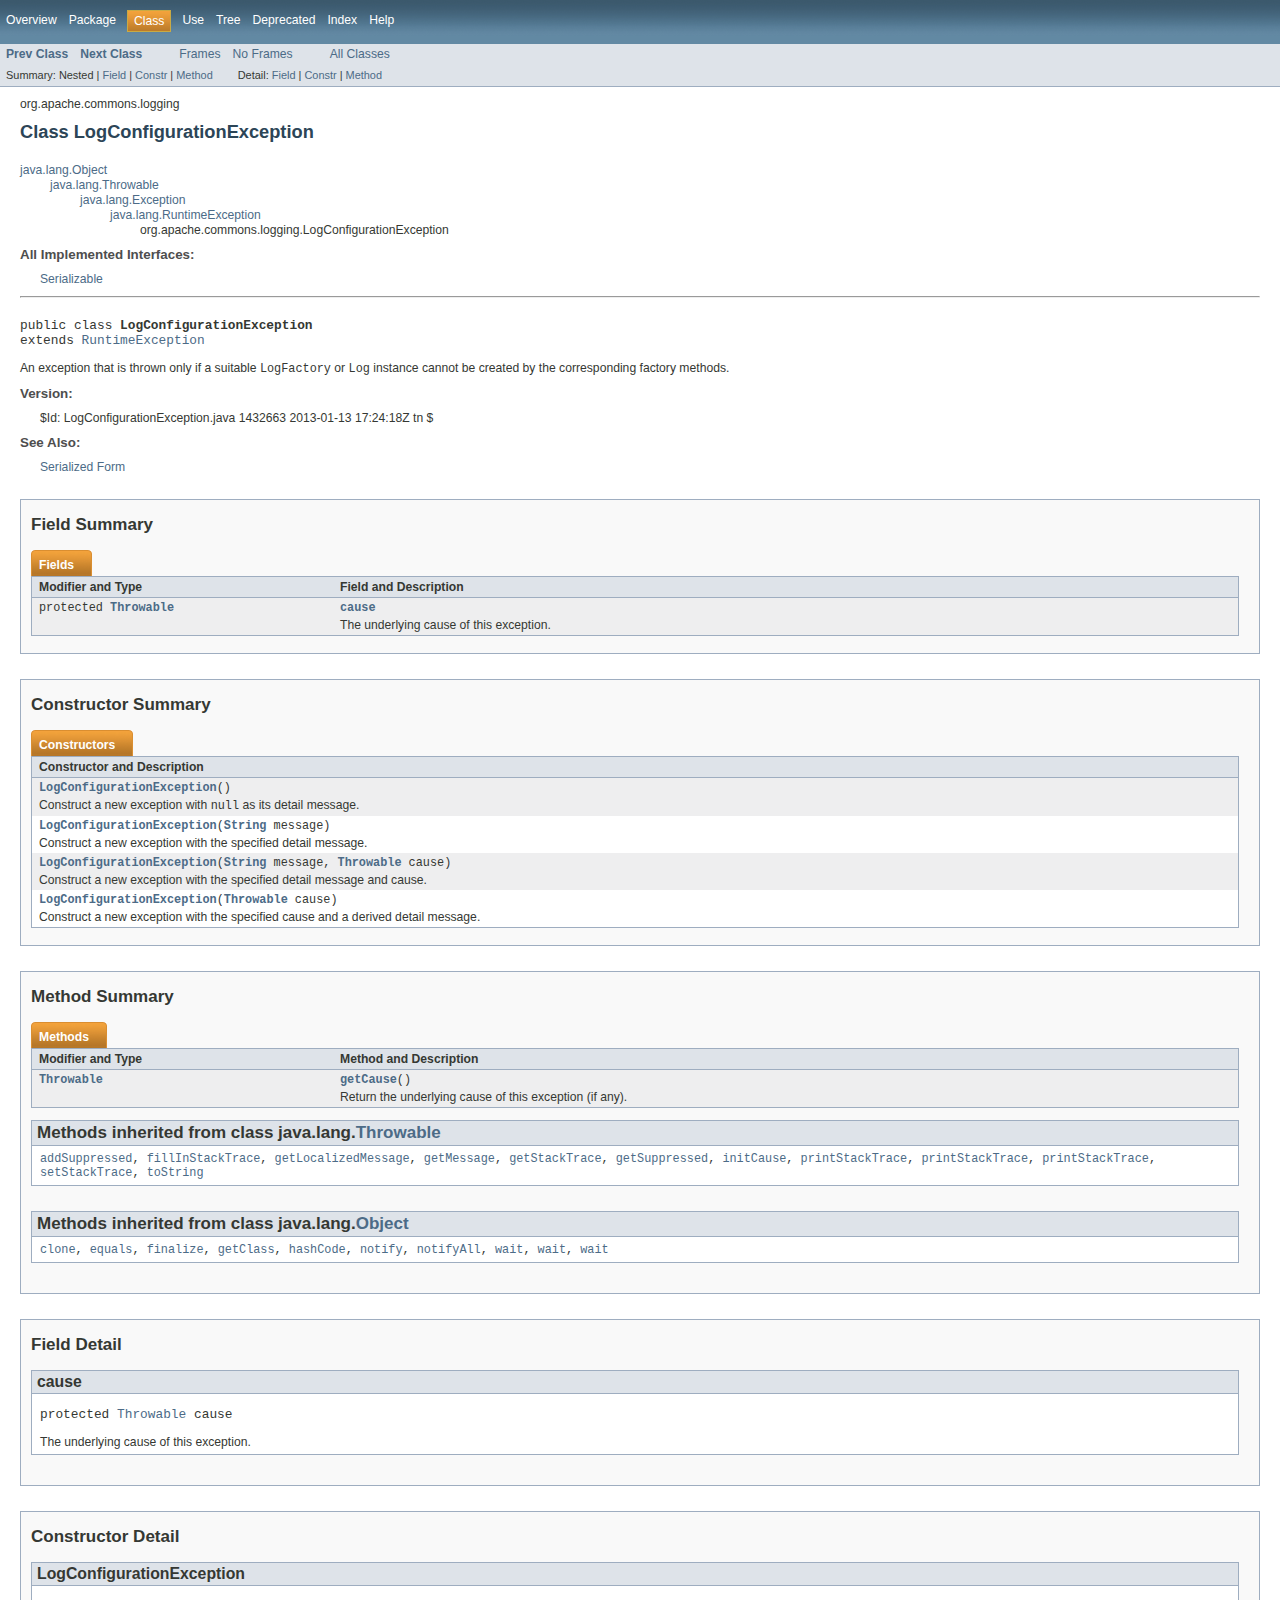
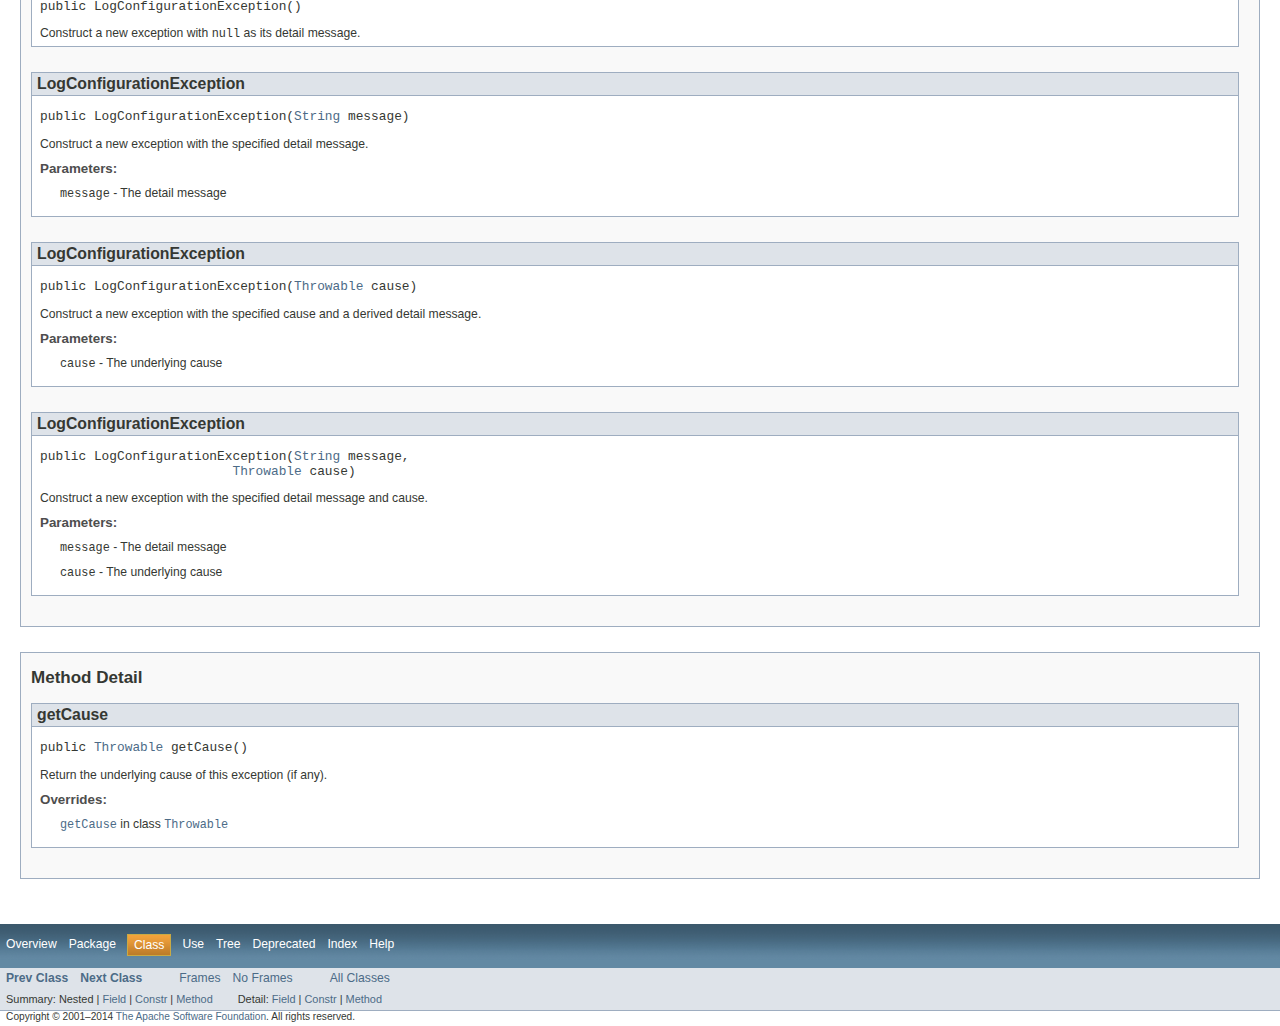
<file: WebContent/WEB-INF/lib/commons-logging-1.2/apidocs/org/apache/commons/logging/LogConfigurationException.html>
<!DOCTYPE HTML PUBLIC "-//W3C//DTD HTML 4.01 Transitional//EN" "http://www.w3.org/TR/html4/loose.dtd">
<!-- NewPage -->
<html lang="en">
<head>
<meta http-equiv="Content-Type" content="text/html" charset="iso-8859-1">
<title>LogConfigurationException (Apache Commons Logging 1.2 API)</title>
<link rel="stylesheet" type="text/css" href="../../../../stylesheet.css" title="Style">
</head>
<body>
<script type="text/javascript"><!--
    if (location.href.indexOf('is-external=true') == -1) {
        parent.document.title="LogConfigurationException (Apache Commons Logging 1.2 API)";
    }
//-->
</script>
<noscript>
<div>JavaScript is disabled on your browser.</div>
</noscript>
<!-- ========= START OF TOP NAVBAR ======= -->
<div class="topNav"><a name="navbar_top">
<!--   -->
</a><a href="#skip-navbar_top" title="Skip navigation links"></a><a name="navbar_top_firstrow">
<!--   -->
</a>
<ul class="navList" title="Navigation">
<li><a href="../../../../overview-summary.html">Overview</a></li>
<li><a href="package-summary.html">Package</a></li>
<li class="navBarCell1Rev">Class</li>
<li><a href="class-use/LogConfigurationException.html">Use</a></li>
<li><a href="package-tree.html">Tree</a></li>
<li><a href="../../../../deprecated-list.html">Deprecated</a></li>
<li><a href="../../../../index-all.html">Index</a></li>
<li><a href="../../../../help-doc.html">Help</a></li>
</ul>
</div>
<div class="subNav">
<ul class="navList">
<li><a href="../../../../org/apache/commons/logging/Log.html" title="interface in org.apache.commons.logging"><span class="strong">Prev Class</span></a></li>
<li><a href="../../../../org/apache/commons/logging/LogFactory.html" title="class in org.apache.commons.logging"><span class="strong">Next Class</span></a></li>
</ul>
<ul class="navList">
<li><a href="../../../../index.html?org/apache/commons/logging/LogConfigurationException.html" target="_top">Frames</a></li>
<li><a href="LogConfigurationException.html" target="_top">No Frames</a></li>
</ul>
<ul class="navList" id="allclasses_navbar_top">
<li><a href="../../../../allclasses-noframe.html">All Classes</a></li>
</ul>
<div>
<script type="text/javascript"><!--
  allClassesLink = document.getElementById("allclasses_navbar_top");
  if(window==top) {
    allClassesLink.style.display = "block";
  }
  else {
    allClassesLink.style.display = "none";
  }
  //-->
</script>
</div>
<div>
<ul class="subNavList">
<li>Summary:&nbsp;</li>
<li>Nested&nbsp;|&nbsp;</li>
<li><a href="#field_summary">Field</a>&nbsp;|&nbsp;</li>
<li><a href="#constructor_summary">Constr</a>&nbsp;|&nbsp;</li>
<li><a href="#method_summary">Method</a></li>
</ul>
<ul class="subNavList">
<li>Detail:&nbsp;</li>
<li><a href="#field_detail">Field</a>&nbsp;|&nbsp;</li>
<li><a href="#constructor_detail">Constr</a>&nbsp;|&nbsp;</li>
<li><a href="#method_detail">Method</a></li>
</ul>
</div>
<a name="skip-navbar_top">
<!--   -->
</a></div>
<!-- ========= END OF TOP NAVBAR ========= -->
<!-- ======== START OF CLASS DATA ======== -->
<div class="header">
<div class="subTitle">org.apache.commons.logging</div>
<h2 title="Class LogConfigurationException" class="title">Class LogConfigurationException</h2>
</div>
<div class="contentContainer">
<ul class="inheritance">
<li><a href="http://docs.oracle.com/javase/6/docs/api/java/lang/Object.html?is-external=true" title="class or interface in java.lang">java.lang.Object</a></li>
<li>
<ul class="inheritance">
<li><a href="http://docs.oracle.com/javase/6/docs/api/java/lang/Throwable.html?is-external=true" title="class or interface in java.lang">java.lang.Throwable</a></li>
<li>
<ul class="inheritance">
<li><a href="http://docs.oracle.com/javase/6/docs/api/java/lang/Exception.html?is-external=true" title="class or interface in java.lang">java.lang.Exception</a></li>
<li>
<ul class="inheritance">
<li><a href="http://docs.oracle.com/javase/6/docs/api/java/lang/RuntimeException.html?is-external=true" title="class or interface in java.lang">java.lang.RuntimeException</a></li>
<li>
<ul class="inheritance">
<li>org.apache.commons.logging.LogConfigurationException</li>
</ul>
</li>
</ul>
</li>
</ul>
</li>
</ul>
</li>
</ul>
<div class="description">
<ul class="blockList">
<li class="blockList">
<dl>
<dt>All Implemented Interfaces:</dt>
<dd><a href="http://docs.oracle.com/javase/6/docs/api/java/io/Serializable.html?is-external=true" title="class or interface in java.io">Serializable</a></dd>
</dl>
<hr>
<br>
<pre>public class <span class="strong">LogConfigurationException</span>
extends <a href="http://docs.oracle.com/javase/6/docs/api/java/lang/RuntimeException.html?is-external=true" title="class or interface in java.lang">RuntimeException</a></pre>
<div class="block">An exception that is thrown only if a suitable <code>LogFactory</code>
 or <code>Log</code> instance cannot be created by the corresponding
 factory methods.</div>
<dl><dt><span class="strong">Version:</span></dt>
  <dd>$Id: LogConfigurationException.java 1432663 2013-01-13 17:24:18Z tn $</dd>
<dt><span class="strong">See Also:</span></dt><dd><a href="../../../../serialized-form.html#org.apache.commons.logging.LogConfigurationException">Serialized Form</a></dd></dl>
</li>
</ul>
</div>
<div class="summary">
<ul class="blockList">
<li class="blockList">
<!-- =========== FIELD SUMMARY =========== -->
<ul class="blockList">
<li class="blockList"><a name="field_summary">
<!--   -->
</a>
<h3>Field Summary</h3>
<table class="overviewSummary" border="0" cellpadding="3" cellspacing="0" summary="Field Summary table, listing fields, and an explanation">
<caption><span>Fields</span><span class="tabEnd">&nbsp;</span></caption>
<tr>
<th class="colFirst" scope="col">Modifier and Type</th>
<th class="colLast" scope="col">Field and Description</th>
</tr>
<tr class="altColor">
<td class="colFirst"><code>protected <a href="http://docs.oracle.com/javase/6/docs/api/java/lang/Throwable.html?is-external=true" title="class or interface in java.lang">Throwable</a></code></td>
<td class="colLast"><code><strong><a href="../../../../org/apache/commons/logging/LogConfigurationException.html#cause">cause</a></strong></code>
<div class="block">The underlying cause of this exception.</div>
</td>
</tr>
</table>
</li>
</ul>
<!-- ======== CONSTRUCTOR SUMMARY ======== -->
<ul class="blockList">
<li class="blockList"><a name="constructor_summary">
<!--   -->
</a>
<h3>Constructor Summary</h3>
<table class="overviewSummary" border="0" cellpadding="3" cellspacing="0" summary="Constructor Summary table, listing constructors, and an explanation">
<caption><span>Constructors</span><span class="tabEnd">&nbsp;</span></caption>
<tr>
<th class="colOne" scope="col">Constructor and Description</th>
</tr>
<tr class="altColor">
<td class="colOne"><code><strong><a href="../../../../org/apache/commons/logging/LogConfigurationException.html#LogConfigurationException()">LogConfigurationException</a></strong>()</code>
<div class="block">Construct a new exception with <code>null</code> as its detail message.</div>
</td>
</tr>
<tr class="rowColor">
<td class="colOne"><code><strong><a href="../../../../org/apache/commons/logging/LogConfigurationException.html#LogConfigurationException(java.lang.String)">LogConfigurationException</a></strong>(<a href="http://docs.oracle.com/javase/6/docs/api/java/lang/String.html?is-external=true" title="class or interface in java.lang">String</a>&nbsp;message)</code>
<div class="block">Construct a new exception with the specified detail message.</div>
</td>
</tr>
<tr class="altColor">
<td class="colOne"><code><strong><a href="../../../../org/apache/commons/logging/LogConfigurationException.html#LogConfigurationException(java.lang.String, java.lang.Throwable)">LogConfigurationException</a></strong>(<a href="http://docs.oracle.com/javase/6/docs/api/java/lang/String.html?is-external=true" title="class or interface in java.lang">String</a>&nbsp;message,
                         <a href="http://docs.oracle.com/javase/6/docs/api/java/lang/Throwable.html?is-external=true" title="class or interface in java.lang">Throwable</a>&nbsp;cause)</code>
<div class="block">Construct a new exception with the specified detail message and cause.</div>
</td>
</tr>
<tr class="rowColor">
<td class="colOne"><code><strong><a href="../../../../org/apache/commons/logging/LogConfigurationException.html#LogConfigurationException(java.lang.Throwable)">LogConfigurationException</a></strong>(<a href="http://docs.oracle.com/javase/6/docs/api/java/lang/Throwable.html?is-external=true" title="class or interface in java.lang">Throwable</a>&nbsp;cause)</code>
<div class="block">Construct a new exception with the specified cause and a derived
 detail message.</div>
</td>
</tr>
</table>
</li>
</ul>
<!-- ========== METHOD SUMMARY =========== -->
<ul class="blockList">
<li class="blockList"><a name="method_summary">
<!--   -->
</a>
<h3>Method Summary</h3>
<table class="overviewSummary" border="0" cellpadding="3" cellspacing="0" summary="Method Summary table, listing methods, and an explanation">
<caption><span>Methods</span><span class="tabEnd">&nbsp;</span></caption>
<tr>
<th class="colFirst" scope="col">Modifier and Type</th>
<th class="colLast" scope="col">Method and Description</th>
</tr>
<tr class="altColor">
<td class="colFirst"><code><a href="http://docs.oracle.com/javase/6/docs/api/java/lang/Throwable.html?is-external=true" title="class or interface in java.lang">Throwable</a></code></td>
<td class="colLast"><code><strong><a href="../../../../org/apache/commons/logging/LogConfigurationException.html#getCause()">getCause</a></strong>()</code>
<div class="block">Return the underlying cause of this exception (if any).</div>
</td>
</tr>
</table>
<ul class="blockList">
<li class="blockList"><a name="methods_inherited_from_class_java.lang.Throwable">
<!--   -->
</a>
<h3>Methods inherited from class&nbsp;java.lang.<a href="http://docs.oracle.com/javase/6/docs/api/java/lang/Throwable.html?is-external=true" title="class or interface in java.lang">Throwable</a></h3>
<code><a href="http://docs.oracle.com/javase/6/docs/api/java/lang/Throwable.html?is-external=true#addSuppressed(java.lang.Throwable)" title="class or interface in java.lang">addSuppressed</a>, <a href="http://docs.oracle.com/javase/6/docs/api/java/lang/Throwable.html?is-external=true#fillInStackTrace()" title="class or interface in java.lang">fillInStackTrace</a>, <a href="http://docs.oracle.com/javase/6/docs/api/java/lang/Throwable.html?is-external=true#getLocalizedMessage()" title="class or interface in java.lang">getLocalizedMessage</a>, <a href="http://docs.oracle.com/javase/6/docs/api/java/lang/Throwable.html?is-external=true#getMessage()" title="class or interface in java.lang">getMessage</a>, <a href="http://docs.oracle.com/javase/6/docs/api/java/lang/Throwable.html?is-external=true#getStackTrace()" title="class or interface in java.lang">getStackTrace</a>, <a href="http://docs.oracle.com/javase/6/docs/api/java/lang/Throwable.html?is-external=true#getSuppressed()" title="class or interface in java.lang">getSuppressed</a>, <a href="http://docs.oracle.com/javase/6/docs/api/java/lang/Throwable.html?is-external=true#initCause(java.lang.Throwable)" title="class or interface in java.lang">initCause</a>, <a href="http://docs.oracle.com/javase/6/docs/api/java/lang/Throwable.html?is-external=true#printStackTrace()" title="class or interface in java.lang">printStackTrace</a>, <a href="http://docs.oracle.com/javase/6/docs/api/java/lang/Throwable.html?is-external=true#printStackTrace(java.io.PrintStream)" title="class or interface in java.lang">printStackTrace</a>, <a href="http://docs.oracle.com/javase/6/docs/api/java/lang/Throwable.html?is-external=true#printStackTrace(java.io.PrintWriter)" title="class or interface in java.lang">printStackTrace</a>, <a href="http://docs.oracle.com/javase/6/docs/api/java/lang/Throwable.html?is-external=true#setStackTrace(java.lang.StackTraceElement[])" title="class or interface in java.lang">setStackTrace</a>, <a href="http://docs.oracle.com/javase/6/docs/api/java/lang/Throwable.html?is-external=true#toString()" title="class or interface in java.lang">toString</a></code></li>
</ul>
<ul class="blockList">
<li class="blockList"><a name="methods_inherited_from_class_java.lang.Object">
<!--   -->
</a>
<h3>Methods inherited from class&nbsp;java.lang.<a href="http://docs.oracle.com/javase/6/docs/api/java/lang/Object.html?is-external=true" title="class or interface in java.lang">Object</a></h3>
<code><a href="http://docs.oracle.com/javase/6/docs/api/java/lang/Object.html?is-external=true#clone()" title="class or interface in java.lang">clone</a>, <a href="http://docs.oracle.com/javase/6/docs/api/java/lang/Object.html?is-external=true#equals(java.lang.Object)" title="class or interface in java.lang">equals</a>, <a href="http://docs.oracle.com/javase/6/docs/api/java/lang/Object.html?is-external=true#finalize()" title="class or interface in java.lang">finalize</a>, <a href="http://docs.oracle.com/javase/6/docs/api/java/lang/Object.html?is-external=true#getClass()" title="class or interface in java.lang">getClass</a>, <a href="http://docs.oracle.com/javase/6/docs/api/java/lang/Object.html?is-external=true#hashCode()" title="class or interface in java.lang">hashCode</a>, <a href="http://docs.oracle.com/javase/6/docs/api/java/lang/Object.html?is-external=true#notify()" title="class or interface in java.lang">notify</a>, <a href="http://docs.oracle.com/javase/6/docs/api/java/lang/Object.html?is-external=true#notifyAll()" title="class or interface in java.lang">notifyAll</a>, <a href="http://docs.oracle.com/javase/6/docs/api/java/lang/Object.html?is-external=true#wait()" title="class or interface in java.lang">wait</a>, <a href="http://docs.oracle.com/javase/6/docs/api/java/lang/Object.html?is-external=true#wait(long)" title="class or interface in java.lang">wait</a>, <a href="http://docs.oracle.com/javase/6/docs/api/java/lang/Object.html?is-external=true#wait(long, int)" title="class or interface in java.lang">wait</a></code></li>
</ul>
</li>
</ul>
</li>
</ul>
</div>
<div class="details">
<ul class="blockList">
<li class="blockList">
<!-- ============ FIELD DETAIL =========== -->
<ul class="blockList">
<li class="blockList"><a name="field_detail">
<!--   -->
</a>
<h3>Field Detail</h3>
<a name="cause">
<!--   -->
</a>
<ul class="blockListLast">
<li class="blockList">
<h4>cause</h4>
<pre>protected&nbsp;<a href="http://docs.oracle.com/javase/6/docs/api/java/lang/Throwable.html?is-external=true" title="class or interface in java.lang">Throwable</a> cause</pre>
<div class="block">The underlying cause of this exception.</div>
</li>
</ul>
</li>
</ul>
<!-- ========= CONSTRUCTOR DETAIL ======== -->
<ul class="blockList">
<li class="blockList"><a name="constructor_detail">
<!--   -->
</a>
<h3>Constructor Detail</h3>
<a name="LogConfigurationException()">
<!--   -->
</a>
<ul class="blockList">
<li class="blockList">
<h4>LogConfigurationException</h4>
<pre>public&nbsp;LogConfigurationException()</pre>
<div class="block">Construct a new exception with <code>null</code> as its detail message.</div>
</li>
</ul>
<a name="LogConfigurationException(java.lang.String)">
<!--   -->
</a>
<ul class="blockList">
<li class="blockList">
<h4>LogConfigurationException</h4>
<pre>public&nbsp;LogConfigurationException(<a href="http://docs.oracle.com/javase/6/docs/api/java/lang/String.html?is-external=true" title="class or interface in java.lang">String</a>&nbsp;message)</pre>
<div class="block">Construct a new exception with the specified detail message.</div>
<dl><dt><span class="strong">Parameters:</span></dt><dd><code>message</code> - The detail message</dd></dl>
</li>
</ul>
<a name="LogConfigurationException(java.lang.Throwable)">
<!--   -->
</a>
<ul class="blockList">
<li class="blockList">
<h4>LogConfigurationException</h4>
<pre>public&nbsp;LogConfigurationException(<a href="http://docs.oracle.com/javase/6/docs/api/java/lang/Throwable.html?is-external=true" title="class or interface in java.lang">Throwable</a>&nbsp;cause)</pre>
<div class="block">Construct a new exception with the specified cause and a derived
 detail message.</div>
<dl><dt><span class="strong">Parameters:</span></dt><dd><code>cause</code> - The underlying cause</dd></dl>
</li>
</ul>
<a name="LogConfigurationException(java.lang.String, java.lang.Throwable)">
<!--   -->
</a>
<ul class="blockListLast">
<li class="blockList">
<h4>LogConfigurationException</h4>
<pre>public&nbsp;LogConfigurationException(<a href="http://docs.oracle.com/javase/6/docs/api/java/lang/String.html?is-external=true" title="class or interface in java.lang">String</a>&nbsp;message,
                         <a href="http://docs.oracle.com/javase/6/docs/api/java/lang/Throwable.html?is-external=true" title="class or interface in java.lang">Throwable</a>&nbsp;cause)</pre>
<div class="block">Construct a new exception with the specified detail message and cause.</div>
<dl><dt><span class="strong">Parameters:</span></dt><dd><code>message</code> - The detail message</dd><dd><code>cause</code> - The underlying cause</dd></dl>
</li>
</ul>
</li>
</ul>
<!-- ============ METHOD DETAIL ========== -->
<ul class="blockList">
<li class="blockList"><a name="method_detail">
<!--   -->
</a>
<h3>Method Detail</h3>
<a name="getCause()">
<!--   -->
</a>
<ul class="blockListLast">
<li class="blockList">
<h4>getCause</h4>
<pre>public&nbsp;<a href="http://docs.oracle.com/javase/6/docs/api/java/lang/Throwable.html?is-external=true" title="class or interface in java.lang">Throwable</a>&nbsp;getCause()</pre>
<div class="block">Return the underlying cause of this exception (if any).</div>
<dl>
<dt><strong>Overrides:</strong></dt>
<dd><code><a href="http://docs.oracle.com/javase/6/docs/api/java/lang/Throwable.html?is-external=true#getCause()" title="class or interface in java.lang">getCause</a></code>&nbsp;in class&nbsp;<code><a href="http://docs.oracle.com/javase/6/docs/api/java/lang/Throwable.html?is-external=true" title="class or interface in java.lang">Throwable</a></code></dd>
</dl>
</li>
</ul>
</li>
</ul>
</li>
</ul>
</div>
</div>
<!-- ========= END OF CLASS DATA ========= -->
<!-- ======= START OF BOTTOM NAVBAR ====== -->
<div class="bottomNav"><a name="navbar_bottom">
<!--   -->
</a><a href="#skip-navbar_bottom" title="Skip navigation links"></a><a name="navbar_bottom_firstrow">
<!--   -->
</a>
<ul class="navList" title="Navigation">
<li><a href="../../../../overview-summary.html">Overview</a></li>
<li><a href="package-summary.html">Package</a></li>
<li class="navBarCell1Rev">Class</li>
<li><a href="class-use/LogConfigurationException.html">Use</a></li>
<li><a href="package-tree.html">Tree</a></li>
<li><a href="../../../../deprecated-list.html">Deprecated</a></li>
<li><a href="../../../../index-all.html">Index</a></li>
<li><a href="../../../../help-doc.html">Help</a></li>
</ul>
</div>
<div class="subNav">
<ul class="navList">
<li><a href="../../../../org/apache/commons/logging/Log.html" title="interface in org.apache.commons.logging"><span class="strong">Prev Class</span></a></li>
<li><a href="../../../../org/apache/commons/logging/LogFactory.html" title="class in org.apache.commons.logging"><span class="strong">Next Class</span></a></li>
</ul>
<ul class="navList">
<li><a href="../../../../index.html?org/apache/commons/logging/LogConfigurationException.html" target="_top">Frames</a></li>
<li><a href="LogConfigurationException.html" target="_top">No Frames</a></li>
</ul>
<ul class="navList" id="allclasses_navbar_bottom">
<li><a href="../../../../allclasses-noframe.html">All Classes</a></li>
</ul>
<div>
<script type="text/javascript"><!--
  allClassesLink = document.getElementById("allclasses_navbar_bottom");
  if(window==top) {
    allClassesLink.style.display = "block";
  }
  else {
    allClassesLink.style.display = "none";
  }
  //-->
</script>
</div>
<div>
<ul class="subNavList">
<li>Summary:&nbsp;</li>
<li>Nested&nbsp;|&nbsp;</li>
<li><a href="#field_summary">Field</a>&nbsp;|&nbsp;</li>
<li><a href="#constructor_summary">Constr</a>&nbsp;|&nbsp;</li>
<li><a href="#method_summary">Method</a></li>
</ul>
<ul class="subNavList">
<li>Detail:&nbsp;</li>
<li><a href="#field_detail">Field</a>&nbsp;|&nbsp;</li>
<li><a href="#constructor_detail">Constr</a>&nbsp;|&nbsp;</li>
<li><a href="#method_detail">Method</a></li>
</ul>
</div>
<a name="skip-navbar_bottom">
<!--   -->
</a></div>
<!-- ======== END OF BOTTOM NAVBAR ======= -->
<p class="legalCopy"><small>Copyright &#169; 2001&#x2013;2014 <a href="http://www.apache.org/">The Apache Software Foundation</a>. All rights reserved.</small></p>
</body>
</html>
</file>
<file: WebContent/WEB-INF/lib/commons-logging-1.2/apidocs/stylesheet.css>
/* Javadoc style sheet */
/*
Overall document style
*/
body {
    background-color:#ffffff;
    color:#353833;
    font-family:Arial, Helvetica, sans-serif;
    font-size:76%;
    margin:0;
}
a:link, a:visited {
    text-decoration:none;
    color:#4c6b87;
}
a:hover, a:focus {
    text-decoration:none;
    color:#bb7a2a;
}
a:active {
    text-decoration:none;
    color:#4c6b87;
}
a[name] {
    color:#353833;
}
a[name]:hover {
    text-decoration:none;
    color:#353833;
}
pre {
    font-size:1.3em;
}
h1 {
    font-size:1.8em;
}
h2 {
    font-size:1.5em;
}
h3 {
    font-size:1.4em;
}
h4 {
    font-size:1.3em;
}
h5 {
    font-size:1.2em;
}
h6 {
    font-size:1.1em;
}
ul {
    list-style-type:disc;
}
code, tt {
    font-size:1.2em;
}
dt code {
    font-size:1.2em;
}
table tr td dt code {
    font-size:1.2em;
    vertical-align:top;
}
sup {
    font-size:.6em;
}
/*
Document title and Copyright styles
*/
.clear {
    clear:both;
    height:0px;
    overflow:hidden;
}
.aboutLanguage {
    float:right;
    padding:0px 21px;
    font-size:.8em;
    z-index:200;
    margin-top:-7px;
}
.legalCopy {
    margin-left:.5em;
}
.bar a, .bar a:link, .bar a:visited, .bar a:active {
    color:#FFFFFF;
    text-decoration:none;
}
.bar a:hover, .bar a:focus {
    color:#bb7a2a;
}
.tab {
    background-color:#0066FF;
    background-image:url(resources/titlebar.gif);
    background-position:left top;
    background-repeat:no-repeat;
    color:#ffffff;
    padding:8px;
    width:5em;
    font-weight:bold;
}
/*
Navigation bar styles
*/
.bar {
    background-image:url(resources/background.gif);
    background-repeat:repeat-x;
    color:#FFFFFF;
    padding:.8em .5em .4em .8em;
    height:auto;/*height:1.8em;*/
    font-size:1em;
    margin:0;
}
.topNav {
    background-image:url(resources/background.gif);
    background-repeat:repeat-x;
    color:#FFFFFF;
    float:left;
    padding:0;
    width:100%;
    clear:right;
    height:2.8em;
    padding-top:10px;
    overflow:hidden;
}
.bottomNav {
    margin-top:10px;
    background-image:url(resources/background.gif);
    background-repeat:repeat-x;
    color:#FFFFFF;
    float:left;
    padding:0;
    width:100%;
    clear:right;
    height:2.8em;
    padding-top:10px;
    overflow:hidden;
}
.subNav {
    background-color:#dee3e9;
    border-bottom:1px solid #9eadc0;
    float:left;
    width:100%;
    overflow:hidden;
}
.subNav div {
    clear:left;
    float:left;
    padding:0 0 5px 6px;
}
ul.navList, ul.subNavList {
    float:left;
    margin:0 25px 0 0;
    padding:0;
}
ul.navList li{
    list-style:none;
    float:left;
    padding:3px 6px;
}
ul.subNavList li{
    list-style:none;
    float:left;
    font-size:90%;
}
.topNav a:link, .topNav a:active, .topNav a:visited, .bottomNav a:link, .bottomNav a:active, .bottomNav a:visited {
    color:#FFFFFF;
    text-decoration:none;
}
.topNav a:hover, .bottomNav a:hover {
    text-decoration:none;
    color:#bb7a2a;
}
.navBarCell1Rev {
    background-image:url(resources/tab.gif);
    background-color:#a88834;
    color:#FFFFFF;
    margin: auto 5px;
    border:1px solid #c9aa44;
}
/*
Page header and footer styles
*/
.header, .footer {
    clear:both;
    margin:0 20px;
    padding:5px 0 0 0;
}
.indexHeader {
    margin:10px;
    position:relative;
}
.indexHeader h1 {
    font-size:1.3em;
}
.title {
    color:#2c4557;
    margin:10px 0;
}
.subTitle {
    margin:5px 0 0 0;
}
.header ul {
    margin:0 0 25px 0;
    padding:0;
}
.footer ul {
    margin:20px 0 5px 0;
}
.header ul li, .footer ul li {
    list-style:none;
    font-size:1.2em;
}
/*
Heading styles
*/
div.details ul.blockList ul.blockList ul.blockList li.blockList h4, div.details ul.blockList ul.blockList ul.blockListLast li.blockList h4 {
    background-color:#dee3e9;
    border-top:1px solid #9eadc0;
    border-bottom:1px solid #9eadc0;
    margin:0 0 6px -8px;
    padding:2px 5px;
}
ul.blockList ul.blockList ul.blockList li.blockList h3 {
    background-color:#dee3e9;
    border-top:1px solid #9eadc0;
    border-bottom:1px solid #9eadc0;
    margin:0 0 6px -8px;
    padding:2px 5px;
}
ul.blockList ul.blockList li.blockList h3 {
    padding:0;
    margin:15px 0;
}
ul.blockList li.blockList h2 {
    padding:0px 0 20px 0;
}
/*
Page layout container styles
*/
.contentContainer, .sourceContainer, .classUseContainer, .serializedFormContainer, .constantValuesContainer {
    clear:both;
    padding:10px 20px;
    position:relative;
}
.indexContainer {
    margin:10px;
    position:relative;
    font-size:1.0em;
}
.indexContainer h2 {
    font-size:1.1em;
    padding:0 0 3px 0;
}
.indexContainer ul {
    margin:0;
    padding:0;
}
.indexContainer ul li {
    list-style:none;
}
.contentContainer .description dl dt, .contentContainer .details dl dt, .serializedFormContainer dl dt {
    font-size:1.1em;
    font-weight:bold;
    margin:10px 0 0 0;
    color:#4E4E4E;
}
.contentContainer .description dl dd, .contentContainer .details dl dd, .serializedFormContainer dl dd {
    margin:10px 0 10px 20px;
}
.serializedFormContainer dl.nameValue dt {
    margin-left:1px;
    font-size:1.1em;
    display:inline;
    font-weight:bold;
}
.serializedFormContainer dl.nameValue dd {
    margin:0 0 0 1px;
    font-size:1.1em;
    display:inline;
}
/*
List styles
*/
ul.horizontal li {
    display:inline;
    font-size:0.9em;
}
ul.inheritance {
    margin:0;
    padding:0;
}
ul.inheritance li {
    display:inline;
    list-style:none;
}
ul.inheritance li ul.inheritance {
    margin-left:15px;
    padding-left:15px;
    padding-top:1px;
}
ul.blockList, ul.blockListLast {
    margin:10px 0 10px 0;
    padding:0;
}
ul.blockList li.blockList, ul.blockListLast li.blockList {
    list-style:none;
    margin-bottom:25px;
}
ul.blockList ul.blockList li.blockList, ul.blockList ul.blockListLast li.blockList {
    padding:0px 20px 5px 10px;
    border:1px solid #9eadc0;
    background-color:#f9f9f9;
}
ul.blockList ul.blockList ul.blockList li.blockList, ul.blockList ul.blockList ul.blockListLast li.blockList {
    padding:0 0 5px 8px;
    background-color:#ffffff;
    border:1px solid #9eadc0;
    border-top:none;
}
ul.blockList ul.blockList ul.blockList ul.blockList li.blockList {
    margin-left:0;
    padding-left:0;
    padding-bottom:15px;
    border:none;
    border-bottom:1px solid #9eadc0;
}
ul.blockList ul.blockList ul.blockList ul.blockList li.blockListLast {
    list-style:none;
    border-bottom:none;
    padding-bottom:0;
}
table tr td dl, table tr td dl dt, table tr td dl dd {
    margin-top:0;
    margin-bottom:1px;
}
/*
Table styles
*/
.contentContainer table, .classUseContainer table, .constantValuesContainer table {
    border-bottom:1px solid #9eadc0;
    width:100%;
}
.contentContainer ul li table, .classUseContainer ul li table, .constantValuesContainer ul li table {
    width:100%;
}
.contentContainer .description table, .contentContainer .details table {
    border-bottom:none;
}
.contentContainer ul li table th.colOne, .contentContainer ul li table th.colFirst, .contentContainer ul li table th.colLast, .classUseContainer ul li table th, .constantValuesContainer ul li table th, .contentContainer ul li table td.colOne, .contentContainer ul li table td.colFirst, .contentContainer ul li table td.colLast, .classUseContainer ul li table td, .constantValuesContainer ul li table td{
    vertical-align:top;
    padding-right:20px;
}
.contentContainer ul li table th.colLast, .classUseContainer ul li table th.colLast,.constantValuesContainer ul li table th.colLast,
.contentContainer ul li table td.colLast, .classUseContainer ul li table td.colLast,.constantValuesContainer ul li table td.colLast,
.contentContainer ul li table th.colOne, .classUseContainer ul li table th.colOne,
.contentContainer ul li table td.colOne, .classUseContainer ul li table td.colOne {
    padding-right:3px;
}
.overviewSummary caption, .packageSummary caption, .contentContainer ul.blockList li.blockList caption, .summary caption, .classUseContainer caption, .constantValuesContainer caption {
    position:relative;
    text-align:left;
    background-repeat:no-repeat;
    color:#FFFFFF;
    font-weight:bold;
    clear:none;
    overflow:hidden;
    padding:0px;
    margin:0px;
}
caption a:link, caption a:hover, caption a:active, caption a:visited {
    color:#FFFFFF;
}
.overviewSummary caption span, .packageSummary caption span, .contentContainer ul.blockList li.blockList caption span, .summary caption span, .classUseContainer caption span, .constantValuesContainer caption span {
    white-space:nowrap;
    padding-top:8px;
    padding-left:8px;
    display:block;
    float:left;
    background-image:url(resources/titlebar.gif);
    height:18px;
}
.overviewSummary .tabEnd, .packageSummary .tabEnd, .contentContainer ul.blockList li.blockList .tabEnd, .summary .tabEnd, .classUseContainer .tabEnd, .constantValuesContainer .tabEnd {
    width:10px;
    background-image:url(resources/titlebar_end.gif);
    background-repeat:no-repeat;
    background-position:top right;
    position:relative;
    float:left;
}
ul.blockList ul.blockList li.blockList table {
    margin:0 0 12px 0px;
    width:100%;
}
.tableSubHeadingColor {
    background-color: #EEEEFF;
}
.altColor {
    background-color:#eeeeef;
}
.rowColor {
    background-color:#ffffff;
}
.overviewSummary td, .packageSummary td, .contentContainer ul.blockList li.blockList td, .summary td, .classUseContainer td, .constantValuesContainer td {
    text-align:left;
    padding:3px 3px 3px 7px;
}
th.colFirst, th.colLast, th.colOne, .constantValuesContainer th {
    background:#dee3e9;
    border-top:1px solid #9eadc0;
    border-bottom:1px solid #9eadc0;
    text-align:left;
    padding:3px 3px 3px 7px;
}
td.colOne a:link, td.colOne a:active, td.colOne a:visited, td.colOne a:hover, td.colFirst a:link, td.colFirst a:active, td.colFirst a:visited, td.colFirst a:hover, td.colLast a:link, td.colLast a:active, td.colLast a:visited, td.colLast a:hover, .constantValuesContainer td a:link, .constantValuesContainer td a:active, .constantValuesContainer td a:visited, .constantValuesContainer td a:hover {
    font-weight:bold;
}
td.colFirst, th.colFirst {
    border-left:1px solid #9eadc0;
    white-space:nowrap;
}
td.colLast, th.colLast {
    border-right:1px solid #9eadc0;
}
td.colOne, th.colOne {
    border-right:1px solid #9eadc0;
    border-left:1px solid #9eadc0;
}
table.overviewSummary  {
    padding:0px;
    margin-left:0px;
}
table.overviewSummary td.colFirst, table.overviewSummary th.colFirst,
table.overviewSummary td.colOne, table.overviewSummary th.colOne {
    width:25%;
    vertical-align:middle;
}
table.packageSummary td.colFirst, table.overviewSummary th.colFirst {
    width:25%;
    vertical-align:middle;
}
/*
Content styles
*/
.description pre {
    margin-top:0;
}
.deprecatedContent {
    margin:0;
    padding:10px 0;
}
.docSummary {
    padding:0;
}
/*
Formatting effect styles
*/
.sourceLineNo {
    color:green;
    padding:0 30px 0 0;
}
h1.hidden {
    visibility:hidden;
    overflow:hidden;
    font-size:.9em;
}
.block {
    display:block;
    margin:3px 0 0 0;
}
.strong {
    font-weight:bold;
}
</file>
